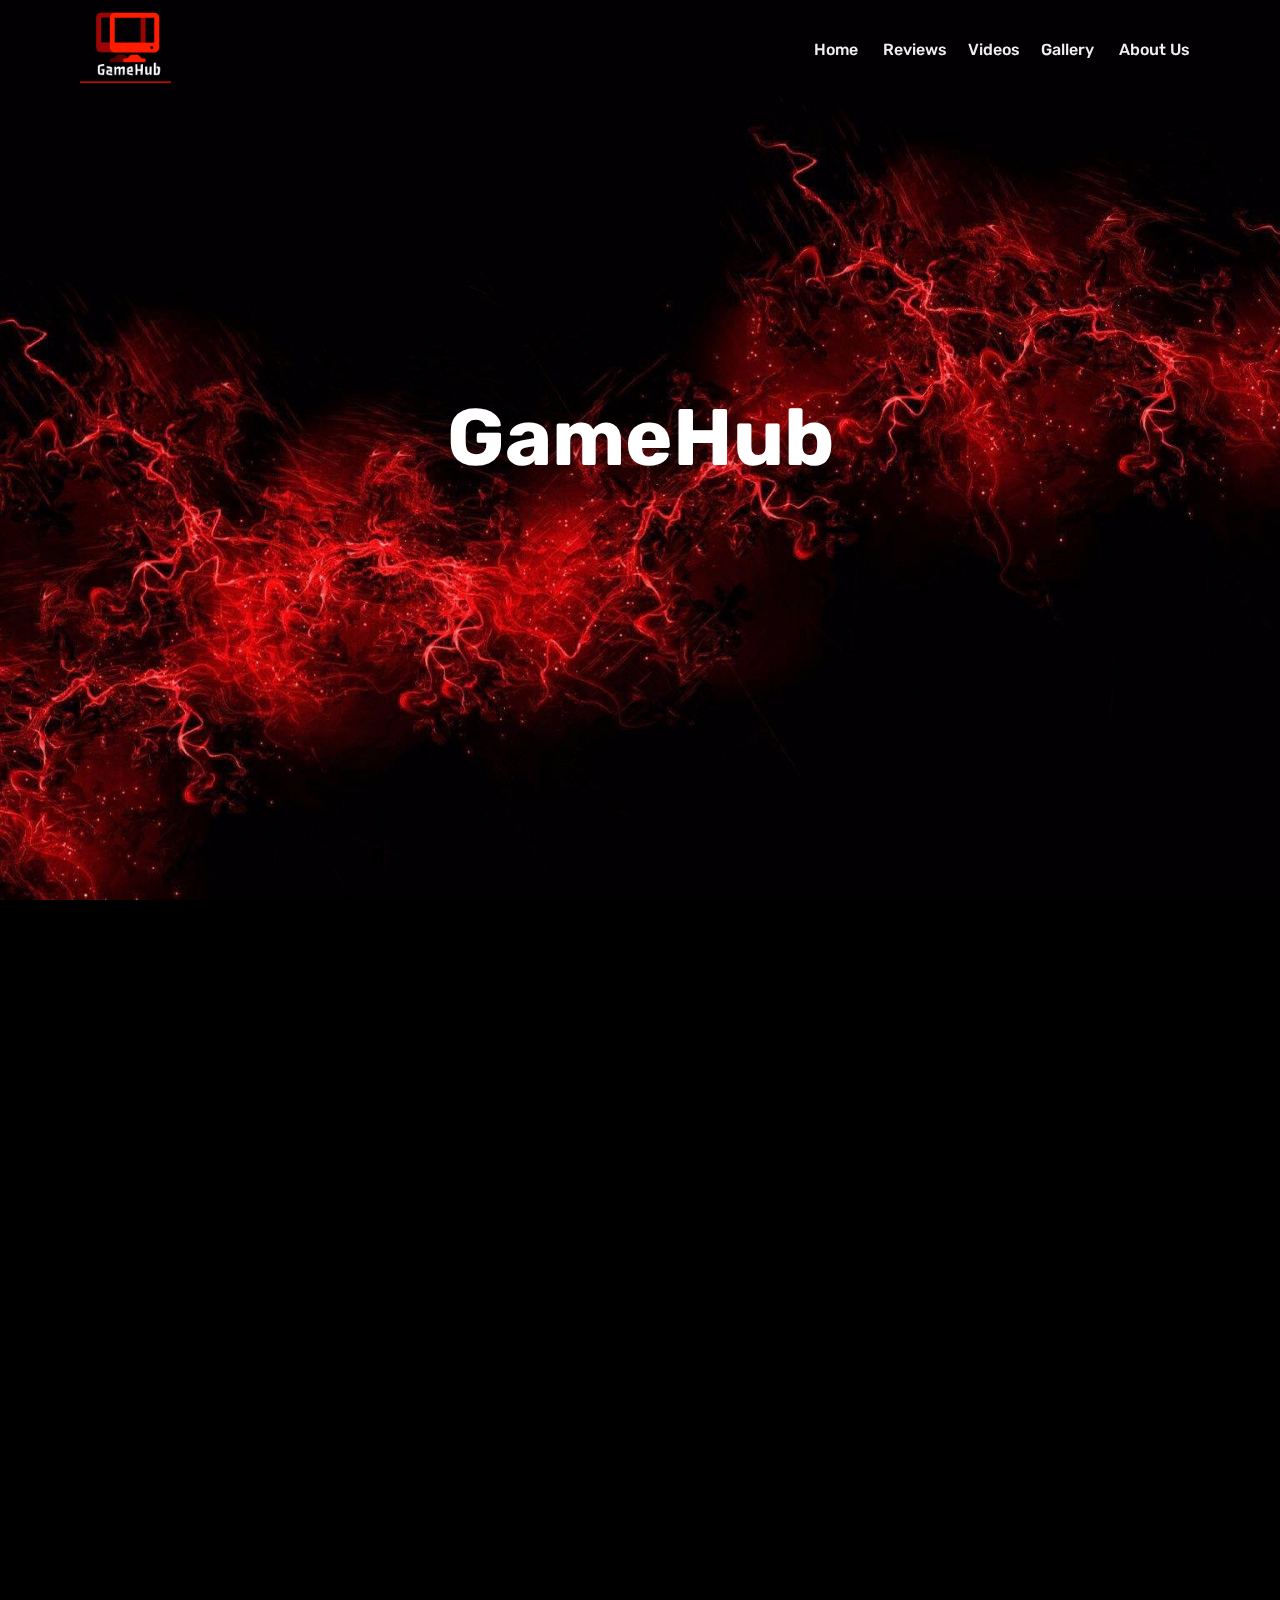
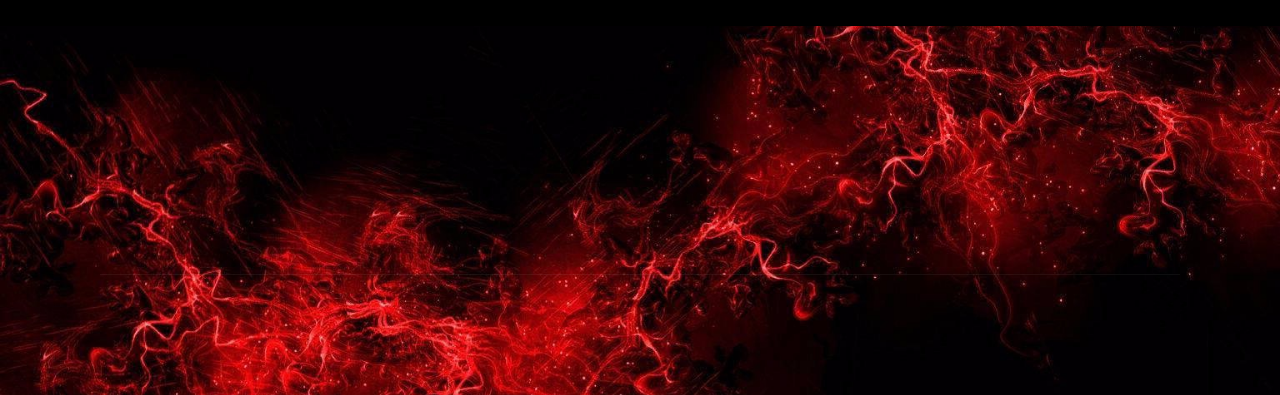
<file: index.html>
<!DOCTYPE html>
<html  >
<head>
  <!-- Site made with Mobirise Website Builder v4.11.6, https://mobirise.com -->
  <meta charset="UTF-8">
  <meta http-equiv="X-UA-Compatible" content="IE=edge">
  <meta name="generator" content="Mobirise v4.11.6, mobirise.com">
  <meta name="viewport" content="width=device-width, initial-scale=1, minimum-scale=1">
  <link rel="shortcut icon" href="assets/images/60e4988b-d4a1-47c2-aceb-ced816a27b18-200x200-5-200x200.png" type="image/x-icon">
  <meta name="description" content="">
  
  <title>Home</title>
  <link rel="stylesheet" href="assets/web/assets/mobirise-icons/mobirise-icons.css">
  <link rel="stylesheet" href="assets/bootstrap/css/bootstrap.min.css">
  <link rel="stylesheet" href="assets/bootstrap/css/bootstrap-grid.min.css">
  <link rel="stylesheet" href="assets/bootstrap/css/bootstrap-reboot.min.css">
  <link rel="stylesheet" href="assets/socicon/css/styles.css">
  <link rel="stylesheet" href="assets/tether/tether.min.css">
  <link rel="stylesheet" href="assets/animatecss/animate.min.css">
  <link rel="stylesheet" href="assets/dropdown/css/style.css">
  <link rel="stylesheet" href="assets/theme/css/style.css">
  <link href="assets/fonts/style.css" rel="stylesheet">
  <link rel="preload" as="style" href="assets/mobirise/css/mbr-additional.css"><link rel="stylesheet" href="assets/mobirise/css/mbr-additional.css" type="text/css">
  
  
  
</head>
<body>
  <section class="menu cid-rJOXP2SVl3" once="menu" id="menu2-1l">

    

    <nav class="navbar navbar-expand beta-menu navbar-dropdown align-items-center navbar-fixed-top navbar-toggleable-sm bg-color transparent">
        <button class="navbar-toggler navbar-toggler-right" type="button" data-toggle="collapse" data-target="#navbarSupportedContent" aria-controls="navbarSupportedContent" aria-expanded="false" aria-label="Toggle navigation">
            <div class="hamburger">
                <span></span>
                <span></span>
                <span></span>
                <span></span>
            </div>
        </button>
        <div class="menu-logo">
            <div class="navbar-brand">
                <span class="navbar-logo">
                    <a href="index.html#header5-e">
                        <img src="assets/images/60e4988b-d4a1-47c2-aceb-ced816a27b18-200x200-5-200x200.png" alt="Mobirise" title="" style="height: 5.3rem;">
                    </a>
                </span>
                
            </div>
        </div>
        <div class="collapse navbar-collapse" id="navbarSupportedContent">
            <ul class="navbar-nav nav-dropdown nav-right" data-app-modern-menu="true"><li class="nav-item">
                    <a class="nav-link link text-secondary display-4" href="index.html#header5-e">Home&nbsp;</a>
                </li><li class="nav-item"><a class="nav-link link text-secondary display-4" href="page4.html">Reviews</a></li><li class="nav-item"><a class="nav-link link text-secondary display-4" href="page3.html#header5-g">Videos</a></li><li class="nav-item"><a class="nav-link link text-secondary display-4" href="page2.html#header5-a">Gallery&nbsp;</a></li><li class="nav-item"><a class="nav-link link text-secondary display-4" href="page1.html#header16-7">About Us</a></li></ul>
            
        </div>
    </nav>
</section>

<section class="engine"><a href="https://mobirise.info/v">free html templates</a></section><section class="header5 cid-rJlfYEk6wN mbr-fullscreen mbr-parallax-background" id="header5-e">

    

    
    <div class="container">
        <div class="row justify-content-center">
            <div class="mbr-white col-md-10">
                <h1 class="mbr-section-title align-center pb-3 mbr-fonts-style display-2"><strong>
                    GameHub</strong></h1>
                
                
            </div>
        </div>
    </div>

    
</section>

<section class="header3 cid-rJqNYNmvzs" id="header3-1h">

    

    

    <div class="container">
        <div class="media-container-row">
            <div class="mbr-figure" style="width: 100%;">
                <img src="assets/images/60e4988b-d4a1-47c2-aceb-ced816a27b18-200x200-7-200x200.png" alt="Mobirise" title="">
            </div>

            <div class="media-content">
                <h1 class="mbr-section-title mbr-white pb-3 mbr-fonts-style display-1">
                    GameHub</h1>
                
                <div class="mbr-section-text mbr-white pb-3 ">
                    <p class="mbr-text mbr-fonts-style display-5"></p><p>&nbsp; &nbsp; REVIEWS, GAMEPLAYS, AND GALLERY OF PICTURES OF VIDEO GAMES FROM ALL PLATFORMS HERE IN ONE SITE.<br>&nbsp; &nbsp;&nbsp;</p><p></p>
                </div>
                
            </div>
        </div>
    </div>

</section>

<section class="cid-rKk163rlCs" id="footer1-1m">

    

    

    <div class="container">
        <div class="media-container-row content text-white">
            <div class="col-12 col-md-3">
                <div class="media-wrap">
                    <a href="https://mobirise.co/">
                        <img src="assets/images/60e4988b-d4a1-47c2-aceb-ced816a27b18-200x200-3-200x200.png" alt="Mobirise" title="">
                    </a>
                </div>
            </div>
            <div class="col-12 col-md-3 mbr-fonts-style display-7">
                <h5 class="pb-3"></h5>
                <p class="mbr-text"></p>
            </div>
            <div class="col-12 col-md-3 mbr-fonts-style display-7">
                <h5 class="pb-3">
                    Address
                </h5>
                <p class="mbr-text">375, Sto. Rosario, Hagonoy, Bulacan, Philippines<br></p>
            </div>
            <div class="col-12 col-md-3 mbr-fonts-style display-7">
                <h5 class="pb-3">Contacts</h5>
                <p class="mbr-text">Email: ghubgames@gmail.com 
<br>Phone: 
<br>+639100815339</p>
            </div>
        </div>
        <div class="footer-lower">
            <div class="media-container-row">
                <div class="col-sm-12">
                    <hr>
                </div>
            </div>
            <div class="media-container-row mbr-white">
                <div class="col-sm-6 copyright">
                    <p class="mbr-text mbr-fonts-style display-7">
                        © Copyright 2019 Mobirise - All Rights Reserved
                    </p>
                </div>
                <div class="col-md-6">
                    <div class="social-list align-right">
                        <div class="soc-item">
                            <a href="https://www.youtube.com/channel/UCTZRfUXz5ge5EZJfEQ3bD2g?view_as=subscriber" target="_blank">
                                <span class="mbr-iconfont mbr-iconfont-social socicon-youtube socicon"></span>
                            </a>
                        </div>
                        <div class="soc-item">
                            <a href="https://www.facebook.com/GameHub-107745114051044/?modal=admin_todo_tour" target="_blank">
                                <span class="mbr-iconfont mbr-iconfont-social socicon-facebook socicon"></span>
                            </a>
                        </div>
                        
                        
                        
                        
                    </div>
                </div>
            </div>
        </div>
    </div>
</section>


  <script src="assets/web/assets/jquery/jquery.min.js"></script>
  <script src="assets/popper/popper.min.js"></script>
  <script src="assets/bootstrap/js/bootstrap.min.js"></script>
  <script src="assets/smoothscroll/smooth-scroll.js"></script>
  <script src="assets/tether/tether.min.js"></script>
  <script src="assets/viewportchecker/jquery.viewportchecker.js"></script>
  <script src="assets/dropdown/js/nav-dropdown.js"></script>
  <script src="assets/dropdown/js/navbar-dropdown.js"></script>
  <script src="assets/touchswipe/jquery.touch-swipe.min.js"></script>
  <script src="assets/parallax/jarallax.min.js"></script>
  <script src="assets/theme/js/script.js"></script>
  
  
  <input name="animation" type="hidden">
  </body>
</html>
</file>
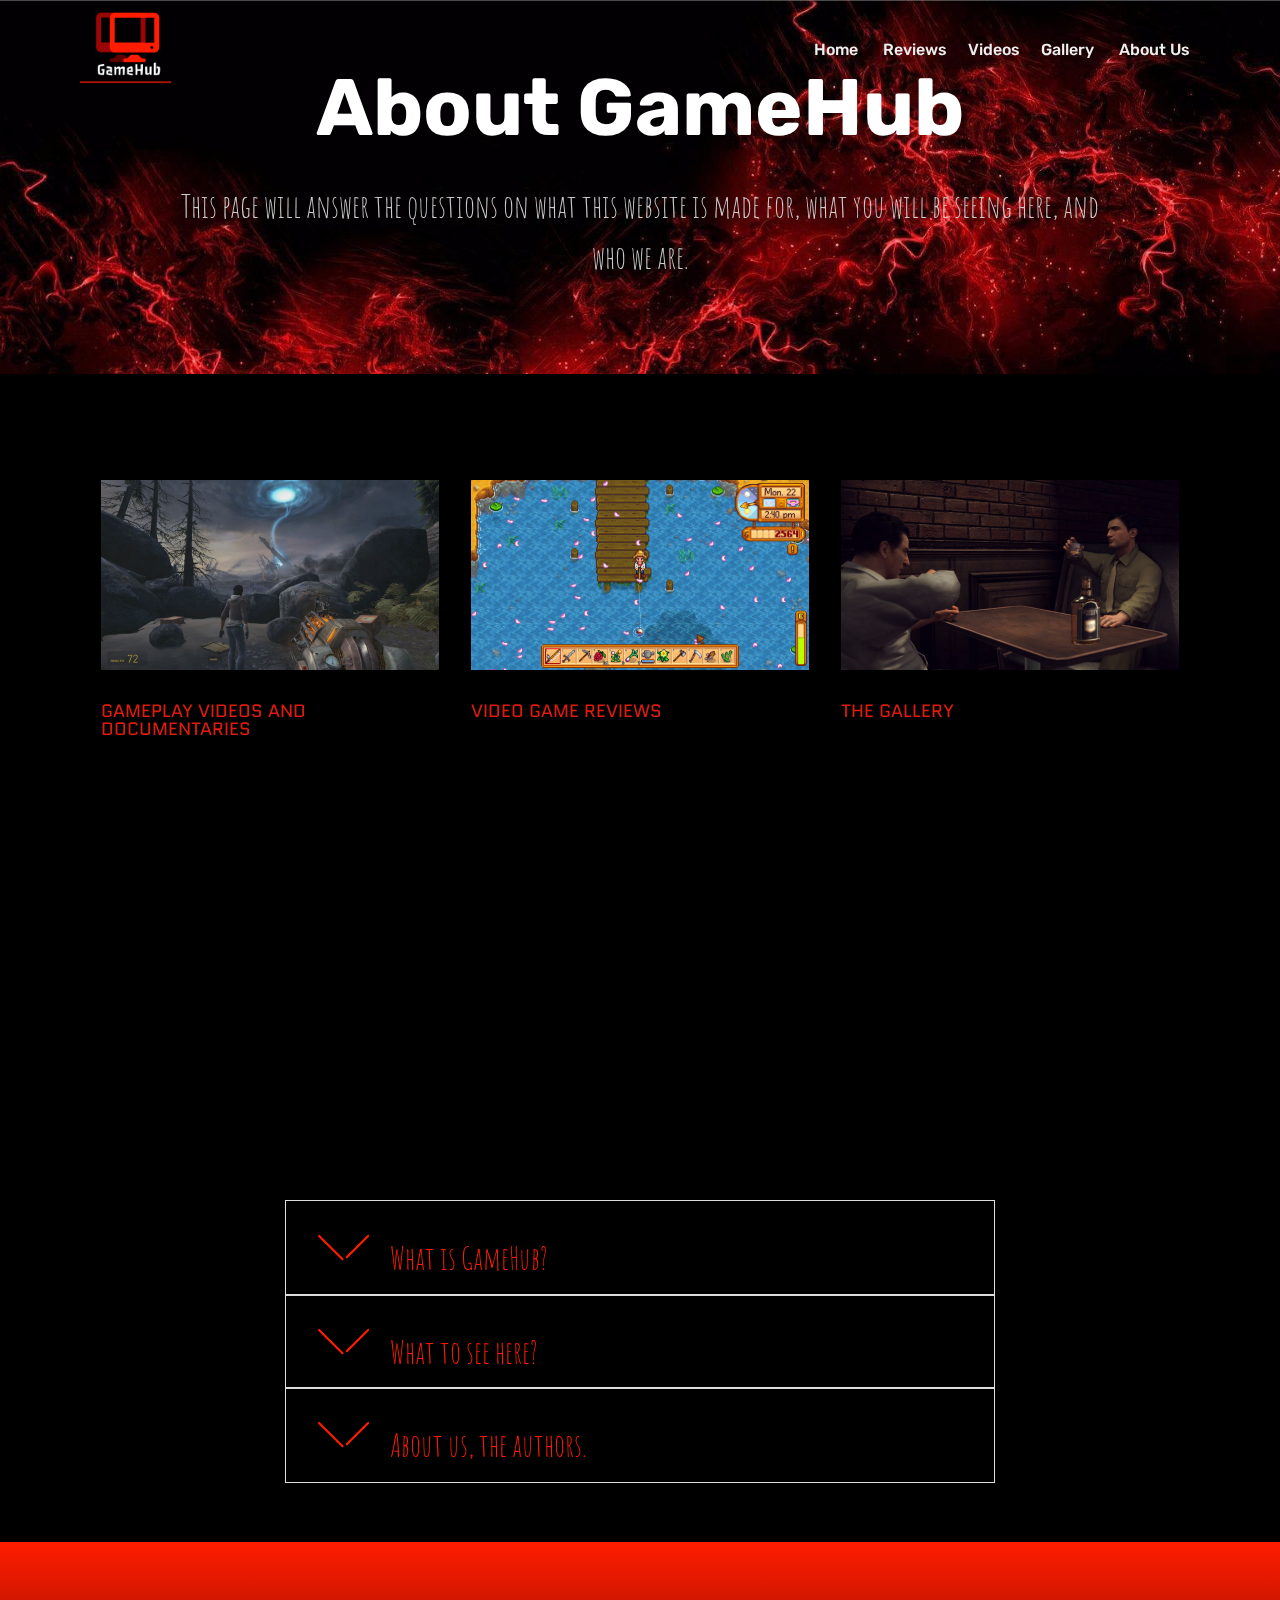
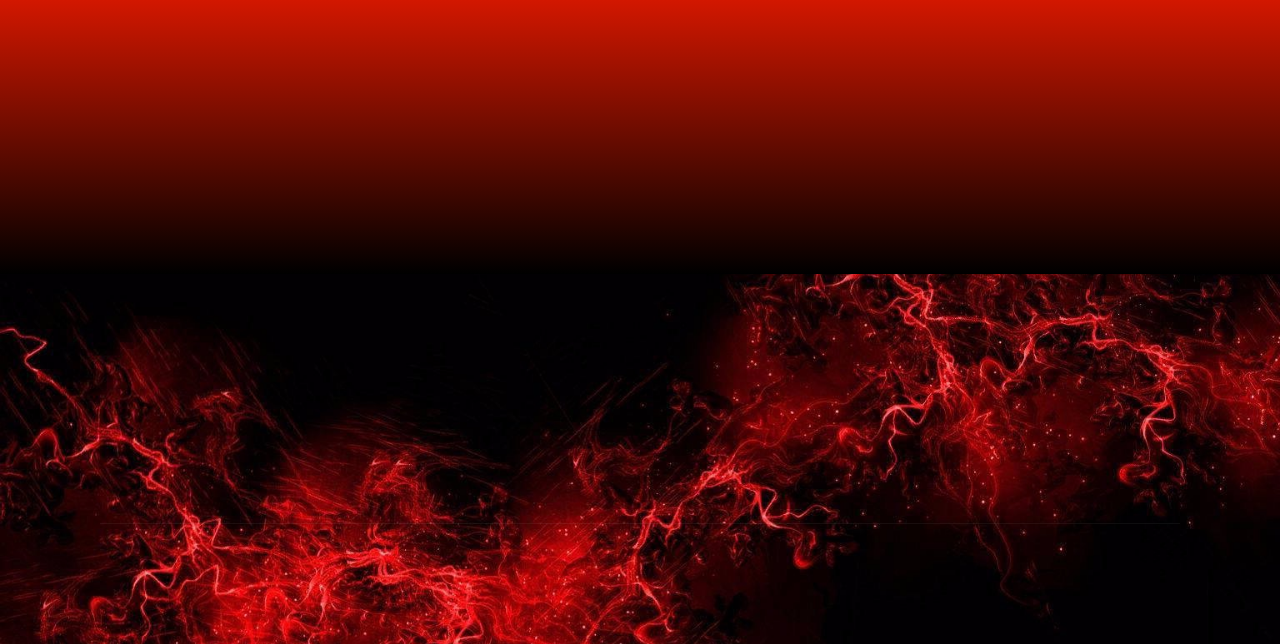
<file: page1.html>
<!DOCTYPE html>
<html  >
<head>
  <!-- Site made with Mobirise Website Builder v4.11.6, https://mobirise.com -->
  <meta charset="UTF-8">
  <meta http-equiv="X-UA-Compatible" content="IE=edge">
  <meta name="generator" content="Mobirise v4.11.6, mobirise.com">
  <meta name="viewport" content="width=device-width, initial-scale=1, minimum-scale=1">
  <link rel="shortcut icon" href="assets/images/60e4988b-d4a1-47c2-aceb-ced816a27b18-200x200-5-200x200.png" type="image/x-icon">
  <meta name="description" content="Website Generator Description">
  
  <title>About</title>
  <link rel="stylesheet" href="assets/web/assets/mobirise-icons/mobirise-icons.css">
  <link rel="stylesheet" href="assets/bootstrap/css/bootstrap.min.css">
  <link rel="stylesheet" href="assets/bootstrap/css/bootstrap-grid.min.css">
  <link rel="stylesheet" href="assets/bootstrap/css/bootstrap-reboot.min.css">
  <link rel="stylesheet" href="assets/socicon/css/styles.css">
  <link rel="stylesheet" href="assets/tether/tether.min.css">
  <link rel="stylesheet" href="assets/dropdown/css/style.css">
  <link rel="stylesheet" href="assets/animatecss/animate.min.css">
  <link rel="stylesheet" href="assets/theme/css/style.css">
  <link href="assets/fonts/style.css" rel="stylesheet">
  <link rel="preload" as="style" href="assets/mobirise/css/mbr-additional.css"><link rel="stylesheet" href="assets/mobirise/css/mbr-additional.css" type="text/css">
  
  
  
</head>
<body>
  <section class="menu cid-rJOXP2SVl3" once="menu" id="menu2-1l">

    

    <nav class="navbar navbar-expand beta-menu navbar-dropdown align-items-center navbar-fixed-top navbar-toggleable-sm bg-color transparent">
        <button class="navbar-toggler navbar-toggler-right" type="button" data-toggle="collapse" data-target="#navbarSupportedContent" aria-controls="navbarSupportedContent" aria-expanded="false" aria-label="Toggle navigation">
            <div class="hamburger">
                <span></span>
                <span></span>
                <span></span>
                <span></span>
            </div>
        </button>
        <div class="menu-logo">
            <div class="navbar-brand">
                <span class="navbar-logo">
                    <a href="index.html#header5-e">
                        <img src="assets/images/60e4988b-d4a1-47c2-aceb-ced816a27b18-200x200-5-200x200.png" alt="Mobirise" title="" style="height: 5.3rem;">
                    </a>
                </span>
                
            </div>
        </div>
        <div class="collapse navbar-collapse" id="navbarSupportedContent">
            <ul class="navbar-nav nav-dropdown nav-right" data-app-modern-menu="true"><li class="nav-item">
                    <a class="nav-link link text-secondary display-4" href="index.html#header5-e">Home&nbsp;</a>
                </li><li class="nav-item"><a class="nav-link link text-secondary display-4" href="page4.html">Reviews</a></li><li class="nav-item"><a class="nav-link link text-secondary display-4" href="page3.html#header5-g">Videos</a></li><li class="nav-item"><a class="nav-link link text-secondary display-4" href="page2.html#header5-a">Gallery&nbsp;</a></li><li class="nav-item"><a class="nav-link link text-secondary display-4" href="page1.html#header16-7">About Us</a></li></ul>
            
        </div>
    </nav>
</section>

<section class="engine"><a href="https://mobirise.info/t">free amp template</a></section><section class="header1 cid-rJ5yuWyKsW mbr-parallax-background" id="header16-7">

    

    <div class="mbr-overlay" style="opacity: 0; background-color: rgb(35, 35, 35);">
    </div>

    <div class="container">
        <div class="row justify-content-md-center">
            <div class="col-md-10 align-center">
                <h1 class="mbr-section-title mbr-bold pb-3 mbr-fonts-style display-2">About GameHub</h1>
                
                <p class="mbr-text pb-3 mbr-fonts-style display-5">This page will answer the questions on what this website is made for, what you will be seeing here, and who we are.</p>
                
            </div>
        </div>
    </div>

</section>

<section class="features2 cid-rJ5xY4N7ma" id="features2-6">

    

    
    
    <div class="container">
        <div class="media-container-row">
            <div class="card p-3 col-12 col-md-6 col-lg-4">
                <div class="card-wrapper">
                    <div class="card-img">
                        <a href="page3.html"><img src="assets/images/hl2ep2-2-676x380.jpg" alt="Mobirise" title=""></a>
                    </div>
                    <div class="card-box">
                        <h4 class="card-title pb-3 mbr-fonts-style display-7">GAMEPLAY VIDEOS AND DOCUMENTARIES<br><br></h4>
                        <p class="mbr-text mbr-fonts-style display-7"></p>
                    </div>
                </div>
            </div>

            <div class="card p-3 col-12 col-md-6 col-lg-4">
                <div class="card-wrapper">
                    <div class="card-img">
                        <a href="page4.html"><img src="assets/images/20170826214228-1-676x380.jpg" alt="Mobirise" title=""></a>
                    </div>
                    <div class="card-box ">
                        <h4 class="card-title pb-3 mbr-fonts-style display-7">VIDEO GAME REVIEWS<br><br></h4>
                        <p class="mbr-text mbr-fonts-style display-7"></p>
                    </div>
                </div>
            </div>

            <div class="card p-3 col-12 col-md-6 col-lg-4">
                <div class="card-wrapper">
                    <div class="card-img">
                        <a href="page2.html"><img src="assets/images/20191215040325-1-676x380.jpg" alt="Mobirise" title=""></a>
                    </div>
                    <div class="card-box">
                        <h4 class="card-title pb-3 mbr-fonts-style display-7">THE GALLERY</h4>
                        <p class="mbr-text mbr-fonts-style display-7"></p>
                    </div>
                </div>
            </div>

            
        </div>
    </div>
</section>

<section class="toggle1 cid-rKK90uP7NK" id="toggle1-30">

    

    
        <div class="container">
            <div class="media-container-row">
                <div class="col-12 col-md-8">
                    <div class="section-head text-center space30">
                       <h2 class="mbr-section-title pb-5 mbr-fonts-style display-1">
                            Frequently Asked Questions</h2>
                    </div>
                    <div class="clearfix"></div>
                    <div id="bootstrap-toggle" class="toggle-panel accordionStyles tab-content">
                        <div class="card">
                            <div class="card-header" role="tab" id="headingOne">
                                <a role="button" class="collapsed panel-title text-black" data-toggle="collapse" data-core="" href="#collapse1_14" aria-expanded="false" aria-controls="collapse1">
                                    <h4 class="mbr-fonts-style display-5">
                                        <span class="sign mbr-iconfont mbri-arrow-down inactive"></span> What is GameHub?</h4>
                                </a>
                            </div>
                            <div id="collapse1_14" class="panel-collapse noScroll collapse" role="tabpanel" aria-labelledby="headingOne">
                                <div class="panel-body p-4">
                                    <p class="mbr-fonts-style panel-text display-7">
                                       GameHub is a website that is made for showcasing games through reviews, gameplay videos, pictures.</p>
                                </div>
                            </div>
                        </div>
                        <div class="card">
                            <div class="card-header" role="tab" id="headingTwo">
                                <a role="button" class="collapsed panel-title text-black" data-toggle="collapse" data-core="" href="#collapse2_14" aria-expanded="false" aria-controls="collapse2">
                                    <h4 class="mbr-fonts-style display-5">
                                        <span class="sign mbr-iconfont mbri-arrow-down inactive"></span>&nbsp;What to see here?</h4>
                                </a>

                            </div>
                            <div id="collapse2_14" class="panel-collapse noScroll collapse" role="tabpanel" aria-labelledby="headingTwo">
                                <div class="panel-body p-4">
                                    <p class="mbr-fonts-style panel-text display-7">
                                       In this website, you will see reviews that might give you insights on whether you should get a game or not, you will see gameplay videos of the games the we have never tried yet and games that we just simply love, and you will also see photos of different video games that might highlight some of the good aspects of a game.</p>
                                </div>
                            </div>
                        </div>
                        <div class="card">
                            <div class="card-header" role="tab" id="headingThree">
                                <a role="button" class="collapsed panel-title text-black" data-toggle="collapse" data-core="" href="#collapse3_14" aria-expanded="false" aria-controls="collapse3">
                                    <h4 class="mbr-fonts-style display-5">
                                        <span class="sign mbr-iconfont mbri-arrow-down inactive"></span> About us, the authors.</h4>
                                </a>
                            </div>
                            <div id="collapse3_14" class="panel-collapse noScroll collapse" role="tabpanel" aria-labelledby="headingThree">
                                <div class="panel-body p-4">
                                    <p class="mbr-fonts-style panel-text display-7">We are students from Bulacan State University, Philippines. This website is a project for our subject in Grade 12, Empowerment Technnologies, which also serves as our final project.</p>
                                </div>
                            </div>
                        </div>
                        
                        
                        
                    </div>
                </div>
            </div>
        </div>
</section>

<section class="cid-rKKbt9PDja" id="social-buttons2-34">

    

    

    <div class="container">
        <div class="media-container-row">
            <div class="col-md-8 align-center">
                <h2 class="pb-3 mbr-fonts-style display-2">
                    FOLLOW US!
                </h2>
                <div class="social-list pl-0 mb-0">
                    <a href="https://www.facebook.com/GameHub-106620320838012/" target="_blank">
                        <span class="px-2 mbr-iconfont mbr-iconfont-social socicon-facebook socicon"></span>
                    </a>
                    <a href="https://www.youtube.com/channel/UCTZRfUXz5ge5EZJfEQ3bD2g" target="_blank">
                        <span class="px-2 mbr-iconfont mbr-iconfont-social socicon-youtube socicon"></span>
                    </a>
                    <a href="https://instagram.com/mobirise" target="_blank">
                        
                    </a>
                    <a href="https://www.youtube.com/c/mobirise" target="_blank">
                        
                    </a>
                    <a href="https://www.behance.net/Mobirise" target="_blank">
                        
                    </a>
                </div>
            </div>
        </div>
    </div>
</section>

<section class="cid-rKk8KSmGg7" id="footer1-1q">

    

    

    <div class="container">
        <div class="media-container-row content text-white">
            <div class="col-12 col-md-3">
                <div class="media-wrap">
                    <a href="https://mobirise.co/">
                        <img src="assets/images/60e4988b-d4a1-47c2-aceb-ced816a27b18-200x200-3-200x200.png" alt="Mobirise" title="">
                    </a>
                </div>
            </div>
            <div class="col-12 col-md-3 mbr-fonts-style display-7">
                <h5 class="pb-3"></h5>
                <p class="mbr-text"></p>
            </div>
            <div class="col-12 col-md-3 mbr-fonts-style display-7">
                <h5 class="pb-3">
                    Address
                </h5>
                <p class="mbr-text">375, Sto. Rosario, Hagonoy, Bulacan, Philippines<br></p>
            </div>
            <div class="col-12 col-md-3 mbr-fonts-style display-7">
                <h5 class="pb-3">Contacts</h5>
                <p class="mbr-text">Email: ghubgames@gmail.com 
<br>Phone: 
<br>+639100815339</p>
            </div>
        </div>
        <div class="footer-lower">
            <div class="media-container-row">
                <div class="col-sm-12">
                    <hr>
                </div>
            </div>
            <div class="media-container-row mbr-white">
                <div class="col-sm-6 copyright">
                    <p class="mbr-text mbr-fonts-style display-7">
                        © Copyright 2019 Mobirise - All Rights Reserved
                    </p>
                </div>
                <div class="col-md-6">
                    <div class="social-list align-right">
                        <div class="soc-item">
                            <a href="https://www.youtube.com/channel/UCTZRfUXz5ge5EZJfEQ3bD2g?view_as=subscriber" target="_blank">
                                <span class="mbr-iconfont mbr-iconfont-social socicon-youtube socicon"></span>
                            </a>
                        </div>
                        <div class="soc-item">
                            <a href="https://www.facebook.com/GameHub-107745114051044/?modal=admin_todo_tour" target="_blank">
                                <span class="mbr-iconfont mbr-iconfont-social socicon-facebook socicon"></span>
                            </a>
                        </div>
                        
                        
                        
                        
                    </div>
                </div>
            </div>
        </div>
    </div>
</section>


  <script src="assets/web/assets/jquery/jquery.min.js"></script>
  <script src="assets/popper/popper.min.js"></script>
  <script src="assets/bootstrap/js/bootstrap.min.js"></script>
  <script src="assets/smoothscroll/smooth-scroll.js"></script>
  <script src="assets/parallax/jarallax.min.js"></script>
  <script src="assets/tether/tether.min.js"></script>
  <script src="assets/viewportchecker/jquery.viewportchecker.js"></script>
  <script src="assets/mbr-switch-arrow/mbr-switch-arrow.js"></script>
  <script src="assets/sociallikes/social-likes.js"></script>
  <script src="assets/dropdown/js/nav-dropdown.js"></script>
  <script src="assets/dropdown/js/navbar-dropdown.js"></script>
  <script src="assets/touchswipe/jquery.touch-swipe.min.js"></script>
  <script src="assets/theme/js/script.js"></script>
  
  
  <input name="animation" type="hidden">
  </body>
</html>
</file>
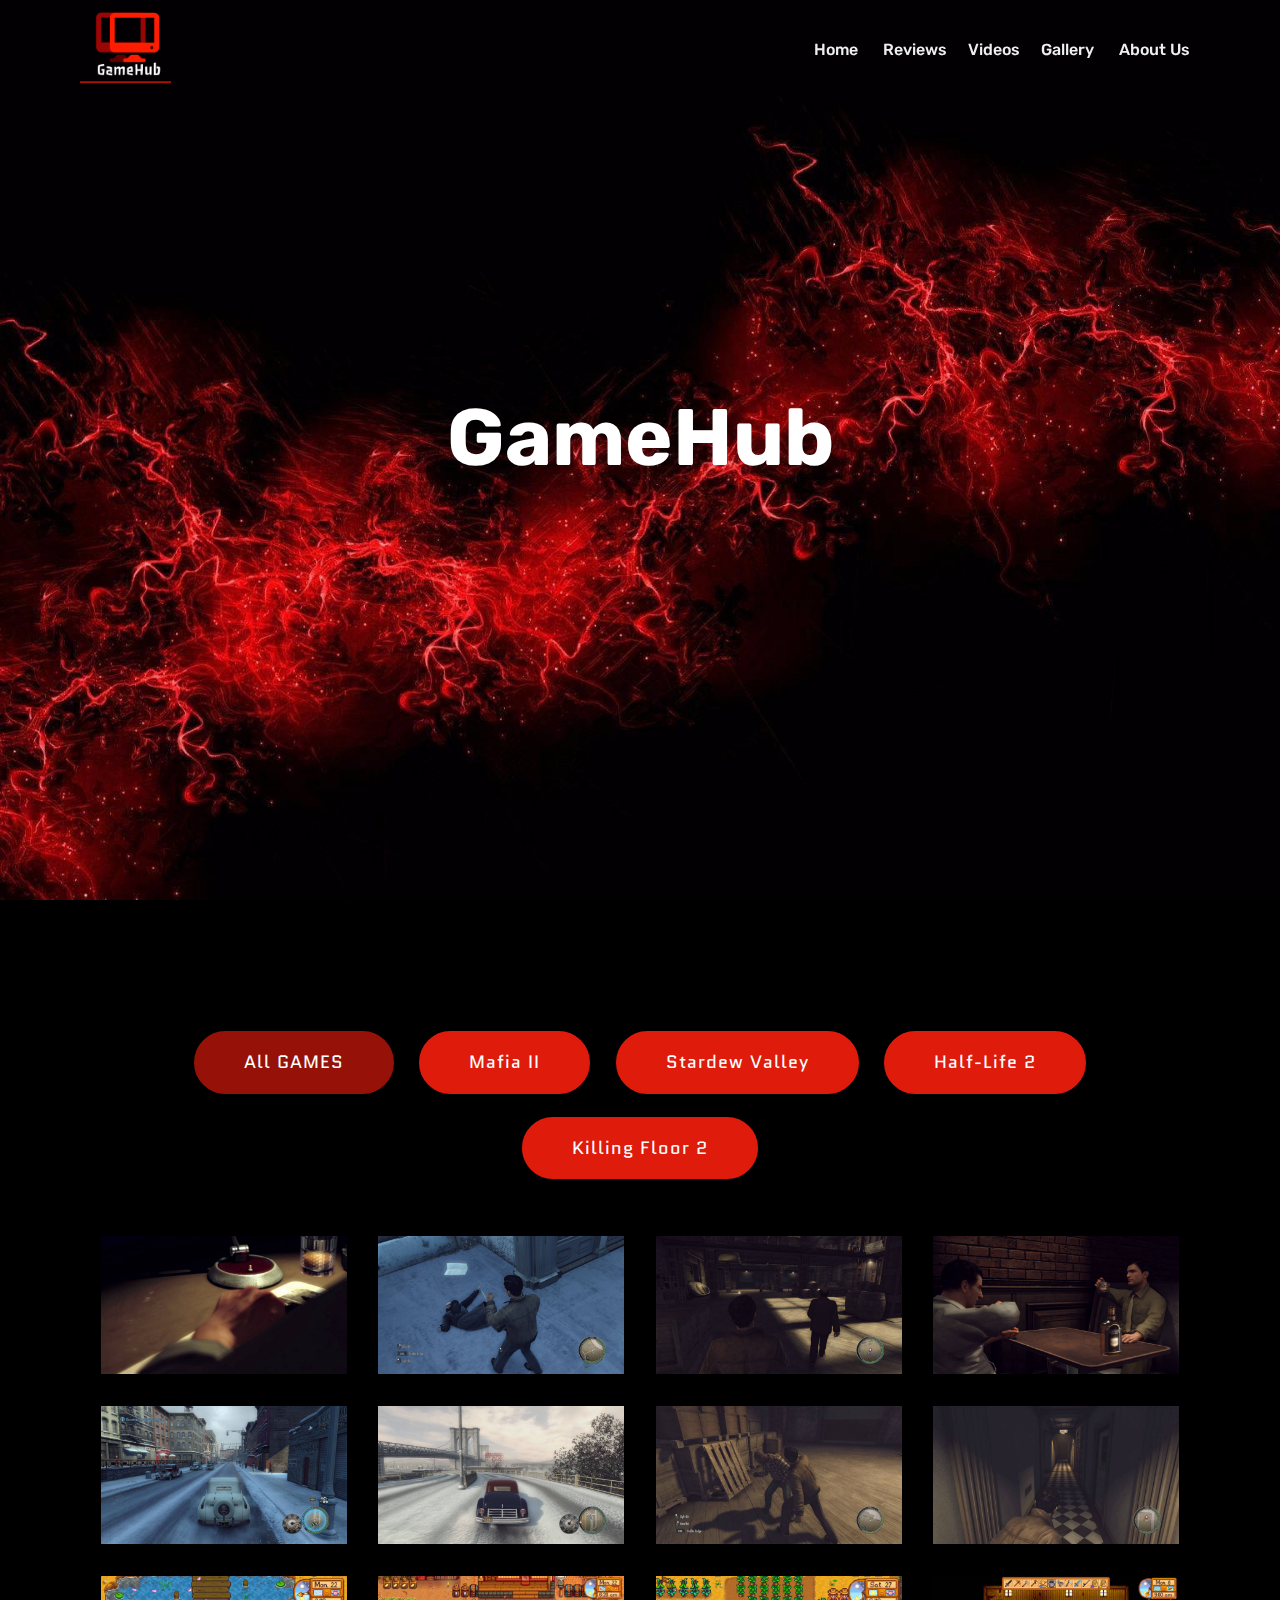
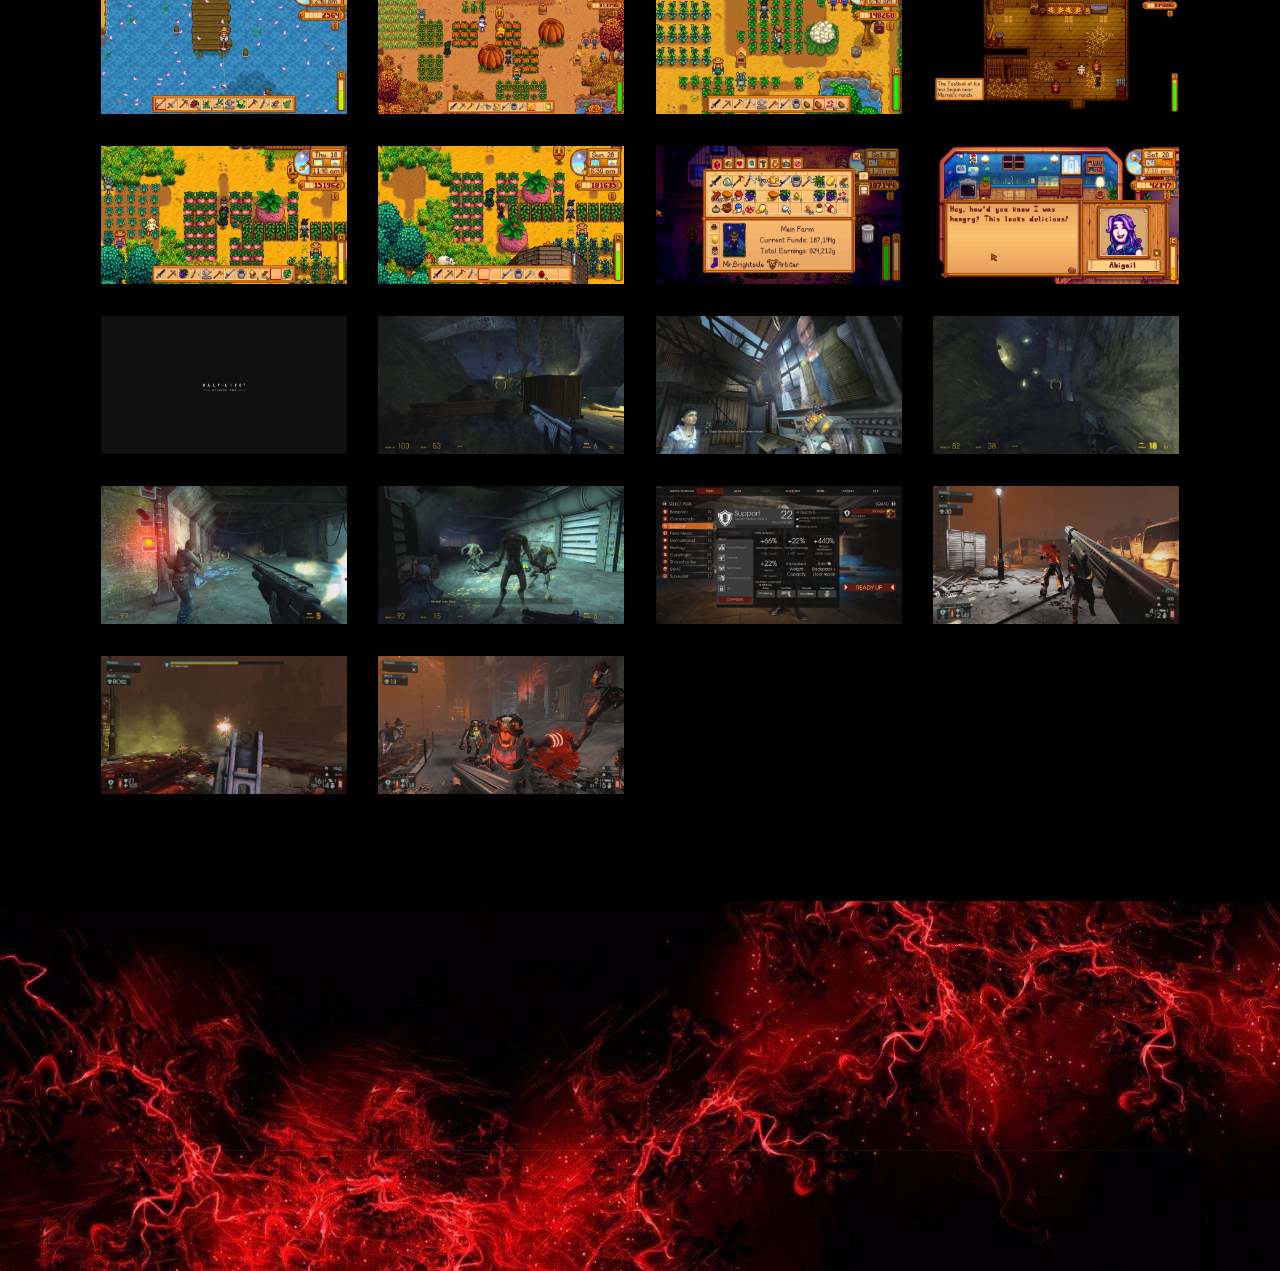
<file: page2.html>
<!DOCTYPE html>
<html  >
<head>
  <!-- Site made with Mobirise Website Builder v4.11.6, https://mobirise.com -->
  <meta charset="UTF-8">
  <meta http-equiv="X-UA-Compatible" content="IE=edge">
  <meta name="generator" content="Mobirise v4.11.6, mobirise.com">
  <meta name="viewport" content="width=device-width, initial-scale=1, minimum-scale=1">
  <link rel="shortcut icon" href="assets/images/60e4988b-d4a1-47c2-aceb-ced816a27b18-200x200-5-200x200.png" type="image/x-icon">
  <meta name="description" content="Web Generator Description">
  
  <title>Gallery</title>
  <link rel="stylesheet" href="assets/web/assets/mobirise-icons/mobirise-icons.css">
  <link rel="stylesheet" href="assets/bootstrap/css/bootstrap.min.css">
  <link rel="stylesheet" href="assets/bootstrap/css/bootstrap-grid.min.css">
  <link rel="stylesheet" href="assets/bootstrap/css/bootstrap-reboot.min.css">
  <link rel="stylesheet" href="assets/socicon/css/styles.css">
  <link rel="stylesheet" href="assets/animatecss/animate.min.css">
  <link rel="stylesheet" href="assets/tether/tether.min.css">
  <link rel="stylesheet" href="assets/dropdown/css/style.css">
  <link rel="stylesheet" href="assets/theme/css/style.css">
  <link rel="stylesheet" href="assets/gallery/style.css">
  <link href="assets/fonts/style.css" rel="stylesheet">
  <link rel="preload" as="style" href="assets/mobirise/css/mbr-additional.css"><link rel="stylesheet" href="assets/mobirise/css/mbr-additional.css" type="text/css">
  
  
  
</head>
<body>
  <section class="menu cid-rJOXP2SVl3" once="menu" id="menu2-1l">

    

    <nav class="navbar navbar-expand beta-menu navbar-dropdown align-items-center navbar-fixed-top navbar-toggleable-sm bg-color transparent">
        <button class="navbar-toggler navbar-toggler-right" type="button" data-toggle="collapse" data-target="#navbarSupportedContent" aria-controls="navbarSupportedContent" aria-expanded="false" aria-label="Toggle navigation">
            <div class="hamburger">
                <span></span>
                <span></span>
                <span></span>
                <span></span>
            </div>
        </button>
        <div class="menu-logo">
            <div class="navbar-brand">
                <span class="navbar-logo">
                    <a href="index.html#header5-e">
                        <img src="assets/images/60e4988b-d4a1-47c2-aceb-ced816a27b18-200x200-5-200x200.png" alt="Mobirise" title="" style="height: 5.3rem;">
                    </a>
                </span>
                
            </div>
        </div>
        <div class="collapse navbar-collapse" id="navbarSupportedContent">
            <ul class="navbar-nav nav-dropdown nav-right" data-app-modern-menu="true"><li class="nav-item">
                    <a class="nav-link link text-secondary display-4" href="index.html#header5-e">Home&nbsp;</a>
                </li><li class="nav-item"><a class="nav-link link text-secondary display-4" href="page4.html">Reviews</a></li><li class="nav-item"><a class="nav-link link text-secondary display-4" href="page3.html#header5-g">Videos</a></li><li class="nav-item"><a class="nav-link link text-secondary display-4" href="page2.html#header5-a">Gallery&nbsp;</a></li><li class="nav-item"><a class="nav-link link text-secondary display-4" href="page1.html#header16-7">About Us</a></li></ul>
            
        </div>
    </nav>
</section>

<section class="engine"><a href="https://mobirise.info/v">html templates</a></section><section class="header5 cid-rJldKi318E mbr-fullscreen mbr-parallax-background" id="header5-a">

    

    
    <div class="container">
        <div class="row justify-content-center">
            <div class="mbr-white col-md-10">
                <h1 class="mbr-section-title align-center pb-3 mbr-fonts-style display-2"><strong>
                    GameHub</strong></h1>
                
                
            </div>
        </div>
    </div>

    
</section>

<section class="mbr-gallery mbr-slider-carousel cid-rJlehbVzX5" id="gallery2-d">

    

    <div class="container">
        <div><!-- Filter --><div class="mbr-gallery-filter container gallery-filter-active"><ul buttons="0"><li class="mbr-gallery-filter-all"><a class="btn btn-md btn-warning active display-7" href="">All GAMES</a></li></ul></div><!-- Gallery --><div class="mbr-gallery-row"><div class="mbr-gallery-layout-default"><div><div><div class="mbr-gallery-item mbr-gallery-item--p2" data-video-url="false" data-tags="Mafia II"><div href="#lb-gallery2-d" data-slide-to="0" data-toggle="modal"><img src="assets/images/20191215035019-1-1920x1080-800x450.jpg" alt="" title=""><span class="icon-focus"></span></div></div><div class="mbr-gallery-item mbr-gallery-item--p2" data-video-url="false" data-tags="Mafia II"><div href="#lb-gallery2-d" data-slide-to="1" data-toggle="modal"><img src="assets/images/20191215041051-1-1920x1080-800x450.jpg" alt="" title=""><span class="icon-focus"></span></div></div><div class="mbr-gallery-item mbr-gallery-item--p2" data-video-url="false" data-tags="Mafia II"><div href="#lb-gallery2-d" data-slide-to="2" data-toggle="modal"><img src="assets/images/20191215045345-1-1920x1080-800x450.jpg" alt="" title=""><span class="icon-focus"></span></div></div><div class="mbr-gallery-item mbr-gallery-item--p2" data-video-url="false" data-tags="Mafia II"><div href="#lb-gallery2-d" data-slide-to="3" data-toggle="modal"><img src="assets/images/20191215040325-1-1920x1080-800x450.jpg" alt="" title=""><span class="icon-focus"></span></div></div><div class="mbr-gallery-item mbr-gallery-item--p2" data-video-url="false" data-tags="Mafia II"><div href="#lb-gallery2-d" data-slide-to="4" data-toggle="modal"><img src="assets/images/20191215042139-1-1920x1080-800x450.jpg" alt="" title=""><span class="icon-focus"></span></div></div><div class="mbr-gallery-item mbr-gallery-item--p2" data-video-url="false" data-tags="Mafia II"><div href="#lb-gallery2-d" data-slide-to="5" data-toggle="modal"><img src="assets/images/mafiaii-3-1920x1080-800x450.jpg" alt="" title=""><span class="icon-focus"></span></div></div><div class="mbr-gallery-item mbr-gallery-item--p2" data-video-url="false" data-tags="Mafia II"><div href="#lb-gallery2-d" data-slide-to="6" data-toggle="modal"><img src="assets/images/mafiaii-2-1920x1080-800x450.jpg" alt="" title=""><span class="icon-focus"></span></div></div><div class="mbr-gallery-item mbr-gallery-item--p2" data-video-url="false" data-tags="Mafia II"><div href="#lb-gallery2-d" data-slide-to="7" data-toggle="modal"><img src="assets/images/mafiaii-1-1920x1080-800x450.jpg" alt="" title=""><span class="icon-focus"></span></div></div><div class="mbr-gallery-item mbr-gallery-item--p2" data-video-url="false" data-tags="Stardew Valley"><div href="#lb-gallery2-d" data-slide-to="8" data-toggle="modal"><img src="assets/images/20170826214228-1-1366x768-800x450.jpg" alt="" title=""><span class="icon-focus"></span></div></div><div class="mbr-gallery-item mbr-gallery-item--p2" data-video-url="false" data-tags="Stardew Valley"><div href="#lb-gallery2-d" data-slide-to="9" data-toggle="modal"><img src="assets/images/20180713005119-1-1366x768-800x450.jpg" alt="" title=""><span class="icon-focus"></span></div></div><div class="mbr-gallery-item mbr-gallery-item--p2" data-video-url="false" data-tags="Stardew Valley"><div href="#lb-gallery2-d" data-slide-to="10" data-toggle="modal"><img src="assets/images/20180623162042-1-1366x768-800x450.jpg" alt="" title=""><span class="icon-focus"></span></div></div><div class="mbr-gallery-item mbr-gallery-item--p2" data-video-url="false" data-tags="Stardew Valley"><div href="#lb-gallery2-d" data-slide-to="11" data-toggle="modal"><img src="assets/images/20180731211516-1-1366x768-800x450.jpg" alt="" title=""><span class="icon-focus"></span></div></div><div class="mbr-gallery-item mbr-gallery-item--p2" data-video-url="false" data-tags="Stardew Valley"><div href="#lb-gallery2-d" data-slide-to="12" data-toggle="modal"><img src="assets/images/20180628232528-1-1366x768-800x450.jpg" alt="" title=""><span class="icon-focus"></span></div></div><div class="mbr-gallery-item mbr-gallery-item--p2" data-video-url="false" data-tags="Stardew Valley"><div href="#lb-gallery2-d" data-slide-to="13" data-toggle="modal"><img src="assets/images/20180705004414-1-1366x768-800x450.jpg" alt="" title=""><span class="icon-focus"></span></div></div><div class="mbr-gallery-item mbr-gallery-item--p2" data-video-url="false" data-tags="Stardew Valley"><div href="#lb-gallery2-d" data-slide-to="14" data-toggle="modal"><img src="assets/images/20180711215604-1-1366x768-800x450.jpg" alt="" title=""><span class="icon-focus"></span></div></div><div class="mbr-gallery-item mbr-gallery-item--p2" data-video-url="false" data-tags="Stardew Valley"><div href="#lb-gallery2-d" data-slide-to="15" data-toggle="modal"><img src="assets/images/20170902233916-1-1366x768-800x450.jpg" alt="" title=""><span class="icon-focus"></span></div></div><div class="mbr-gallery-item mbr-gallery-item--p2" data-video-url="false" data-tags="Half-Life 2"><div href="#lb-gallery2-d" data-slide-to="16" data-toggle="modal"><img src="assets/images/hl2ep2-1-1920x1080-800x450.jpg" alt="" title=""><span class="icon-focus"></span></div></div><div class="mbr-gallery-item mbr-gallery-item--p2" data-video-url="false" data-tags="Half-Life 2"><div href="#lb-gallery2-d" data-slide-to="17" data-toggle="modal"><img src="assets/images/hl2ep2-5-1920x1080-800x450.jpg" alt="" title=""><span class="icon-focus"></span></div></div><div class="mbr-gallery-item mbr-gallery-item--p2" data-video-url="false" data-tags="Half-Life 2"><div href="#lb-gallery2-d" data-slide-to="18" data-toggle="modal"><img src="assets/images/hl2ep2-3-1920x1080-800x450.jpg" alt="" title=""><span class="icon-focus"></span></div></div><div class="mbr-gallery-item mbr-gallery-item--p2" data-video-url="false" data-tags="Half-Life 2"><div href="#lb-gallery2-d" data-slide-to="19" data-toggle="modal"><img src="assets/images/hl2ep2-4-1920x1080-800x450.jpg" alt="" title=""><span class="icon-focus"></span></div></div><div class="mbr-gallery-item mbr-gallery-item--p2" data-video-url="false" data-tags="Half-Life 2"><div href="#lb-gallery2-d" data-slide-to="20" data-toggle="modal"><img src="assets/images/hl2ep2-6-1920x1080-800x450.jpg" alt="" title=""><span class="icon-focus"></span></div></div><div class="mbr-gallery-item mbr-gallery-item--p2" data-video-url="false" data-tags="Half-Life 2"><div href="#lb-gallery2-d" data-slide-to="21" data-toggle="modal"><img src="assets/images/hl2ep2-7-1920x1080-800x450.jpg" alt="" title=""><span class="icon-focus"></span></div></div><div class="mbr-gallery-item mbr-gallery-item--p2" data-video-url="false" data-tags="Killing Floor 2"><div href="#lb-gallery2-d" data-slide-to="22" data-toggle="modal"><img src="assets/images/killingfloor2-4-1920x1080-800x450.jpg" alt="" title=""><span class="icon-focus"></span></div></div><div class="mbr-gallery-item mbr-gallery-item--p2" data-video-url="false" data-tags="Killing Floor 2"><div href="#lb-gallery2-d" data-slide-to="23" data-toggle="modal"><img src="assets/images/killingfloor2-2-1920x1080-800x450.jpg" alt="" title=""><span class="icon-focus"></span></div></div><div class="mbr-gallery-item mbr-gallery-item--p2" data-video-url="false" data-tags="Killing Floor 2"><div href="#lb-gallery2-d" data-slide-to="24" data-toggle="modal"><img src="assets/images/killingfloor2-1-1920x1080-800x450.jpg" alt="" title=""><span class="icon-focus"></span></div></div><div class="mbr-gallery-item mbr-gallery-item--p2" data-video-url="false" data-tags="Killing Floor 2"><div href="#lb-gallery2-d" data-slide-to="25" data-toggle="modal"><img src="assets/images/killingfloor2-3-1920x1080-800x450.jpg" alt="" title=""><span class="icon-focus"></span></div></div></div></div><div class="clearfix"></div></div></div><!-- Lightbox --><div data-app-prevent-settings="" class="mbr-slider modal fade carousel slide" tabindex="-1" data-keyboard="true" data-interval="false" id="lb-gallery2-d"><div class="modal-dialog"><div class="modal-content"><div class="modal-body"><div class="carousel-inner"><div class="carousel-item"><img src="assets/images/20191215035019-1-1920x1080.jpg" alt="" title=""></div><div class="carousel-item"><img src="assets/images/20191215041051-1-1920x1080.jpg" alt="" title=""></div><div class="carousel-item"><img src="assets/images/20191215045345-1-1920x1080.jpg" alt="" title=""></div><div class="carousel-item"><img src="assets/images/20191215040325-1-1920x1080.jpg" alt="" title=""></div><div class="carousel-item"><img src="assets/images/20191215042139-1-1920x1080.jpg" alt="" title=""></div><div class="carousel-item"><img src="assets/images/mafiaii-3-1920x1080.jpg" alt="" title=""></div><div class="carousel-item"><img src="assets/images/mafiaii-2-1920x1080.jpg" alt="" title=""></div><div class="carousel-item"><img src="assets/images/mafiaii-1-1920x1080.jpg" alt="" title=""></div><div class="carousel-item"><img src="assets/images/20170826214228-1-1366x768.jpg" alt="" title=""></div><div class="carousel-item"><img src="assets/images/20180713005119-1-1366x768.jpg" alt="" title=""></div><div class="carousel-item"><img src="assets/images/20180623162042-1-1366x768.jpg" alt="" title=""></div><div class="carousel-item"><img src="assets/images/20180731211516-1-1366x768.jpg" alt="" title=""></div><div class="carousel-item"><img src="assets/images/20180628232528-1-1366x768.jpg" alt="" title=""></div><div class="carousel-item"><img src="assets/images/20180705004414-1-1366x768.jpg" alt="" title=""></div><div class="carousel-item"><img src="assets/images/20180711215604-1-1366x768.jpg" alt="" title=""></div><div class="carousel-item"><img src="assets/images/20170902233916-1-1366x768.jpg" alt="" title=""></div><div class="carousel-item"><img src="assets/images/hl2ep2-1-1920x1080.jpg" alt="" title=""></div><div class="carousel-item"><img src="assets/images/hl2ep2-5-1920x1080.jpg" alt="" title=""></div><div class="carousel-item"><img src="assets/images/hl2ep2-3-1920x1080.jpg" alt="" title=""></div><div class="carousel-item"><img src="assets/images/hl2ep2-4-1920x1080.jpg" alt="" title=""></div><div class="carousel-item"><img src="assets/images/hl2ep2-6-1920x1080.jpg" alt="" title=""></div><div class="carousel-item"><img src="assets/images/hl2ep2-7-1920x1080.jpg" alt="" title=""></div><div class="carousel-item"><img src="assets/images/killingfloor2-4-1920x1080.jpg" alt="" title=""></div><div class="carousel-item"><img src="assets/images/killingfloor2-2-1920x1080.jpg" alt="" title=""></div><div class="carousel-item active"><img src="assets/images/killingfloor2-1-1920x1080.jpg" alt="" title=""></div><div class="carousel-item"><img src="assets/images/killingfloor2-3-1920x1080.jpg" alt="" title=""></div></div><a class="carousel-control carousel-control-prev" role="button" data-slide="prev" href="#lb-gallery2-d"><span class="mbri-left mbr-iconfont" aria-hidden="true"></span><span class="sr-only">Previous</span></a><a class="carousel-control carousel-control-next" role="button" data-slide="next" href="#lb-gallery2-d"><span class="mbri-right mbr-iconfont" aria-hidden="true"></span><span class="sr-only">Next</span></a><a class="close" href="#" role="button" data-dismiss="modal"><span class="sr-only">Close</span></a></div></div></div></div></div>
    </div>

</section>

<section class="cid-rKk8EBmisi" id="footer1-1p">

    

    

    <div class="container">
        <div class="media-container-row content text-white">
            <div class="col-12 col-md-3">
                <div class="media-wrap">
                    <a href="https://mobirise.co/">
                        <img src="assets/images/60e4988b-d4a1-47c2-aceb-ced816a27b18-200x200-3-200x200.png" alt="Mobirise" title="">
                    </a>
                </div>
            </div>
            <div class="col-12 col-md-3 mbr-fonts-style display-7">
                <h5 class="pb-3"></h5>
                <p class="mbr-text"></p>
            </div>
            <div class="col-12 col-md-3 mbr-fonts-style display-7">
                <h5 class="pb-3">
                    Address
                </h5>
                <p class="mbr-text">375, Sto. Rosario, Hagonoy, Bulacan, Philippines<br></p>
            </div>
            <div class="col-12 col-md-3 mbr-fonts-style display-7">
                <h5 class="pb-3">Contacts</h5>
                <p class="mbr-text">Email: ghubgames@gmail.com 
<br>Phone: 
<br>+639100815339</p>
            </div>
        </div>
        <div class="footer-lower">
            <div class="media-container-row">
                <div class="col-sm-12">
                    <hr>
                </div>
            </div>
            <div class="media-container-row mbr-white">
                <div class="col-sm-6 copyright">
                    <p class="mbr-text mbr-fonts-style display-7">
                        © Copyright 2019 Mobirise - All Rights Reserved
                    </p>
                </div>
                <div class="col-md-6">
                    <div class="social-list align-right">
                        <div class="soc-item">
                            <a href="https://www.youtube.com/channel/UCTZRfUXz5ge5EZJfEQ3bD2g?view_as=subscriber" target="_blank">
                                <span class="mbr-iconfont mbr-iconfont-social socicon-youtube socicon"></span>
                            </a>
                        </div>
                        <div class="soc-item">
                            <a href="https://www.facebook.com/GameHub-107745114051044/?modal=admin_todo_tour" target="_blank">
                                <span class="mbr-iconfont mbr-iconfont-social socicon-facebook socicon"></span>
                            </a>
                        </div>
                        
                        
                        
                        
                    </div>
                </div>
            </div>
        </div>
    </div>
</section>


  <script src="assets/web/assets/jquery/jquery.min.js"></script>
  <script src="assets/popper/popper.min.js"></script>
  <script src="assets/bootstrap/js/bootstrap.min.js"></script>
  <script src="assets/smoothscroll/smooth-scroll.js"></script>
  <script src="assets/parallax/jarallax.min.js"></script>
  <script src="assets/viewportchecker/jquery.viewportchecker.js"></script>
  <script src="assets/tether/tether.min.js"></script>
  <script src="assets/bootstrapcarouselswipe/bootstrap-carousel-swipe.js"></script>
  <script src="assets/touchswipe/jquery.touch-swipe.min.js"></script>
  <script src="assets/vimeoplayer/jquery.mb.vimeo_player.js"></script>
  <script src="assets/dropdown/js/nav-dropdown.js"></script>
  <script src="assets/dropdown/js/navbar-dropdown.js"></script>
  <script src="assets/masonry/masonry.pkgd.min.js"></script>
  <script src="assets/imagesloaded/imagesloaded.pkgd.min.js"></script>
  <script src="assets/theme/js/script.js"></script>
  <script src="assets/slidervideo/script.js"></script>
  <script src="assets/gallery/player.min.js"></script>
  <script src="assets/gallery/script.js"></script>
  
  
  <input name="animation" type="hidden">
  </body>
</html>
</file>
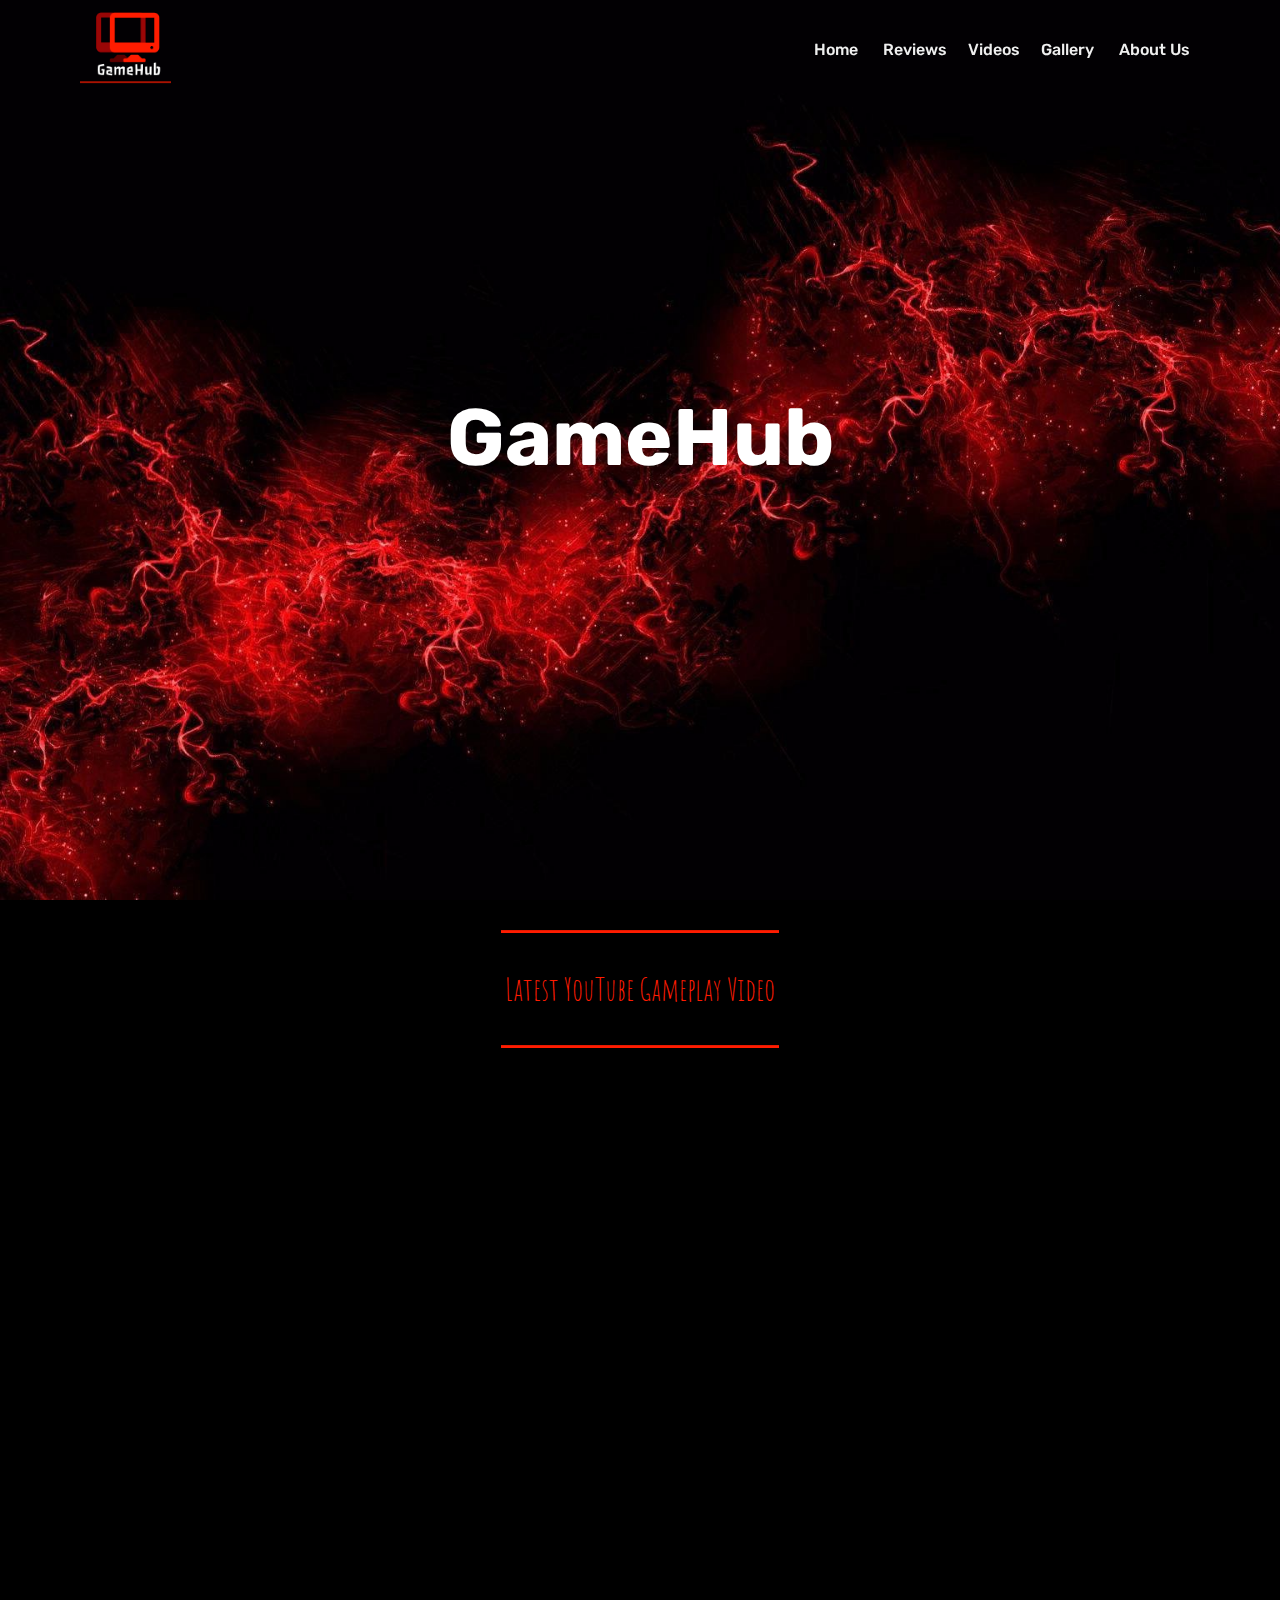
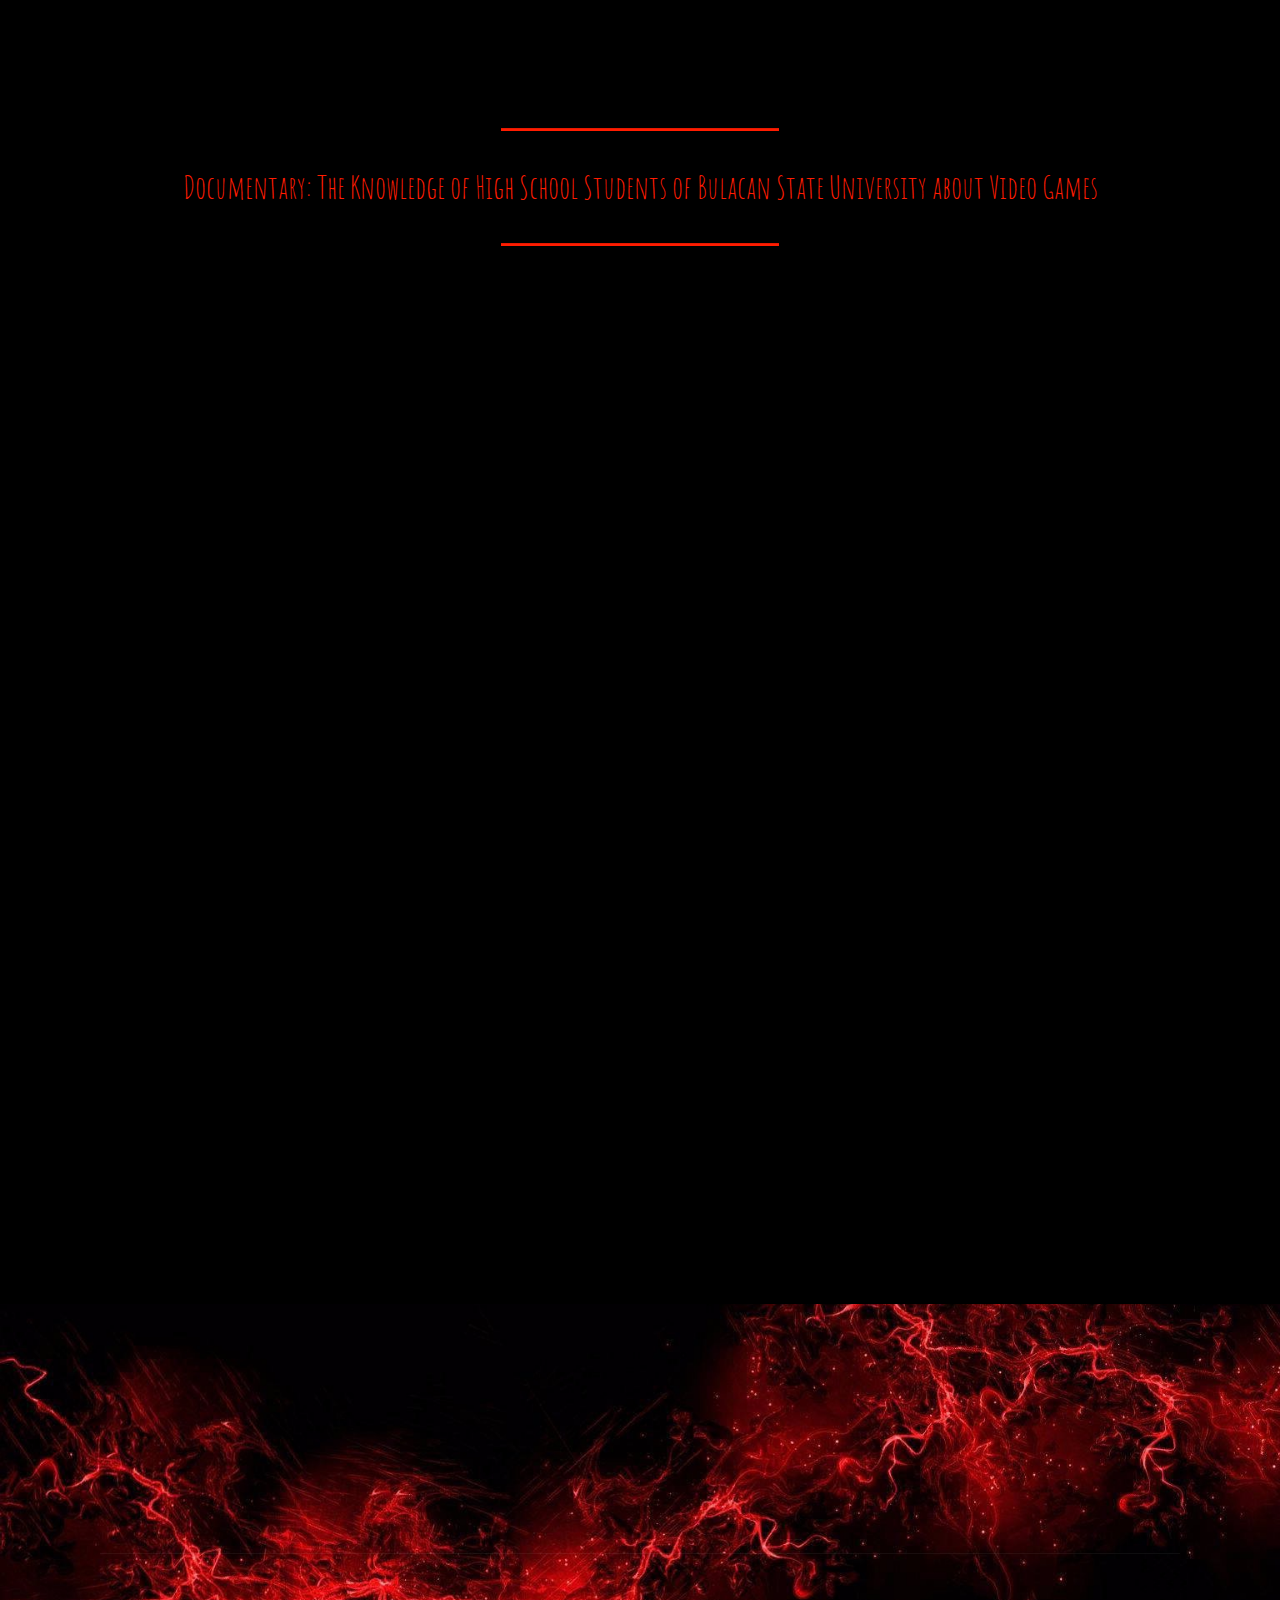
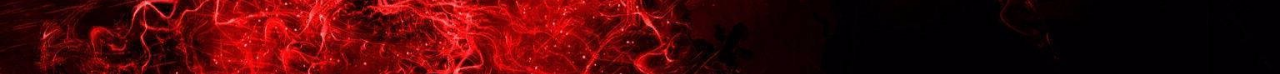
<file: page3.html>
<!DOCTYPE html>
<html  >
<head>
  <!-- Site made with Mobirise Website Builder v4.11.6, https://mobirise.com -->
  <meta charset="UTF-8">
  <meta http-equiv="X-UA-Compatible" content="IE=edge">
  <meta name="generator" content="Mobirise v4.11.6, mobirise.com">
  <meta name="viewport" content="width=device-width, initial-scale=1, minimum-scale=1">
  <link rel="shortcut icon" href="assets/images/60e4988b-d4a1-47c2-aceb-ced816a27b18-200x200-5-200x200.png" type="image/x-icon">
  <meta name="description" content="Website Creator Description">
  
  <title>Gameplay Videos</title>
  <link rel="stylesheet" href="assets/web/assets/mobirise-icons/mobirise-icons.css">
  <link rel="stylesheet" href="assets/bootstrap/css/bootstrap.min.css">
  <link rel="stylesheet" href="assets/bootstrap/css/bootstrap-grid.min.css">
  <link rel="stylesheet" href="assets/bootstrap/css/bootstrap-reboot.min.css">
  <link rel="stylesheet" href="assets/socicon/css/styles.css">
  <link rel="stylesheet" href="assets/tether/tether.min.css">
  <link rel="stylesheet" href="assets/dropdown/css/style.css">
  <link rel="stylesheet" href="assets/animatecss/animate.min.css">
  <link rel="stylesheet" href="assets/theme/css/style.css">
  <link href="assets/fonts/style.css" rel="stylesheet">
  <link rel="preload" as="style" href="assets/mobirise/css/mbr-additional.css"><link rel="stylesheet" href="assets/mobirise/css/mbr-additional.css" type="text/css">
  
  
  
</head>
<body>
  <section class="menu cid-rJOXP2SVl3" once="menu" id="menu2-1l">

    

    <nav class="navbar navbar-expand beta-menu navbar-dropdown align-items-center navbar-fixed-top navbar-toggleable-sm bg-color transparent">
        <button class="navbar-toggler navbar-toggler-right" type="button" data-toggle="collapse" data-target="#navbarSupportedContent" aria-controls="navbarSupportedContent" aria-expanded="false" aria-label="Toggle navigation">
            <div class="hamburger">
                <span></span>
                <span></span>
                <span></span>
                <span></span>
            </div>
        </button>
        <div class="menu-logo">
            <div class="navbar-brand">
                <span class="navbar-logo">
                    <a href="index.html#header5-e">
                        <img src="assets/images/60e4988b-d4a1-47c2-aceb-ced816a27b18-200x200-5-200x200.png" alt="Mobirise" title="" style="height: 5.3rem;">
                    </a>
                </span>
                
            </div>
        </div>
        <div class="collapse navbar-collapse" id="navbarSupportedContent">
            <ul class="navbar-nav nav-dropdown nav-right" data-app-modern-menu="true"><li class="nav-item">
                    <a class="nav-link link text-secondary display-4" href="index.html#header5-e">Home&nbsp;</a>
                </li><li class="nav-item"><a class="nav-link link text-secondary display-4" href="page4.html">Reviews</a></li><li class="nav-item"><a class="nav-link link text-secondary display-4" href="page3.html#header5-g">Videos</a></li><li class="nav-item"><a class="nav-link link text-secondary display-4" href="page2.html#header5-a">Gallery&nbsp;</a></li><li class="nav-item"><a class="nav-link link text-secondary display-4" href="page1.html#header16-7">About Us</a></li></ul>
            
        </div>
    </nav>
</section>

<section class="engine"><a href="https://mobirise.info/i">free website creation software</a></section><section class="header5 cid-rJlhwINuyC mbr-fullscreen mbr-parallax-background" id="header5-g">

    

    
    <div class="container">
        <div class="row justify-content-center">
            <div class="mbr-white col-md-10">
                <h1 class="mbr-section-title align-center pb-3 mbr-fonts-style display-2"><strong>GameHub</strong></h1>
                
                
            </div>
        </div>
    </div>

    
</section>

<section class="mbr-section article content9 cid-rKKKFhofVS" id="content9-36">
    
     

    <div class="container">
        <div class="inner-container" style="width: 100%;">
            <hr class="line" style="width: 25%;">
            <div class="section-text align-center mbr-fonts-style display-5">
                    Latest YouTube Gameplay Video</div>
            <hr class="line" style="width: 25%;">
        </div>
        </div>
</section>

<section class="cid-rJlhC2890W" id="video3-i">

    
    
    <figure class="mbr-figure align-center container">
        <div class="video-block" style="width: 80%;">
            <div><iframe class="mbr-embedded-video" src="https://www.youtube.com/embed/k-VV2WUi9fE?rel=0&amp;amp;showinfo=0&amp;autoplay=0&amp;loop=0" width="1280" height="720" frameborder="0" allowfullscreen></iframe></div>
        </div>
    </figure>
</section>

<section class="mbr-section article content9 cid-rKKM8Ebj6J" id="content9-37">
    
     

    <div class="container">
        <div class="inner-container" style="width: 100%;">
            <hr class="line" style="width: 25%;">
            <div class="section-text align-center mbr-fonts-style display-5">
                    Documentary: The Knowledge of High School Students of Bulacan State University about Video Games</div>
            <hr class="line" style="width: 25%;">
        </div>
        </div>
</section>

<section class="cid-rKKO3UgXGI" id="video3-39">

    
    
    <figure class="mbr-figure align-center container">
        <div class="video-block" style="width: 80%;">
            <div><iframe class="mbr-embedded-video" src="https://www.youtube.com/embed/OzYqf8u-U6g?rel=0&amp;amp;showinfo=0&amp;autoplay=0&amp;loop=0" width="1280" height="720" frameborder="0" allowfullscreen></iframe></div>
        </div>
    </figure>
</section>

<section class="cid-rKKeHxFTcz" id="social-buttons2-35">

    

    

    <div class="container">
        <div class="media-container-row">
            <div class="col-md-8 align-center">
                <h2 class="pb-3 mbr-fonts-style display-2">
                    Subscribe to our YouTube Channel!</h2>
                <div class="social-list pl-0 mb-0">
                    <a href="https://www.youtube.com/channel/UCTZRfUXz5ge5EZJfEQ3bD2g" target="_blank">
                        <span class="px-2 mbr-iconfont mbr-iconfont-social socicon-youtube socicon" style="font-size: 100px;"></span>
                    </a>
                    <a href="https://www.facebook.com/pages/Mobirise/1616226671953247" target="_blank">
                        
                    </a>
                    <a href="https://instagram.com/mobirise" target="_blank">
                        
                    </a>
                    <a href="https://www.youtube.com/c/mobirise" target="_blank">
                        
                    </a>
                    <a href="https://www.behance.net/Mobirise" target="_blank">
                        
                    </a>
                </div>
            </div>
        </div>
    </div>
</section>

<section class="cid-rKk8y8b7WG" id="footer1-1o">

    

    

    <div class="container">
        <div class="media-container-row content text-white">
            <div class="col-12 col-md-3">
                <div class="media-wrap">
                    <a href="https://mobirise.co/">
                        <img src="assets/images/60e4988b-d4a1-47c2-aceb-ced816a27b18-200x200-3-200x200.png" alt="Mobirise" title="">
                    </a>
                </div>
            </div>
            <div class="col-12 col-md-3 mbr-fonts-style display-7">
                <h5 class="pb-3"></h5>
                <p class="mbr-text"></p>
            </div>
            <div class="col-12 col-md-3 mbr-fonts-style display-7">
                <h5 class="pb-3">
                    Address
                </h5>
                <p class="mbr-text">375, Sto. Rosario, Hagonoy, Bulacan, Philippines<br></p>
            </div>
            <div class="col-12 col-md-3 mbr-fonts-style display-7">
                <h5 class="pb-3">Contacts</h5>
                <p class="mbr-text">Email: ghubgames@gmail.com 
<br>Phone: 
<br>+639100815339</p>
            </div>
        </div>
        <div class="footer-lower">
            <div class="media-container-row">
                <div class="col-sm-12">
                    <hr>
                </div>
            </div>
            <div class="media-container-row mbr-white">
                <div class="col-sm-6 copyright">
                    <p class="mbr-text mbr-fonts-style display-7">
                        © Copyright 2019 Mobirise - All Rights Reserved
                    </p>
                </div>
                <div class="col-md-6">
                    <div class="social-list align-right">
                        <div class="soc-item">
                            <a href="https://www.youtube.com/channel/UCTZRfUXz5ge5EZJfEQ3bD2g?view_as=subscriber" target="_blank">
                                <span class="mbr-iconfont mbr-iconfont-social socicon-youtube socicon"></span>
                            </a>
                        </div>
                        <div class="soc-item">
                            <a href="https://www.facebook.com/GameHub-107745114051044/?modal=admin_todo_tour" target="_blank">
                                <span class="mbr-iconfont mbr-iconfont-social socicon-facebook socicon"></span>
                            </a>
                        </div>
                        
                        
                        
                        
                    </div>
                </div>
            </div>
        </div>
    </div>
</section>


  <script src="assets/web/assets/jquery/jquery.min.js"></script>
  <script src="assets/popper/popper.min.js"></script>
  <script src="assets/bootstrap/js/bootstrap.min.js"></script>
  <script src="assets/smoothscroll/smooth-scroll.js"></script>
  <script src="assets/parallax/jarallax.min.js"></script>
  <script src="assets/tether/tether.min.js"></script>
  <script src="assets/viewportchecker/jquery.viewportchecker.js"></script>
  <script src="assets/sociallikes/social-likes.js"></script>
  <script src="assets/dropdown/js/nav-dropdown.js"></script>
  <script src="assets/dropdown/js/navbar-dropdown.js"></script>
  <script src="assets/touchswipe/jquery.touch-swipe.min.js"></script>
  <script src="assets/theme/js/script.js"></script>
  
  
  <input name="animation" type="hidden">
  </body>
</html>
</file>
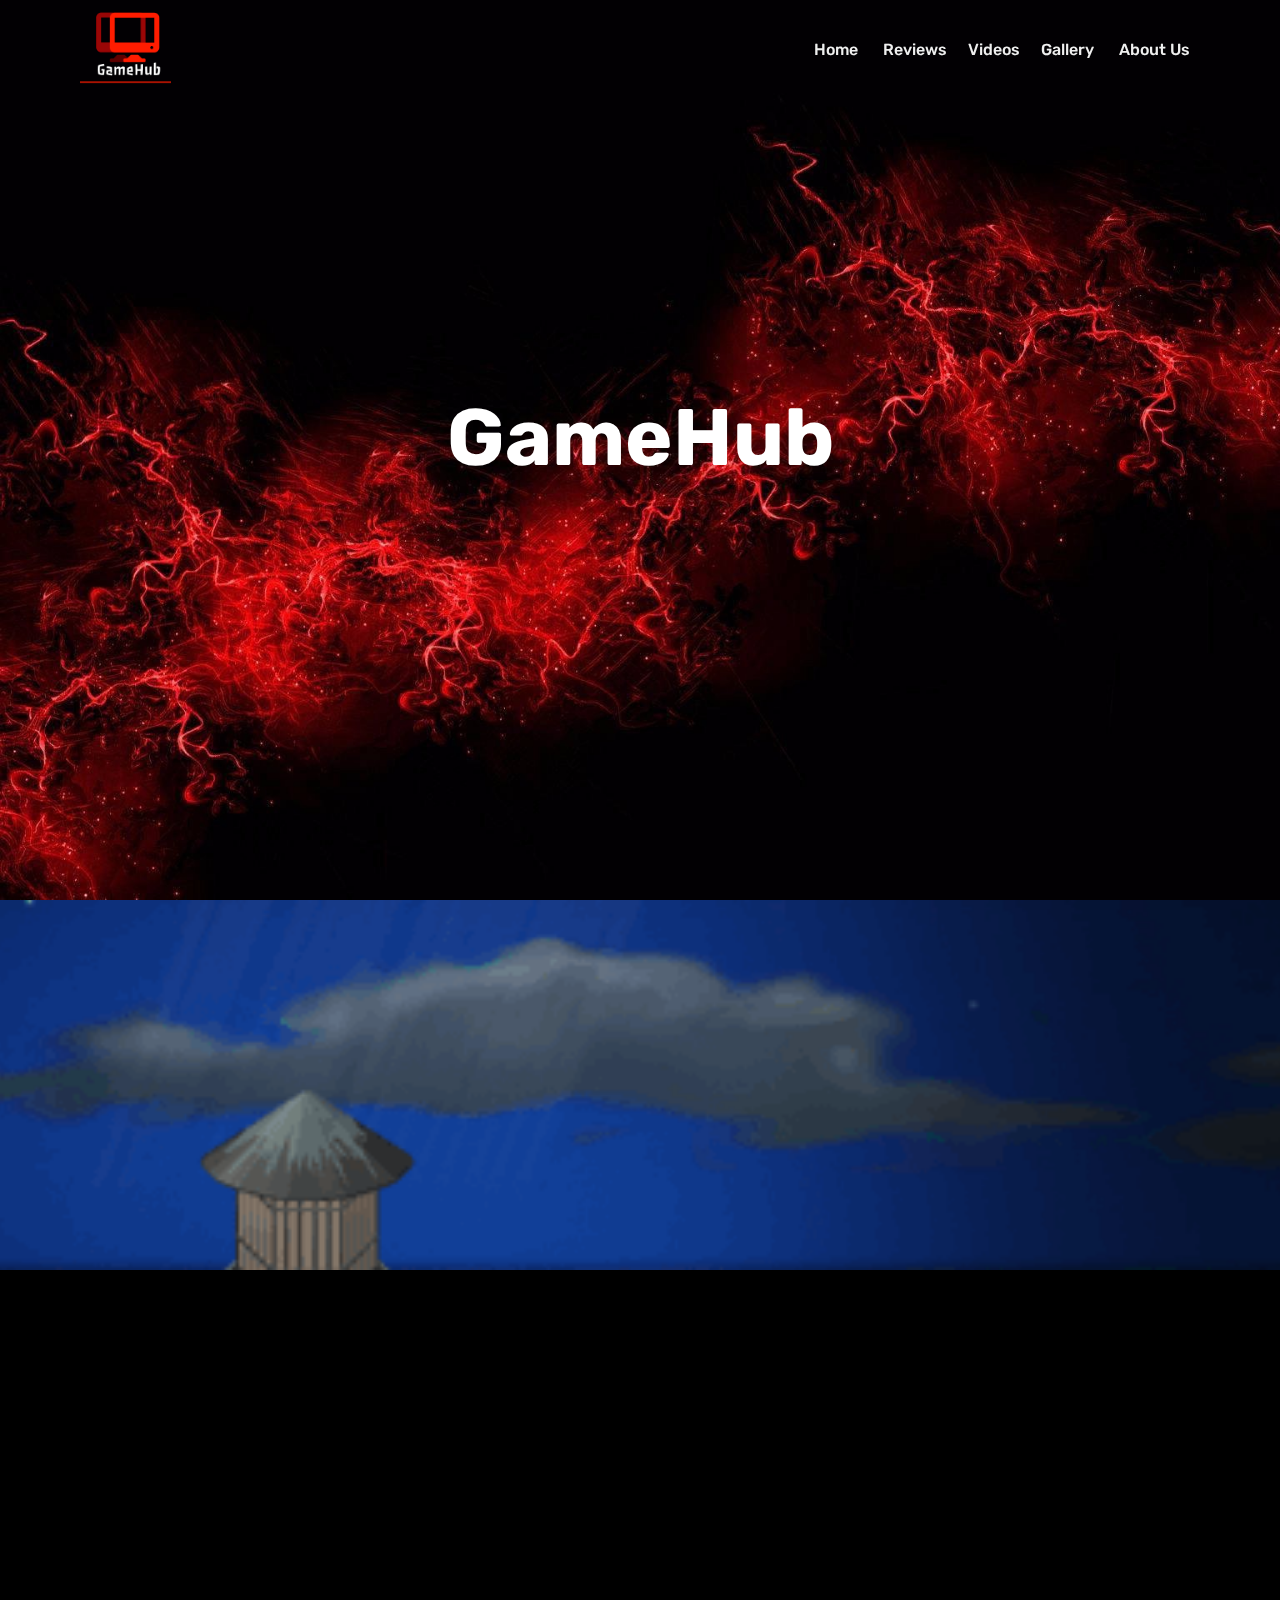
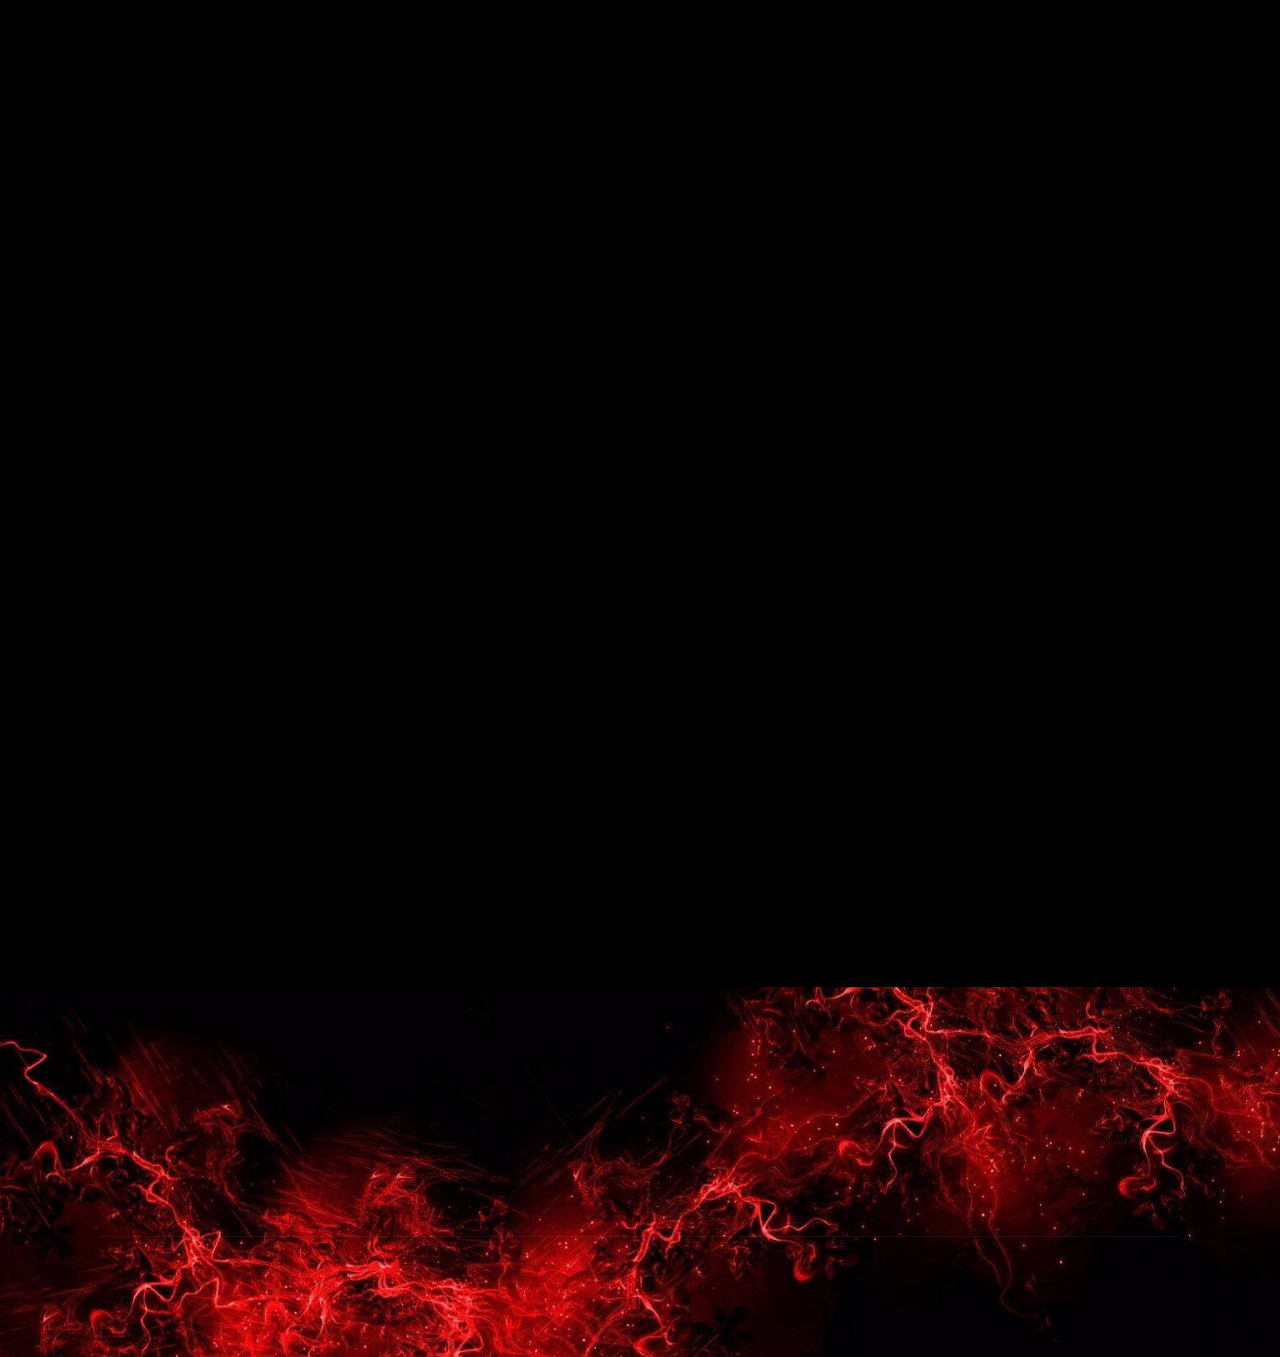
<file: page4.html>
<!DOCTYPE html>
<html  >
<head>
  <!-- Site made with Mobirise Website Builder v4.11.6, https://mobirise.com -->
  <meta charset="UTF-8">
  <meta http-equiv="X-UA-Compatible" content="IE=edge">
  <meta name="generator" content="Mobirise v4.11.6, mobirise.com">
  <meta name="viewport" content="width=device-width, initial-scale=1, minimum-scale=1">
  <link rel="shortcut icon" href="assets/images/60e4988b-d4a1-47c2-aceb-ced816a27b18-200x200-5-200x200.png" type="image/x-icon">
  <meta name="description" content="Website Builder Description">
  
  <title>Reviews</title>
  <link rel="stylesheet" href="assets/web/assets/mobirise-icons/mobirise-icons.css">
  <link rel="stylesheet" href="assets/bootstrap/css/bootstrap.min.css">
  <link rel="stylesheet" href="assets/bootstrap/css/bootstrap-grid.min.css">
  <link rel="stylesheet" href="assets/bootstrap/css/bootstrap-reboot.min.css">
  <link rel="stylesheet" href="assets/socicon/css/styles.css">
  <link rel="stylesheet" href="assets/tether/tether.min.css">
  <link rel="stylesheet" href="assets/animatecss/animate.min.css">
  <link rel="stylesheet" href="assets/dropdown/css/style.css">
  <link rel="stylesheet" href="assets/theme/css/style.css">
  <link href="assets/fonts/style.css" rel="stylesheet">
  <link rel="preload" as="style" href="assets/mobirise/css/mbr-additional.css"><link rel="stylesheet" href="assets/mobirise/css/mbr-additional.css" type="text/css">
  
  
  
</head>
<body>
  <section class="menu cid-rJOXP2SVl3" once="menu" id="menu2-1l">

    

    <nav class="navbar navbar-expand beta-menu navbar-dropdown align-items-center navbar-fixed-top navbar-toggleable-sm bg-color transparent">
        <button class="navbar-toggler navbar-toggler-right" type="button" data-toggle="collapse" data-target="#navbarSupportedContent" aria-controls="navbarSupportedContent" aria-expanded="false" aria-label="Toggle navigation">
            <div class="hamburger">
                <span></span>
                <span></span>
                <span></span>
                <span></span>
            </div>
        </button>
        <div class="menu-logo">
            <div class="navbar-brand">
                <span class="navbar-logo">
                    <a href="index.html#header5-e">
                        <img src="assets/images/60e4988b-d4a1-47c2-aceb-ced816a27b18-200x200-5-200x200.png" alt="Mobirise" title="" style="height: 5.3rem;">
                    </a>
                </span>
                
            </div>
        </div>
        <div class="collapse navbar-collapse" id="navbarSupportedContent">
            <ul class="navbar-nav nav-dropdown nav-right" data-app-modern-menu="true"><li class="nav-item">
                    <a class="nav-link link text-secondary display-4" href="index.html#header5-e">Home&nbsp;</a>
                </li><li class="nav-item"><a class="nav-link link text-secondary display-4" href="page4.html">Reviews</a></li><li class="nav-item"><a class="nav-link link text-secondary display-4" href="page3.html#header5-g">Videos</a></li><li class="nav-item"><a class="nav-link link text-secondary display-4" href="page2.html#header5-a">Gallery&nbsp;</a></li><li class="nav-item"><a class="nav-link link text-secondary display-4" href="page1.html#header16-7">About Us</a></li></ul>
            
        </div>
    </nav>
</section>

<section class="engine"><a href="https://mobirise.info/q">free responsive website templates</a></section><section class="header5 cid-rJliL8X92e mbr-fullscreen mbr-parallax-background" id="header5-n">

    

    
    <div class="container">
        <div class="row justify-content-center">
            <div class="mbr-white col-md-10">
                <h1 class="mbr-section-title align-center pb-3 mbr-fonts-style display-2"><strong>
                    GameHub</strong></h1>
                
                
            </div>
        </div>
    </div>

    
</section>

<section class="mbr-section content5 cid-rJliOCgqmu" id="content5-p">

    

    

    <div class="container">
        <div class="media-container-row">
            <div class="title col-12 col-md-8">
                <h2 class="align-center mbr-bold mbr-white pb-3 mbr-fonts-style display-1">VIDEO GAME REVIEWS</h2>
                <h3 class="mbr-section-subtitle align-center mbr-light mbr-white pb-3 mbr-fonts-style display-5">Click on the images to see the full review</h3>
                
                
            </div>
        </div>
    </div>
</section>

<section class="mbr-section content6 cid-rJliX9UK2F" id="content6-q">
    
     
    
    <div class="container">
        <div class="media-container-row">
            <div class="col-12 col-md-8">
                <div class="media-container-row">
                    <div class="mbr-figure" style="width: 60%;">
                      <a href="page5.html"><img src="assets/images/232361-to-the-moon-windows-front-cover-resized-2-436x909.jpeg" alt="Mobirise" title=""></a>  
                    </div>
                    <div class="media-content">
                        <div class="mbr-section-text">
                            <p class="mbr-text mb-0 mbr-fonts-style display-7"><strong><br></strong><em>Latest:</em><br><strong>To the Moon</strong>&nbsp;-&nbsp;<em>15/12/2019</em><br><em>“Why does he want to go to the moon?”, “So we’re just simply granting a dying man’s wish to become an astronaut?”</em>. These are the statements that rose when I first started this game. Little did I know that I will be experiencing an incredible story about love, fate, mistakes, and regrets. It is pretty hard for me to explain the brilliance of this game without spoiling the story.&nbsp;<br></p>
                        </div>
                    </div>
                </div>
            </div>
        </div>
    </div>
</section>

<section class="mbr-section content7 cid-rJlk4gOuLr" id="content7-s">
          
    

    <div class="container">
        <div class="media-container-row">
            <div class="col-12 col-md-8">
                <div class="media-container-row">
                    <div class="media-content">
                        <div class="mbr-section-text">
                            <p class="mbr-text align-right mb-0 mbr-fonts-style display-7"><strong>Mafia II </strong><em>- 12/12/2019</em><br>Mafia II is a third-person shooter developed by 2K Czech which was published by 2K Games. The game was released on August 2010 as a sequel to Mafia: The City of Lost Haven.
<br>
<br>The game is set on 1940s-1950s Empire Bay, which is based on New York City. The story is about Vito Scaletta and his rise to the life of crime. It started with him getting caught during a robbery where he got enlisted to be sent to the war and came back to home to get right back into business. &nbsp;<br></p>
                        </div>
                    </div>
                    <div class="mbr-figure" style="width: 60%;">
                     <a href="page6.html"><img src="assets/images/220px-mafia-ii-boxart-220x330.jpeg" alt="Mobirise" title=""></a>  
                    </div>
                </div>
            </div>
        </div>
    </div>
</section>

<section class="mbr-section content6 cid-rJljZD7pYl" id="content6-r">
    
     
    
    <div class="container">
        <div class="media-container-row">
            <div class="col-12 col-md-8">
                <div class="media-container-row">
                    <div class="mbr-figure" style="width: 60%;">
                      <a href="page7.html"><img src="assets/images/536910-stardew-valley-playstation-4-front-cover-436x436.jpg" alt="Mobirise" title=""></a>  
                    </div>
                    <div class="media-content">
                        <div class="mbr-section-text">
                            <p class="mbr-text mb-0 mbr-fonts-style display-7"><strong>Stardew Valley <em>- </em></strong><em>09/12/2019</em><br>Stardew Valley is a game made by one person, who is also known as ConcernedApe. The game came out in 2016 and has had a very high reputation ever since.&nbsp;</p>
                        </div>
                    </div>
                </div>
            </div>
        </div>
    </div>
</section>

<section class="cid-rKk8oVB1fw" id="footer1-1n">

    

    

    <div class="container">
        <div class="media-container-row content text-white">
            <div class="col-12 col-md-3">
                <div class="media-wrap">
                    <a href="https://mobirise.co/">
                        <img src="assets/images/60e4988b-d4a1-47c2-aceb-ced816a27b18-200x200-3-200x200.png" alt="Mobirise" title="">
                    </a>
                </div>
            </div>
            <div class="col-12 col-md-3 mbr-fonts-style display-7">
                <h5 class="pb-3"></h5>
                <p class="mbr-text"></p>
            </div>
            <div class="col-12 col-md-3 mbr-fonts-style display-7">
                <h5 class="pb-3">
                    Address
                </h5>
                <p class="mbr-text">375, Sto. Rosario, Hagonoy, Bulacan, Philippines<br></p>
            </div>
            <div class="col-12 col-md-3 mbr-fonts-style display-7">
                <h5 class="pb-3">Contacts</h5>
                <p class="mbr-text">Email: ghubgames@gmail.com 
<br>Phone: 
<br>+639100815339</p>
            </div>
        </div>
        <div class="footer-lower">
            <div class="media-container-row">
                <div class="col-sm-12">
                    <hr>
                </div>
            </div>
            <div class="media-container-row mbr-white">
                <div class="col-sm-6 copyright">
                    <p class="mbr-text mbr-fonts-style display-7">
                        © Copyright 2019 Mobirise - All Rights Reserved
                    </p>
                </div>
                <div class="col-md-6">
                    <div class="social-list align-right">
                        <div class="soc-item">
                            <a href="https://www.youtube.com/channel/UCTZRfUXz5ge5EZJfEQ3bD2g?view_as=subscriber" target="_blank">
                                <span class="mbr-iconfont mbr-iconfont-social socicon-youtube socicon"></span>
                            </a>
                        </div>
                        <div class="soc-item">
                            <a href="https://www.facebook.com/GameHub-107745114051044/?modal=admin_todo_tour" target="_blank">
                                <span class="mbr-iconfont mbr-iconfont-social socicon-facebook socicon"></span>
                            </a>
                        </div>
                        
                        
                        
                        
                    </div>
                </div>
            </div>
        </div>
    </div>
</section>


  <script src="assets/web/assets/jquery/jquery.min.js"></script>
  <script src="assets/popper/popper.min.js"></script>
  <script src="assets/bootstrap/js/bootstrap.min.js"></script>
  <script src="assets/smoothscroll/smooth-scroll.js"></script>
  <script src="assets/tether/tether.min.js"></script>
  <script src="assets/viewportchecker/jquery.viewportchecker.js"></script>
  <script src="assets/dropdown/js/nav-dropdown.js"></script>
  <script src="assets/dropdown/js/navbar-dropdown.js"></script>
  <script src="assets/touchswipe/jquery.touch-swipe.min.js"></script>
  <script src="assets/parallax/jarallax.min.js"></script>
  <script src="assets/theme/js/script.js"></script>
  
  
  <input name="animation" type="hidden">
  </body>
</html>
</file>
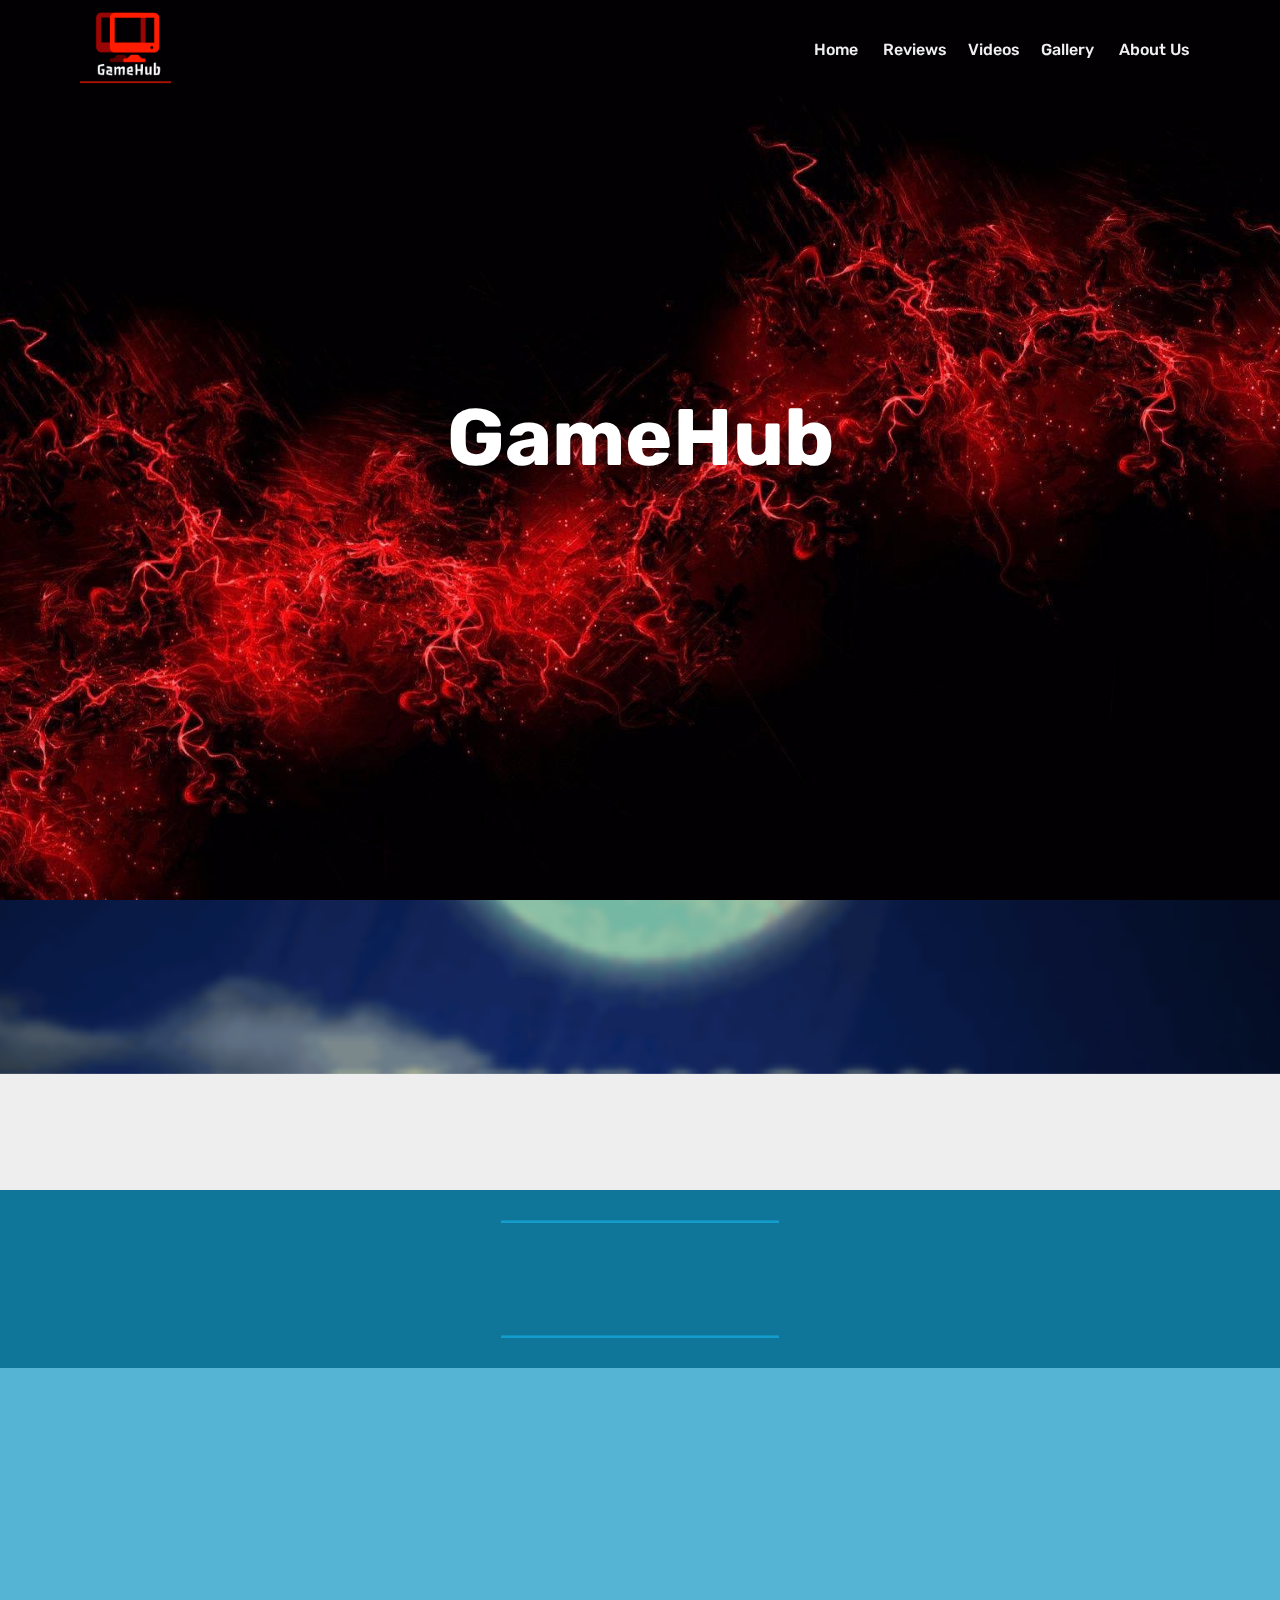
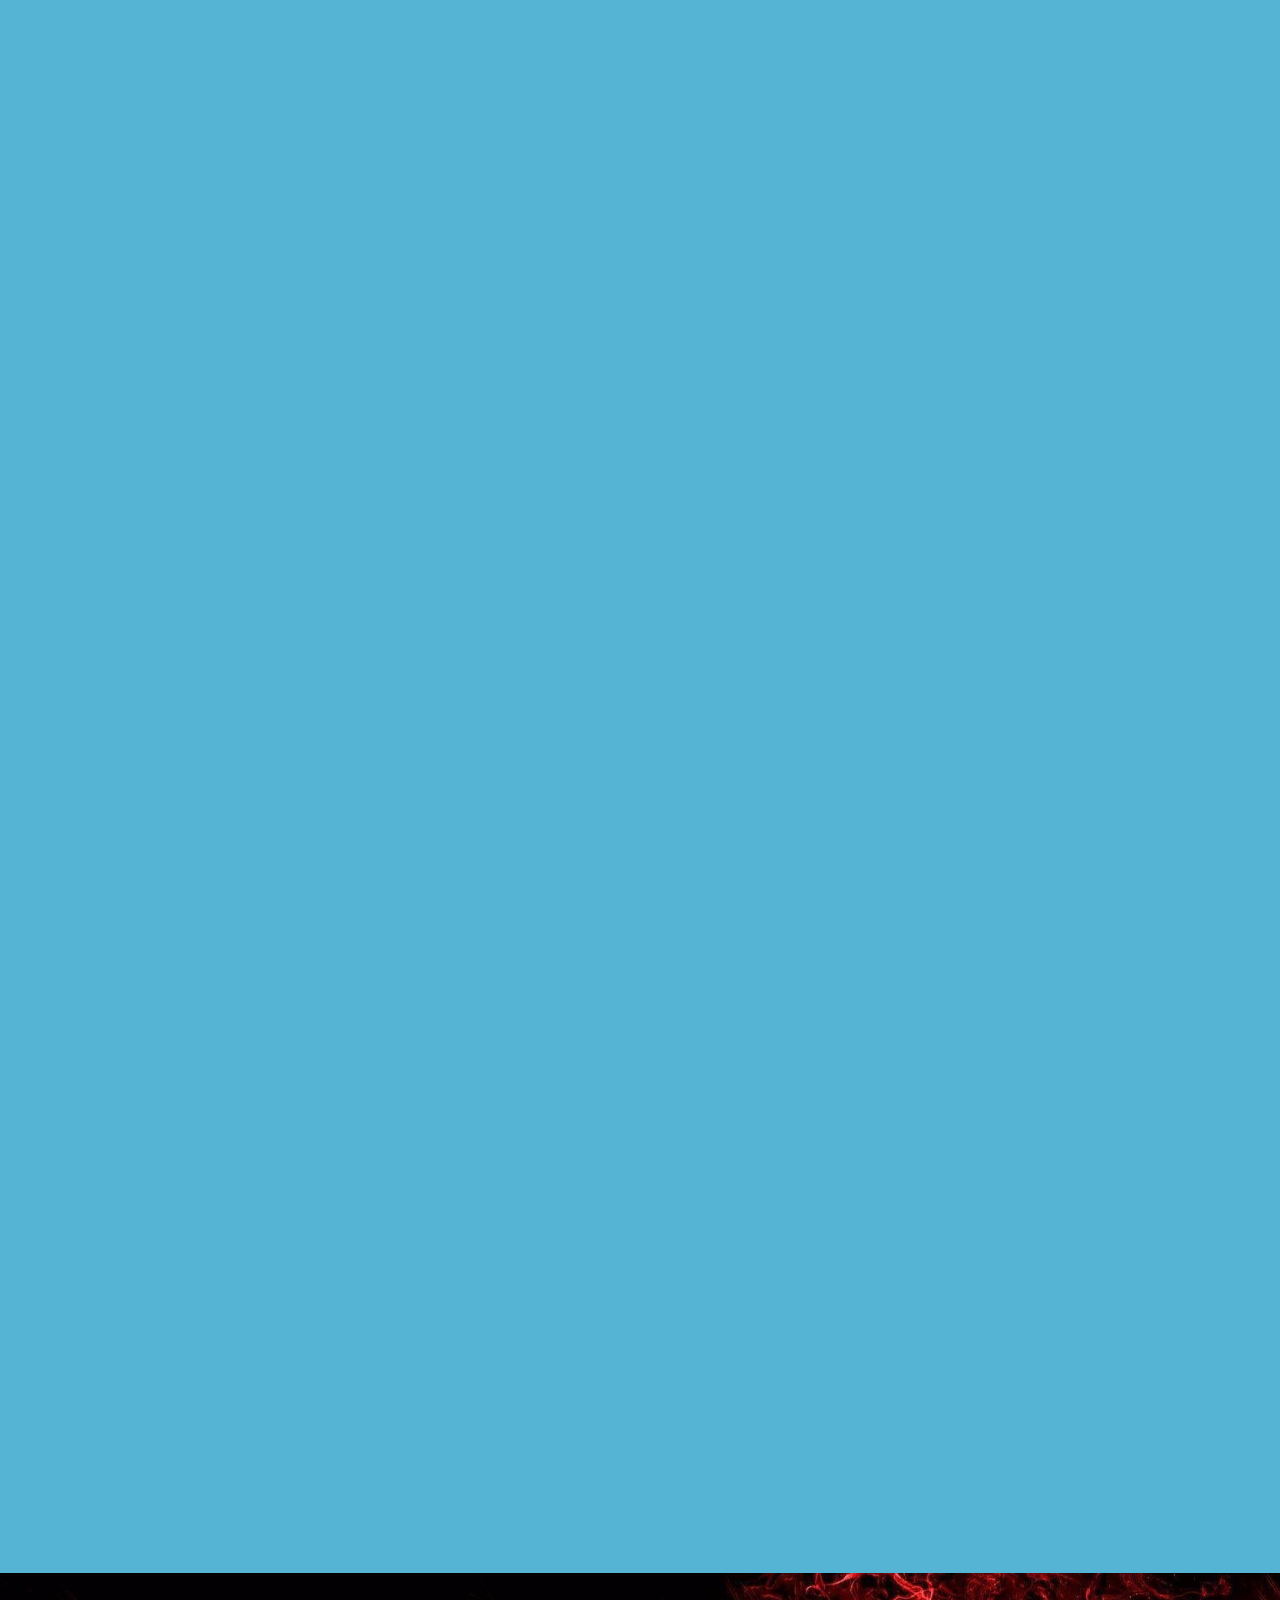
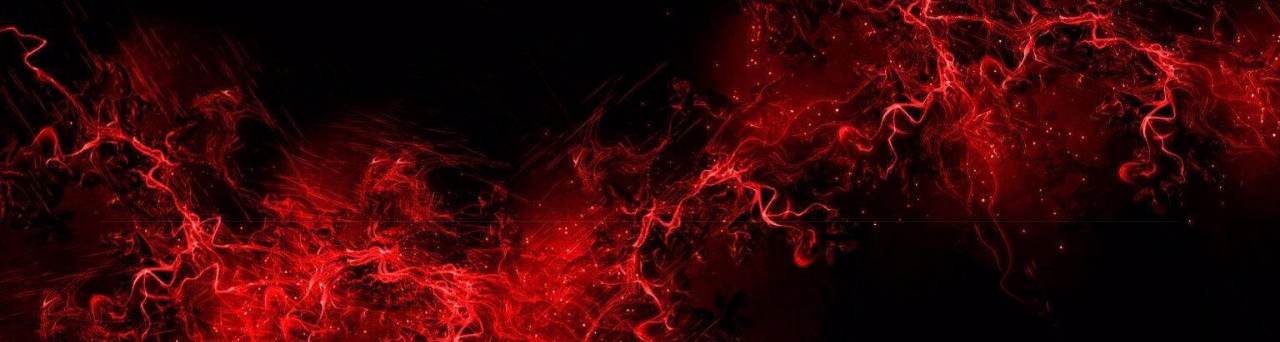
<file: page5.html>
<!DOCTYPE html>
<html  >
<head>
  <!-- Site made with Mobirise Website Builder v4.11.6, https://mobirise.com -->
  <meta charset="UTF-8">
  <meta http-equiv="X-UA-Compatible" content="IE=edge">
  <meta name="generator" content="Mobirise v4.11.6, mobirise.com">
  <meta name="viewport" content="width=device-width, initial-scale=1, minimum-scale=1">
  <link rel="shortcut icon" href="assets/images/60e4988b-d4a1-47c2-aceb-ced816a27b18-200x200-5-200x200.png" type="image/x-icon">
  <meta name="description" content="Web Builder Description">
  
  <title>To The Moon Review</title>
  <link rel="stylesheet" href="assets/web/assets/mobirise-icons/mobirise-icons.css">
  <link rel="stylesheet" href="assets/bootstrap/css/bootstrap.min.css">
  <link rel="stylesheet" href="assets/bootstrap/css/bootstrap-grid.min.css">
  <link rel="stylesheet" href="assets/bootstrap/css/bootstrap-reboot.min.css">
  <link rel="stylesheet" href="assets/socicon/css/styles.css">
  <link rel="stylesheet" href="assets/tether/tether.min.css">
  <link rel="stylesheet" href="assets/animatecss/animate.min.css">
  <link rel="stylesheet" href="assets/dropdown/css/style.css">
  <link rel="stylesheet" href="assets/theme/css/style.css">
  <link href="assets/fonts/style.css" rel="stylesheet">
  <link rel="preload" as="style" href="assets/mobirise/css/mbr-additional.css"><link rel="stylesheet" href="assets/mobirise/css/mbr-additional.css" type="text/css">
  
  
  
</head>
<body>
  <section class="menu cid-rJOXP2SVl3" once="menu" id="menu2-1t">

    

    <nav class="navbar navbar-expand beta-menu navbar-dropdown align-items-center navbar-fixed-top navbar-toggleable-sm bg-color transparent">
        <button class="navbar-toggler navbar-toggler-right" type="button" data-toggle="collapse" data-target="#navbarSupportedContent" aria-controls="navbarSupportedContent" aria-expanded="false" aria-label="Toggle navigation">
            <div class="hamburger">
                <span></span>
                <span></span>
                <span></span>
                <span></span>
            </div>
        </button>
        <div class="menu-logo">
            <div class="navbar-brand">
                <span class="navbar-logo">
                    <a href="index.html#header5-e">
                        <img src="assets/images/60e4988b-d4a1-47c2-aceb-ced816a27b18-200x200-5-200x200.png" alt="Mobirise" title="" style="height: 5.3rem;">
                    </a>
                </span>
                
            </div>
        </div>
        <div class="collapse navbar-collapse" id="navbarSupportedContent">
            <ul class="navbar-nav nav-dropdown nav-right" data-app-modern-menu="true"><li class="nav-item">
                    <a class="nav-link link text-secondary display-4" href="index.html#header5-e">Home&nbsp;</a>
                </li><li class="nav-item"><a class="nav-link link text-secondary display-4" href="page4.html">Reviews</a></li><li class="nav-item"><a class="nav-link link text-secondary display-4" href="page3.html#header5-g">Videos</a></li><li class="nav-item"><a class="nav-link link text-secondary display-4" href="page2.html#header5-a">Gallery&nbsp;</a></li><li class="nav-item"><a class="nav-link link text-secondary display-4" href="page1.html#header16-7">About Us</a></li></ul>
            
        </div>
    </nav>
</section>

<section class="engine"><a href="https://mobirise.info/p">site templates free download</a></section><section class="header5 cid-rKJChZ7vNB mbr-fullscreen mbr-parallax-background" id="header5-1u">

    

    
    <div class="container">
        <div class="row justify-content-center">
            <div class="mbr-white col-md-10">
                <h1 class="mbr-section-title align-center pb-3 mbr-fonts-style display-2"><strong>
                    GameHub</strong></h1>
                
                
            </div>
        </div>
    </div>

    
</section>

<section class="mbr-section content5 cid-rKJCrBIvCP mbr-parallax-background" id="content5-1x">

    

    

    <div class="container">
        <div class="media-container-row">
            <div class="title col-12 col-md-8">
                <h2 class="align-center mbr-bold mbr-white pb-3 mbr-fonts-style display-1">To &nbsp;the &nbsp;Moon</h2>
                <h3 class="mbr-section-subtitle align-center mbr-light mbr-white pb-3 mbr-fonts-style display-5">Review<em> </em>-<em> December 15, 2019</em><br></h3>
                
                
            </div>
        </div>
    </div>
</section>

<section class="mbr-section article content9 cid-rKJCOn4jRY" id="content9-1z">
    
     

    <div class="container">
        <div class="inner-container" style="width: 100%;">
            <hr class="line" style="width: 25%;">
            <div class="section-text align-center mbr-fonts-style display-5"><em><strong>“Why does he want to go to the moon?”</strong></em></div>
            <hr class="line" style="width: 25%;">
        </div>
        </div>
</section>

<section class="mbr-section article content1 cid-rKJFSvSsip" id="content1-22">
    
     

    <div class="container">
        <div class="media-container-row">
            <div class="mbr-text col-12 mbr-fonts-style display-7 col-md-8"><p><strong>Available on: Android, iOS, Microsoft Windows, Nintendo Switch, Linux, Macintosh operating systems, macOS</strong></p><p><em>“So we’re just simply granting a dying man’s wish to become an astronaut?”</em>. These were the statements that arose when I first started this game. Little did I know that I will be experiencing an incredible story about love, fate, mistakes, and regrets. It is pretty hard for me to explain the brilliance of this game without spoiling the story.
</p><p>
</p><p><strong>To the Moon</strong> is a game developed by Freebird Games and was released on November 1, 2011. it is a top-down story-driven adventure in a style of a 90s role-playing game. The game uses pixel art as its art style. 
</p><p><strong><br></strong></p></div>
        </div>
    </div>
</section>

<section class="mbr-section content6 cid-rKJEPSXkOZ" id="content6-21">
    
     
    
    <div class="container">
        <div class="media-container-row">
            <div class="col-12 col-md-8">
                <div class="media-container-row">
                    <div class="mbr-figure" style="width: 70%;">
                      <img src="assets/images/tothemoon-490x368.png" alt="Mobirise" title="">  
                    </div>
                    <div class="media-content">
                        <div class="mbr-section-text">
                            <p class="mbr-text mb-0 mbr-fonts-style display-7">The game started with two of the major character, Dr. Rosalene and Dr. Watts, going to a house to meet their client, and the one who also serves as the central character of the story, Johnny. Johnny is an old man who is already unconscious on his deathbed. The job of the two doctors is to artificially fulfill his final wish to go to the moon. They use a device to enter the mind and view the memories of a dying person. By doing this, they can go to certain points in life of a person to change something that will make their wish come true. <br></p>
                        </div>
                    </div>
                </div>
            </div>
        </div>
    </div>
</section>

<section class="mbr-section article content1 cid-rKJGwRrhqC" id="content1-23">
    
     

    <div class="container">
        <div class="media-container-row">
            <div class="mbr-text col-12 mbr-fonts-style display-7 col-md-8"><p>For them to know what to change, they first need to know why the person wishes for such thing. As they travel through fragments of memories of Johnny, they get to view his different memories, the ones that are filled with joy and the ones that are filled with sadness. Since Dr. Rosalene and Dr. Watts don’t know specifically why Johnny wishes to go to the moon, they were given no choice but to travel through his past from his most recent memory, to his childhood. 
</p><p>
</p><p>The story is well-written and is filled with emotional moments. Despite the pixel art graphics, the game managed to deliver a wonderful story full of emotions thanks to the creativity of its creators. The sprite animations and the dialogues really helped a lot in conveying the emotions that the story is trying to convey. But other than those two, I believe it is the music the really elevated the emotions in everything. The soundtrack is a masterpiece, made by Kan Gao, the lead designer and the composer of the music, along with Laura Shigihara, who also contributed greatly in the music. The music is very powerful. It really elevated the story very well. 
</p><p><br></p><p>The gameplay is just simply like in an old 90s RPG except the game doesn’t have any combat mechanic, you only have to interact with the different things in the game and see how the story goes as you play, much like a visual novel. There are also mini games throughout the game. They just fit well in the game and doesn’t really feel out of place. 
</p><p><br></p><p>In conclusion, To the Moon managed to deliver an amazing story through a way no one might expect. Accompanied by stellar writing and an absolutely stunning music, the game kept me engaged until the fulfilling ending. Delivering a story of how a man kept his unending love, even under certain circumstances, until the very end, is something one has to definitely experience. I recommend it.
</p></div>
        </div>
    </div>
</section>

<section class="cid-rKJWBXqvmE" id="footer1-2w">

    

    

    <div class="container">
        <div class="media-container-row content text-white">
            <div class="col-12 col-md-3">
                <div class="media-wrap">
                    <a href="https://mobirise.co/">
                        <img src="assets/images/60e4988b-d4a1-47c2-aceb-ced816a27b18-200x200-3-200x2006.png" alt="Mobirise" title="">
                    </a>
                </div>
            </div>
            <div class="col-12 col-md-3 mbr-fonts-style display-7">
                <h5 class="pb-3"></h5>
                <p class="mbr-text"></p>
            </div>
            <div class="col-12 col-md-3 mbr-fonts-style display-7">
                <h5 class="pb-3">
                    Address
                </h5>
                <p class="mbr-text">375, Sto. Rosario, Hagonoy, Bulacan, Philippines<br></p>
            </div>
            <div class="col-12 col-md-3 mbr-fonts-style display-7">
                <h5 class="pb-3">Contacts</h5>
                <p class="mbr-text">Email: ghubgames@gmail.com 
<br>Phone: 
<br>+639100815339</p>
            </div>
        </div>
        <div class="footer-lower">
            <div class="media-container-row">
                <div class="col-sm-12">
                    <hr>
                </div>
            </div>
            <div class="media-container-row mbr-white">
                <div class="col-sm-6 copyright">
                    <p class="mbr-text mbr-fonts-style display-7">
                        © Copyright 2019 Mobirise - All Rights Reserved
                    </p>
                </div>
                <div class="col-md-6">
                    <div class="social-list align-right">
                        <div class="soc-item">
                            <a href="https://www.youtube.com/channel/UCTZRfUXz5ge5EZJfEQ3bD2g?view_as=subscriber" target="_blank">
                                <span class="mbr-iconfont mbr-iconfont-social socicon-youtube socicon"></span>
                            </a>
                        </div>
                        <div class="soc-item">
                            <a href="https://www.facebook.com/GameHub-107745114051044/?modal=admin_todo_tour" target="_blank">
                                <span class="mbr-iconfont mbr-iconfont-social socicon-facebook socicon"></span>
                            </a>
                        </div>
                        
                        
                        
                        
                    </div>
                </div>
            </div>
        </div>
    </div>
</section>


  <script src="assets/web/assets/jquery/jquery.min.js"></script>
  <script src="assets/popper/popper.min.js"></script>
  <script src="assets/bootstrap/js/bootstrap.min.js"></script>
  <script src="assets/smoothscroll/smooth-scroll.js"></script>
  <script src="assets/tether/tether.min.js"></script>
  <script src="assets/touchswipe/jquery.touch-swipe.min.js"></script>
  <script src="assets/viewportchecker/jquery.viewportchecker.js"></script>
  <script src="assets/parallax/jarallax.min.js"></script>
  <script src="assets/dropdown/js/nav-dropdown.js"></script>
  <script src="assets/dropdown/js/navbar-dropdown.js"></script>
  <script src="assets/theme/js/script.js"></script>
  
  
  <input name="animation" type="hidden">
  </body>
</html>
</file>
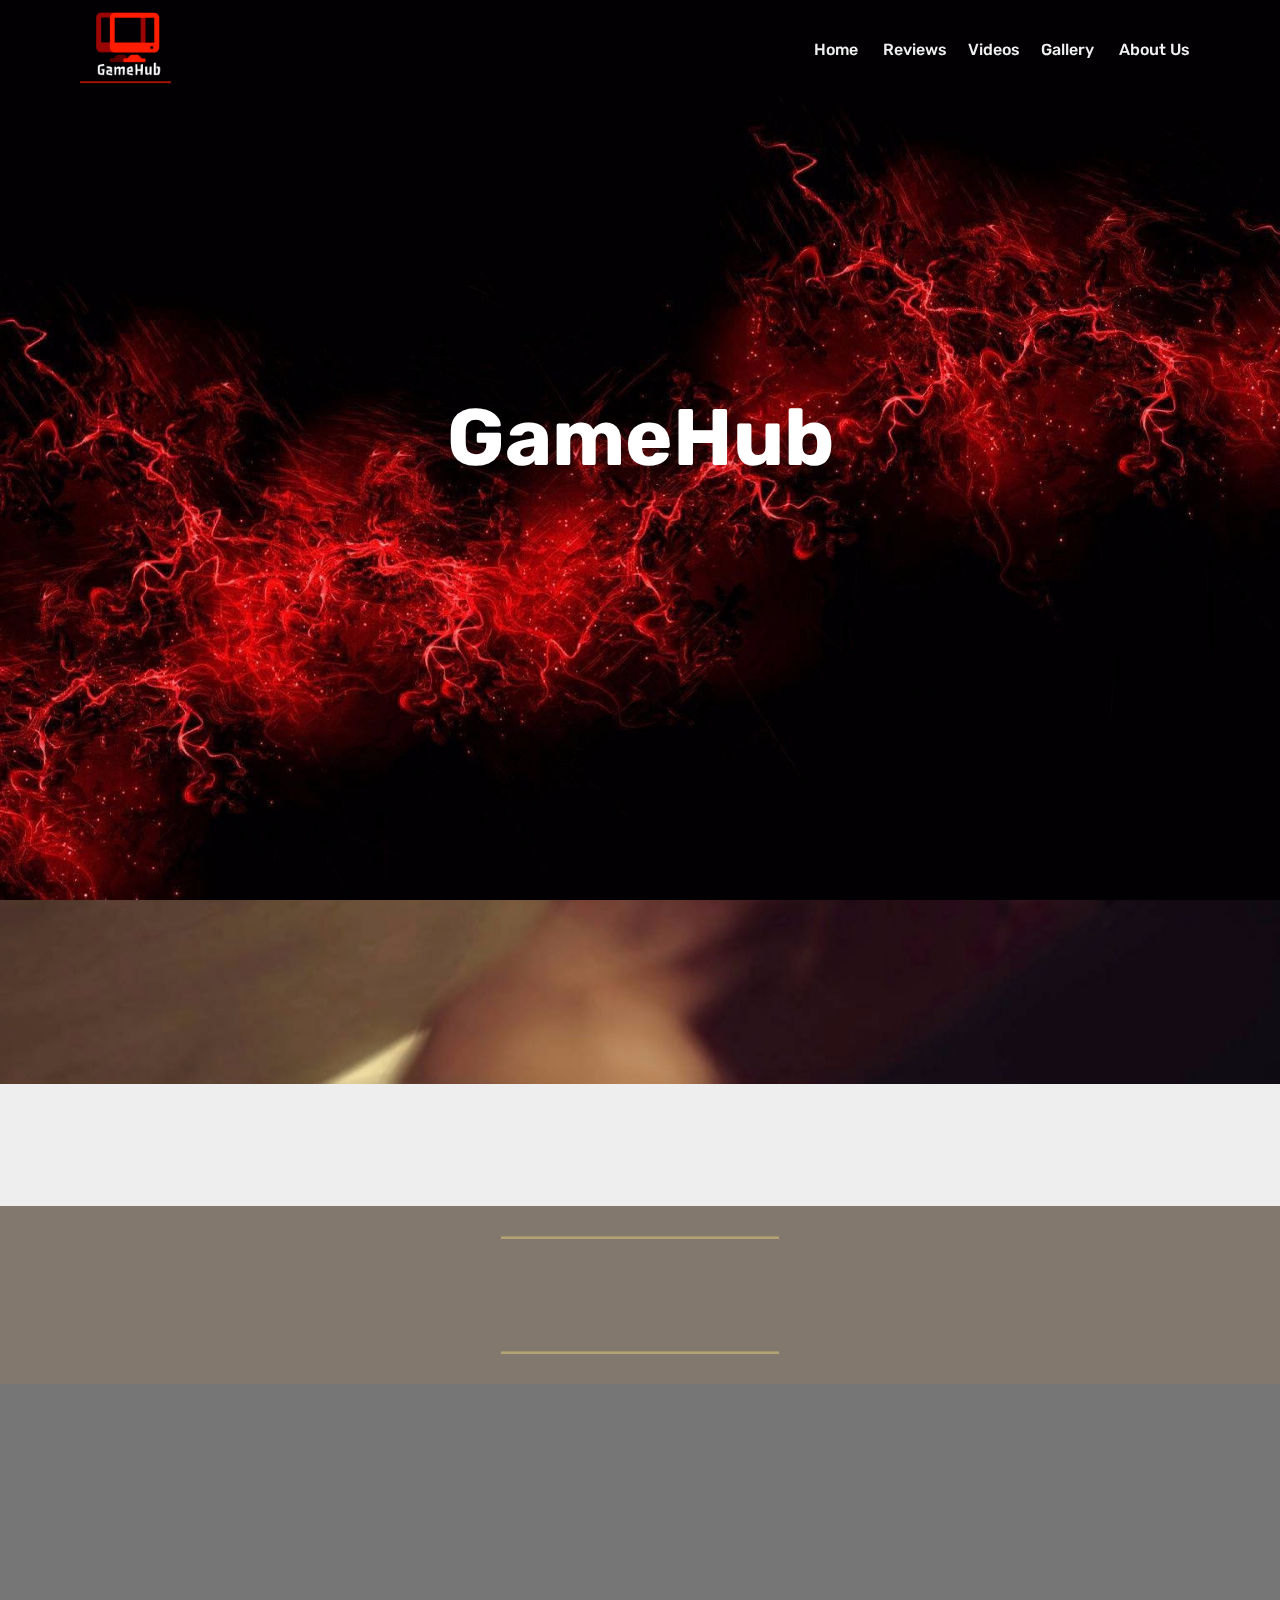
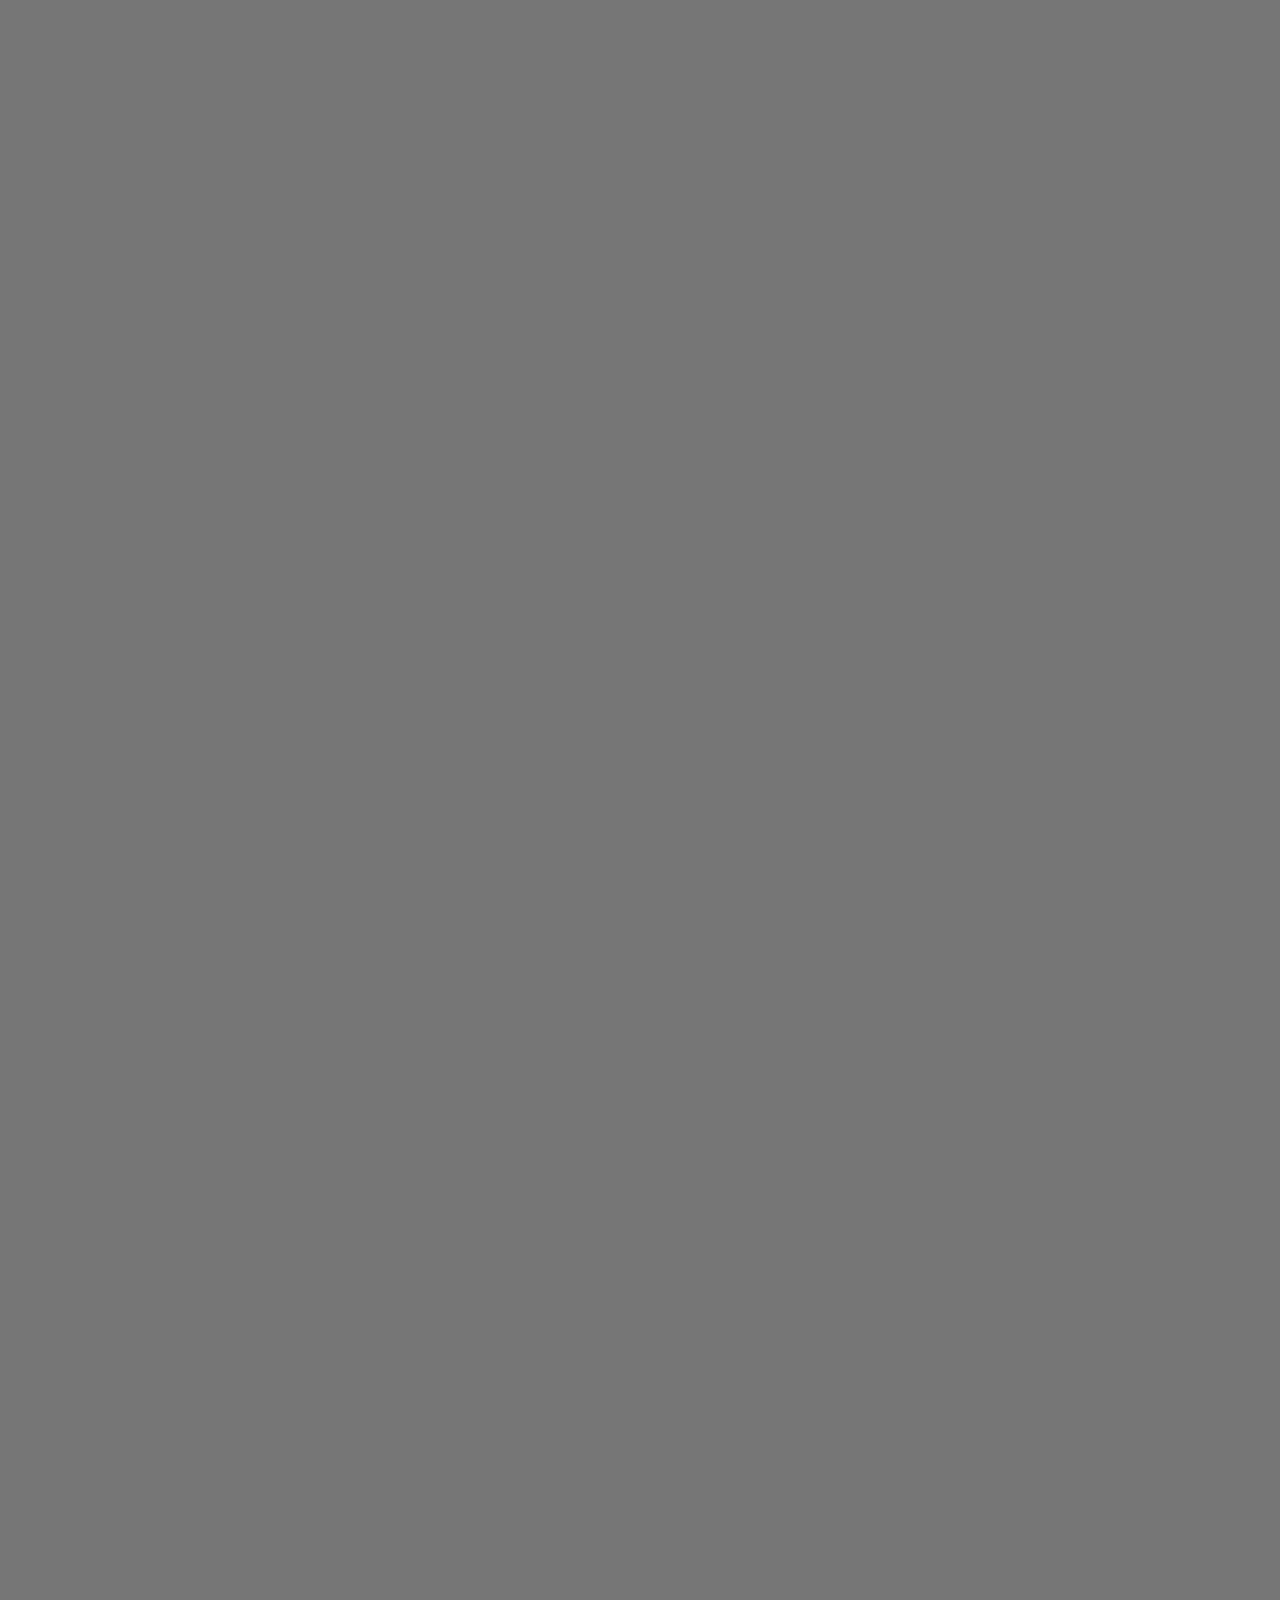
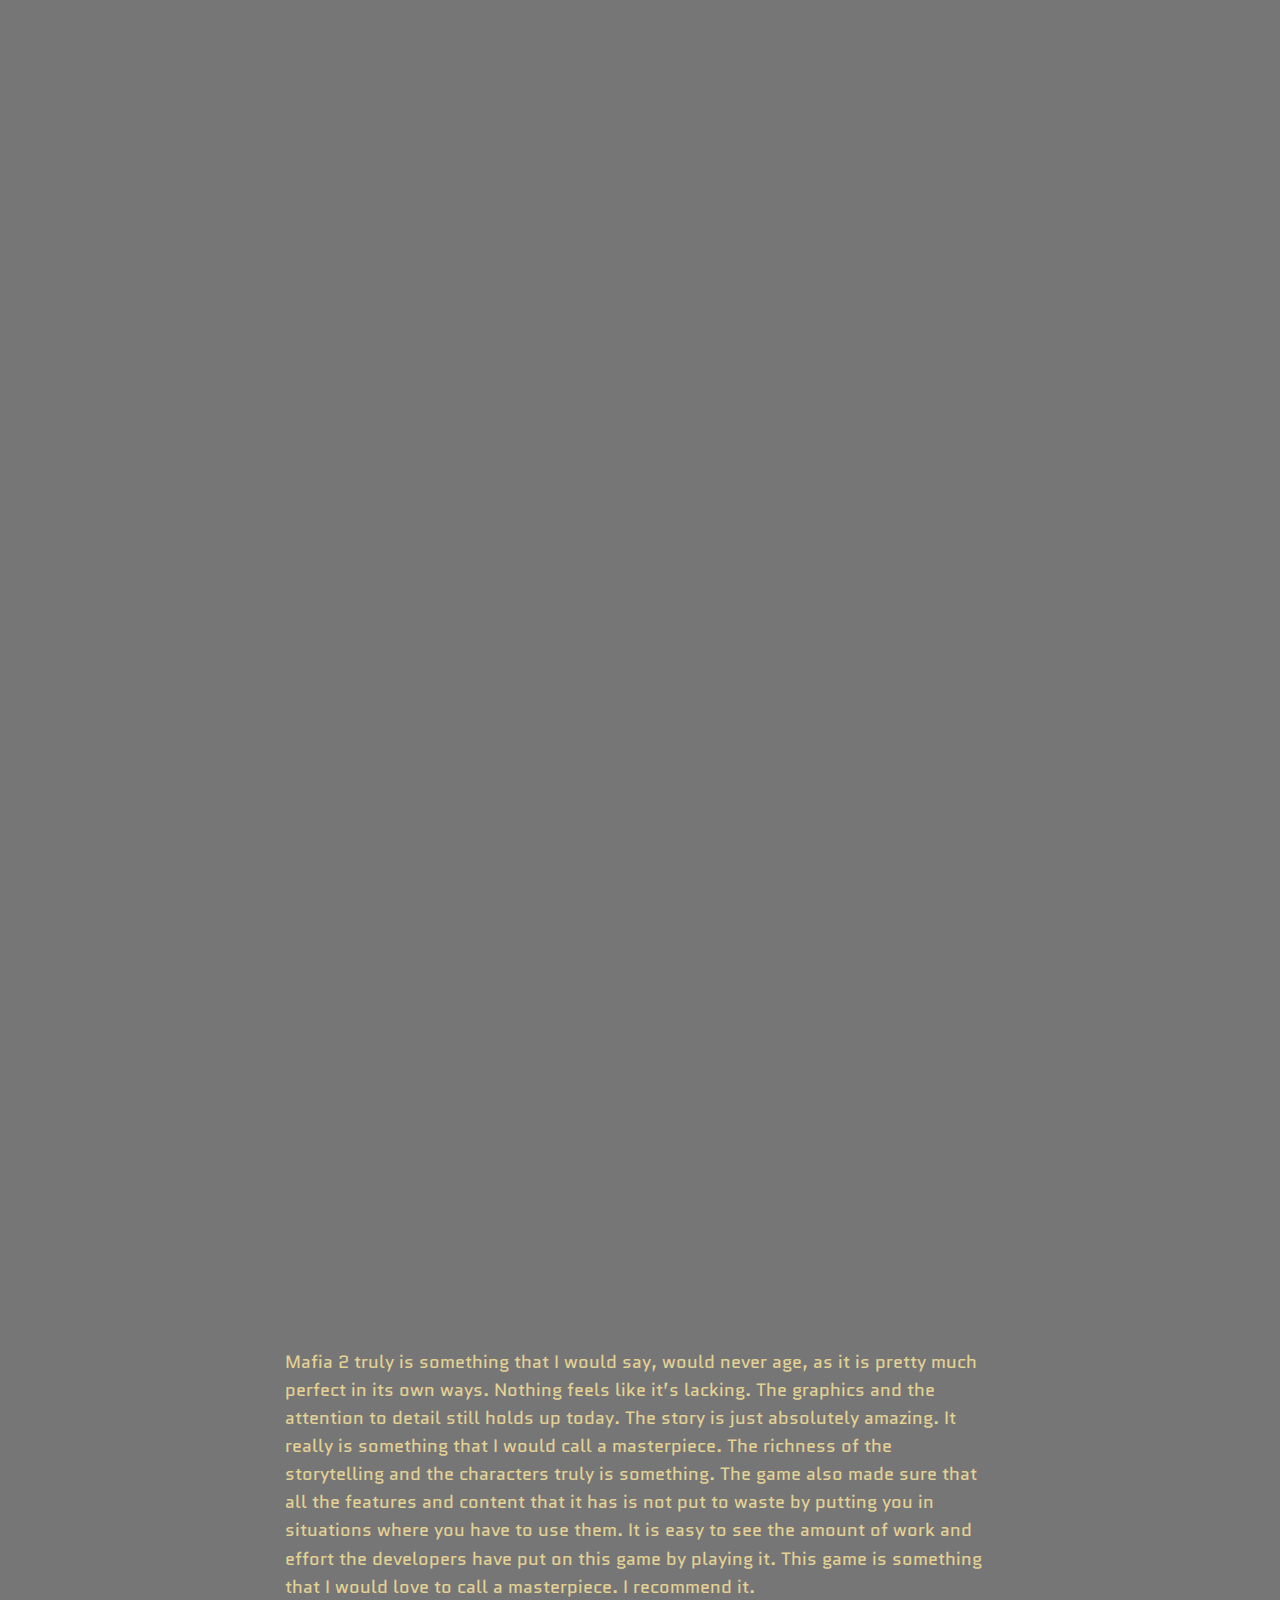
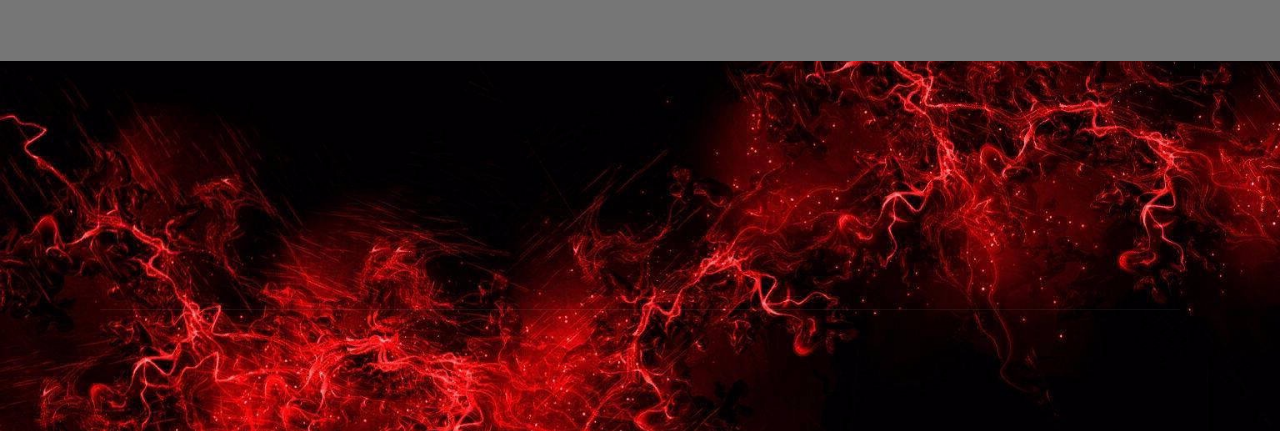
<file: page6.html>
<!DOCTYPE html>
<html  >
<head>
  <!-- Site made with Mobirise Website Builder v4.11.6, https://mobirise.com -->
  <meta charset="UTF-8">
  <meta http-equiv="X-UA-Compatible" content="IE=edge">
  <meta name="generator" content="Mobirise v4.11.6, mobirise.com">
  <meta name="viewport" content="width=device-width, initial-scale=1, minimum-scale=1">
  <link rel="shortcut icon" href="assets/images/60e4988b-d4a1-47c2-aceb-ced816a27b18-200x200-5-200x200.png" type="image/x-icon">
  <meta name="description" content="Website Maker Description">
  
  <title>Mafia II Review</title>
  <link rel="stylesheet" href="assets/web/assets/mobirise-icons/mobirise-icons.css">
  <link rel="stylesheet" href="assets/bootstrap/css/bootstrap.min.css">
  <link rel="stylesheet" href="assets/bootstrap/css/bootstrap-grid.min.css">
  <link rel="stylesheet" href="assets/bootstrap/css/bootstrap-reboot.min.css">
  <link rel="stylesheet" href="assets/socicon/css/styles.css">
  <link rel="stylesheet" href="assets/tether/tether.min.css">
  <link rel="stylesheet" href="assets/animatecss/animate.min.css">
  <link rel="stylesheet" href="assets/dropdown/css/style.css">
  <link rel="stylesheet" href="assets/theme/css/style.css">
  <link href="assets/fonts/style.css" rel="stylesheet">
  <link rel="preload" as="style" href="assets/mobirise/css/mbr-additional.css"><link rel="stylesheet" href="assets/mobirise/css/mbr-additional.css" type="text/css">
  
  
  
</head>
<body>
  <section class="menu cid-rJOXP2SVl3" once="menu" id="menu2-25">

    

    <nav class="navbar navbar-expand beta-menu navbar-dropdown align-items-center navbar-fixed-top navbar-toggleable-sm bg-color transparent">
        <button class="navbar-toggler navbar-toggler-right" type="button" data-toggle="collapse" data-target="#navbarSupportedContent" aria-controls="navbarSupportedContent" aria-expanded="false" aria-label="Toggle navigation">
            <div class="hamburger">
                <span></span>
                <span></span>
                <span></span>
                <span></span>
            </div>
        </button>
        <div class="menu-logo">
            <div class="navbar-brand">
                <span class="navbar-logo">
                    <a href="index.html#header5-e">
                        <img src="assets/images/60e4988b-d4a1-47c2-aceb-ced816a27b18-200x200-5-200x200.png" alt="Mobirise" title="" style="height: 5.3rem;">
                    </a>
                </span>
                
            </div>
        </div>
        <div class="collapse navbar-collapse" id="navbarSupportedContent">
            <ul class="navbar-nav nav-dropdown nav-right" data-app-modern-menu="true"><li class="nav-item">
                    <a class="nav-link link text-secondary display-4" href="index.html#header5-e">Home&nbsp;</a>
                </li><li class="nav-item"><a class="nav-link link text-secondary display-4" href="page4.html">Reviews</a></li><li class="nav-item"><a class="nav-link link text-secondary display-4" href="page3.html#header5-g">Videos</a></li><li class="nav-item"><a class="nav-link link text-secondary display-4" href="page2.html#header5-a">Gallery&nbsp;</a></li><li class="nav-item"><a class="nav-link link text-secondary display-4" href="page1.html#header16-7">About Us</a></li></ul>
            
        </div>
    </nav>
</section>

<section class="engine"><a href="https://mobirise.info/g">build a site for free</a></section><section class="header5 cid-rKJIlwXo8O mbr-fullscreen mbr-parallax-background" id="header5-26">

    

    
    <div class="container">
        <div class="row justify-content-center">
            <div class="mbr-white col-md-10">
                <h1 class="mbr-section-title align-center pb-3 mbr-fonts-style display-2"><strong>
                    GameHub</strong></h1>
                
                
            </div>
        </div>
    </div>

    
</section>

<section class="mbr-section content5 cid-rKJIoWpNOp mbr-parallax-background" id="content5-27">

    

    

    <div class="container">
        <div class="media-container-row">
            <div class="title col-12 col-md-8">
                <h2 class="align-center mbr-bold mbr-white pb-3 mbr-fonts-style display-1"><p>&nbsp; &nbsp; &nbsp;&nbsp;Mafia II &nbsp; &nbsp; &nbsp;</p></h2>
                <h3 class="mbr-section-subtitle align-center mbr-light mbr-white pb-3 mbr-fonts-style display-5">Review - <em>December 12, 2019</em></h3>
                
                
            </div>
        </div>
    </div>
</section>

<section class="mbr-section article content9 cid-rKJKlNTFeq" id="content9-29">
    
     

    <div class="container">
        <div class="inner-container" style="width: 100%;">
            <hr class="line" style="width: 25%;">
            <div class="section-text align-center mbr-fonts-style display-5"><em>Mafia 2 truly is something that I would say, would never age, as it is pretty much perfect in its own ways.</em></div>
            <hr class="line" style="width: 25%;">
        </div>
        </div>
</section>

<section class="mbr-section article content1 cid-rKJXpblWeS" id="content1-2x">
    
     

    <div class="container">
        <div class="media-container-row">
            <div class="mbr-text col-12 mbr-fonts-style display-7 col-md-8"><p><strong>Available on: PlayStation 3, Xbox 360, Microsoft Windows, Macintosh operating systems</strong></p><p><strong>Mafia II</strong> is a third-person shooter developed by 2K Czech which was published by 2K Games. The game was released on August 2010 as a sequel to Mafia: The City of Lost Haven.</p></div>
        </div>
    </div>
</section>

<section class="mbr-section content6 cid-rKJL87FHX4" id="content6-2b">
    
     
    
    <div class="container">
        <div class="media-container-row">
            <div class="col-12 col-md-8">
                <div class="media-container-row">
                    <div class="mbr-figure" style="width: 60%;">
                      <img src="assets/images/20191215040325-1-436x245.jpg" alt="Mobirise" title="">  
                    </div>
                    <div class="media-content">
                        <div class="mbr-section-text">
                            <p class="mbr-text mb-0 mbr-fonts-style display-7">The game is set on 1940s-1950s Empire Bay, which is based on New York City. The story is about Vito Scaletta and his rise to the life of crime. It started with him getting caught during a robbery where he got enlisted to be sent to the war and came back to home to get right back into business.&nbsp;</p>
                        </div>
                    </div>
                </div>
            </div>
        </div>
    </div>
</section>

<section class="mbr-section article content1 cid-rKJLmifODX" id="content1-2c">
    
     

    <div class="container">
        <div class="media-container-row">
            <div class="mbr-text col-12 mbr-fonts-style display-7 col-md-8"><p>Mafia 2 brings us a compelling story of a man who got himself involved with wars, violence, alliances, betrayals, bloodsheds and crime. He was accompanied by Joe Barbaro, his best friend, as he gets into different crimes involving the different crime families.  Starting from small heists to selling black-market gas coupons and so on. Eventually, as their reputation increases to the mafias, things get heavier for them. Throughout the game, Vito meets new people, both friends and enemies. We play as he get himself to making hard decisions and watch how the consequences of his actions gets crueler and crueler. The storytelling and the narrative of the game is amazing. The voice acting is also amazing; it carries the emotion of each characters most of the time. Every cutscenes is very much like a movie where you sense the emotions of the characters through the tone of their voice and their movements. The greatness of the story itself and the realism of its characters is enough for me to say that it is worth it the money.
</p><p>
</p><p>Just like in the previous game, the game follows a linear style of storytelling despite the big map it is set on. Though you can still free roam on missions where you have to drive to a certain location to actually start the mission. You can go to clothing stores where you can buy outfits of your choice. You can also go to gun shops to get guns and ammos which you won’t most likely need as you already have weapons at the beginning of every missions and ammos are not even scarce throughout missions. Other than that, you do small jobs like towing cars for money which you won’t also need as every mission already rewards you with good money.
</p><p><strong><br></strong></p></div>
        </div>
    </div>
</section>

<section class="mbr-section content7 cid-rKJLvy3ayH" id="content7-2d">
          
    

    <div class="container">
        <div class="media-container-row">
            <div class="col-12 col-md-8">
                <div class="media-container-row">
                    <div class="media-content">
                        <div class="mbr-section-text">
                            <p class="mbr-text align-right mb-0 mbr-fonts-style display-7">The game is very authentic when it comes to its setting and its attention to detail is one of a kind in terms of quality. From the vehicles, to the music, everything is just authentic. It makes you feel like you’re actually in the 1940s America. The overall look of the Empire Bay changes, depending on the year and the season the story takes place in. In the beginning of the game, the year is 1945 and it is winter. You will see people wear thick clothes and does things as if they are actually humans. The car models are still old on the other hand. You will see people on the road struggling to fix their car. It really feels as if you were living in the 1940s. At some point in the story, the year will fast forward to 1951. The overall look the city has changed and some new models of cars has arrived. New music can also be heard from the radios. This just shows how the developers gave care to their attention to detail.&nbsp;</p>
                        </div>
                    </div>
                    <div class="mbr-figure" style="width: 60%;">
                     <img src="assets/images/20191215040042-1-436x245.jpg" alt="Mobirise" title="">  
                    </div>
                </div>
            </div>
        </div>
    </div>
</section>

<section class="mbr-section content6 cid-rKJLVEJzvA" id="content6-2f">
    
     
    
    <div class="container">
        <div class="media-container-row">
            <div class="col-12 col-md-8">
                <div class="media-container-row">
                    <div class="mbr-figure" style="width: 60%;">
                      <img src="assets/images/mafiaii-3-436x245.jpg" alt="Mobirise" title="">  
                    </div>
                    <div class="media-content">
                        <div class="mbr-section-text">
                            <p class="mbr-text mb-0 mbr-fonts-style display-7">The driving in this game also feels authentic, the cars are very unique and has a different handle into them. Thankfully, the law isn’t as strict here as it is in the first game where the police will pull you over by running past a red light. Overspeeding, on the other hand, will still get you fined or arrested. Fortunately, it is easier to run off the cops in this game since the car handling is easier and fun unlike in the previous game.</p>
                        </div>
                    </div>
                </div>
            </div>
        </div>
    </div>
</section>

<section class="mbr-section content7 cid-rKJMa2uy8S" id="content7-2g">
          
    

    <div class="container">
        <div class="media-container-row">
            <div class="col-12 col-md-8">
                <div class="media-container-row">
                    <div class="media-content">
                        <div class="mbr-section-text">
                            <p class="mbr-text align-right mb-0 mbr-fonts-style display-7">The game also stands out in terms of animations. The animations of this game feels very realistic and flawless. The game has a hand-to-hand combat mechanic. You can go for a light attack, heavy attack and block. There is a point in the story where this mechanic will be heavily used. The shooting mechanic is just the basic cover based shooter most of the time where you just have to wait for the enemy to peak so you can go for the kill as rushing your enemies is not a really bright idea as you will be easily killed once they pinned you down and the weapons has their weight so you can just spray and pray. A single shot in the head is enough to kill your enemies. The weapons in this game is another thing that I would say is really authentic. Each weapons feels like they have their own unique weight on them. The gun animations are very satisfying and the gun sound effects are really powerful. The levels in this game are well made, there are just enough places for you and your enemies. The destructibility of the environment also adds up to the chaos. The game also has a stealth mechanic. It is not used a lot in the game but it is simple and good. These three mechanics are really well-implemented and does not feel like it’s lacking at all.</p>
                        </div>
                    </div>
                    <div class="mbr-figure" style="width: 60%;">
                     <img src="assets/images/mafiaii-2-436x245.jpg" alt="Mobirise" title="">  
                    </div>
                </div>
            </div>
        </div>
    </div>
</section>

<section class="mbr-section article content1 cid-rKJMlHrVxq" id="content1-2h">
    
     

    <div class="container">
        <div class="media-container-row">
            <div class="mbr-text col-12 mbr-fonts-style display-7 col-md-8">Mafia 2 truly is something that I would say, would never age, as it is pretty much perfect in its own ways. Nothing feels like it’s lacking. The graphics and the attention to detail still holds up today. The story is just absolutely amazing. It really is something that I would call a masterpiece. The richness of the storytelling and the characters truly is something. The game also made sure that all the features and content that it has is not put to waste by putting you in situations where you have to use them. It is easy to see the amount of work and effort the developers have put on this game by playing it. This game is something that I would love to call a masterpiece. I recommend it.</div>
        </div>
    </div>
</section>

<section class="cid-rKJWzBN2aR" id="footer1-2v">

    

    

    <div class="container">
        <div class="media-container-row content text-white">
            <div class="col-12 col-md-3">
                <div class="media-wrap">
                    <a href="https://mobirise.co/">
                        <img src="assets/images/60e4988b-d4a1-47c2-aceb-ced816a27b18-200x200-3-200x2006.png" alt="Mobirise" title="">
                    </a>
                </div>
            </div>
            <div class="col-12 col-md-3 mbr-fonts-style display-7">
                <h5 class="pb-3"></h5>
                <p class="mbr-text"></p>
            </div>
            <div class="col-12 col-md-3 mbr-fonts-style display-7">
                <h5 class="pb-3">
                    Address
                </h5>
                <p class="mbr-text">375, Sto. Rosario, Hagonoy, Bulacan, Philippines<br></p>
            </div>
            <div class="col-12 col-md-3 mbr-fonts-style display-7">
                <h5 class="pb-3">Contacts</h5>
                <p class="mbr-text">Email: ghubgames@gmail.com 
<br>Phone: 
<br>+639100815339</p>
            </div>
        </div>
        <div class="footer-lower">
            <div class="media-container-row">
                <div class="col-sm-12">
                    <hr>
                </div>
            </div>
            <div class="media-container-row mbr-white">
                <div class="col-sm-6 copyright">
                    <p class="mbr-text mbr-fonts-style display-7">
                        © Copyright 2019 Mobirise - All Rights Reserved
                    </p>
                </div>
                <div class="col-md-6">
                    <div class="social-list align-right">
                        <div class="soc-item">
                            <a href="https://www.youtube.com/channel/UCTZRfUXz5ge5EZJfEQ3bD2g?view_as=subscriber" target="_blank">
                                <span class="mbr-iconfont mbr-iconfont-social socicon-youtube socicon"></span>
                            </a>
                        </div>
                        <div class="soc-item">
                            <a href="https://www.facebook.com/GameHub-107745114051044/?modal=admin_todo_tour" target="_blank">
                                <span class="mbr-iconfont mbr-iconfont-social socicon-facebook socicon"></span>
                            </a>
                        </div>
                        
                        
                        
                        
                    </div>
                </div>
            </div>
        </div>
    </div>
</section>


  <script src="assets/web/assets/jquery/jquery.min.js"></script>
  <script src="assets/popper/popper.min.js"></script>
  <script src="assets/bootstrap/js/bootstrap.min.js"></script>
  <script src="assets/smoothscroll/smooth-scroll.js"></script>
  <script src="assets/tether/tether.min.js"></script>
  <script src="assets/touchswipe/jquery.touch-swipe.min.js"></script>
  <script src="assets/viewportchecker/jquery.viewportchecker.js"></script>
  <script src="assets/parallax/jarallax.min.js"></script>
  <script src="assets/dropdown/js/nav-dropdown.js"></script>
  <script src="assets/dropdown/js/navbar-dropdown.js"></script>
  <script src="assets/theme/js/script.js"></script>
  
  
  <input name="animation" type="hidden">
  </body>
</html>
</file>
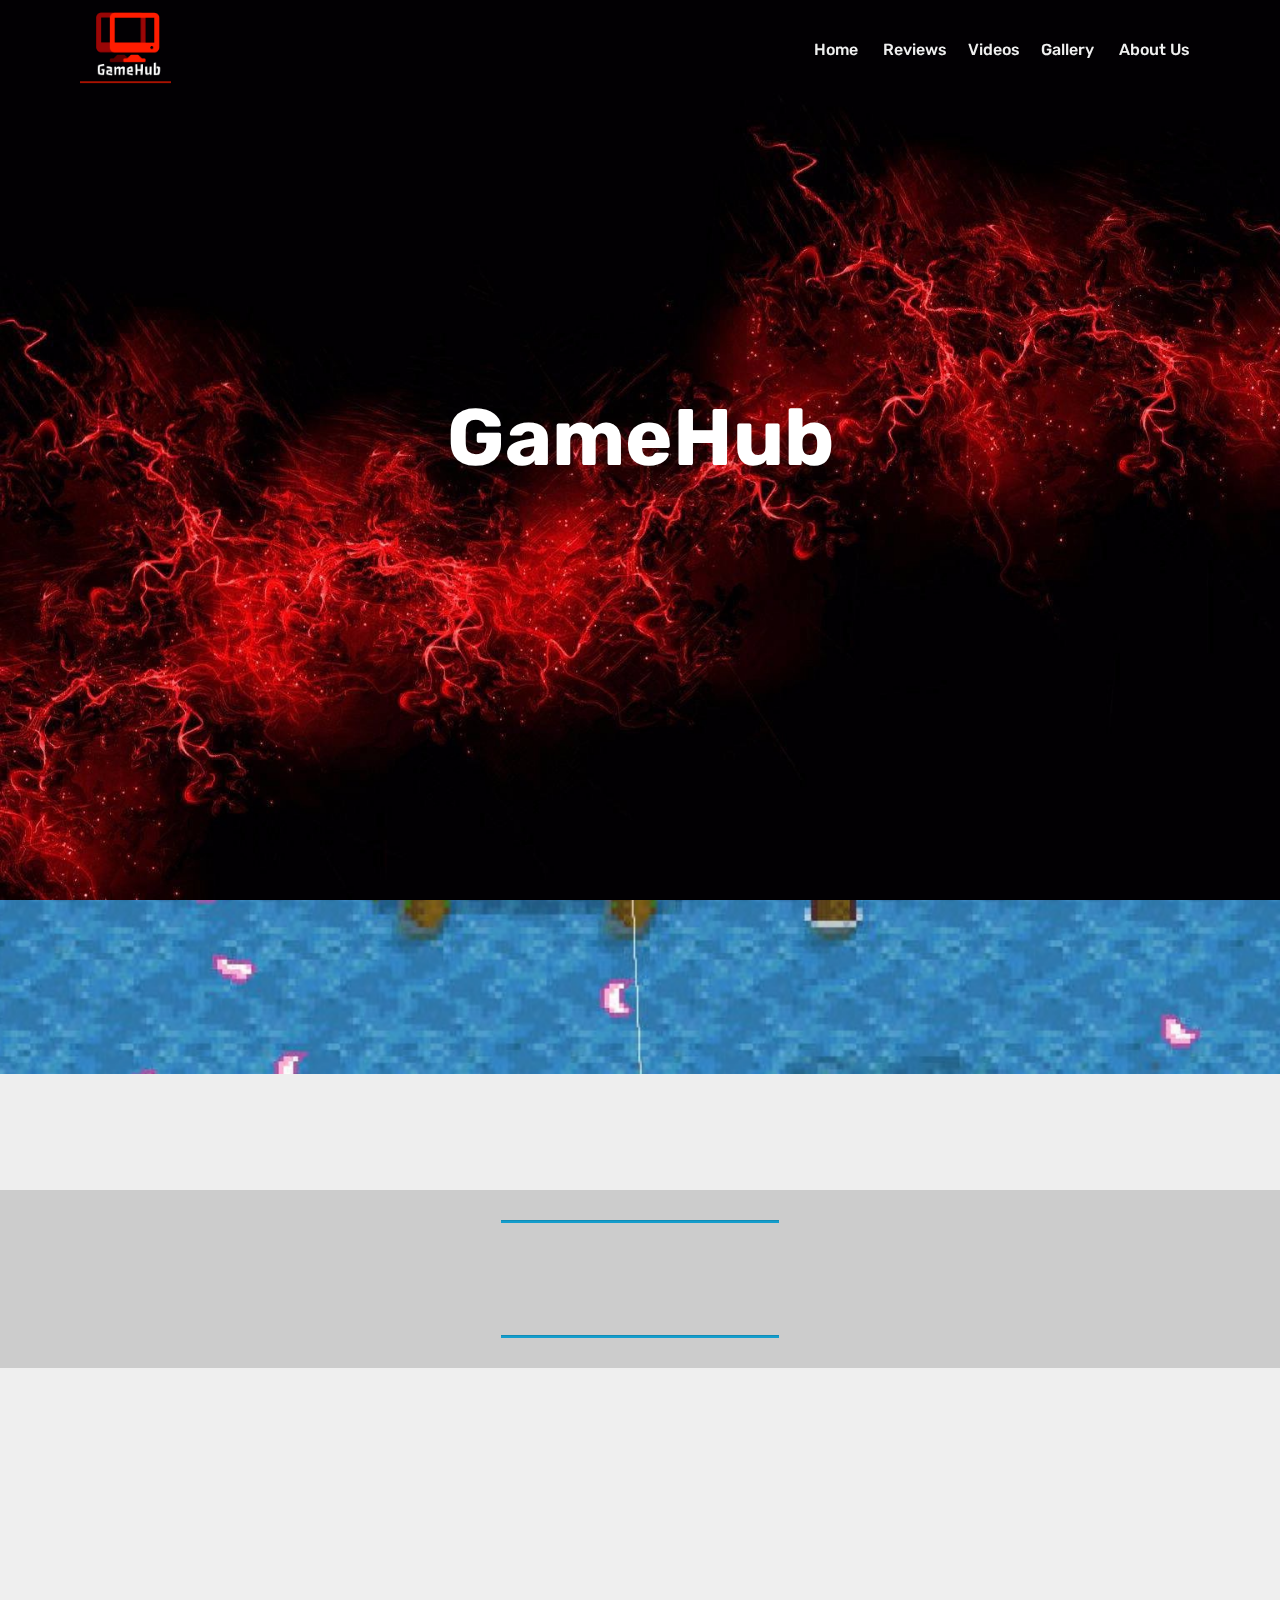
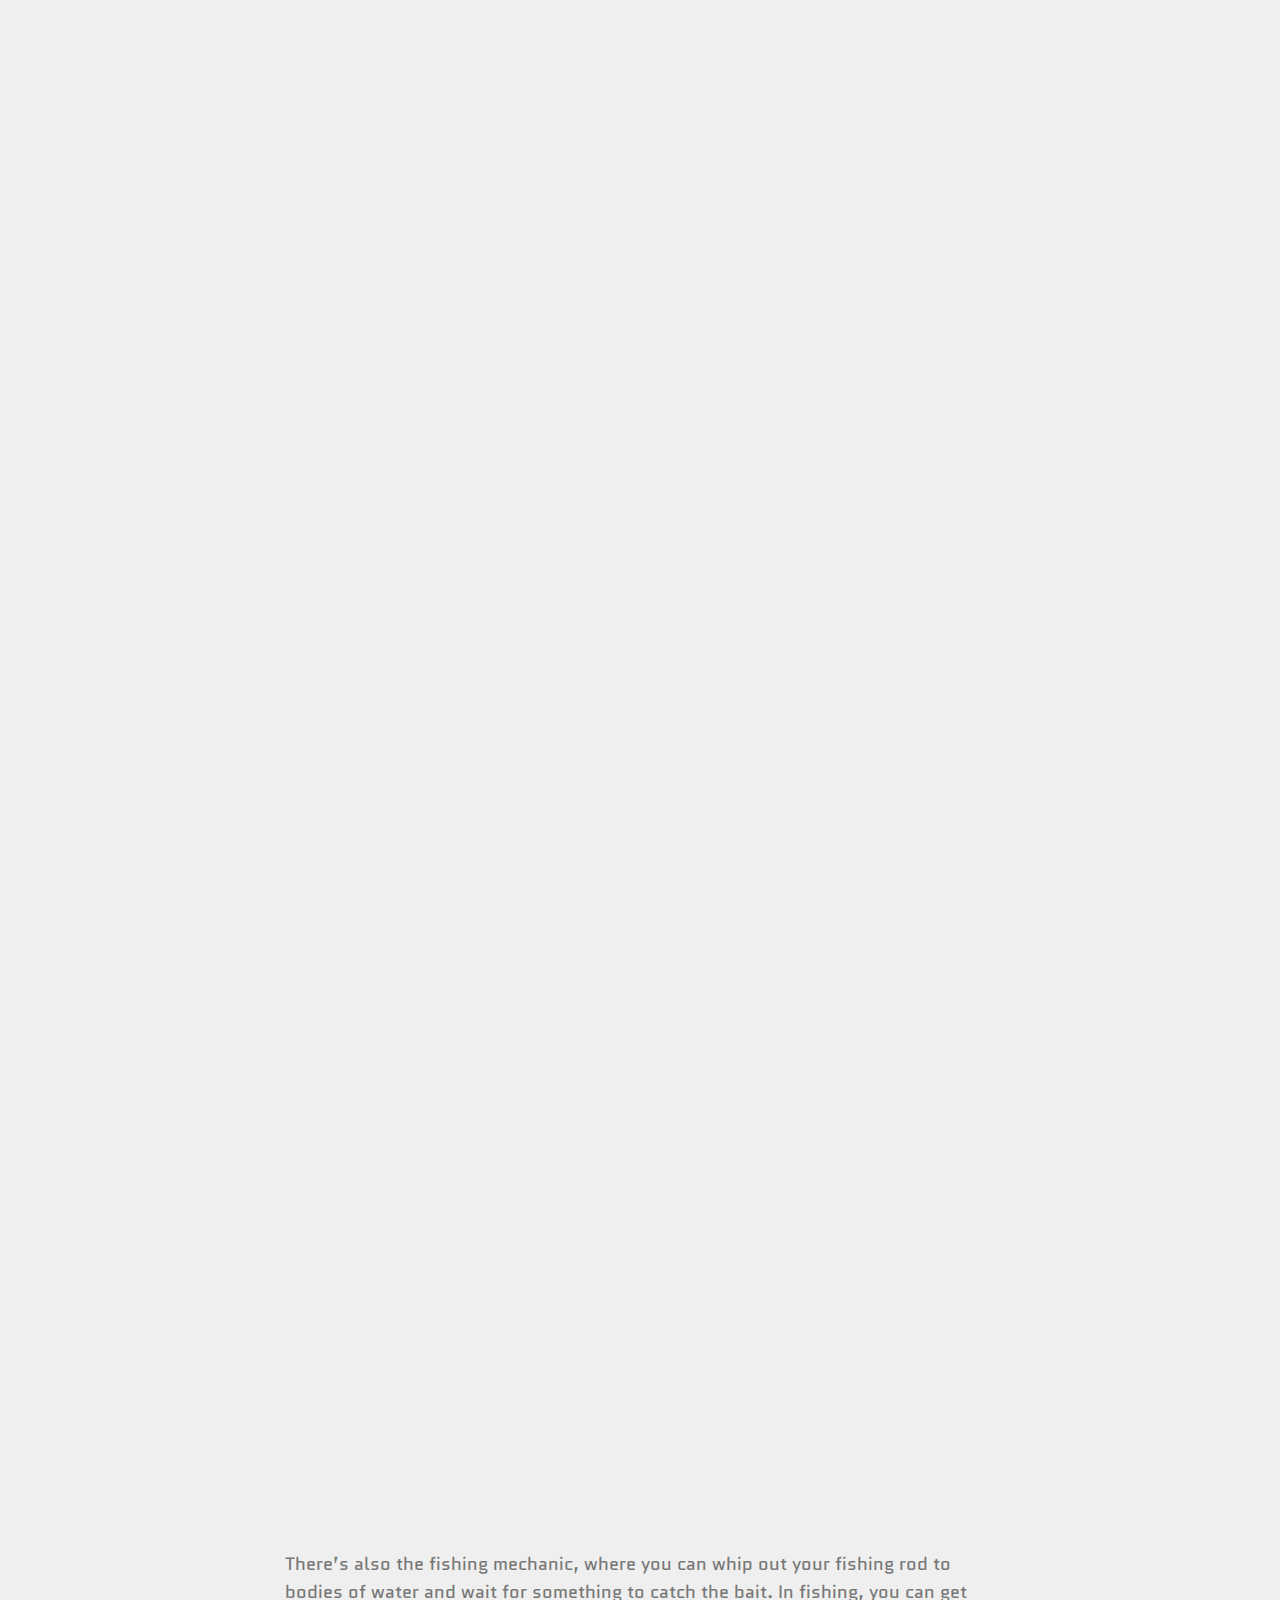
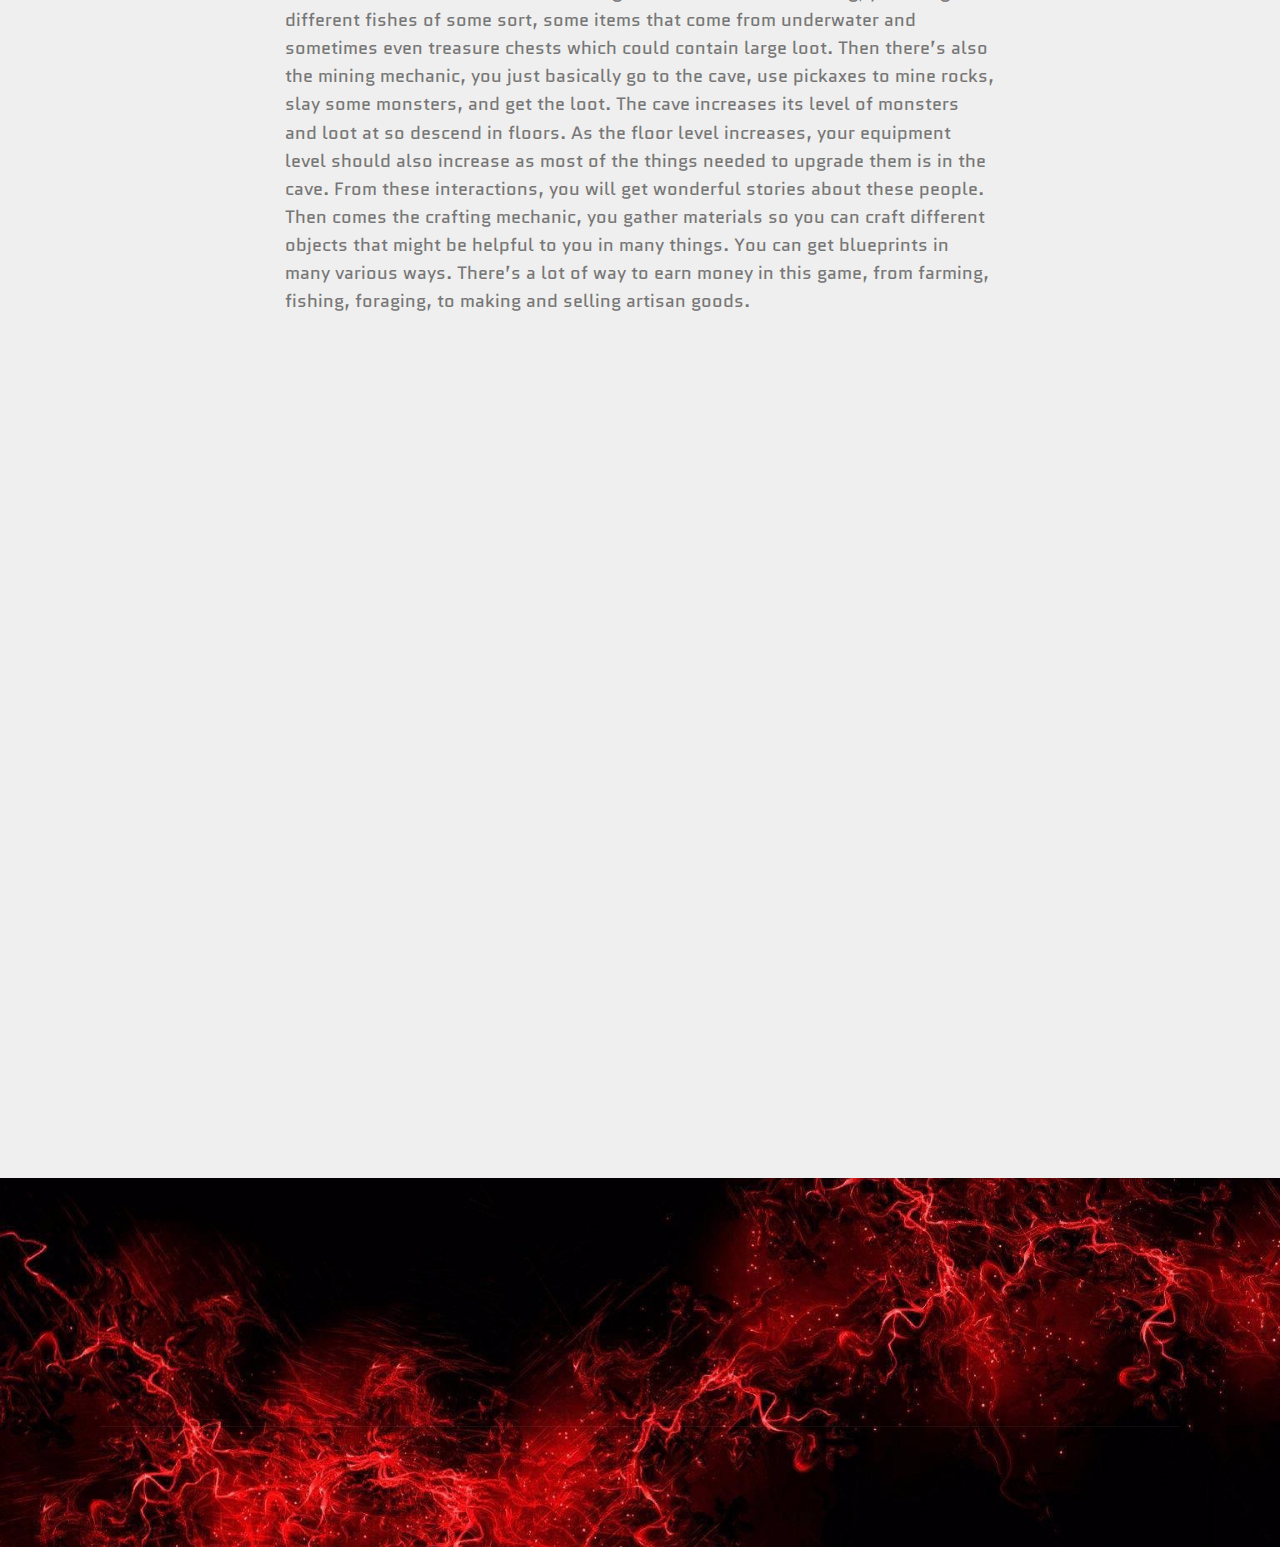
<file: page7.html>
<!DOCTYPE html>
<html  >
<head>
  <!-- Site made with Mobirise Website Builder v4.11.6, https://mobirise.com -->
  <meta charset="UTF-8">
  <meta http-equiv="X-UA-Compatible" content="IE=edge">
  <meta name="generator" content="Mobirise v4.11.6, mobirise.com">
  <meta name="viewport" content="width=device-width, initial-scale=1, minimum-scale=1">
  <link rel="shortcut icon" href="assets/images/60e4988b-d4a1-47c2-aceb-ced816a27b18-200x200-5-200x200.png" type="image/x-icon">
  <meta name="description" content="Website Builder Description">
  
  <title>Stardew Valley Review</title>
  <link rel="stylesheet" href="assets/web/assets/mobirise-icons/mobirise-icons.css">
  <link rel="stylesheet" href="assets/bootstrap/css/bootstrap.min.css">
  <link rel="stylesheet" href="assets/bootstrap/css/bootstrap-grid.min.css">
  <link rel="stylesheet" href="assets/bootstrap/css/bootstrap-reboot.min.css">
  <link rel="stylesheet" href="assets/socicon/css/styles.css">
  <link rel="stylesheet" href="assets/tether/tether.min.css">
  <link rel="stylesheet" href="assets/animatecss/animate.min.css">
  <link rel="stylesheet" href="assets/dropdown/css/style.css">
  <link rel="stylesheet" href="assets/theme/css/style.css">
  <link href="assets/fonts/style.css" rel="stylesheet">
  <link rel="preload" as="style" href="assets/mobirise/css/mbr-additional.css"><link rel="stylesheet" href="assets/mobirise/css/mbr-additional.css" type="text/css">
  
  
  
</head>
<body>
  <section class="menu cid-rJOXP2SVl3" once="menu" id="menu2-2i">

    

    <nav class="navbar navbar-expand beta-menu navbar-dropdown align-items-center navbar-fixed-top navbar-toggleable-sm bg-color transparent">
        <button class="navbar-toggler navbar-toggler-right" type="button" data-toggle="collapse" data-target="#navbarSupportedContent" aria-controls="navbarSupportedContent" aria-expanded="false" aria-label="Toggle navigation">
            <div class="hamburger">
                <span></span>
                <span></span>
                <span></span>
                <span></span>
            </div>
        </button>
        <div class="menu-logo">
            <div class="navbar-brand">
                <span class="navbar-logo">
                    <a href="index.html#header5-e">
                        <img src="assets/images/60e4988b-d4a1-47c2-aceb-ced816a27b18-200x200-5-200x200.png" alt="Mobirise" title="" style="height: 5.3rem;">
                    </a>
                </span>
                
            </div>
        </div>
        <div class="collapse navbar-collapse" id="navbarSupportedContent">
            <ul class="navbar-nav nav-dropdown nav-right" data-app-modern-menu="true"><li class="nav-item">
                    <a class="nav-link link text-secondary display-4" href="index.html#header5-e">Home&nbsp;</a>
                </li><li class="nav-item"><a class="nav-link link text-secondary display-4" href="page4.html">Reviews</a></li><li class="nav-item"><a class="nav-link link text-secondary display-4" href="page3.html#header5-g">Videos</a></li><li class="nav-item"><a class="nav-link link text-secondary display-4" href="page2.html#header5-a">Gallery&nbsp;</a></li><li class="nav-item"><a class="nav-link link text-secondary display-4" href="page1.html#header16-7">About Us</a></li></ul>
            
        </div>
    </nav>
</section>

<section class="engine"><a href="https://mobirise.info/d">web maker</a></section><section class="header5 cid-rKJNOAwv0u mbr-fullscreen mbr-parallax-background" id="header5-2j">

    

    
    <div class="container">
        <div class="row justify-content-center">
            <div class="mbr-white col-md-10">
                <h1 class="mbr-section-title align-center pb-3 mbr-fonts-style display-2"><strong>
                    GameHub</strong></h1>
                
                
            </div>
        </div>
    </div>

    
</section>

<section class="mbr-section content5 cid-rKJNRuTVUn mbr-parallax-background" id="content5-2k">

    

    

    <div class="container">
        <div class="media-container-row">
            <div class="title col-12 col-md-8">
                <h2 class="align-center mbr-bold mbr-white pb-3 mbr-fonts-style display-1">
                    Stardew Valley</h2>
                <h3 class="mbr-section-subtitle align-center mbr-light mbr-white pb-3 mbr-fonts-style display-5">Review - <em>December 9, 2019</em><br></h3>
                
                
            </div>
        </div>
    </div>
</section>

<section class="mbr-section article content9 cid-rKJO36TUcC" id="content9-2l">
    
     

    <div class="container">
        <div class="inner-container" style="width: 100%;">
            <hr class="line" style="width: 25%;">
            <div class="section-text align-center mbr-fonts-style display-5"><em>
                    Stardew Valley is simply a game you can always play to relax.</em><em><br></em></div>
            <hr class="line" style="width: 25%;">
        </div>
        </div>
</section>

<section class="mbr-section article content1 cid-rKJOuu75Fz" id="content1-2m">
    
     

    <div class="container">
        <div class="media-container-row">
            <div class="mbr-text col-12 mbr-fonts-style display-7 col-md-8"><p><strong><span style="font-size: 1.1rem;">Available on:&nbsp;	
</span></strong><strong><span style="font-size: 1.1rem;">Microsoft Windows,</span><span style="font-size: 1.1rem;">&nbsp;Linux,&nbsp;</span><span style="font-size: 1.1rem;">PlayStation 4,&nbsp;</span><span style="font-size: 1.1rem;">Xbox One,&nbsp;</span><span style="font-size: 1.1rem;">Nintendo Switch,</span><span style="font-size: 1.1rem;">&nbsp;PlayStation Vita,</span><span style="font-size: 1.1rem;">&nbsp;iOS,</span><span style="font-size: 1.1rem;">&nbsp;Android</span></strong></p><p>I remember when I first bought this game. I was just looking for a game to spend my money and so I remembered this game “Stardew Valley”. I’ve heard nothing but good things about this game and I’ve also been looking for a game similar to Harvest Moon for PC. I immediately bought it at full price and what came to me after I played it for a few hours is just amazing. The first thing I’ve thought after playing for a few hours is, “It’s definitely worth it’s price, no, way more than that, this game has way more to offer than any other big games that has been coming out lately.”&nbsp;</p></div>
        </div>
    </div>
</section>

<section class="mbr-section content6 cid-rKJOGUongK" id="content6-2n">
    
     
    
    <div class="container">
        <div class="media-container-row">
            <div class="col-12 col-md-8">
                <div class="media-container-row">
                    <div class="mbr-figure" style="width: 60%;">
                      <img src="assets/images/20170826214228-1-436x245.jpg" alt="Mobirise" title="">  
                    </div>
                    <div class="media-content">
                        <div class="mbr-section-text">
                            <p class="mbr-text mb-0 mbr-fonts-style display-7"><strong>Stardew Valley</strong> is a game made by one person, who is also known as ConcernedApe. The game came out in 2016 and has had a very high reputation ever since. The game starts with the intro, with music that is good, just fitting to the style of the game. You create your character then off you go. The game itself starts with a young person, your character, who is seen to be working tirelessly in a lifeless office. The young person then remembered the letter their grandfather gave them when they were younger. The letter leads the young person to an abandoned lot in Pelican Town which is located in the hills of Stardew Valley. In this land, is where you start your journey.</p>
                        </div>
                    </div>
                </div>
            </div>
        </div>
    </div>
</section>

<section class="mbr-section content6 cid-rKJOZkwDvj" id="content6-2o">
    
     
    
    <div class="container">
        <div class="media-container-row">
            <div class="col-12 col-md-8">
                <div class="media-container-row">
                    <div class="mbr-figure" style="width: 60%;">
                      <img src="assets/images/20180705004414-1-436x245.jpg" alt="Mobirise" title="">  
                    </div>
                    <div class="media-content">
                        <div class="mbr-section-text">
                            <p class="mbr-text mb-0 mbr-fonts-style display-7">
                               Things start with you plowing the land, planting seeds, then watering them. Just like a normal farm life. When you go into the town, you will see the townsfolks, which you can interact with. Interactions with these people grants you point for the Friendship mechanic of the game. I started by doing things that I know of and I also started wandering around for new discoveries. Every morning just started with me watering the crops, tending to my farm, and after that, I would go to different places of the town. Around the town there are items that are usually lying around that you can pick up or forage. Foraging is very good and helpful thing in the game, as not only can it help you with a lot of things, but these are just things that you can just pick up anywhere and stack up into your inventory.</p>
                        </div>
                    </div>
                </div>
            </div>
        </div>
    </div>
</section>

<section class="mbr-section content7 cid-rKJP6IIelO" id="content7-2p">
          
    

    <div class="container">
        <div class="media-container-row">
            <div class="col-12 col-md-8">
                <div class="media-container-row">
                    <div class="media-content">
                        <div class="mbr-section-text">
                            <p class="mbr-text align-right mb-0 mbr-fonts-style display-7">In your farm, you start with planting crops and taking care of animals. The whole farm is full of trees and grasses at first which should be cleaned as you grow up your farm. There are four seasons in this game, Spring, Summer, Fall, and Winter. Each season has 28 days, therefore one month and an entire year consists of only them. Each season also comes with different wonderful occasions.&nbsp;</p>
                        </div>
                    </div>
                    <div class="mbr-figure" style="width: 60%;">
                     <img src="assets/images/20180731211518-1-436x245.jpg" alt="Mobirise" title="">  
                    </div>
                </div>
            </div>
        </div>
    </div>
</section>

<section class="mbr-section article content1 cid-rKJPnmwwZ5" id="content1-2q">
    
     

    <div class="container">
        <div class="media-container-row">
            <div class="mbr-text col-12 mbr-fonts-style display-7 col-md-8">There’s also the fishing mechanic, where you can whip out your fishing rod to bodies of water and wait for something to catch the bait. In fishing, you can get different fishes of some sort, some items that come from underwater and sometimes even treasure chests which could contain large loot. Then there’s also the mining mechanic, you just basically go to the cave, use pickaxes to mine rocks, slay some monsters, and get the loot. The cave increases its level of monsters and loot at so descend in floors. As the floor level increases, your equipment level should also increase as most of the things needed to upgrade them is in the cave. From these interactions, you will get wonderful stories about these people. Then comes the crafting mechanic, you gather materials so you can craft different objects that might be helpful to you in many things. You can get blueprints in many various ways. There’s a lot of way to earn money in this game, from farming, fishing, foraging, to making and selling artisan goods.</div>
        </div>
    </div>
</section>

<section class="mbr-section content6 cid-rKJPJiSg6D" id="content6-2r">
    
     
    
    <div class="container">
        <div class="media-container-row">
            <div class="col-12 col-md-8">
                <div class="media-container-row">
                    <div class="mbr-figure" style="width: 60%;">
                      <img src="assets/images/20170902233916-1-436x245.jpg" alt="Mobirise" title="">  
                    </div>
                    <div class="media-content">
                        <div class="mbr-section-text">
                            <p class="mbr-text mb-0 mbr-fonts-style display-7">Then there comes the Friendship mechanic. Growing relationships with the townsfolks is definitely worth it as they are well-written characters. You basically start talking with them. Conversations starts off very casual, and the relationships deepen, it gets more personal. You start from being acquaintances, to being friends, and possibly to some people who are around your age, to being a couple. From these interactions, you will get wonderful stories about these people. The game has shown its openness to everyone by allowing same-sex marriage, which just increased my respect to the developer.&nbsp;</p>
                        </div>
                    </div>
                </div>
            </div>
        </div>
    </div>
</section>

<section class="mbr-section article content1 cid-rKJQnCC1m8" id="content1-2t">
    
     

    <div class="container">
        <div class="media-container-row">
            <div class="mbr-text col-12 mbr-fonts-style display-7 col-md-8"><p>The soundtrack, on the other hand, is amazing. There are a lot of soundtracks for every season, mood, and more. Each soundtrack simply fits to every situation it is assigned to play in.&nbsp;</p><p><br></p><p>In conclusion, this game truly has a lot of wonderful content, and for its price, it’s definitely worth it. It’s one of those games that I would love to call a masterpiece. ConcernedApe truly did deliver a wonderful video game. It is simply one of the best that has come out these previous years. I recommend it.</p></div>
        </div>
    </div>
</section>

<section class="cid-rKJWwJEkGu" id="footer1-2u">

    

    

    <div class="container">
        <div class="media-container-row content text-white">
            <div class="col-12 col-md-3">
                <div class="media-wrap">
                    <a href="https://mobirise.co/">
                        <img src="assets/images/60e4988b-d4a1-47c2-aceb-ced816a27b18-200x200-3-200x2007.png" alt="Mobirise" title="">
                    </a>
                </div>
            </div>
            <div class="col-12 col-md-3 mbr-fonts-style display-7">
                <h5 class="pb-3"></h5>
                <p class="mbr-text"></p>
            </div>
            <div class="col-12 col-md-3 mbr-fonts-style display-7">
                <h5 class="pb-3">
                    Address
                </h5>
                <p class="mbr-text">375, Sto. Rosario, Hagonoy, Bulacan, Philippines<br></p>
            </div>
            <div class="col-12 col-md-3 mbr-fonts-style display-7">
                <h5 class="pb-3">Contacts</h5>
                <p class="mbr-text">Email: ghubgames@gmail.com 
<br>Phone: 
<br>+639100815339</p>
            </div>
        </div>
        <div class="footer-lower">
            <div class="media-container-row">
                <div class="col-sm-12">
                    <hr>
                </div>
            </div>
            <div class="media-container-row mbr-white">
                <div class="col-sm-6 copyright">
                    <p class="mbr-text mbr-fonts-style display-7">
                        © Copyright 2019 Mobirise - All Rights Reserved
                    </p>
                </div>
                <div class="col-md-6">
                    <div class="social-list align-right">
                        <div class="soc-item">
                            <a href="https://www.youtube.com/channel/UCTZRfUXz5ge5EZJfEQ3bD2g?view_as=subscriber" target="_blank">
                                <span class="mbr-iconfont mbr-iconfont-social socicon-youtube socicon"></span>
                            </a>
                        </div>
                        <div class="soc-item">
                            <a href="https://www.facebook.com/GameHub-107745114051044/?modal=admin_todo_tour" target="_blank">
                                <span class="mbr-iconfont mbr-iconfont-social socicon-facebook socicon"></span>
                            </a>
                        </div>
                        
                        
                        
                        
                    </div>
                </div>
            </div>
        </div>
    </div>
</section>


  <script src="assets/web/assets/jquery/jquery.min.js"></script>
  <script src="assets/popper/popper.min.js"></script>
  <script src="assets/bootstrap/js/bootstrap.min.js"></script>
  <script src="assets/smoothscroll/smooth-scroll.js"></script>
  <script src="assets/tether/tether.min.js"></script>
  <script src="assets/touchswipe/jquery.touch-swipe.min.js"></script>
  <script src="assets/viewportchecker/jquery.viewportchecker.js"></script>
  <script src="assets/parallax/jarallax.min.js"></script>
  <script src="assets/dropdown/js/nav-dropdown.js"></script>
  <script src="assets/dropdown/js/navbar-dropdown.js"></script>
  <script src="assets/theme/js/script.js"></script>
  
  
  <input name="animation" type="hidden">
  </body>
</html>
</file>
<file: assets/web/assets/mobirise-icons/mobirise-icons.css>
@font-face {
  font-family: 'MobiriseIcons';
  src:  url('mobirise-icons.eot?spat4u');
  src:  url('mobirise-icons.eot?spat4u#iefix') format('embedded-opentype'),
    url('mobirise-icons.ttf?spat4u') format('truetype'),
    url('mobirise-icons.woff?spat4u') format('woff'),
    url('mobirise-icons.svg?spat4u#MobiriseIcons') format('svg');
  font-weight: normal;
  font-style: normal;
  font-display: swap;
}

[class^="mbri-"], [class*=" mbri-"] {
  /* use !important to prevent issues with browser extensions that change fonts */
  font-family: MobiriseIcons !important;
  speak: none;
  font-style: normal;
  font-weight: normal;
  font-variant: normal;
  text-transform: none;
  line-height: 1;

  /* Better Font Rendering =========== */
  -webkit-font-smoothing: antialiased;
  -moz-osx-font-smoothing: grayscale;
}

.mbri-add-submenu:before {
  content: "\e900";
}
.mbri-alert:before {
  content: "\e901";
}
.mbri-align-center:before {
  content: "\e902";
}
.mbri-align-justify:before {
  content: "\e903";
}
.mbri-align-left:before {
  content: "\e904";
}
.mbri-align-right:before {
  content: "\e905";
}
.mbri-android:before {
  content: "\e906";
}
.mbri-apple:before {
  content: "\e907";
}
.mbri-arrow-down:before {
  content: "\e908";
}
.mbri-arrow-next:before {
  content: "\e909";
}
.mbri-arrow-prev:before {
  content: "\e90a";
}
.mbri-arrow-up:before {
  content: "\e90b";
}
.mbri-bold:before {
  content: "\e90c";
}
.mbri-bookmark:before {
  content: "\e90d";
}
.mbri-bootstrap:before {
  content: "\e90e";
}
.mbri-briefcase:before {
  content: "\e90f";
}
.mbri-browse:before {
  content: "\e910";
}
.mbri-bulleted-list:before {
  content: "\e911";
}
.mbri-calendar:before {
  content: "\e912";
}
.mbri-camera:before {
  content: "\e913";
}
.mbri-cart-add:before {
  content: "\e914";
}
.mbri-cart-full:before {
  content: "\e915";
}
.mbri-cash:before {
  content: "\e916";
}
.mbri-change-style:before {
  content: "\e917";
}
.mbri-chat:before {
  content: "\e918";
}
.mbri-clock:before {
  content: "\e919";
}
.mbri-close:before {
  content: "\e91a";
}
.mbri-cloud:before {
  content: "\e91b";
}
.mbri-code:before {
  content: "\e91c";
}
.mbri-contact-form:before {
  content: "\e91d";
}
.mbri-credit-card:before {
  content: "\e91e";
}
.mbri-cursor-click:before {
  content: "\e91f";
}
.mbri-cust-feedback:before {
  content: "\e920";
}
.mbri-database:before {
  content: "\e921";
}
.mbri-delivery:before {
  content: "\e922";
}
.mbri-desktop:before {
  content: "\e923";
}
.mbri-devices:before {
  content: "\e924";
}
.mbri-down:before {
  content: "\e925";
}
.mbri-download:before {
  content: "\e989";
}
.mbri-drag-n-drop:before {
  content: "\e927";
}
.mbri-drag-n-drop2:before {
  content: "\e928";
}
.mbri-edit:before {
  content: "\e929";
}
.mbri-edit2:before {
  content: "\e92a";
}
.mbri-error:before {
  content: "\e92b";
}
.mbri-extension:before {
  content: "\e92c";
}
.mbri-features:before {
  content: "\e92d";
}
.mbri-file:before {
  content: "\e92e";
}
.mbri-flag:before {
  content: "\e92f";
}
.mbri-folder:before {
  content: "\e930";
}
.mbri-gift:before {
  content: "\e931";
}
.mbri-github:before {
  content: "\e932";
}
.mbri-globe:before {
  content: "\e933";
}
.mbri-globe-2:before {
  content: "\e934";
}
.mbri-growing-chart:before {
  content: "\e935";
}
.mbri-hearth:before {
  content: "\e936";
}
.mbri-help:before {
  content: "\e937";
}
.mbri-home:before {
  content: "\e938";
}
.mbri-hot-cup:before {
  content: "\e939";
}
.mbri-idea:before {
  content: "\e93a";
}
.mbri-image-gallery:before {
  content: "\e93b";
}
.mbri-image-slider:before {
  content: "\e93c";
}
.mbri-info:before {
  content: "\e93d";
}
.mbri-italic:before {
  content: "\e93e";
}
.mbri-key:before {
  content: "\e93f";
}
.mbri-laptop:before {
  content: "\e940";
}
.mbri-layers:before {
  content: "\e941";
}
.mbri-left-right:before {
  content: "\e942";
}
.mbri-left:before {
  content: "\e943";
}
.mbri-letter:before {
  content: "\e944";
}
.mbri-like:before {
  content: "\e945";
}
.mbri-link:before {
  content: "\e946";
}
.mbri-lock:before {
  content: "\e947";
}
.mbri-login:before {
  content: "\e948";
}
.mbri-logout:before {
  content: "\e949";
}
.mbri-magic-stick:before {
  content: "\e94a";
}
.mbri-map-pin:before {
  content: "\e94b";
}
.mbri-menu:before {
  content: "\e94c";
}
.mbri-mobile:before {
  content: "\e94d";
}
.mbri-mobile2:before {
  content: "\e94e";
}
.mbri-mobirise:before {
  content: "\e94f";
}
.mbri-more-horizontal:before {
  content: "\e950";
}
.mbri-more-vertical:before {
  content: "\e951";
}
.mbri-music:before {
  content: "\e952";
}
.mbri-new-file:before {
  content: "\e953";
}
.mbri-numbered-list:before {
  content: "\e954";
}
.mbri-opened-folder:before {
  content: "\e955";
}
.mbri-pages:before {
  content: "\e956";
}
.mbri-paper-plane:before {
  content: "\e957";
}
.mbri-paperclip:before {
  content: "\e958";
}
.mbri-photo:before {
  content: "\e959";
}
.mbri-photos:before {
  content: "\e95a";
}
.mbri-pin:before {
  content: "\e95b";
}
.mbri-play:before {
  content: "\e95c";
}
.mbri-plus:before {
  content: "\e95d";
}
.mbri-preview:before {
  content: "\e95e";
}
.mbri-print:before {
  content: "\e95f";
}
.mbri-protect:before {
  content: "\e960";
}
.mbri-question:before {
  content: "\e961";
}
.mbri-quote-left:before {
  content: "\e962";
}
.mbri-quote-right:before {
  content: "\e963";
}
.mbri-refresh:before {
  content: "\e964";
}
.mbri-responsive:before {
  content: "\e965";
}
.mbri-right:before {
  content: "\e966";
}
.mbri-rocket:before {
  content: "\e967";
}
.mbri-sad-face:before {
  content: "\e968";
}
.mbri-sale:before {
  content: "\e969";
}
.mbri-save:before {
  content: "\e96a";
}
.mbri-search:before {
  content: "\e96b";
}
.mbri-setting:before {
  content: "\e96c";
}
.mbri-setting2:before {
  content: "\e96d";
}
.mbri-setting3:before {
  content: "\e96e";
}
.mbri-share:before {
  content: "\e96f";
}
.mbri-shopping-bag:before {
  content: "\e970";
}
.mbri-shopping-basket:before {
  content: "\e971";
}
.mbri-shopping-cart:before {
  content: "\e972";
}
.mbri-sites:before {
  content: "\e973";
}
.mbri-smile-face:before {
  content: "\e974";
}
.mbri-speed:before {
  content: "\e975";
}
.mbri-star:before {
  content: "\e976";
}
.mbri-success:before {
  content: "\e977";
}
.mbri-sun:before {
  content: "\e978";
}
.mbri-sun2:before {
  content: "\e979";
}
.mbri-tablet:before {
  content: "\e97a";
}
.mbri-tablet-vertical:before {
  content: "\e97b";
}
.mbri-target:before {
  content: "\e97c";
}
.mbri-timer:before {
  content: "\e97d";
}
.mbri-to-ftp:before {
  content: "\e97e";
}
.mbri-to-local-drive:before {
  content: "\e97f";
}
.mbri-touch-swipe:before {
  content: "\e980";
}
.mbri-touch:before {
  content: "\e981";
}
.mbri-trash:before {
  content: "\e982";
}
.mbri-underline:before {
  content: "\e983";
}
.mbri-unlink:before {
  content: "\e984";
}
.mbri-unlock:before {
  content: "\e985";
}
.mbri-up-down:before {
  content: "\e986";
}
.mbri-up:before {
  content: "\e987";
}
.mbri-update:before {
  content: "\e988";
}
.mbri-upload:before {
 content: "\e926"; 
}
.mbri-user:before {
  content: "\e98a";
}
.mbri-user2:before {
  content: "\e98b";
}
.mbri-users:before {
  content: "\e98c";
}
.mbri-video:before {
  content: "\e98d";
}
.mbri-video-play:before {
  content: "\e98e";
}
.mbri-watch:before {
  content: "\e98f";
}
.mbri-website-theme:before {
  content: "\e990";
}
.mbri-wifi:before {
  content: "\e991";
}
.mbri-windows:before {
  content: "\e992";
}
.mbri-zoom-out:before {
  content: "\e993";
}
.mbri-redo:before {
  content: "\e994";
}
.mbri-undo:before {
  content: "\e995";
}
</file>
<file: assets/socicon/css/styles.css>
@charset "UTF-8";

@font-face {
  font-family: "socicon";
  src:url("../fonts/socicon.eot");
  src:url("../fonts/socicon.eot?#iefix") format("embedded-opentype"),
    url("../fonts/socicon.woff") format("woff"),
    url("../fonts/socicon.ttf") format("truetype"),
    url("../fonts/socicon.svg#socicon") format("svg");
  font-weight: normal;
  font-style: normal;
  font-display:swap;
}

[data-icon]:before {
  font-family: "socicon" !important;
  content: attr(data-icon);
  font-style: normal !important;
  font-weight: normal !important;
  font-variant: normal !important;
  text-transform: none !important;
  speak: none;
  line-height: 1;
  -webkit-font-smoothing: antialiased;
  -moz-osx-font-smoothing: grayscale;
}

[class^="socicon-"]:before,
[class*=" socicon-"]:before {
  font-family: "socicon" !important;
  font-style: normal !important;
  font-weight: normal !important;
  font-variant: normal !important;
  text-transform: none !important;
  speak: none;
  line-height: 1;
  -webkit-font-smoothing: antialiased;
  -moz-osx-font-smoothing: grayscale;
}

.socicon-modelmayhem:before {
  content: "\e000";
}
.socicon-mixcloud:before {
  content: "\e001";
}
.socicon-drupal:before {
  content: "\e002";
}
.socicon-swarm:before {
  content: "\e003";
}
.socicon-istock:before {
  content: "\e004";
}
.socicon-yammer:before {
  content: "\e005";
}
.socicon-ello:before {
  content: "\e006";
}
.socicon-stackoverflow:before {
  content: "\e007";
}
.socicon-persona:before {
  content: "\e008";
}
.socicon-triplej:before {
  content: "\e009";
}
.socicon-houzz:before {
  content: "\e00a";
}
.socicon-rss:before {
  content: "\e00b";
}
.socicon-paypal:before {
  content: "\e00c";
}
.socicon-odnoklassniki:before {
  content: "\e00d";
}
.socicon-airbnb:before {
  content: "\e00e";
}
.socicon-periscope:before {
  content: "\e00f";
}
.socicon-outlook:before {
  content: "\e010";
}
.socicon-coderwall:before {
  content: "\e011";
}
.socicon-tripadvisor:before {
  content: "\e012";
}
.socicon-appnet:before {
  content: "\e013";
}
.socicon-goodreads:before {
  content: "\e014";
}
.socicon-tripit:before {
  content: "\e015";
}
.socicon-lanyrd:before {
  content: "\e016";
}
.socicon-slideshare:before {
  content: "\e017";
}
.socicon-buffer:before {
  content: "\e018";
}
.socicon-disqus:before {
  content: "\e019";
}
.socicon-vkontakte:before {
  content: "\e01a";
}
.socicon-whatsapp:before {
  content: "\e01b";
}
.socicon-patreon:before {
  content: "\e01c";
}
.socicon-storehouse:before {
  content: "\e01d";
}
.socicon-pocket:before {
  content: "\e01e";
}
.socicon-mail:before {
  content: "\e01f";
}
.socicon-blogger:before {
  content: "\e020";
}
.socicon-technorati:before {
  content: "\e021";
}
.socicon-reddit:before {
  content: "\e022";
}
.socicon-dribbble:before {
  content: "\e023";
}
.socicon-stumbleupon:before {
  content: "\e024";
}
.socicon-digg:before {
  content: "\e025";
}
.socicon-envato:before {
  content: "\e026";
}
.socicon-behance:before {
  content: "\e027";
}
.socicon-delicious:before {
  content: "\e028";
}
.socicon-deviantart:before {
  content: "\e029";
}
.socicon-forrst:before {
  content: "\e02a";
}
.socicon-play:before {
  content: "\e02b";
}
.socicon-zerply:before {
  content: "\e02c";
}
.socicon-wikipedia:before {
  content: "\e02d";
}
.socicon-apple:before {
  content: "\e02e";
}
.socicon-flattr:before {
  content: "\e02f";
}
.socicon-github:before {
  content: "\e030";
}
.socicon-renren:before {
  content: "\e031";
}
.socicon-friendfeed:before {
  content: "\e032";
}
.socicon-newsvine:before {
  content: "\e033";
}
.socicon-identica:before {
  content: "\e034";
}
.socicon-bebo:before {
  content: "\e035";
}
.socicon-zynga:before {
  content: "\e036";
}
.socicon-steam:before {
  content: "\e037";
}
.socicon-xbox:before {
  content: "\e038";
}
.socicon-windows:before {
  content: "\e039";
}
.socicon-qq:before {
  content: "\e03a";
}
.socicon-douban:before {
  content: "\e03b";
}
.socicon-meetup:before {
  content: "\e03c";
}
.socicon-playstation:before {
  content: "\e03d";
}
.socicon-android:before {
  content: "\e03e";
}
.socicon-snapchat:before {
  content: "\e03f";
}
.socicon-twitter:before {
  content: "\e040";
}
.socicon-facebook:before {
  content: "\e041";
}
.socicon-googleplus:before {
  content: "\e042";
}
.socicon-pinterest:before {
  content: "\e043";
}
.socicon-foursquare:before {
  content: "\e044";
}
.socicon-yahoo:before {
  content: "\e045";
}
.socicon-skype:before {
  content: "\e046";
}
.socicon-yelp:before {
  content: "\e047";
}
.socicon-feedburner:before {
  content: "\e048";
}
.socicon-linkedin:before {
  content: "\e049";
}
.socicon-viadeo:before {
  content: "\e04a";
}
.socicon-xing:before {
  content: "\e04b";
}
.socicon-myspace:before {
  content: "\e04c";
}
.socicon-soundcloud:before {
  content: "\e04d";
}
.socicon-spotify:before {
  content: "\e04e";
}
.socicon-grooveshark:before {
  content: "\e04f";
}
.socicon-lastfm:before {
  content: "\e050";
}
.socicon-youtube:before {
  content: "\e051";
}
.socicon-vimeo:before {
  content: "\e052";
}
.socicon-dailymotion:before {
  content: "\e053";
}
.socicon-vine:before {
  content: "\e054";
}
.socicon-flickr:before {
  content: "\e055";
}
.socicon-500px:before {
  content: "\e056";
}
.socicon-wordpress:before {
  content: "\e058";
}
.socicon-tumblr:before {
  content: "\e059";
}
.socicon-twitch:before {
  content: "\e05a";
}
.socicon-8tracks:before {
  content: "\e05b";
}
.socicon-amazon:before {
  content: "\e05c";
}
.socicon-icq:before {
  content: "\e05d";
}
.socicon-smugmug:before {
  content: "\e05e";
}
.socicon-ravelry:before {
  content: "\e05f";
}
.socicon-weibo:before {
  content: "\e060";
}
.socicon-baidu:before {
  content: "\e061";
}
.socicon-angellist:before {
  content: "\e062";
}
.socicon-ebay:before {
  content: "\e063";
}
.socicon-imdb:before {
  content: "\e064";
}
.socicon-stayfriends:before {
  content: "\e065";
}
.socicon-residentadvisor:before {
  content: "\e066";
}
.socicon-google:before {
  content: "\e067";
}
.socicon-yandex:before {
  content: "\e068";
}
.socicon-sharethis:before {
  content: "\e069";
}
.socicon-bandcamp:before {
  content: "\e06a";
}
.socicon-itunes:before {
  content: "\e06b";
}
.socicon-deezer:before {
  content: "\e06c";
}
.socicon-telegram:before {
  content: "\e06e";
}
.socicon-openid:before {
  content: "\e06f";
}
.socicon-amplement:before {
  content: "\e070";
}
.socicon-viber:before {
  content: "\e071";
}
.socicon-zomato:before {
  content: "\e072";
}
.socicon-draugiem:before {
  content: "\e074";
}
.socicon-endomodo:before {
  content: "\e075";
}
.socicon-filmweb:before {
  content: "\e076";
}
.socicon-stackexchange:before {
  content: "\e077";
}
.socicon-wykop:before {
  content: "\e078";
}
.socicon-teamspeak:before {
  content: "\e079";
}
.socicon-teamviewer:before {
  content: "\e07a";
}
.socicon-ventrilo:before {
  content: "\e07b";
}
.socicon-younow:before {
  content: "\e07c";
}
.socicon-raidcall:before {
  content: "\e07d";
}
.socicon-mumble:before {
  content: "\e07e";
}
.socicon-medium:before {
  content: "\e06d";
}
.socicon-bebee:before {
  content: "\e07f";
}
.socicon-hitbox:before {
  content: "\e080";
}
.socicon-reverbnation:before {
  content: "\e081";
}
.socicon-formulr:before {
  content: "\e082";
}
.socicon-instagram:before {
  content: "\e057";
}
.socicon-battlenet:before {
  content: "\e083";
}
.socicon-chrome:before {
  content: "\e084";
}
.socicon-discord:before {
  content: "\e086";
}
.socicon-issuu:before {
  content: "\e087";
}
.socicon-macos:before {
  content: "\e088";
}
.socicon-firefox:before {
  content: "\e089";
}
.socicon-opera:before {
  content: "\e08d";
}
.socicon-keybase:before {
  content: "\e090";
}
.socicon-alliance:before {
  content: "\e091";
}
.socicon-livejournal:before {
  content: "\e092";
}
.socicon-googlephotos:before {
  content: "\e093";
}
.socicon-horde:before {
  content: "\e094";
}
.socicon-etsy:before {
  content: "\e095";
}
.socicon-zapier:before {
  content: "\e096";
}
.socicon-google-scholar:before {
  content: "\e097";
}
.socicon-researchgate:before {
  content: "\e098";
}
.socicon-wechat:before {
  content: "\e099";
}
.socicon-strava:before {
  content: "\e09a";
}
.socicon-line:before {
  content: "\e09b";
}
.socicon-lyft:before {
  content: "\e09c";
}
.socicon-uber:before {
  content: "\e09d";
}
.socicon-songkick:before {
  content: "\e09e";
}
.socicon-viewbug:before {
  content: "\e09f";
}
.socicon-googlegroups:before {
  content: "\e0a0";
}
.socicon-quora:before {
  content: "\e073";
}
.socicon-diablo:before {
  content: "\e085";
}
.socicon-blizzard:before {
  content: "\e0a1";
}
.socicon-hearthstone:before {
  content: "\e08b";
}
.socicon-heroes:before {
  content: "\e08a";
}
.socicon-overwatch:before {
  content: "\e08c";
}
.socicon-warcraft:before {
  content: "\e08e";
}
.socicon-starcraft:before {
  content: "\e08f";
}
.socicon-beam:before {
  content: "\e0a2";
}
.socicon-curse:before {
  content: "\e0a3";
}
.socicon-player:before {
  content: "\e0a4";
}
.socicon-streamjar:before {
  content: "\e0a5";
}
.socicon-nintendo:before {
  content: "\e0a6";
}
.socicon-hellocoton:before {
  content: "\e0a7";
}
</file>
<file: assets/dropdown/css/style.css>
.navbar-dropdown {
  left: 0;
  padding: 0;
  position: absolute;
  right: 0;
  top: 0;
  transition: all 0.45s ease;
  z-index: 1030;
  background: #282828; }
  .navbar-dropdown .navbar-logo {
    margin-right: 0.8rem;
    transition: margin 0.3s ease-in-out;
    vertical-align: middle; }
    .navbar-dropdown .navbar-logo img {
      height: 3.125rem;
      transition: all 0.3s ease-in-out; }
    .navbar-dropdown .navbar-logo.mbr-iconfont {
      font-size: 3.125rem;
      line-height: 3.125rem; }
  .navbar-dropdown .navbar-caption {
    font-weight: 700;
    white-space: normal;
    vertical-align: -4px;
    line-height: 3.125rem !important; }
    .navbar-dropdown .navbar-caption, .navbar-dropdown .navbar-caption:hover {
      color: inherit;
      text-decoration: none; }
  .navbar-dropdown .mbr-iconfont + .navbar-caption {
    vertical-align: -1px; }
  .navbar-dropdown.navbar-fixed-top {
    position: fixed; }
  .navbar-dropdown .navbar-brand span {
    vertical-align: -4px; }
  .navbar-dropdown.bg-color.transparent {
    background: none; }
  .navbar-dropdown.navbar-short .navbar-brand {
    padding: 0.625rem 0; }
    .navbar-dropdown.navbar-short .navbar-brand span {
      vertical-align: -1px; }
  .navbar-dropdown.navbar-short .navbar-caption {
    line-height: 2.375rem !important;
    vertical-align: -2px; }
  .navbar-dropdown.navbar-short .navbar-logo {
    margin-right: 0.5rem; }
    .navbar-dropdown.navbar-short .navbar-logo img {
      height: 2.375rem; }
    .navbar-dropdown.navbar-short .navbar-logo.mbr-iconfont {
      font-size: 2.375rem;
      line-height: 2.375rem; }
  .navbar-dropdown.navbar-short .mbr-table-cell {
    height: 3.625rem; }
  .navbar-dropdown .navbar-close {
    left: 0.6875rem;
    position: fixed;
    top: 0.75rem;
    z-index: 1000; }
  .navbar-dropdown .hamburger-icon {
    content: "";
    display: inline-block;
    vertical-align: middle;
    width: 16px;
    -webkit-box-shadow: 0 -6px 0 1px #282828,0 0 0 1px #282828,0 6px 0 1px #282828;
    -moz-box-shadow: 0 -6px 0 1px #282828,0 0 0 1px #282828,0 6px 0 1px #282828;
    box-shadow: 0 -6px 0 1px #282828,0 0 0 1px #282828,0 6px 0 1px #282828; }

.dropdown-menu .dropdown-toggle[data-toggle="dropdown-submenu"]::after {
  border-bottom: 0.35em solid transparent;
  border-left: 0.35em solid;
  border-right: 0;
  border-top: 0.35em solid transparent;
  margin-left: 0.3rem; }

.dropdown-menu .dropdown-item:focus {
  outline: 0; }

.nav-dropdown {
  font-size: 0.75rem;
  font-weight: 500;
  height: auto !important; }
  .nav-dropdown .nav-btn {
    padding-left: 1rem; }
  .nav-dropdown .link {
    margin: .667em 1.667em;
    font-weight: 500;
    padding: 0;
    transition: color .2s ease-in-out; }
    .nav-dropdown .link.dropdown-toggle {
      margin-right: 2.583em; }
      .nav-dropdown .link.dropdown-toggle::after {
        margin-left: .25rem;
        border-top: 0.35em solid;
        border-right: 0.35em solid transparent;
        border-left: 0.35em solid transparent;
        border-bottom: 0; }
      .nav-dropdown .link.dropdown-toggle[aria-expanded="true"] {
        margin: 0;
        padding: 0.667em 3.263em  0.667em 1.667em; }
  .nav-dropdown .link::after,
  .nav-dropdown .dropdown-item::after {
    color: inherit; }
  .nav-dropdown .btn {
    font-size: 0.75rem;
    font-weight: 700;
    letter-spacing: 0;
    margin-bottom: 0;
    padding-left: 1.25rem;
    padding-right: 1.25rem; }
  .nav-dropdown .dropdown-menu {
    border-radius: 0;
    border: 0;
    left: 0;
    margin: 0;
    padding-bottom: 1.25rem;
    padding-top: 1.25rem;
    position: relative; }
  .nav-dropdown .dropdown-submenu {
    margin-left: 0.125rem;
    top: 0; }
  .nav-dropdown .dropdown-item {
    font-weight: 500;
    line-height: 2;
    padding: 0.3846em 4.615em 0.3846em 1.5385em;
    position: relative;
    transition: color .2s ease-in-out, background-color .2s ease-in-out; }
    .nav-dropdown .dropdown-item::after {
      margin-top: -0.3077em;
      position: absolute;
      right: 1.1538em;
      top: 50%; }
    .nav-dropdown .dropdown-item:focus, .nav-dropdown .dropdown-item:hover {
      background: none; }

@media (max-width: 767px) {
  .nav-dropdown.navbar-toggleable-sm {
    bottom: 0;
    display: none;
    left: 0;
    overflow-x: hidden;
    position: fixed;
    top: 0;
    transform: translateX(-100%);
    -ms-transform: translateX(-100%);
    -webkit-transform: translateX(-100%);
    width: 18.75rem;
    z-index: 999; } }
.nav-dropdown.navbar-toggleable-xl {
  bottom: 0;
  display: none;
  left: 0;
  overflow-x: hidden;
  position: fixed;
  top: 0;
  transform: translateX(-100%);
  -ms-transform: translateX(-100%);
  -webkit-transform: translateX(-100%);
  width: 18.75rem;
  z-index: 999; }

.nav-dropdown-sm {
  display: block !important;
  overflow-x: hidden;
  overflow: auto;
  padding-top: 3.875rem; }
  .nav-dropdown-sm::after {
    content: "";
    display: block;
    height: 3rem;
    width: 100%; }
  .nav-dropdown-sm.collapse.in ~ .navbar-close {
    display: block !important; }
  .nav-dropdown-sm.collapsing, .nav-dropdown-sm.collapse.in {
    transform: translateX(0);
    -ms-transform: translateX(0);
    -webkit-transform: translateX(0);
    transition: all 0.25s ease-out;
    -webkit-transition: all 0.25s ease-out;
    background: #282828; }
  .nav-dropdown-sm.collapsing[aria-expanded="false"] {
    transform: translateX(-100%);
    -ms-transform: translateX(-100%);
    -webkit-transform: translateX(-100%); }
  .nav-dropdown-sm .nav-item {
    display: block;
    margin-left: 0 !important;
    padding-left: 0; }
  .nav-dropdown-sm .link,
  .nav-dropdown-sm .dropdown-item {
    border-top: 1px dotted rgba(255, 255, 255, 0.1);
    font-size: 0.8125rem;
    line-height: 1.6;
    margin: 0 !important;
    padding: 0.875rem 2.4rem 0.875rem 1.5625rem !important;
    position: relative;
    white-space: normal; }
    .nav-dropdown-sm .link:focus, .nav-dropdown-sm .link:hover,
    .nav-dropdown-sm .dropdown-item:focus,
    .nav-dropdown-sm .dropdown-item:hover {
      background: rgba(0, 0, 0, 0.2) !important;
      color: #c0a375; }
  .nav-dropdown-sm .nav-btn {
    position: relative;
    padding: 1.5625rem 1.5625rem 0 1.5625rem; }
    .nav-dropdown-sm .nav-btn::before {
      border-top: 1px dotted rgba(255, 255, 255, 0.1);
      content: "";
      left: 0;
      position: absolute;
      top: 0;
      width: 100%; }
    .nav-dropdown-sm .nav-btn + .nav-btn {
      padding-top: 0.625rem; }
      .nav-dropdown-sm .nav-btn + .nav-btn::before {
        display: none; }
  .nav-dropdown-sm .btn {
    padding: 0.625rem 0; }
  .nav-dropdown-sm .dropdown-toggle[data-toggle="dropdown-submenu"]::after {
    margin-left: .25rem;
    border-top: 0.35em solid;
    border-right: 0.35em solid transparent;
    border-left: 0.35em solid transparent;
    border-bottom: 0; }
  .nav-dropdown-sm .dropdown-toggle[data-toggle="dropdown-submenu"][aria-expanded="true"]::after {
    border-top: 0;
    border-right: 0.35em solid transparent;
    border-left: 0.35em solid transparent;
    border-bottom: 0.35em solid; }
  .nav-dropdown-sm .dropdown-menu {
    margin: 0;
    padding: 0;
    position: relative;
    top: 0;
    left: 0;
    width: 100%;
    border: 0;
    float: none;
    border-radius: 0;
    background: none; }
  .nav-dropdown-sm .dropdown-submenu {
    left: 100%;
    margin-left: 0.125rem;
    margin-top: -1.25rem;
    top: 0; }

.navbar-toggleable-sm .nav-dropdown .dropdown-menu {
  position: absolute; }

.navbar-toggleable-sm .nav-dropdown .dropdown-submenu {
  left: 100%;
  margin-left: 0.125rem;
  margin-top: -1.25rem;
  top: 0; }

.navbar-toggleable-sm.opened .nav-dropdown .dropdown-menu {
  position: relative; }

.navbar-toggleable-sm.opened .nav-dropdown .dropdown-submenu {
  left: 0;
  margin-left: 00rem;
  margin-top: 0rem;
  top: 0; }

.is-builder .nav-dropdown.collapsing {
  transition: none !important; }

/*# sourceMappingURL=style.css.map */
</file>
<file: assets/theme/css/style.css>
/*!
 * Mobirise v4 theme (https://mobirise.com/)
 * Copyright 2017 Mobirise
 */
section {
  background-color: #eeeeee; }

body {
  font-style: normal;
  line-height: 1.5; }

section,
.container,
.container-fluid {
  position: relative;
  word-wrap: break-word; }

a.mbr-iconfont:hover {
  text-decoration: none; }

.article .lead p,
.article .lead ul,
.article .lead ol,
.article .lead pre,
.article .lead blockquote {
  margin-bottom: 0; }

ul,
ol,
pre,
blockquote {
  margin-bottom: 2.3125rem; }

pre {
  background: #f4f4f4;
  padding: 10px 24px;
  white-space: pre-wrap; }

.inactive {
  -webkit-user-select: none;
  -moz-user-select: none;
  -ms-user-select: none;
  user-select: none;
  pointer-events: none;
  -webkit-user-drag: none;
  user-drag: none; }

.mbr-section__comments .row {
  justify-content: center;
  -webkit-justify-content: center; }

a {
  font-style: normal;
  font-weight: 400;
  cursor: pointer; }
  a, a:hover {
    text-decoration: none; }

figure {
  margin-bottom: 0; }

body {
  color: #232323; }

h1,
h2,
h3,
h4,
h5,
h6,
.h1,
.h2,
.h3,
.h4,
.h5,
.h6,
.display-1,
.display-2,
.display-3,
.display-4 {
  line-height: 1;
  word-break: break-word;
  word-wrap: break-word; }

.mbr-section-title {
  font-style: normal;
  line-height: 1.2; }

.mbr-section-subtitle {
  line-height: 1.3; }

.mbr-text {
  font-style: normal;
  line-height: 1.6; }

b,
strong {
  font-weight: bold; }

blockquote {
  padding: 10px 0 10px 20px;
  position: relative;
  border-left: 2px solid;
  border-color: #ff3366; }

input:-webkit-autofill, input:-webkit-autofill:hover, input:-webkit-autofill:focus, input:-webkit-autofill:active {
  transition-delay: 9999s;
  transition-property: background-color, color; }

textarea[type='hidden'] {
  display: none; }

body {
  position: relative; }

section {
  background-position: 50% 50%;
  background-repeat: no-repeat;
  background-size: cover; }
  section .mbr-background-video,
  section .mbr-background-video-preview {
    position: absolute;
    bottom: 0;
    left: 0;
    right: 0;
    top: 0; }

.hidden {
  visibility: hidden; }

.mbr-z-index20 {
  z-index: 20; }

/*! Base colors */
.mbr-white {
  color: #ffffff; }

.mbr-black {
  color: #000000; }

.mbr-bg-white {
  background-color: #ffffff; }

.mbr-bg-black {
  background-color: #000000; }

/*! Text-aligns */
.align-left {
  text-align: left; }

.align-center {
  text-align: center; }

.align-right {
  text-align: right; }

@media (max-width: 767px) {
  .align-left,
  .align-center,
  .align-right,
  .mbr-section-btn,
  .mbr-section-title {
    text-align: center; } }
/*! Font-weight  */
.mbr-light {
  font-weight: 300; }

.mbr-regular {
  font-weight: 400; }

.mbr-semibold {
  font-weight: 500; }

.mbr-bold {
  font-weight: 700; }

/*! Media  */
.media-size-item {
  -webkit-flex: 1 1 auto;
  -moz-flex: 1 1 auto;
  -ms-flex: 1 1 auto;
  -o-flex: 1 1 auto;
  flex: 1 1 auto; }

.media-content {
  -webkit-flex-basis: 100%;
  flex-basis: 100%; }

.media-container-row {
  display: -ms-flexbox;
  display: -webkit-flex;
  display: flex;
  -webkit-flex-direction: row;
  -ms-flex-direction: row;
  flex-direction: row;
  -webkit-flex-wrap: wrap;
  -ms-flex-wrap: wrap;
  flex-wrap: wrap;
  -webkit-justify-content: center;
  -ms-flex-pack: center;
  justify-content: center;
  -webkit-align-content: center;
  -ms-flex-line-pack: center;
  align-content: center;
  -webkit-align-items: start;
  -ms-flex-align: start;
  align-items: start; }
  .media-container-row .media-size-item {
    width: 400px; }

.media-container-column {
  display: -ms-flexbox;
  display: -webkit-flex;
  display: flex;
  -webkit-flex-direction: column;
  -ms-flex-direction: column;
  flex-direction: column;
  -webkit-flex-wrap: wrap;
  -ms-flex-wrap: wrap;
  flex-wrap: wrap;
  -webkit-justify-content: center;
  -ms-flex-pack: center;
  justify-content: center;
  -webkit-align-content: center;
  -ms-flex-line-pack: center;
  align-content: center;
  -webkit-align-items: stretch;
  -ms-flex-align: stretch;
  align-items: stretch; }
  .media-container-column > * {
    width: 100%; }

@media (min-width: 992px) {
  .media-container-row {
    -webkit-flex-wrap: nowrap;
    -ms-flex-wrap: nowrap;
    flex-wrap: nowrap; } }
figure {
  overflow: hidden; }

figure[mbr-media-size] {
  transition: width 0.1s; }

.mbr-figure img,
.mbr-figure iframe {
  display: block;
  width: 100%; }

.card {
  background-color: transparent;
  border: none; }

.card-box {
  width: 100%; }

.card-img {
  text-align: center;
  flex-shrink: 0;
  -webkit-flex-shrink: 0; }

.media {
  max-width: 100%;
  margin: 0 auto; }

.mbr-figure {
  -ms-flex-item-align: center;
  -ms-grid-row-align: center;
  -webkit-align-self: center;
  align-self: center; }

.media-container > div {
  max-width: 100%; }

.mbr-figure img,
.card-img img {
  width: 100%; }

@media (max-width: 991px) {
  .media-size-item {
    width: auto !important; }

  .media {
    width: auto; }

  .mbr-figure {
    width: 100% !important; } }
/*! Buttons */
.btn {
  font-weight: 500;
  border-width: 2px;
  font-style: normal;
  letter-spacing: 1px;
  margin: .4rem .8rem;
  white-space: normal;
  -webkit-transition: all .3s ease-in-out;
  -moz-transition: all .3s ease-in-out;
  transition: all .3s ease-in-out;
  display: inline-flex;
  align-items: center;
  justify-content: center;
  word-break: break-word;
  -webkit-align-items: center;
  -webkit-justify-content: center;
  display: -webkit-inline-flex; }

.btn-sm {
  font-weight: 500;
  letter-spacing: 1px;
  -webkit-transition: all .3s ease-in-out;
  -moz-transition: all .3s ease-in-out;
  transition: all .3s ease-in-out; }

.btn-md {
  font-weight: 500;
  letter-spacing: 1px;
  margin: .4rem .8rem !important;
  -webkit-transition: all .3s ease-in-out;
  -moz-transition: all .3s ease-in-out;
  transition: all .3s ease-in-out; }

.btn-lg {
  font-weight: 500;
  letter-spacing: 1px;
  margin: .4rem .8rem !important;
  -webkit-transition: all .3s ease-in-out;
  -moz-transition: all .3s ease-in-out;
  transition: all .3s ease-in-out; }

.mbr-section-btn {
  margin-left: -0.25rem;
  margin-right: -0.25rem;
  font-size: 0; }

nav .mbr-section-btn {
  margin-left: 0rem;
  margin-right: 0rem; }

.btn-form {
  border-radius: 0; }
  .btn-form:hover {
    cursor: pointer; }

/*! Btn icon margin */
.btn .mbr-iconfont,
.btn.btn-sm .mbr-iconfont {
  cursor: pointer;
  margin-right: 0.5rem; }

.btn.btn-md .mbr-iconfont,
.btn.btn-md .mbr-iconfont {
  margin-right: 0.8rem; }

.mbr-regular {
  font-weight: 400; }

.mbr-semibold {
  font-weight: 500; }

.mbr-bold {
  font-weight: 700; }

[type='submit'] {
  -webkit-appearance: none; }

/*! Full-screen */
.mbr-fullscreen .mbr-overlay {
  min-height: 100vh; }

.mbr-fullscreen {
  display: flex;
  display: -webkit-flex;
  display: -moz-flex;
  display: -ms-flex;
  display: -o-flex;
  align-items: center;
  -webkit-align-items: center;
  min-height: 100vh;
  padding-top: 3rem;
  padding-bottom: 3rem; }

/*! Map */
.map {
  height: 25rem;
  position: relative; }
  .map iframe {
    width: 100%;
    height: 100%; }

.mbr-overlay {
  background-color: #000;
  bottom: 0;
  left: 0;
  opacity: .5;
  position: absolute;
  right: 0;
  top: 0;
  z-index: 0;
  pointer-events: none; }

/* Form */
blockquote {
  font-style: italic;
  padding: 10px 0 10px 20px;
  font-size: 1.09rem;
  position: relative;
  border-width: 3px; }

.form-control {
  background-color: #f5f5f5;
  box-shadow: none;
  color: #565656;
  line-height: 1.43;
  min-height: 3.5em;
  padding: 1.07em .5em; }
  .form-control, .form-control:focus {
    border: 1px solid #e8e8e8; }
  .form-active .form-control:invalid {
    border-color: red; }

.form-control-label {
  position: relative;
  cursor: pointer;
  margin-bottom: .357em;
  padding: 0; }

.alert {
  color: #ffffff;
  border-radius: 0;
  border: 0;
  font-size: .875rem;
  line-height: 1.5;
  margin-bottom: 1.875rem;
  padding: 1.25rem;
  position: relative; }
  .alert.alert-form::after {
    background-color: inherit;
    bottom: -7px;
    content: "";
    display: block;
    height: 14px;
    left: 50%;
    margin-left: -7px;
    position: absolute;
    transform: rotate(45deg);
    width: 14px;
    -webkit-transform: rotate(45deg); }

.form-asterisk {
  font-family: initial;
  position: absolute;
  top: -2px;
  font-weight: normal; }

/*! Scroll to top arrow */
#scrollToTop a i:before {
  content: '';
  position: absolute;
  height: 40%;
  top: 25%;
  background: #fff;
  width: 2px;
  left: calc(50% - 1px); }
#scrollToTop a i:after {
  content: '';
  position: absolute;
  display: block;
  border-top: 2px solid #fff;
  border-right: 2px solid #fff;
  width: 40%;
  height: 40%;
  left: 30%;
  bottom: 30%;
  transform: rotate(135deg);
  -webkit-transform: rotate(135deg); }

.mbr-arrow-up {
  bottom: 25px;
  right: 90px;
  position: fixed;
  text-align: right;
  z-index: 5000;
  color: #ffffff;
  font-size: 32px;
  transform: rotate(180deg);
  -webkit-transform: rotate(180deg); }

.mbr-arrow-up a {
  background: rgba(0, 0, 0, 0.2);
  border-radius: 3px;
  color: #fff;
  display: inline-block;
  height: 60px;
  width: 60px;
  outline-style: none !important;
  position: relative;
  text-decoration: none;
  transition: all 0.3s ease-in-out;
  cursor: pointer;
  text-align: center; }
  .mbr-arrow-up a:hover {
    background-color: rgba(0, 0, 0, 0.4); }
  .mbr-arrow-up a i {
    line-height: 60px; }

.mbr-arrow-up-icon {
  display: block;
  color: #fff; }

.mbr-arrow-up-icon::before {
  content: '\203a';
  display: inline-block;
  font-family: serif;
  font-size: 32px;
  line-height: 1;
  font-style: normal;
  position: relative;
  top: 6px;
  left: -4px;
  -webkit-transform: rotate(-90deg);
  transform: rotate(-90deg); }

/*! Arrow Down */
.mbr-arrow {
  position: absolute;
  bottom: 45px;
  left: 50%;
  width: 60px;
  height: 60px;
  cursor: pointer;
  background-color: rgba(80, 80, 80, 0.5);
  border-radius: 50%;
  -webkit-transform: translateX(-50%);
  transform: translateX(-50%); }
  .mbr-arrow > a {
    display: inline-block;
    text-decoration: none;
    outline-style: none;
    -webkit-animation: arrowdown 1.7s ease-in-out infinite;
    animation: arrowdown 1.7s ease-in-out infinite; }
    .mbr-arrow > a > i {
      position: absolute;
      top: -2px;
      left: 15px;
      font-size: 2rem; }

@keyframes arrowdown {
  0% {
    transform: translateY(0px);
    -webkit-transform: translateY(0px); }
  50% {
    transform: translateY(-5px);
    -webkit-transform: translateY(-5px); }
  100% {
    transform: translateY(0px);
    -webkit-transform: translateY(0px); } }
@-webkit-keyframes arrowdown {
  0% {
    transform: translateY(0px);
    -webkit-transform: translateY(0px); }
  50% {
    transform: translateY(-5px);
    -webkit-transform: translateY(-5px); }
  100% {
    transform: translateY(0px);
    -webkit-transform: translateY(0px); } }
@media (max-width: 500px) {
  .mbr-arrow-up {
    left: 50%;
    right: auto;
    transform: translateX(-50%) rotate(180deg);
    -webkit-transform: translateX(-50%) rotate(180deg); } }
/*Gradients animation*/
@keyframes gradient-animation {
  from {
    background-position: 0% 100%;
    animation-timing-function: ease-in-out; }
  to {
    background-position: 100% 0%;
    animation-timing-function: ease-in-out; } }
@-webkit-keyframes gradient-animation {
  from {
    background-position: 0% 100%;
    animation-timing-function: ease-in-out; }
  to {
    background-position: 100% 0%;
    animation-timing-function: ease-in-out; } }
.bg-gradient {
  background-size: 200% 200%;
  animation: gradient-animation 5s infinite alternate;
  -webkit-animation: gradient-animation 5s infinite alternate; }

.menu .navbar-brand {
  display: -webkit-flex; }
  .menu .navbar-brand span {
    display: flex;
    display: -webkit-flex; }
  .menu .navbar-brand .navbar-caption-wrap {
    display: -webkit-flex; }
  .menu .navbar-brand .navbar-logo img {
    display: -webkit-flex; }
@media (min-width: 768px) and (max-width: 1023px) {
  .menu .navbar-toggleable-sm .navbar-nav {
    display: -webkit-box;
    display: -webkit-flex;
    display: -ms-flexbox; } }
@media (max-width: 1023px) {
  .menu .navbar-collapse {
    max-height: 93.5vh; }
    .menu .navbar-collapse.show {
      overflow: auto; } }
@media (min-width: 1024px) {
  .menu .navbar-nav.nav-dropdown {
    display: -webkit-flex; }
  .menu .navbar-toggleable-sm .navbar-collapse {
    display: -webkit-flex !important; }
  .menu .collapsed .navbar-collapse {
    max-height: 93.5vh; }
    .menu .collapsed .navbar-collapse.show {
      overflow: auto; } }
@media (max-width: 767px) {
  .menu .navbar-collapse {
    max-height: 80vh; } }

/* Others*/
.note-check a[data-value=Rubik] {
  font-style: normal; }

.mbr-arrow a {
  color: #ffffff; }

@media (max-width: 767px) {
  .mbr-arrow {
    display: none; } }
.navbar {
  display: -webkit-flex;
  -webkit-flex-wrap: wrap;
  -webkit-align-items: center;
  -webkit-justify-content: space-between; }

.navbar-collapse {
  -webkit-flex-basis: 100%;
  -webkit-flex-grow: 1;
  -webkit-align-items: center; }

.nav-dropdown .link {
  padding: 0.667em 1.667em !important;
  margin: 0 !important; }

.nav {
  display: -webkit-flex;
  -webkit-flex-wrap: wrap; }

.row {
  display: -webkit-flex;
  -webkit-flex-wrap: wrap; }

.justify-content-center {
  -webkit-justify-content: center; }

.form-inline {
  display: -webkit-flex;
  -webkit-flex-flow: row wrap;
  -webkit-align-items: center; }

.card-wrapper {
  -webkit-flex: 1; }

.carousel-control {
  z-index: 10;
  display: -webkit-flex;
  -webkit-align-items: center;
  -webkit-justify-content: center; }

.carousel-controls {
  display: -webkit-flex; }

.media {
  display: -webkit-flex; }

.form-group:focus {
  outline: none; }

.jq-selectbox__select {
  padding: 1.07em 0.5em;
  position: absolute;
  top: 0;
  left: 0;
  width: 100%; }

.jq-selectbox__dropdown {
  position: absolute;
  top: 100% !important;
  left: 0 !important;
  width: 100% !important; }

.jq-selectbox__trigger-arrow {
  transform: translateY(-50%); }

.jq-selectbox li {
  padding: 1.07em 0.5em; }

input[type='range'] {
  padding-left: 0 !important;
  padding-right: 0 !important; }

.modal-dialog,
.modal-content {
  height: 100%; }

.modal-dialog .carousel-inner {
  height: calc(100vh - 1.75rem); }
  @media (max-width: 575px) {
    .modal-dialog .carousel-inner {
      height: calc(100vh - 1rem); } }

.carousel-item {
  text-align: center; }

.carousel-item img {
  margin: auto; }

.navbar-toggler {
  -webkit-align-self: flex-start;
  -ms-flex-item-align: start;
  align-self: flex-start;
  padding: 0.25rem 0.75rem;
  font-size: 1.25rem;
  line-height: 1;
  background: transparent;
  border: 1px solid transparent;
  -webkit-border-radius: 0.25rem;
  border-radius: 0.25rem; }

.navbar-toggler:focus,
.navbar-toggler:hover {
  text-decoration: none; }

.navbar-toggler-icon {
  display: inline-block;
  width: 1.5em;
  height: 1.5em;
  vertical-align: middle;
  content: '';
  background: no-repeat center center;
  -webkit-background-size: 100% 100%;
  -o-background-size: 100% 100%;
  background-size: 100% 100%; }

.navbar-toggler-left {
  position: absolute;
  left: 1rem; }

.navbar-toggler-right {
  position: absolute;
  right: 1rem; }

@media (max-width: 575px) {
  .navbar-toggleable .navbar-nav .dropdown-menu {
    position: static;
    float: none; }

  .navbar-toggleable > .container {
    padding-right: 0;
    padding-left: 0; } }
@media (min-width: 576px) {
  .navbar-toggleable {
    -webkit-box-orient: horizontal;
    -webkit-box-direction: normal;
    -webkit-flex-direction: row;
    -ms-flex-direction: row;
    flex-direction: row;
    -webkit-flex-wrap: nowrap;
    -ms-flex-wrap: nowrap;
    flex-wrap: nowrap;
    -webkit-box-align: center;
    -webkit-align-items: center;
    -ms-flex-align: center;
    align-items: center; }

  .navbar-toggleable .navbar-nav {
    -webkit-box-orient: horizontal;
    -webkit-box-direction: normal;
    -webkit-flex-direction: row;
    -ms-flex-direction: row;
    flex-direction: row; }

  .navbar-toggleable .navbar-nav .nav-link {
    padding-right: 0.5rem;
    padding-left: 0.5rem; }

  .navbar-toggleable > .container {
    display: -webkit-box;
    display: -webkit-flex;
    display: -ms-flexbox;
    display: flex;
    -webkit-flex-wrap: nowrap;
    -ms-flex-wrap: nowrap;
    flex-wrap: nowrap;
    -webkit-box-align: center;
    -webkit-align-items: center;
    -ms-flex-align: center;
    align-items: center; }

  .navbar-toggleable .navbar-collapse {
    display: -webkit-box !important;
    display: -webkit-flex !important;
    display: -ms-flexbox !important;
    display: flex !important;
    width: 100%; }

  .navbar-toggleable .navbar-toggler {
    display: none; } }
@media (max-width: 767px) {
  .navbar-toggleable-sm .navbar-nav .dropdown-menu {
    position: static;
    float: none; }

  .navbar-toggleable-sm > .container {
    padding-right: 0;
    padding-left: 0; } }
@media (min-width: 768px) {
  .navbar-toggleable-sm {
    -webkit-box-orient: horizontal;
    -webkit-box-direction: normal;
    -webkit-flex-direction: row;
    -ms-flex-direction: row;
    flex-direction: row;
    -webkit-flex-wrap: nowrap;
    -ms-flex-wrap: nowrap;
    flex-wrap: nowrap;
    -webkit-box-align: center;
    -webkit-align-items: center;
    -ms-flex-align: center;
    align-items: center; }

  .navbar-toggleable-sm .navbar-nav {
    -webkit-box-orient: horizontal;
    -webkit-box-direction: normal;
    -webkit-flex-direction: row;
    -ms-flex-direction: row;
    flex-direction: row; }

  .navbar-toggleable-sm .navbar-nav .nav-link {
    padding-right: 0.5rem;
    padding-left: 0.5rem; }

  .navbar-toggleable-sm > .container {
    display: -webkit-box;
    display: -webkit-flex;
    display: -ms-flexbox;
    display: flex;
    -webkit-flex-wrap: nowrap;
    -ms-flex-wrap: nowrap;
    flex-wrap: nowrap;
    -webkit-box-align: center;
    -webkit-align-items: center;
    -ms-flex-align: center;
    align-items: center; }

  .navbar-toggleable-sm .navbar-collapse {
    display: none;
    width: 100%; }

  .navbar-toggleable-sm .navbar-toggler {
    display: none; } }
@media (max-width: 1023px) {
  .navbar-toggleable-md .navbar-nav .dropdown-menu {
    position: static;
    float: none; }

  .navbar-toggleable-md > .container {
    padding-right: 0;
    padding-left: 0; } }
@media (min-width: 1024px) {
  .navbar-toggleable-md {
    -webkit-box-orient: horizontal;
    -webkit-box-direction: normal;
    -webkit-flex-direction: row;
    -ms-flex-direction: row;
    flex-direction: row;
    -webkit-flex-wrap: nowrap;
    -ms-flex-wrap: nowrap;
    flex-wrap: nowrap;
    -webkit-box-align: center;
    -webkit-align-items: center;
    -ms-flex-align: center;
    align-items: center; }

  .navbar-toggleable-md .navbar-nav {
    -webkit-box-orient: horizontal;
    -webkit-box-direction: normal;
    -webkit-flex-direction: row;
    -ms-flex-direction: row;
    flex-direction: row; }

  .navbar-toggleable-md .navbar-nav .nav-link {
    padding-right: 0.5rem;
    padding-left: 0.5rem; }

  .navbar-toggleable-md > .container {
    display: -webkit-box;
    display: -webkit-flex;
    display: -ms-flexbox;
    display: flex;
    -webkit-flex-wrap: nowrap;
    -ms-flex-wrap: nowrap;
    flex-wrap: nowrap;
    -webkit-box-align: center;
    -webkit-align-items: center;
    -ms-flex-align: center;
    align-items: center; }

  .navbar-toggleable-md .navbar-collapse {
    display: -webkit-box !important;
    display: -webkit-flex !important;
    display: -ms-flexbox !important;
    display: flex !important;
    width: 100%; }

  .navbar-toggleable-md .navbar-toggler {
    display: none; } }
@media (max-width: 1199px) {
  .navbar-toggleable-lg .navbar-nav .dropdown-menu {
    position: static;
    float: none; }

  .navbar-toggleable-lg > .container {
    padding-right: 0;
    padding-left: 0; } }
@media (min-width: 1200px) {
  .navbar-toggleable-lg {
    -webkit-box-orient: horizontal;
    -webkit-box-direction: normal;
    -webkit-flex-direction: row;
    -ms-flex-direction: row;
    flex-direction: row;
    -webkit-flex-wrap: nowrap;
    -ms-flex-wrap: nowrap;
    flex-wrap: nowrap;
    -webkit-box-align: center;
    -webkit-align-items: center;
    -ms-flex-align: center;
    align-items: center; }

  .navbar-toggleable-lg .navbar-nav {
    -webkit-box-orient: horizontal;
    -webkit-box-direction: normal;
    -webkit-flex-direction: row;
    -ms-flex-direction: row;
    flex-direction: row; }

  .navbar-toggleable-lg .navbar-nav .nav-link {
    padding-right: 0.5rem;
    padding-left: 0.5rem; }

  .navbar-toggleable-lg > .container {
    display: -webkit-box;
    display: -webkit-flex;
    display: -ms-flexbox;
    display: flex;
    -webkit-flex-wrap: nowrap;
    -ms-flex-wrap: nowrap;
    flex-wrap: nowrap;
    -webkit-box-align: center;
    -webkit-align-items: center;
    -ms-flex-align: center;
    align-items: center; }

  .navbar-toggleable-lg .navbar-collapse {
    display: -webkit-box !important;
    display: -webkit-flex !important;
    display: -ms-flexbox !important;
    display: flex !important;
    width: 100%; }

  .navbar-toggleable-lg .navbar-toggler {
    display: none; } }
.navbar-toggleable-xl {
  -webkit-box-orient: horizontal;
  -webkit-box-direction: normal;
  -webkit-flex-direction: row;
  -ms-flex-direction: row;
  flex-direction: row;
  -webkit-flex-wrap: nowrap;
  -ms-flex-wrap: nowrap;
  flex-wrap: nowrap;
  -webkit-box-align: center;
  -webkit-align-items: center;
  -ms-flex-align: center;
  align-items: center; }

.navbar-toggleable-xl .navbar-nav .dropdown-menu {
  position: static;
  float: none; }

.navbar-toggleable-xl > .container {
  padding-right: 0;
  padding-left: 0; }

.navbar-toggleable-xl .navbar-nav {
  -webkit-box-orient: horizontal;
  -webkit-box-direction: normal;
  -webkit-flex-direction: row;
  -ms-flex-direction: row;
  flex-direction: row; }

.navbar-toggleable-xl .navbar-nav .nav-link {
  padding-right: 0.5rem;
  padding-left: 0.5rem; }

.navbar-toggleable-xl > .container {
  display: -webkit-box;
  display: -webkit-flex;
  display: -ms-flexbox;
  display: flex;
  -webkit-flex-wrap: nowrap;
  -ms-flex-wrap: nowrap;
  flex-wrap: nowrap;
  -webkit-box-align: center;
  -webkit-align-items: center;
  -ms-flex-align: center;
  align-items: center; }

.navbar-toggleable-xl .navbar-collapse {
  display: -webkit-box !important;
  display: -webkit-flex !important;
  display: -ms-flexbox !important;
  display: flex !important;
  width: 100%; }

.navbar-toggleable-xl .navbar-toggler {
  display: none; }

.card-img {
  width: auto; }

.menu .navbar.collapsed:not(.beta-menu) {
  flex-direction: column;
  -webkit-flex-direction: column; }

.carousel-item.active,
.carousel-item-next,
.carousel-item-prev {
  display: -webkit-box;
  display: -webkit-flex;
  display: -ms-flexbox;
  display: flex; }

.note-air-layout .dropup .dropdown-menu,
.note-air-layout .navbar-fixed-bottom .dropdown .dropdown-menu {
  bottom: initial !important; }

html,
body {
  height: auto;
  min-height: 100vh; }

.dropup .dropdown-toggle::after {
  display: none; }

/*# sourceMappingURL=style.css.map */
.engine {
	position: absolute;
	text-indent: -2400px;
	text-align: center;
	padding: 0;
	top: 0;
	left: -2400px;
}
</file>
<file: assets/fonts/style.css>
@font-face {
   font-family: 'Billgates Demo';
   font-display: swap;
   src: url('Billgates Demo/font.ttf');
}
</file>
<file: assets/mobirise/css/mbr-additional.css>
@import url(https://fonts.googleapis.com/css?family=Rubik:300,300i,400,400i,500,500i,700,700i,900,900i&display=swap);
@import url(https://fonts.googleapis.com/css?family=Amatic+SC:400,700&display=swap);
@import url(https://fonts.googleapis.com/css?family=Quantico:400,400i,700,700i&display=swap);




body {
  font-family: Rubik;
}
.display-1 {
  font-family: 'Billgates Demo';
  font-size: 5rem;
  font-display: swap;
}
.display-1 > .mbr-iconfont {
  font-size: 8rem;
}
.display-2 {
  font-family: 'Rubik', sans-serif;
  font-size: 5rem;
  font-display: swap;
}
.display-2 > .mbr-iconfont {
  font-size: 8rem;
}
.display-4 {
  font-family: 'Rubik', sans-serif;
  font-size: 1rem;
  font-display: swap;
}
.display-4 > .mbr-iconfont {
  font-size: 1.6rem;
}
.display-5 {
  font-family: 'Amatic SC', handwriting;
  font-size: 2rem;
  font-display: swap;
}
.display-5 > .mbr-iconfont {
  font-size: 3.2rem;
}
.display-7 {
  font-family: 'Quantico', sans-serif;
  font-size: 1.1rem;
  font-display: swap;
}
.display-7 > .mbr-iconfont {
  font-size: 1.76rem;
}
/* ---- Fluid typography for mobile devices ---- */
/* 1.4 - font scale ratio ( bootstrap == 1.42857 ) */
/* 100vw - current viewport width */
/* (48 - 20)  48 == 48rem == 768px, 20 == 20rem == 320px(minimal supported viewport) */
/* 0.65 - min scale variable, may vary */
@media (max-width: 768px) {
  .display-1 {
    font-size: 4rem;
    font-size: calc( 2.4rem + (5 - 2.4) * ((100vw - 20rem) / (48 - 20)));
    line-height: calc( 1.4 * (2.4rem + (5 - 2.4) * ((100vw - 20rem) / (48 - 20))));
  }
  .display-2 {
    font-size: 4rem;
    font-size: calc( 2.4rem + (5 - 2.4) * ((100vw - 20rem) / (48 - 20)));
    line-height: calc( 1.4 * (2.4rem + (5 - 2.4) * ((100vw - 20rem) / (48 - 20))));
  }
  .display-4 {
    font-size: 0.8rem;
    font-size: calc( 1rem + (1 - 1) * ((100vw - 20rem) / (48 - 20)));
    line-height: calc( 1.4 * (1rem + (1 - 1) * ((100vw - 20rem) / (48 - 20))));
  }
  .display-5 {
    font-size: 1.6rem;
    font-size: calc( 1.35rem + (2 - 1.35) * ((100vw - 20rem) / (48 - 20)));
    line-height: calc( 1.4 * (1.35rem + (2 - 1.35) * ((100vw - 20rem) / (48 - 20))));
  }
}
/* Buttons */
.btn {
  padding: 1rem 3rem;
  border-radius: 3px;
}
.btn-sm {
  padding: 0.6rem 1.5rem;
  border-radius: 3px;
}
.btn-md {
  padding: 1rem 3rem;
  border-radius: 3px;
}
.btn-lg {
  padding: 1.2rem 3.2rem;
  border-radius: 3px;
}
.bg-primary {
  background-color: #df1b0c !important;
}
.bg-success {
  background-color: #f7ed4a !important;
}
.bg-info {
  background-color: #5b686b !important;
}
.bg-warning {
  background-color: #df1b0c !important;
}
.bg-danger {
  background-color: #b1a374 !important;
}
.btn-primary,
.btn-primary:active {
  background-color: #df1b0c !important;
  border-color: #df1b0c !important;
  color: #ffffff !important;
}
.btn-primary:hover,
.btn-primary:focus,
.btn-primary.focus,
.btn-primary.active {
  color: #ffffff !important;
  background-color: #961208 !important;
  border-color: #961208 !important;
}
.btn-primary.disabled,
.btn-primary:disabled {
  color: #ffffff !important;
  background-color: #961208 !important;
  border-color: #961208 !important;
}
.btn-secondary,
.btn-secondary:active {
  background-color: #efefef !important;
  border-color: #efefef !important;
  color: #707070 !important;
}
.btn-secondary:hover,
.btn-secondary:focus,
.btn-secondary.focus,
.btn-secondary.active {
  color: #707070 !important;
  background-color: #c9c9c9 !important;
  border-color: #c9c9c9 !important;
}
.btn-secondary.disabled,
.btn-secondary:disabled {
  color: #707070 !important;
  background-color: #c9c9c9 !important;
  border-color: #c9c9c9 !important;
}
.btn-info,
.btn-info:active {
  background-color: #5b686b !important;
  border-color: #5b686b !important;
  color: #ffffff !important;
}
.btn-info:hover,
.btn-info:focus,
.btn-info.focus,
.btn-info.active {
  color: #ffffff !important;
  background-color: #384042 !important;
  border-color: #384042 !important;
}
.btn-info.disabled,
.btn-info:disabled {
  color: #ffffff !important;
  background-color: #384042 !important;
  border-color: #384042 !important;
}
.btn-success,
.btn-success:active {
  background-color: #f7ed4a !important;
  border-color: #f7ed4a !important;
  color: #3f3c03 !important;
}
.btn-success:hover,
.btn-success:focus,
.btn-success.focus,
.btn-success.active {
  color: #3f3c03 !important;
  background-color: #eadd0a !important;
  border-color: #eadd0a !important;
}
.btn-success.disabled,
.btn-success:disabled {
  color: #3f3c03 !important;
  background-color: #eadd0a !important;
  border-color: #eadd0a !important;
}
.btn-warning,
.btn-warning:active {
  background-color: #df1b0c !important;
  border-color: #df1b0c !important;
  color: #ffffff !important;
}
.btn-warning:hover,
.btn-warning:focus,
.btn-warning.focus,
.btn-warning.active {
  color: #ffffff !important;
  background-color: #961208 !important;
  border-color: #961208 !important;
}
.btn-warning.disabled,
.btn-warning:disabled {
  color: #ffffff !important;
  background-color: #961208 !important;
  border-color: #961208 !important;
}
.btn-danger,
.btn-danger:active {
  background-color: #b1a374 !important;
  border-color: #b1a374 !important;
  color: #ffffff !important;
}
.btn-danger:hover,
.btn-danger:focus,
.btn-danger.focus,
.btn-danger.active {
  color: #ffffff !important;
  background-color: #8b7d4e !important;
  border-color: #8b7d4e !important;
}
.btn-danger.disabled,
.btn-danger:disabled {
  color: #ffffff !important;
  background-color: #8b7d4e !important;
  border-color: #8b7d4e !important;
}
.btn-white {
  color: #333333 !important;
}
.btn-white,
.btn-white:active {
  background-color: #ffffff !important;
  border-color: #ffffff !important;
  color: #808080 !important;
}
.btn-white:hover,
.btn-white:focus,
.btn-white.focus,
.btn-white.active {
  color: #808080 !important;
  background-color: #d9d9d9 !important;
  border-color: #d9d9d9 !important;
}
.btn-white.disabled,
.btn-white:disabled {
  color: #808080 !important;
  background-color: #d9d9d9 !important;
  border-color: #d9d9d9 !important;
}
.btn-black,
.btn-black:active {
  background-color: #333333 !important;
  border-color: #333333 !important;
  color: #ffffff !important;
}
.btn-black:hover,
.btn-black:focus,
.btn-black.focus,
.btn-black.active {
  color: #ffffff !important;
  background-color: #0d0d0d !important;
  border-color: #0d0d0d !important;
}
.btn-black.disabled,
.btn-black:disabled {
  color: #ffffff !important;
  background-color: #0d0d0d !important;
  border-color: #0d0d0d !important;
}
.btn-primary-outline,
.btn-primary-outline:active {
  background: none;
  border-color: #7e0f07;
  color: #7e0f07;
}
.btn-primary-outline:hover,
.btn-primary-outline:focus,
.btn-primary-outline.focus,
.btn-primary-outline.active {
  color: #ffffff;
  background-color: #df1b0c;
  border-color: #df1b0c;
}
.btn-primary-outline.disabled,
.btn-primary-outline:disabled {
  color: #ffffff !important;
  background-color: #df1b0c !important;
  border-color: #df1b0c !important;
}
.btn-secondary-outline,
.btn-secondary-outline:active {
  background: none;
  border-color: #bcbcbc;
  color: #bcbcbc;
}
.btn-secondary-outline:hover,
.btn-secondary-outline:focus,
.btn-secondary-outline.focus,
.btn-secondary-outline.active {
  color: #707070;
  background-color: #efefef;
  border-color: #efefef;
}
.btn-secondary-outline.disabled,
.btn-secondary-outline:disabled {
  color: #707070 !important;
  background-color: #efefef !important;
  border-color: #efefef !important;
}
.btn-info-outline,
.btn-info-outline:active {
  background: none;
  border-color: #2c3234;
  color: #2c3234;
}
.btn-info-outline:hover,
.btn-info-outline:focus,
.btn-info-outline.focus,
.btn-info-outline.active {
  color: #ffffff;
  background-color: #5b686b;
  border-color: #5b686b;
}
.btn-info-outline.disabled,
.btn-info-outline:disabled {
  color: #ffffff !important;
  background-color: #5b686b !important;
  border-color: #5b686b !important;
}
.btn-success-outline,
.btn-success-outline:active {
  background: none;
  border-color: #d2c609;
  color: #d2c609;
}
.btn-success-outline:hover,
.btn-success-outline:focus,
.btn-success-outline.focus,
.btn-success-outline.active {
  color: #3f3c03;
  background-color: #f7ed4a;
  border-color: #f7ed4a;
}
.btn-success-outline.disabled,
.btn-success-outline:disabled {
  color: #3f3c03 !important;
  background-color: #f7ed4a !important;
  border-color: #f7ed4a !important;
}
.btn-warning-outline,
.btn-warning-outline:active {
  background: none;
  border-color: #7e0f07;
  color: #7e0f07;
}
.btn-warning-outline:hover,
.btn-warning-outline:focus,
.btn-warning-outline.focus,
.btn-warning-outline.active {
  color: #ffffff;
  background-color: #df1b0c;
  border-color: #df1b0c;
}
.btn-warning-outline.disabled,
.btn-warning-outline:disabled {
  color: #ffffff !important;
  background-color: #df1b0c !important;
  border-color: #df1b0c !important;
}
.btn-danger-outline,
.btn-danger-outline:active {
  background: none;
  border-color: #7a6e45;
  color: #7a6e45;
}
.btn-danger-outline:hover,
.btn-danger-outline:focus,
.btn-danger-outline.focus,
.btn-danger-outline.active {
  color: #ffffff;
  background-color: #b1a374;
  border-color: #b1a374;
}
.btn-danger-outline.disabled,
.btn-danger-outline:disabled {
  color: #ffffff !important;
  background-color: #b1a374 !important;
  border-color: #b1a374 !important;
}
.btn-black-outline,
.btn-black-outline:active {
  background: none;
  border-color: #000000;
  color: #000000;
}
.btn-black-outline:hover,
.btn-black-outline:focus,
.btn-black-outline.focus,
.btn-black-outline.active {
  color: #ffffff;
  background-color: #333333;
  border-color: #333333;
}
.btn-black-outline.disabled,
.btn-black-outline:disabled {
  color: #ffffff !important;
  background-color: #333333 !important;
  border-color: #333333 !important;
}
.btn-white-outline,
.btn-white-outline:active,
.btn-white-outline.active {
  background: none;
  border-color: #ffffff;
  color: #ffffff;
}
.btn-white-outline:hover,
.btn-white-outline:focus,
.btn-white-outline.focus {
  color: #333333;
  background-color: #ffffff;
  border-color: #ffffff;
}
.text-primary {
  color: #df1b0c !important;
}
.text-secondary {
  color: #efefef !important;
}
.text-success {
  color: #f7ed4a !important;
}
.text-info {
  color: #5b686b !important;
}
.text-warning {
  color: #df1b0c !important;
}
.text-danger {
  color: #b1a374 !important;
}
.text-white {
  color: #ffffff !important;
}
.text-black {
  color: #000000 !important;
}
a.text-primary:hover,
a.text-primary:focus {
  color: #7e0f07 !important;
}
a.text-secondary:hover,
a.text-secondary:focus {
  color: #bcbcbc !important;
}
a.text-success:hover,
a.text-success:focus {
  color: #d2c609 !important;
}
a.text-info:hover,
a.text-info:focus {
  color: #2c3234 !important;
}
a.text-warning:hover,
a.text-warning:focus {
  color: #7e0f07 !important;
}
a.text-danger:hover,
a.text-danger:focus {
  color: #7a6e45 !important;
}
a.text-white:hover,
a.text-white:focus {
  color: #b3b3b3 !important;
}
a.text-black:hover,
a.text-black:focus {
  color: #4d4d4d !important;
}
.alert-success {
  background-color: #70c770;
}
.alert-info {
  background-color: #5b686b;
}
.alert-warning {
  background-color: #df1b0c;
}
.alert-danger {
  background-color: #b1a374;
}
.mbr-section-btn a.btn:not(.btn-form) {
  border-radius: 100px;
}
.mbr-section-btn a.btn:not(.btn-form):hover,
.mbr-section-btn a.btn:not(.btn-form):focus {
  box-shadow: none !important;
}
.mbr-section-btn a.btn:not(.btn-form):hover,
.mbr-section-btn a.btn:not(.btn-form):focus {
  box-shadow: 0 10px 40px 0 rgba(0, 0, 0, 0.2) !important;
  -webkit-box-shadow: 0 10px 40px 0 rgba(0, 0, 0, 0.2) !important;
}
.mbr-gallery-filter li a {
  border-radius: 100px !important;
}
.mbr-gallery-filter li.active .btn {
  background-color: #df1b0c;
  border-color: #df1b0c;
  color: #ffffff;
}
.mbr-gallery-filter li.active .btn:focus {
  box-shadow: none;
}
.nav-tabs .nav-link {
  border-radius: 100px !important;
}
a,
a:hover {
  color: #df1b0c;
}
.mbr-plan-header.bg-primary .mbr-plan-subtitle,
.mbr-plan-header.bg-primary .mbr-plan-price-desc {
  color: #fbc0bc;
}
.mbr-plan-header.bg-success .mbr-plan-subtitle,
.mbr-plan-header.bg-success .mbr-plan-price-desc {
  color: #ffffff;
}
.mbr-plan-header.bg-info .mbr-plan-subtitle,
.mbr-plan-header.bg-info .mbr-plan-price-desc {
  color: #9ba7aa;
}
.mbr-plan-header.bg-warning .mbr-plan-subtitle,
.mbr-plan-header.bg-warning .mbr-plan-price-desc {
  color: #fbc0bc;
}
.mbr-plan-header.bg-danger .mbr-plan-subtitle,
.mbr-plan-header.bg-danger .mbr-plan-price-desc {
  color: #dfd9c6;
}
/* Scroll to top button*/
.scrollToTop_wraper {
  display: none;
}
.form-control {
  font-family: 'Quantico', sans-serif;
  font-size: 1.1rem;
  font-display: swap;
}
.form-control > .mbr-iconfont {
  font-size: 1.76rem;
}
blockquote {
  border-color: #df1b0c;
}
/* Forms */
.mbr-form .btn {
  margin: .4rem 0;
}
.mbr-form .input-group-btn a.btn {
  border-radius: 100px !important;
}
.mbr-form .input-group-btn a.btn:hover {
  box-shadow: 0 10px 40px 0 rgba(0, 0, 0, 0.2);
}
.mbr-form .input-group-btn button[type="submit"] {
  border-radius: 100px !important;
  padding: 1rem 3rem;
}
.mbr-form .input-group-btn button[type="submit"]:hover {
  box-shadow: 0 10px 40px 0 rgba(0, 0, 0, 0.2);
}
.form2 .form-control {
  border-top-left-radius: 100px;
  border-bottom-left-radius: 100px;
}
.form2 .input-group-btn a.btn {
  border-top-left-radius: 0 !important;
  border-bottom-left-radius: 0 !important;
}
.form2 .input-group-btn button[type="submit"] {
  border-top-left-radius: 0 !important;
  border-bottom-left-radius: 0 !important;
}
.form3 input[type="email"] {
  border-radius: 100px !important;
}
@media (max-width: 349px) {
  .form2 input[type="email"] {
    border-radius: 100px !important;
  }
  .form2 .input-group-btn a.btn {
    border-radius: 100px !important;
  }
  .form2 .input-group-btn button[type="submit"] {
    border-radius: 100px !important;
  }
}
@media (max-width: 767px) {
  .btn {
    font-size: .75rem !important;
  }
  .btn .mbr-iconfont {
    font-size: 1rem !important;
  }
}
/* Footer */
.mbr-footer-content li::before,
.mbr-footer .mbr-contacts li::before {
  background: #df1b0c;
}
.mbr-footer-content li a:hover,
.mbr-footer .mbr-contacts li a:hover {
  color: #df1b0c;
}
.footer3 input[type="email"],
.footer4 input[type="email"] {
  border-radius: 100px !important;
}
.footer3 .input-group-btn a.btn,
.footer4 .input-group-btn a.btn {
  border-radius: 100px !important;
}
.footer3 .input-group-btn button[type="submit"],
.footer4 .input-group-btn button[type="submit"] {
  border-radius: 100px !important;
}
/* Headers*/
.header13 .form-inline input[type="email"],
.header14 .form-inline input[type="email"] {
  border-radius: 100px;
}
.header13 .form-inline input[type="text"],
.header14 .form-inline input[type="text"] {
  border-radius: 100px;
}
.header13 .form-inline input[type="tel"],
.header14 .form-inline input[type="tel"] {
  border-radius: 100px;
}
.header13 .form-inline a.btn,
.header14 .form-inline a.btn {
  border-radius: 100px;
}
.header13 .form-inline button,
.header14 .form-inline button {
  border-radius: 100px !important;
}
@media screen and (-ms-high-contrast: active), (-ms-high-contrast: none) {
  .card-wrapper {
    flex: auto !important;
  }
}
.jq-selectbox li:hover,
.jq-selectbox li.selected {
  background-color: #df1b0c;
  color: #ffffff;
}
.jq-selectbox .jq-selectbox__trigger-arrow,
.jq-number__spin.minus:after,
.jq-number__spin.plus:after {
  transition: 0.4s;
  border-top-color: currentColor;
  border-bottom-color: currentColor;
}
.jq-selectbox:hover .jq-selectbox__trigger-arrow,
.jq-number__spin.minus:hover:after,
.jq-number__spin.plus:hover:after {
  border-top-color: #df1b0c;
  border-bottom-color: #df1b0c;
}
.xdsoft_datetimepicker .xdsoft_calendar td.xdsoft_default,
.xdsoft_datetimepicker .xdsoft_calendar td.xdsoft_current,
.xdsoft_datetimepicker .xdsoft_timepicker .xdsoft_time_box > div > div.xdsoft_current {
  color: #ffffff !important;
  background-color: #df1b0c !important;
  box-shadow: none !important;
}
.xdsoft_datetimepicker .xdsoft_calendar td:hover,
.xdsoft_datetimepicker .xdsoft_timepicker .xdsoft_time_box > div > div:hover {
  color: #000000 !important;
  background: #efefef !important;
  box-shadow: none !important;
}
.lazy-bg {
  background-image: none !important;
}
.lazy-placeholder:not(section),
.lazy-none {
  display: block;
  position: relative;
  padding-bottom: 56.25%;
}
iframe.lazy-placeholder,
.lazy-placeholder:after {
  content: '';
  position: absolute;
  width: 100px;
  height: 100px;
  background: transparent no-repeat center;
  background-size: contain;
  top: 50%;
  left: 50%;
  transform: translateX(-50%) translateY(-50%);
  background-image: url("data:image/svg+xml;charset=UTF-8,%3csvg width='32' height='32' viewBox='0 0 64 64' xmlns='http://www.w3.org/2000/svg' stroke='%23df1b0c' %3e%3cg fill='none' fill-rule='evenodd'%3e%3cg transform='translate(16 16)' stroke-width='2'%3e%3ccircle stroke-opacity='.5' cx='16' cy='16' r='16'/%3e%3cpath d='M32 16c0-9.94-8.06-16-16-16'%3e%3canimateTransform attributeName='transform' type='rotate' from='0 16 16' to='360 16 16' dur='1s' repeatCount='indefinite'/%3e%3c/path%3e%3c/g%3e%3c/g%3e%3c/svg%3e");
}
section.lazy-placeholder:after {
  opacity: 0.3;
}
.cid-rJlfYEk6wN {
  background-image: url("../../../assets/images/1641571-1920x1080.jpeg");
}
.cid-rJlfYEk6wN .mbr-text,
.cid-rJlfYEk6wN .mbr-section-btn {
  color: #c1c1c1;
  text-align: center;
}
.cid-rJlfYEk6wN H1 {
  color: #ffffff;
}
.cid-rJqNYNmvzs {
  padding-top: 90px;
  padding-bottom: 90px;
  background-color: #000000;
}
.cid-rJqNYNmvzs .media-container-row {
  flex-direction: row-reverse;
  -webkit-flex-direction: row-reverse;
}
@media (min-width: 992px) {
  .cid-rJqNYNmvzs .mbr-figure {
    padding-right: 4rem;
    padding-right: 0;
    padding-left: 4rem;
  }
}
@media (max-width: 991px) {
  .cid-rJqNYNmvzs .mbr-figure {
    padding-bottom: 3rem;
  }
}
@media (max-width: 767px) {
  .cid-rJqNYNmvzs .mbr-text {
    text-align: center;
  }
}
.cid-rJqNYNmvzs H1 {
  color: #ffffff;
}
.cid-rJqNYNmvzs .mbr-text,
.cid-rJqNYNmvzs .mbr-section-btn {
  color: #ff1c00;
}
.cid-rKk163rlCs {
  padding-top: 60px;
  padding-bottom: 60px;
  background-image: url("../../../assets/images/1641571-1920x1080.jpeg");
}
@media (max-width: 767px) {
  .cid-rKk163rlCs .content {
    text-align: center;
  }
  .cid-rKk163rlCs .content > div:not(:last-child) {
    margin-bottom: 2rem;
  }
}
@media (max-width: 767px) {
  .cid-rKk163rlCs .media-wrap {
    margin-bottom: 1rem;
  }
}
.cid-rKk163rlCs .media-wrap .mbr-iconfont-logo {
  font-size: 7.5rem;
  color: #f36;
}
.cid-rKk163rlCs .media-wrap img {
  height: 6rem;
}
@media (max-width: 767px) {
  .cid-rKk163rlCs .footer-lower .copyright {
    margin-bottom: 1rem;
    text-align: center;
  }
}
.cid-rKk163rlCs .footer-lower hr {
  margin: 1rem 0;
  border-color: #fff;
  opacity: .05;
}
.cid-rKk163rlCs .footer-lower .social-list {
  padding-left: 0;
  margin-bottom: 0;
  list-style: none;
  display: flex;
  -webkit-flex-wrap: wrap;
  flex-wrap: wrap;
  -webkit-justify-content: flex-end;
  justify-content: flex-end;
}
.cid-rKk163rlCs .footer-lower .social-list .mbr-iconfont-social {
  font-size: 1.3rem;
  color: #fff;
}
.cid-rKk163rlCs .footer-lower .social-list .soc-item {
  margin: 0 .5rem;
}
.cid-rKk163rlCs .footer-lower .social-list a {
  margin: 0;
  opacity: .5;
  -webkit-transition: .2s linear;
  transition: .2s linear;
}
.cid-rKk163rlCs .footer-lower .social-list a:hover {
  opacity: 1;
}
@media (max-width: 767px) {
  .cid-rKk163rlCs .footer-lower .social-list {
    -webkit-justify-content: center;
    justify-content: center;
  }
}
.cid-rKk163rlCs P {
  color: #ffffff;
}
.cid-rKk163rlCs .copyright > p {
  color: #ffffff;
}
.cid-rJOXP2SVl3 .navbar {
  background: #4f4943;
  transition: none;
  min-height: 77px;
  padding: .5rem 0;
}
.cid-rJOXP2SVl3 .navbar-dropdown.bg-color.transparent.opened {
  background: #4f4943;
}
.cid-rJOXP2SVl3 a {
  font-style: normal;
}
.cid-rJOXP2SVl3 .nav-item span {
  padding-right: 0.4em;
  line-height: 0.5em;
  vertical-align: text-bottom;
  position: relative;
  text-decoration: none;
}
.cid-rJOXP2SVl3 .nav-item a {
  display: -webkit-flex;
  align-items: center;
  justify-content: center;
  padding: 0.7rem 0 !important;
  margin: 0rem .65rem !important;
  -webkit-align-items: center;
  -webkit-justify-content: center;
}
.cid-rJOXP2SVl3 .nav-item:focus,
.cid-rJOXP2SVl3 .nav-link:focus {
  outline: none;
}
.cid-rJOXP2SVl3 .btn {
  padding: 0.4rem 1.5rem;
  display: -webkit-inline-flex;
  align-items: center;
  -webkit-align-items: center;
}
.cid-rJOXP2SVl3 .btn .mbr-iconfont {
  font-size: 1.6rem;
}
.cid-rJOXP2SVl3 .menu-logo {
  margin-right: auto;
}
.cid-rJOXP2SVl3 .menu-logo .navbar-brand {
  display: flex;
  margin-left: 5rem;
  padding: 0;
  transition: padding .2s;
  min-height: 3.8rem;
  -webkit-align-items: center;
  align-items: center;
}
.cid-rJOXP2SVl3 .menu-logo .navbar-brand .navbar-caption-wrap {
  display: flex;
  -webkit-align-items: center;
  align-items: center;
  word-break: break-word;
  min-width: 7rem;
  margin: .3rem 0;
}
.cid-rJOXP2SVl3 .menu-logo .navbar-brand .navbar-caption-wrap .navbar-caption {
  line-height: 1.2rem !important;
  padding-right: 2rem;
}
.cid-rJOXP2SVl3 .menu-logo .navbar-brand .navbar-logo {
  font-size: 4rem;
  transition: font-size 0.25s;
}
.cid-rJOXP2SVl3 .menu-logo .navbar-brand .navbar-logo img {
  display: flex;
}
.cid-rJOXP2SVl3 .menu-logo .navbar-brand .navbar-logo .mbr-iconfont {
  transition: font-size 0.25s;
}
.cid-rJOXP2SVl3 .menu-logo .navbar-brand .navbar-logo a {
  display: inline-flex;
}
.cid-rJOXP2SVl3 .navbar-toggleable-sm .navbar-collapse {
  justify-content: flex-end;
  -webkit-justify-content: flex-end;
  padding-right: 5rem;
  width: auto;
}
.cid-rJOXP2SVl3 .navbar-toggleable-sm .navbar-collapse .navbar-nav {
  flex-wrap: wrap;
  -webkit-flex-wrap: wrap;
  padding-left: 0;
}
.cid-rJOXP2SVl3 .navbar-toggleable-sm .navbar-collapse .navbar-nav .nav-item {
  -webkit-align-self: center;
  align-self: center;
}
.cid-rJOXP2SVl3 .navbar-toggleable-sm .navbar-collapse .navbar-buttons {
  padding-left: 0;
  padding-bottom: 0;
}
.cid-rJOXP2SVl3 .dropdown .dropdown-menu {
  background: #4f4943;
  display: none;
  position: absolute;
  min-width: 5rem;
  padding-top: 1.4rem;
  padding-bottom: 1.4rem;
  text-align: left;
}
.cid-rJOXP2SVl3 .dropdown .dropdown-menu .dropdown-item {
  width: auto;
  padding: 0.235em 1.5385em 0.235em 1.5385em !important;
}
.cid-rJOXP2SVl3 .dropdown .dropdown-menu .dropdown-item::after {
  right: 0.5rem;
}
.cid-rJOXP2SVl3 .dropdown .dropdown-menu .dropdown-submenu {
  margin: 0;
}
.cid-rJOXP2SVl3 .dropdown.open > .dropdown-menu {
  display: block;
}
.cid-rJOXP2SVl3 .navbar-toggleable-sm.opened:after {
  position: absolute;
  width: 100vw;
  height: 100vh;
  content: '';
  background-color: rgba(0, 0, 0, 0.1);
  left: 0;
  bottom: 0;
  transform: translateY(100%);
  -webkit-transform: translateY(100%);
  z-index: 1000;
}
.cid-rJOXP2SVl3 .navbar.navbar-short {
  min-height: 60px;
  transition: all .2s;
}
.cid-rJOXP2SVl3 .navbar.navbar-short .navbar-toggler-right {
  top: 20px;
}
.cid-rJOXP2SVl3 .navbar.navbar-short .navbar-logo a {
  font-size: 2.5rem !important;
  line-height: 2.5rem;
  transition: font-size 0.25s;
}
.cid-rJOXP2SVl3 .navbar.navbar-short .navbar-logo a .mbr-iconfont {
  font-size: 2.5rem !important;
}
.cid-rJOXP2SVl3 .navbar.navbar-short .navbar-logo a img {
  height: 3rem !important;
}
.cid-rJOXP2SVl3 .navbar.navbar-short .navbar-brand {
  min-height: 3rem;
}
.cid-rJOXP2SVl3 button.navbar-toggler {
  width: 31px;
  height: 18px;
  cursor: pointer;
  transition: all .2s;
  top: 1.5rem;
  right: 1rem;
}
.cid-rJOXP2SVl3 button.navbar-toggler:focus {
  outline: none;
}
.cid-rJOXP2SVl3 button.navbar-toggler .hamburger span {
  position: absolute;
  right: 0;
  width: 30px;
  height: 2px;
  border-right: 5px;
  background-color: #333333;
}
.cid-rJOXP2SVl3 button.navbar-toggler .hamburger span:nth-child(1) {
  top: 0;
  transition: all .2s;
}
.cid-rJOXP2SVl3 button.navbar-toggler .hamburger span:nth-child(2) {
  top: 8px;
  transition: all .15s;
}
.cid-rJOXP2SVl3 button.navbar-toggler .hamburger span:nth-child(3) {
  top: 8px;
  transition: all .15s;
}
.cid-rJOXP2SVl3 button.navbar-toggler .hamburger span:nth-child(4) {
  top: 16px;
  transition: all .2s;
}
.cid-rJOXP2SVl3 nav.opened .hamburger span:nth-child(1) {
  top: 8px;
  width: 0;
  opacity: 0;
  right: 50%;
  transition: all .2s;
}
.cid-rJOXP2SVl3 nav.opened .hamburger span:nth-child(2) {
  -webkit-transform: rotate(45deg);
  transform: rotate(45deg);
  transition: all .25s;
}
.cid-rJOXP2SVl3 nav.opened .hamburger span:nth-child(3) {
  -webkit-transform: rotate(-45deg);
  transform: rotate(-45deg);
  transition: all .25s;
}
.cid-rJOXP2SVl3 nav.opened .hamburger span:nth-child(4) {
  top: 8px;
  width: 0;
  opacity: 0;
  right: 50%;
  transition: all .2s;
}
.cid-rJOXP2SVl3 .collapsed.navbar-expand {
  flex-direction: column;
  -webkit-flex-direction: column;
}
.cid-rJOXP2SVl3 .collapsed .btn {
  display: -webkit-flex;
}
.cid-rJOXP2SVl3 .collapsed .navbar-collapse {
  display: none !important;
  padding-right: 0 !important;
}
.cid-rJOXP2SVl3 .collapsed .navbar-collapse.collapsing,
.cid-rJOXP2SVl3 .collapsed .navbar-collapse.show {
  display: block !important;
}
.cid-rJOXP2SVl3 .collapsed .navbar-collapse.collapsing .navbar-nav,
.cid-rJOXP2SVl3 .collapsed .navbar-collapse.show .navbar-nav {
  display: block;
  text-align: center;
}
.cid-rJOXP2SVl3 .collapsed .navbar-collapse.collapsing .navbar-nav .nav-item,
.cid-rJOXP2SVl3 .collapsed .navbar-collapse.show .navbar-nav .nav-item {
  clear: both;
}
.cid-rJOXP2SVl3 .collapsed .navbar-collapse.collapsing .navbar-nav .nav-item:last-child,
.cid-rJOXP2SVl3 .collapsed .navbar-collapse.show .navbar-nav .nav-item:last-child {
  margin-bottom: 1rem;
}
.cid-rJOXP2SVl3 .collapsed .navbar-collapse.collapsing .navbar-buttons,
.cid-rJOXP2SVl3 .collapsed .navbar-collapse.show .navbar-buttons {
  text-align: center;
}
.cid-rJOXP2SVl3 .collapsed .navbar-collapse.collapsing .navbar-buttons:last-child,
.cid-rJOXP2SVl3 .collapsed .navbar-collapse.show .navbar-buttons:last-child {
  margin-bottom: 1rem;
}
@media (min-width: 1024px) {
  .cid-rJOXP2SVl3 .collapsed:not(.navbar-short) .navbar-collapse {
    max-height: calc(98.5vh - 5.3rem);
  }
}
.cid-rJOXP2SVl3 .collapsed button.navbar-toggler {
  display: block;
}
.cid-rJOXP2SVl3 .collapsed .navbar-brand {
  margin-left: 1rem !important;
}
.cid-rJOXP2SVl3 .collapsed .navbar-toggleable-sm {
  flex-direction: column;
  -webkit-flex-direction: column;
}
.cid-rJOXP2SVl3 .collapsed .dropdown .dropdown-menu {
  width: 100%;
  text-align: center;
  position: relative;
  opacity: 0;
  overflow: hidden;
  display: block;
  height: 0;
  visibility: hidden;
  padding: 0;
  transition-duration: .5s;
  transition-property: opacity,padding,height;
}
.cid-rJOXP2SVl3 .collapsed .dropdown.open > .dropdown-menu {
  position: relative;
  opacity: 1;
  height: auto;
  padding: 1.4rem 0;
  visibility: visible;
}
.cid-rJOXP2SVl3 .collapsed .dropdown .dropdown-submenu {
  left: 0;
  text-align: center;
  width: 100%;
}
.cid-rJOXP2SVl3 .collapsed .dropdown .dropdown-toggle[data-toggle="dropdown-submenu"]::after {
  margin-top: 0;
  position: inherit;
  right: 0;
  top: 50%;
  display: inline-block;
  width: 0;
  height: 0;
  margin-left: .3em;
  vertical-align: middle;
  content: "";
  border-top: .30em solid;
  border-right: .30em solid transparent;
  border-left: .30em solid transparent;
}
@media (max-width: 1023px) {
  .cid-rJOXP2SVl3.navbar-expand {
    flex-direction: column;
    -webkit-flex-direction: column;
  }
  .cid-rJOXP2SVl3 img {
    height: 3.8rem !important;
  }
  .cid-rJOXP2SVl3 .btn {
    display: -webkit-flex;
  }
  .cid-rJOXP2SVl3 button.navbar-toggler {
    display: block;
  }
  .cid-rJOXP2SVl3 .navbar-brand {
    margin-left: 1rem !important;
  }
  .cid-rJOXP2SVl3 .navbar-toggleable-sm {
    flex-direction: column;
    -webkit-flex-direction: column;
  }
  .cid-rJOXP2SVl3 .navbar-collapse {
    display: none !important;
    padding-right: 0 !important;
  }
  .cid-rJOXP2SVl3 .navbar-collapse.collapsing,
  .cid-rJOXP2SVl3 .navbar-collapse.show {
    display: block !important;
  }
  .cid-rJOXP2SVl3 .navbar-collapse.collapsing .navbar-nav,
  .cid-rJOXP2SVl3 .navbar-collapse.show .navbar-nav {
    display: block;
    text-align: center;
  }
  .cid-rJOXP2SVl3 .navbar-collapse.collapsing .navbar-nav .nav-item,
  .cid-rJOXP2SVl3 .navbar-collapse.show .navbar-nav .nav-item {
    clear: both;
  }
  .cid-rJOXP2SVl3 .navbar-collapse.collapsing .navbar-nav .nav-item:last-child,
  .cid-rJOXP2SVl3 .navbar-collapse.show .navbar-nav .nav-item:last-child {
    margin-bottom: 1rem;
  }
  .cid-rJOXP2SVl3 .navbar-collapse.collapsing .navbar-buttons,
  .cid-rJOXP2SVl3 .navbar-collapse.show .navbar-buttons {
    text-align: center;
  }
  .cid-rJOXP2SVl3 .navbar-collapse.collapsing .navbar-buttons:last-child,
  .cid-rJOXP2SVl3 .navbar-collapse.show .navbar-buttons:last-child {
    margin-bottom: 1rem;
  }
  .cid-rJOXP2SVl3 .dropdown .dropdown-menu {
    width: 100%;
    text-align: center;
    position: relative;
    opacity: 0;
    overflow: hidden;
    display: block;
    height: 0;
    visibility: hidden;
    padding: 0;
    transition-duration: .5s;
    transition-property: opacity,padding,height;
  }
  .cid-rJOXP2SVl3 .dropdown.open > .dropdown-menu {
    position: relative;
    opacity: 1;
    height: auto;
    padding: 1.4rem 0;
    visibility: visible;
  }
  .cid-rJOXP2SVl3 .dropdown .dropdown-submenu {
    left: 0;
    text-align: center;
    width: 100%;
  }
  .cid-rJOXP2SVl3 .dropdown .dropdown-toggle[data-toggle="dropdown-submenu"]::after {
    margin-top: 0;
    position: inherit;
    right: 0;
    top: 50%;
    display: inline-block;
    width: 0;
    height: 0;
    margin-left: .3em;
    vertical-align: middle;
    content: "";
    border-top: .30em solid;
    border-right: .30em solid transparent;
    border-left: .30em solid transparent;
  }
}
@media (min-width: 767px) {
  .cid-rJOXP2SVl3 .menu-logo {
    flex-shrink: 0;
    -webkit-flex-shrink: 0;
  }
}
.cid-rJOXP2SVl3 .navbar-collapse {
  flex-basis: auto;
  -webkit-flex-basis: auto;
}
.cid-rJOXP2SVl3 .nav-link:hover,
.cid-rJOXP2SVl3 .dropdown-item:hover {
  color: #ff1c00 !important;
}
.cid-rJ5yuWyKsW {
  padding-top: 60px;
  padding-bottom: 60px;
  background-image: url("../../../assets/images/1641571-1920x1080.jpeg");
}
.cid-rJ5yuWyKsW P {
  color: #767676;
}
.cid-rJ5yuWyKsW H1 {
  color: #ffffff;
}
.cid-rJ5yuWyKsW .mbr-text,
.cid-rJ5yuWyKsW .mbr-section-btn {
  color: #cccccc;
}
.cid-rJ5xY4N7ma {
  padding-top: 90px;
  padding-bottom: 90px;
  background-color: #000000;
}
.cid-rJ5xY4N7ma h4 {
  font-weight: 500;
  margin-bottom: 0;
  text-align: left;
}
.cid-rJ5xY4N7ma p {
  color: #767676;
  text-align: left;
}
.cid-rJ5xY4N7ma .card-box {
  padding-top: 2rem;
}
.cid-rJ5xY4N7ma .card-wrapper {
  height: 100%;
}
.cid-rJ5xY4N7ma P {
  color: #df1b0c;
}
.cid-rJ5xY4N7ma .card-title {
  color: #df1b0c;
}
.cid-rKK90uP7NK {
  padding-top: 60px;
  padding-bottom: 60px;
  position: relative;
  background-color: #000000;
}
.cid-rKK90uP7NK p {
  color: #767676;
}
.cid-rKK90uP7NK .card {
  border-radius: 0px;
  margin-bottom: -1px;
}
.cid-rKK90uP7NK .card .card-header {
  border-radius: 0px;
  border: 0px;
  padding: 0;
}
.cid-rKK90uP7NK .card .card-header a.panel-title {
  margin-bottom: 0;
  margin-top: -1px;
  font-weight: 500;
  font-style: normal;
  display: block;
  text-decoration: none !important;
  line-height: normal;
}
.cid-rKK90uP7NK .card .card-header a.panel-title:focus {
  text-decoration: none !important;
}
.cid-rKK90uP7NK .card .card-header a.panel-title h4 {
  border: 1px solid #dfdfdf;
  padding: 1.3rem 2rem;
  margin-bottom: 0;
}
.cid-rKK90uP7NK .card .card-header a.panel-title h4 .sign {
  padding-right: 1rem;
}
.cid-rKK90uP7NK H2 {
  color: #ff1c00;
}
.cid-rKK90uP7NK H4 {
  color: #ff1c00;
}
.cid-rKKbt9PDja {
  padding-top: 90px;
  padding-bottom: 90px;
  background: linear-gradient(0deg, #000000, #ff1c00);
}
.cid-rKKbt9PDja .mbr-iconfont-social {
  font-size: 32px;
  color: #ff1c00;
}
.cid-rKKbt9PDja .social-list a:focus {
  text-decoration: none;
}
.cid-rKk8KSmGg7 {
  padding-top: 60px;
  padding-bottom: 60px;
  background-image: url("../../../assets/images/1641571-1920x1080.jpeg");
}
@media (max-width: 767px) {
  .cid-rKk8KSmGg7 .content {
    text-align: center;
  }
  .cid-rKk8KSmGg7 .content > div:not(:last-child) {
    margin-bottom: 2rem;
  }
}
@media (max-width: 767px) {
  .cid-rKk8KSmGg7 .media-wrap {
    margin-bottom: 1rem;
  }
}
.cid-rKk8KSmGg7 .media-wrap .mbr-iconfont-logo {
  font-size: 7.5rem;
  color: #f36;
}
.cid-rKk8KSmGg7 .media-wrap img {
  height: 6rem;
}
@media (max-width: 767px) {
  .cid-rKk8KSmGg7 .footer-lower .copyright {
    margin-bottom: 1rem;
    text-align: center;
  }
}
.cid-rKk8KSmGg7 .footer-lower hr {
  margin: 1rem 0;
  border-color: #fff;
  opacity: .05;
}
.cid-rKk8KSmGg7 .footer-lower .social-list {
  padding-left: 0;
  margin-bottom: 0;
  list-style: none;
  display: flex;
  -webkit-flex-wrap: wrap;
  flex-wrap: wrap;
  -webkit-justify-content: flex-end;
  justify-content: flex-end;
}
.cid-rKk8KSmGg7 .footer-lower .social-list .mbr-iconfont-social {
  font-size: 1.3rem;
  color: #fff;
}
.cid-rKk8KSmGg7 .footer-lower .social-list .soc-item {
  margin: 0 .5rem;
}
.cid-rKk8KSmGg7 .footer-lower .social-list a {
  margin: 0;
  opacity: .5;
  -webkit-transition: .2s linear;
  transition: .2s linear;
}
.cid-rKk8KSmGg7 .footer-lower .social-list a:hover {
  opacity: 1;
}
@media (max-width: 767px) {
  .cid-rKk8KSmGg7 .footer-lower .social-list {
    -webkit-justify-content: center;
    justify-content: center;
  }
}
.cid-rKk8KSmGg7 P {
  color: #ffffff;
}
.cid-rKk8KSmGg7 .copyright > p {
  color: #ffffff;
}
.cid-rJOXP2SVl3 .navbar {
  background: #4f4943;
  transition: none;
  min-height: 77px;
  padding: .5rem 0;
}
.cid-rJOXP2SVl3 .navbar-dropdown.bg-color.transparent.opened {
  background: #4f4943;
}
.cid-rJOXP2SVl3 a {
  font-style: normal;
}
.cid-rJOXP2SVl3 .nav-item span {
  padding-right: 0.4em;
  line-height: 0.5em;
  vertical-align: text-bottom;
  position: relative;
  text-decoration: none;
}
.cid-rJOXP2SVl3 .nav-item a {
  display: -webkit-flex;
  align-items: center;
  justify-content: center;
  padding: 0.7rem 0 !important;
  margin: 0rem .65rem !important;
  -webkit-align-items: center;
  -webkit-justify-content: center;
}
.cid-rJOXP2SVl3 .nav-item:focus,
.cid-rJOXP2SVl3 .nav-link:focus {
  outline: none;
}
.cid-rJOXP2SVl3 .btn {
  padding: 0.4rem 1.5rem;
  display: -webkit-inline-flex;
  align-items: center;
  -webkit-align-items: center;
}
.cid-rJOXP2SVl3 .btn .mbr-iconfont {
  font-size: 1.6rem;
}
.cid-rJOXP2SVl3 .menu-logo {
  margin-right: auto;
}
.cid-rJOXP2SVl3 .menu-logo .navbar-brand {
  display: flex;
  margin-left: 5rem;
  padding: 0;
  transition: padding .2s;
  min-height: 3.8rem;
  -webkit-align-items: center;
  align-items: center;
}
.cid-rJOXP2SVl3 .menu-logo .navbar-brand .navbar-caption-wrap {
  display: flex;
  -webkit-align-items: center;
  align-items: center;
  word-break: break-word;
  min-width: 7rem;
  margin: .3rem 0;
}
.cid-rJOXP2SVl3 .menu-logo .navbar-brand .navbar-caption-wrap .navbar-caption {
  line-height: 1.2rem !important;
  padding-right: 2rem;
}
.cid-rJOXP2SVl3 .menu-logo .navbar-brand .navbar-logo {
  font-size: 4rem;
  transition: font-size 0.25s;
}
.cid-rJOXP2SVl3 .menu-logo .navbar-brand .navbar-logo img {
  display: flex;
}
.cid-rJOXP2SVl3 .menu-logo .navbar-brand .navbar-logo .mbr-iconfont {
  transition: font-size 0.25s;
}
.cid-rJOXP2SVl3 .menu-logo .navbar-brand .navbar-logo a {
  display: inline-flex;
}
.cid-rJOXP2SVl3 .navbar-toggleable-sm .navbar-collapse {
  justify-content: flex-end;
  -webkit-justify-content: flex-end;
  padding-right: 5rem;
  width: auto;
}
.cid-rJOXP2SVl3 .navbar-toggleable-sm .navbar-collapse .navbar-nav {
  flex-wrap: wrap;
  -webkit-flex-wrap: wrap;
  padding-left: 0;
}
.cid-rJOXP2SVl3 .navbar-toggleable-sm .navbar-collapse .navbar-nav .nav-item {
  -webkit-align-self: center;
  align-self: center;
}
.cid-rJOXP2SVl3 .navbar-toggleable-sm .navbar-collapse .navbar-buttons {
  padding-left: 0;
  padding-bottom: 0;
}
.cid-rJOXP2SVl3 .dropdown .dropdown-menu {
  background: #4f4943;
  display: none;
  position: absolute;
  min-width: 5rem;
  padding-top: 1.4rem;
  padding-bottom: 1.4rem;
  text-align: left;
}
.cid-rJOXP2SVl3 .dropdown .dropdown-menu .dropdown-item {
  width: auto;
  padding: 0.235em 1.5385em 0.235em 1.5385em !important;
}
.cid-rJOXP2SVl3 .dropdown .dropdown-menu .dropdown-item::after {
  right: 0.5rem;
}
.cid-rJOXP2SVl3 .dropdown .dropdown-menu .dropdown-submenu {
  margin: 0;
}
.cid-rJOXP2SVl3 .dropdown.open > .dropdown-menu {
  display: block;
}
.cid-rJOXP2SVl3 .navbar-toggleable-sm.opened:after {
  position: absolute;
  width: 100vw;
  height: 100vh;
  content: '';
  background-color: rgba(0, 0, 0, 0.1);
  left: 0;
  bottom: 0;
  transform: translateY(100%);
  -webkit-transform: translateY(100%);
  z-index: 1000;
}
.cid-rJOXP2SVl3 .navbar.navbar-short {
  min-height: 60px;
  transition: all .2s;
}
.cid-rJOXP2SVl3 .navbar.navbar-short .navbar-toggler-right {
  top: 20px;
}
.cid-rJOXP2SVl3 .navbar.navbar-short .navbar-logo a {
  font-size: 2.5rem !important;
  line-height: 2.5rem;
  transition: font-size 0.25s;
}
.cid-rJOXP2SVl3 .navbar.navbar-short .navbar-logo a .mbr-iconfont {
  font-size: 2.5rem !important;
}
.cid-rJOXP2SVl3 .navbar.navbar-short .navbar-logo a img {
  height: 3rem !important;
}
.cid-rJOXP2SVl3 .navbar.navbar-short .navbar-brand {
  min-height: 3rem;
}
.cid-rJOXP2SVl3 button.navbar-toggler {
  width: 31px;
  height: 18px;
  cursor: pointer;
  transition: all .2s;
  top: 1.5rem;
  right: 1rem;
}
.cid-rJOXP2SVl3 button.navbar-toggler:focus {
  outline: none;
}
.cid-rJOXP2SVl3 button.navbar-toggler .hamburger span {
  position: absolute;
  right: 0;
  width: 30px;
  height: 2px;
  border-right: 5px;
  background-color: #333333;
}
.cid-rJOXP2SVl3 button.navbar-toggler .hamburger span:nth-child(1) {
  top: 0;
  transition: all .2s;
}
.cid-rJOXP2SVl3 button.navbar-toggler .hamburger span:nth-child(2) {
  top: 8px;
  transition: all .15s;
}
.cid-rJOXP2SVl3 button.navbar-toggler .hamburger span:nth-child(3) {
  top: 8px;
  transition: all .15s;
}
.cid-rJOXP2SVl3 button.navbar-toggler .hamburger span:nth-child(4) {
  top: 16px;
  transition: all .2s;
}
.cid-rJOXP2SVl3 nav.opened .hamburger span:nth-child(1) {
  top: 8px;
  width: 0;
  opacity: 0;
  right: 50%;
  transition: all .2s;
}
.cid-rJOXP2SVl3 nav.opened .hamburger span:nth-child(2) {
  -webkit-transform: rotate(45deg);
  transform: rotate(45deg);
  transition: all .25s;
}
.cid-rJOXP2SVl3 nav.opened .hamburger span:nth-child(3) {
  -webkit-transform: rotate(-45deg);
  transform: rotate(-45deg);
  transition: all .25s;
}
.cid-rJOXP2SVl3 nav.opened .hamburger span:nth-child(4) {
  top: 8px;
  width: 0;
  opacity: 0;
  right: 50%;
  transition: all .2s;
}
.cid-rJOXP2SVl3 .collapsed.navbar-expand {
  flex-direction: column;
  -webkit-flex-direction: column;
}
.cid-rJOXP2SVl3 .collapsed .btn {
  display: -webkit-flex;
}
.cid-rJOXP2SVl3 .collapsed .navbar-collapse {
  display: none !important;
  padding-right: 0 !important;
}
.cid-rJOXP2SVl3 .collapsed .navbar-collapse.collapsing,
.cid-rJOXP2SVl3 .collapsed .navbar-collapse.show {
  display: block !important;
}
.cid-rJOXP2SVl3 .collapsed .navbar-collapse.collapsing .navbar-nav,
.cid-rJOXP2SVl3 .collapsed .navbar-collapse.show .navbar-nav {
  display: block;
  text-align: center;
}
.cid-rJOXP2SVl3 .collapsed .navbar-collapse.collapsing .navbar-nav .nav-item,
.cid-rJOXP2SVl3 .collapsed .navbar-collapse.show .navbar-nav .nav-item {
  clear: both;
}
.cid-rJOXP2SVl3 .collapsed .navbar-collapse.collapsing .navbar-nav .nav-item:last-child,
.cid-rJOXP2SVl3 .collapsed .navbar-collapse.show .navbar-nav .nav-item:last-child {
  margin-bottom: 1rem;
}
.cid-rJOXP2SVl3 .collapsed .navbar-collapse.collapsing .navbar-buttons,
.cid-rJOXP2SVl3 .collapsed .navbar-collapse.show .navbar-buttons {
  text-align: center;
}
.cid-rJOXP2SVl3 .collapsed .navbar-collapse.collapsing .navbar-buttons:last-child,
.cid-rJOXP2SVl3 .collapsed .navbar-collapse.show .navbar-buttons:last-child {
  margin-bottom: 1rem;
}
@media (min-width: 1024px) {
  .cid-rJOXP2SVl3 .collapsed:not(.navbar-short) .navbar-collapse {
    max-height: calc(98.5vh - 5.3rem);
  }
}
.cid-rJOXP2SVl3 .collapsed button.navbar-toggler {
  display: block;
}
.cid-rJOXP2SVl3 .collapsed .navbar-brand {
  margin-left: 1rem !important;
}
.cid-rJOXP2SVl3 .collapsed .navbar-toggleable-sm {
  flex-direction: column;
  -webkit-flex-direction: column;
}
.cid-rJOXP2SVl3 .collapsed .dropdown .dropdown-menu {
  width: 100%;
  text-align: center;
  position: relative;
  opacity: 0;
  overflow: hidden;
  display: block;
  height: 0;
  visibility: hidden;
  padding: 0;
  transition-duration: .5s;
  transition-property: opacity,padding,height;
}
.cid-rJOXP2SVl3 .collapsed .dropdown.open > .dropdown-menu {
  position: relative;
  opacity: 1;
  height: auto;
  padding: 1.4rem 0;
  visibility: visible;
}
.cid-rJOXP2SVl3 .collapsed .dropdown .dropdown-submenu {
  left: 0;
  text-align: center;
  width: 100%;
}
.cid-rJOXP2SVl3 .collapsed .dropdown .dropdown-toggle[data-toggle="dropdown-submenu"]::after {
  margin-top: 0;
  position: inherit;
  right: 0;
  top: 50%;
  display: inline-block;
  width: 0;
  height: 0;
  margin-left: .3em;
  vertical-align: middle;
  content: "";
  border-top: .30em solid;
  border-right: .30em solid transparent;
  border-left: .30em solid transparent;
}
@media (max-width: 1023px) {
  .cid-rJOXP2SVl3.navbar-expand {
    flex-direction: column;
    -webkit-flex-direction: column;
  }
  .cid-rJOXP2SVl3 img {
    height: 3.8rem !important;
  }
  .cid-rJOXP2SVl3 .btn {
    display: -webkit-flex;
  }
  .cid-rJOXP2SVl3 button.navbar-toggler {
    display: block;
  }
  .cid-rJOXP2SVl3 .navbar-brand {
    margin-left: 1rem !important;
  }
  .cid-rJOXP2SVl3 .navbar-toggleable-sm {
    flex-direction: column;
    -webkit-flex-direction: column;
  }
  .cid-rJOXP2SVl3 .navbar-collapse {
    display: none !important;
    padding-right: 0 !important;
  }
  .cid-rJOXP2SVl3 .navbar-collapse.collapsing,
  .cid-rJOXP2SVl3 .navbar-collapse.show {
    display: block !important;
  }
  .cid-rJOXP2SVl3 .navbar-collapse.collapsing .navbar-nav,
  .cid-rJOXP2SVl3 .navbar-collapse.show .navbar-nav {
    display: block;
    text-align: center;
  }
  .cid-rJOXP2SVl3 .navbar-collapse.collapsing .navbar-nav .nav-item,
  .cid-rJOXP2SVl3 .navbar-collapse.show .navbar-nav .nav-item {
    clear: both;
  }
  .cid-rJOXP2SVl3 .navbar-collapse.collapsing .navbar-nav .nav-item:last-child,
  .cid-rJOXP2SVl3 .navbar-collapse.show .navbar-nav .nav-item:last-child {
    margin-bottom: 1rem;
  }
  .cid-rJOXP2SVl3 .navbar-collapse.collapsing .navbar-buttons,
  .cid-rJOXP2SVl3 .navbar-collapse.show .navbar-buttons {
    text-align: center;
  }
  .cid-rJOXP2SVl3 .navbar-collapse.collapsing .navbar-buttons:last-child,
  .cid-rJOXP2SVl3 .navbar-collapse.show .navbar-buttons:last-child {
    margin-bottom: 1rem;
  }
  .cid-rJOXP2SVl3 .dropdown .dropdown-menu {
    width: 100%;
    text-align: center;
    position: relative;
    opacity: 0;
    overflow: hidden;
    display: block;
    height: 0;
    visibility: hidden;
    padding: 0;
    transition-duration: .5s;
    transition-property: opacity,padding,height;
  }
  .cid-rJOXP2SVl3 .dropdown.open > .dropdown-menu {
    position: relative;
    opacity: 1;
    height: auto;
    padding: 1.4rem 0;
    visibility: visible;
  }
  .cid-rJOXP2SVl3 .dropdown .dropdown-submenu {
    left: 0;
    text-align: center;
    width: 100%;
  }
  .cid-rJOXP2SVl3 .dropdown .dropdown-toggle[data-toggle="dropdown-submenu"]::after {
    margin-top: 0;
    position: inherit;
    right: 0;
    top: 50%;
    display: inline-block;
    width: 0;
    height: 0;
    margin-left: .3em;
    vertical-align: middle;
    content: "";
    border-top: .30em solid;
    border-right: .30em solid transparent;
    border-left: .30em solid transparent;
  }
}
@media (min-width: 767px) {
  .cid-rJOXP2SVl3 .menu-logo {
    flex-shrink: 0;
    -webkit-flex-shrink: 0;
  }
}
.cid-rJOXP2SVl3 .navbar-collapse {
  flex-basis: auto;
  -webkit-flex-basis: auto;
}
.cid-rJOXP2SVl3 .nav-link:hover,
.cid-rJOXP2SVl3 .dropdown-item:hover {
  color: #ff1c00 !important;
}
.cid-rJldKi318E {
  background-image: url("../../../assets/images/1641571-1920x1080.jpeg");
}
.cid-rJldKi318E .mbr-text,
.cid-rJldKi318E .mbr-section-btn {
  color: #c1c1c1;
  text-align: center;
}
.cid-rJldKi318E H1 {
  color: #ffffff;
}
.cid-rJlehbVzX5 {
  padding-top: 90px;
  padding-bottom: 90px;
  background-color: #000000;
}
.cid-rJlehbVzX5 .mbr-slider .carousel-control {
  background: #1b1b1b;
}
.cid-rJlehbVzX5 .mbr-slider .carousel-control-prev {
  left: 0;
  margin-left: 2.5rem;
}
.cid-rJlehbVzX5 .mbr-slider .carousel-control-next {
  right: 0;
  margin-right: 2.5rem;
}
.cid-rJlehbVzX5 .mbr-slider .modal-body .close {
  background: #1b1b1b;
}
.cid-rJlehbVzX5 .mbr-gallery-item > div::before {
  content: '';
  position: absolute;
  left: 0;
  top: 0;
  width: 100%;
  height: 100%;
  background: #554346;
  opacity: 0;
  -webkit-transition: 0.2s opacity ease-in-out;
  transition: 0.2s opacity ease-in-out;
  background: linear-gradient(to left, #554346, #45505b) !important;
}
.cid-rJlehbVzX5 .mbr-gallery-item > div:hover .mbr-gallery-title::before {
  background: transparent !important;
}
.cid-rJlehbVzX5 .mbr-gallery-item > div:hover:before {
  opacity: 0.7 !important;
}
.cid-rJlehbVzX5 .mbr-gallery-title {
  font-size: .9em;
  position: absolute;
  display: block;
  width: 100%;
  bottom: 0;
  padding: 1rem;
  color: #fff;
  z-index: 2;
}
.cid-rJlehbVzX5 .mbr-gallery-title:before {
  content: " ";
  width: 100%;
  height: 100%;
  top: 0;
  left: 0;
  z-index: -1;
  position: absolute;
  background: #554346 !important;
  opacity: 0.7;
  -webkit-transition: 0.2s background ease-in-out;
  transition: 0.2s background ease-in-out;
  background: linear-gradient(to left, #554346, #45505b) !important;
}
.cid-rKk8EBmisi {
  padding-top: 60px;
  padding-bottom: 60px;
  background-image: url("../../../assets/images/1641571-1920x1080.jpeg");
}
@media (max-width: 767px) {
  .cid-rKk8EBmisi .content {
    text-align: center;
  }
  .cid-rKk8EBmisi .content > div:not(:last-child) {
    margin-bottom: 2rem;
  }
}
@media (max-width: 767px) {
  .cid-rKk8EBmisi .media-wrap {
    margin-bottom: 1rem;
  }
}
.cid-rKk8EBmisi .media-wrap .mbr-iconfont-logo {
  font-size: 7.5rem;
  color: #f36;
}
.cid-rKk8EBmisi .media-wrap img {
  height: 6rem;
}
@media (max-width: 767px) {
  .cid-rKk8EBmisi .footer-lower .copyright {
    margin-bottom: 1rem;
    text-align: center;
  }
}
.cid-rKk8EBmisi .footer-lower hr {
  margin: 1rem 0;
  border-color: #fff;
  opacity: .05;
}
.cid-rKk8EBmisi .footer-lower .social-list {
  padding-left: 0;
  margin-bottom: 0;
  list-style: none;
  display: flex;
  -webkit-flex-wrap: wrap;
  flex-wrap: wrap;
  -webkit-justify-content: flex-end;
  justify-content: flex-end;
}
.cid-rKk8EBmisi .footer-lower .social-list .mbr-iconfont-social {
  font-size: 1.3rem;
  color: #fff;
}
.cid-rKk8EBmisi .footer-lower .social-list .soc-item {
  margin: 0 .5rem;
}
.cid-rKk8EBmisi .footer-lower .social-list a {
  margin: 0;
  opacity: .5;
  -webkit-transition: .2s linear;
  transition: .2s linear;
}
.cid-rKk8EBmisi .footer-lower .social-list a:hover {
  opacity: 1;
}
@media (max-width: 767px) {
  .cid-rKk8EBmisi .footer-lower .social-list {
    -webkit-justify-content: center;
    justify-content: center;
  }
}
.cid-rKk8EBmisi P {
  color: #ffffff;
}
.cid-rKk8EBmisi .copyright > p {
  color: #ffffff;
}
.cid-rJOXP2SVl3 .navbar {
  background: #4f4943;
  transition: none;
  min-height: 77px;
  padding: .5rem 0;
}
.cid-rJOXP2SVl3 .navbar-dropdown.bg-color.transparent.opened {
  background: #4f4943;
}
.cid-rJOXP2SVl3 a {
  font-style: normal;
}
.cid-rJOXP2SVl3 .nav-item span {
  padding-right: 0.4em;
  line-height: 0.5em;
  vertical-align: text-bottom;
  position: relative;
  text-decoration: none;
}
.cid-rJOXP2SVl3 .nav-item a {
  display: -webkit-flex;
  align-items: center;
  justify-content: center;
  padding: 0.7rem 0 !important;
  margin: 0rem .65rem !important;
  -webkit-align-items: center;
  -webkit-justify-content: center;
}
.cid-rJOXP2SVl3 .nav-item:focus,
.cid-rJOXP2SVl3 .nav-link:focus {
  outline: none;
}
.cid-rJOXP2SVl3 .btn {
  padding: 0.4rem 1.5rem;
  display: -webkit-inline-flex;
  align-items: center;
  -webkit-align-items: center;
}
.cid-rJOXP2SVl3 .btn .mbr-iconfont {
  font-size: 1.6rem;
}
.cid-rJOXP2SVl3 .menu-logo {
  margin-right: auto;
}
.cid-rJOXP2SVl3 .menu-logo .navbar-brand {
  display: flex;
  margin-left: 5rem;
  padding: 0;
  transition: padding .2s;
  min-height: 3.8rem;
  -webkit-align-items: center;
  align-items: center;
}
.cid-rJOXP2SVl3 .menu-logo .navbar-brand .navbar-caption-wrap {
  display: flex;
  -webkit-align-items: center;
  align-items: center;
  word-break: break-word;
  min-width: 7rem;
  margin: .3rem 0;
}
.cid-rJOXP2SVl3 .menu-logo .navbar-brand .navbar-caption-wrap .navbar-caption {
  line-height: 1.2rem !important;
  padding-right: 2rem;
}
.cid-rJOXP2SVl3 .menu-logo .navbar-brand .navbar-logo {
  font-size: 4rem;
  transition: font-size 0.25s;
}
.cid-rJOXP2SVl3 .menu-logo .navbar-brand .navbar-logo img {
  display: flex;
}
.cid-rJOXP2SVl3 .menu-logo .navbar-brand .navbar-logo .mbr-iconfont {
  transition: font-size 0.25s;
}
.cid-rJOXP2SVl3 .menu-logo .navbar-brand .navbar-logo a {
  display: inline-flex;
}
.cid-rJOXP2SVl3 .navbar-toggleable-sm .navbar-collapse {
  justify-content: flex-end;
  -webkit-justify-content: flex-end;
  padding-right: 5rem;
  width: auto;
}
.cid-rJOXP2SVl3 .navbar-toggleable-sm .navbar-collapse .navbar-nav {
  flex-wrap: wrap;
  -webkit-flex-wrap: wrap;
  padding-left: 0;
}
.cid-rJOXP2SVl3 .navbar-toggleable-sm .navbar-collapse .navbar-nav .nav-item {
  -webkit-align-self: center;
  align-self: center;
}
.cid-rJOXP2SVl3 .navbar-toggleable-sm .navbar-collapse .navbar-buttons {
  padding-left: 0;
  padding-bottom: 0;
}
.cid-rJOXP2SVl3 .dropdown .dropdown-menu {
  background: #4f4943;
  display: none;
  position: absolute;
  min-width: 5rem;
  padding-top: 1.4rem;
  padding-bottom: 1.4rem;
  text-align: left;
}
.cid-rJOXP2SVl3 .dropdown .dropdown-menu .dropdown-item {
  width: auto;
  padding: 0.235em 1.5385em 0.235em 1.5385em !important;
}
.cid-rJOXP2SVl3 .dropdown .dropdown-menu .dropdown-item::after {
  right: 0.5rem;
}
.cid-rJOXP2SVl3 .dropdown .dropdown-menu .dropdown-submenu {
  margin: 0;
}
.cid-rJOXP2SVl3 .dropdown.open > .dropdown-menu {
  display: block;
}
.cid-rJOXP2SVl3 .navbar-toggleable-sm.opened:after {
  position: absolute;
  width: 100vw;
  height: 100vh;
  content: '';
  background-color: rgba(0, 0, 0, 0.1);
  left: 0;
  bottom: 0;
  transform: translateY(100%);
  -webkit-transform: translateY(100%);
  z-index: 1000;
}
.cid-rJOXP2SVl3 .navbar.navbar-short {
  min-height: 60px;
  transition: all .2s;
}
.cid-rJOXP2SVl3 .navbar.navbar-short .navbar-toggler-right {
  top: 20px;
}
.cid-rJOXP2SVl3 .navbar.navbar-short .navbar-logo a {
  font-size: 2.5rem !important;
  line-height: 2.5rem;
  transition: font-size 0.25s;
}
.cid-rJOXP2SVl3 .navbar.navbar-short .navbar-logo a .mbr-iconfont {
  font-size: 2.5rem !important;
}
.cid-rJOXP2SVl3 .navbar.navbar-short .navbar-logo a img {
  height: 3rem !important;
}
.cid-rJOXP2SVl3 .navbar.navbar-short .navbar-brand {
  min-height: 3rem;
}
.cid-rJOXP2SVl3 button.navbar-toggler {
  width: 31px;
  height: 18px;
  cursor: pointer;
  transition: all .2s;
  top: 1.5rem;
  right: 1rem;
}
.cid-rJOXP2SVl3 button.navbar-toggler:focus {
  outline: none;
}
.cid-rJOXP2SVl3 button.navbar-toggler .hamburger span {
  position: absolute;
  right: 0;
  width: 30px;
  height: 2px;
  border-right: 5px;
  background-color: #333333;
}
.cid-rJOXP2SVl3 button.navbar-toggler .hamburger span:nth-child(1) {
  top: 0;
  transition: all .2s;
}
.cid-rJOXP2SVl3 button.navbar-toggler .hamburger span:nth-child(2) {
  top: 8px;
  transition: all .15s;
}
.cid-rJOXP2SVl3 button.navbar-toggler .hamburger span:nth-child(3) {
  top: 8px;
  transition: all .15s;
}
.cid-rJOXP2SVl3 button.navbar-toggler .hamburger span:nth-child(4) {
  top: 16px;
  transition: all .2s;
}
.cid-rJOXP2SVl3 nav.opened .hamburger span:nth-child(1) {
  top: 8px;
  width: 0;
  opacity: 0;
  right: 50%;
  transition: all .2s;
}
.cid-rJOXP2SVl3 nav.opened .hamburger span:nth-child(2) {
  -webkit-transform: rotate(45deg);
  transform: rotate(45deg);
  transition: all .25s;
}
.cid-rJOXP2SVl3 nav.opened .hamburger span:nth-child(3) {
  -webkit-transform: rotate(-45deg);
  transform: rotate(-45deg);
  transition: all .25s;
}
.cid-rJOXP2SVl3 nav.opened .hamburger span:nth-child(4) {
  top: 8px;
  width: 0;
  opacity: 0;
  right: 50%;
  transition: all .2s;
}
.cid-rJOXP2SVl3 .collapsed.navbar-expand {
  flex-direction: column;
  -webkit-flex-direction: column;
}
.cid-rJOXP2SVl3 .collapsed .btn {
  display: -webkit-flex;
}
.cid-rJOXP2SVl3 .collapsed .navbar-collapse {
  display: none !important;
  padding-right: 0 !important;
}
.cid-rJOXP2SVl3 .collapsed .navbar-collapse.collapsing,
.cid-rJOXP2SVl3 .collapsed .navbar-collapse.show {
  display: block !important;
}
.cid-rJOXP2SVl3 .collapsed .navbar-collapse.collapsing .navbar-nav,
.cid-rJOXP2SVl3 .collapsed .navbar-collapse.show .navbar-nav {
  display: block;
  text-align: center;
}
.cid-rJOXP2SVl3 .collapsed .navbar-collapse.collapsing .navbar-nav .nav-item,
.cid-rJOXP2SVl3 .collapsed .navbar-collapse.show .navbar-nav .nav-item {
  clear: both;
}
.cid-rJOXP2SVl3 .collapsed .navbar-collapse.collapsing .navbar-nav .nav-item:last-child,
.cid-rJOXP2SVl3 .collapsed .navbar-collapse.show .navbar-nav .nav-item:last-child {
  margin-bottom: 1rem;
}
.cid-rJOXP2SVl3 .collapsed .navbar-collapse.collapsing .navbar-buttons,
.cid-rJOXP2SVl3 .collapsed .navbar-collapse.show .navbar-buttons {
  text-align: center;
}
.cid-rJOXP2SVl3 .collapsed .navbar-collapse.collapsing .navbar-buttons:last-child,
.cid-rJOXP2SVl3 .collapsed .navbar-collapse.show .navbar-buttons:last-child {
  margin-bottom: 1rem;
}
@media (min-width: 1024px) {
  .cid-rJOXP2SVl3 .collapsed:not(.navbar-short) .navbar-collapse {
    max-height: calc(98.5vh - 5.3rem);
  }
}
.cid-rJOXP2SVl3 .collapsed button.navbar-toggler {
  display: block;
}
.cid-rJOXP2SVl3 .collapsed .navbar-brand {
  margin-left: 1rem !important;
}
.cid-rJOXP2SVl3 .collapsed .navbar-toggleable-sm {
  flex-direction: column;
  -webkit-flex-direction: column;
}
.cid-rJOXP2SVl3 .collapsed .dropdown .dropdown-menu {
  width: 100%;
  text-align: center;
  position: relative;
  opacity: 0;
  overflow: hidden;
  display: block;
  height: 0;
  visibility: hidden;
  padding: 0;
  transition-duration: .5s;
  transition-property: opacity,padding,height;
}
.cid-rJOXP2SVl3 .collapsed .dropdown.open > .dropdown-menu {
  position: relative;
  opacity: 1;
  height: auto;
  padding: 1.4rem 0;
  visibility: visible;
}
.cid-rJOXP2SVl3 .collapsed .dropdown .dropdown-submenu {
  left: 0;
  text-align: center;
  width: 100%;
}
.cid-rJOXP2SVl3 .collapsed .dropdown .dropdown-toggle[data-toggle="dropdown-submenu"]::after {
  margin-top: 0;
  position: inherit;
  right: 0;
  top: 50%;
  display: inline-block;
  width: 0;
  height: 0;
  margin-left: .3em;
  vertical-align: middle;
  content: "";
  border-top: .30em solid;
  border-right: .30em solid transparent;
  border-left: .30em solid transparent;
}
@media (max-width: 1023px) {
  .cid-rJOXP2SVl3.navbar-expand {
    flex-direction: column;
    -webkit-flex-direction: column;
  }
  .cid-rJOXP2SVl3 img {
    height: 3.8rem !important;
  }
  .cid-rJOXP2SVl3 .btn {
    display: -webkit-flex;
  }
  .cid-rJOXP2SVl3 button.navbar-toggler {
    display: block;
  }
  .cid-rJOXP2SVl3 .navbar-brand {
    margin-left: 1rem !important;
  }
  .cid-rJOXP2SVl3 .navbar-toggleable-sm {
    flex-direction: column;
    -webkit-flex-direction: column;
  }
  .cid-rJOXP2SVl3 .navbar-collapse {
    display: none !important;
    padding-right: 0 !important;
  }
  .cid-rJOXP2SVl3 .navbar-collapse.collapsing,
  .cid-rJOXP2SVl3 .navbar-collapse.show {
    display: block !important;
  }
  .cid-rJOXP2SVl3 .navbar-collapse.collapsing .navbar-nav,
  .cid-rJOXP2SVl3 .navbar-collapse.show .navbar-nav {
    display: block;
    text-align: center;
  }
  .cid-rJOXP2SVl3 .navbar-collapse.collapsing .navbar-nav .nav-item,
  .cid-rJOXP2SVl3 .navbar-collapse.show .navbar-nav .nav-item {
    clear: both;
  }
  .cid-rJOXP2SVl3 .navbar-collapse.collapsing .navbar-nav .nav-item:last-child,
  .cid-rJOXP2SVl3 .navbar-collapse.show .navbar-nav .nav-item:last-child {
    margin-bottom: 1rem;
  }
  .cid-rJOXP2SVl3 .navbar-collapse.collapsing .navbar-buttons,
  .cid-rJOXP2SVl3 .navbar-collapse.show .navbar-buttons {
    text-align: center;
  }
  .cid-rJOXP2SVl3 .navbar-collapse.collapsing .navbar-buttons:last-child,
  .cid-rJOXP2SVl3 .navbar-collapse.show .navbar-buttons:last-child {
    margin-bottom: 1rem;
  }
  .cid-rJOXP2SVl3 .dropdown .dropdown-menu {
    width: 100%;
    text-align: center;
    position: relative;
    opacity: 0;
    overflow: hidden;
    display: block;
    height: 0;
    visibility: hidden;
    padding: 0;
    transition-duration: .5s;
    transition-property: opacity,padding,height;
  }
  .cid-rJOXP2SVl3 .dropdown.open > .dropdown-menu {
    position: relative;
    opacity: 1;
    height: auto;
    padding: 1.4rem 0;
    visibility: visible;
  }
  .cid-rJOXP2SVl3 .dropdown .dropdown-submenu {
    left: 0;
    text-align: center;
    width: 100%;
  }
  .cid-rJOXP2SVl3 .dropdown .dropdown-toggle[data-toggle="dropdown-submenu"]::after {
    margin-top: 0;
    position: inherit;
    right: 0;
    top: 50%;
    display: inline-block;
    width: 0;
    height: 0;
    margin-left: .3em;
    vertical-align: middle;
    content: "";
    border-top: .30em solid;
    border-right: .30em solid transparent;
    border-left: .30em solid transparent;
  }
}
@media (min-width: 767px) {
  .cid-rJOXP2SVl3 .menu-logo {
    flex-shrink: 0;
    -webkit-flex-shrink: 0;
  }
}
.cid-rJOXP2SVl3 .navbar-collapse {
  flex-basis: auto;
  -webkit-flex-basis: auto;
}
.cid-rJOXP2SVl3 .nav-link:hover,
.cid-rJOXP2SVl3 .dropdown-item:hover {
  color: #ff1c00 !important;
}
.cid-rJlhwINuyC {
  background-image: url("../../../assets/images/1641571-1920x1080.jpeg");
}
.cid-rJlhwINuyC .mbr-text,
.cid-rJlhwINuyC .mbr-section-btn {
  color: #c1c1c1;
  text-align: center;
}
.cid-rJlhwINuyC H1 {
  color: #ffffff;
}
.cid-rKKKFhofVS {
  padding-top: 30px;
  padding-bottom: 30px;
  background-color: #000000;
}
.cid-rKKKFhofVS .line {
  background-color: #ff1c00;
  color: #ff1c00;
  align: center;
  height: 2px;
  margin: 0 auto;
}
.cid-rKKKFhofVS .section-text {
  padding: 2rem 0;
  color: #ff1c00;
}
.cid-rKKKFhofVS .inner-container {
  margin: 0 auto;
}
@media (max-width: 768px) {
  .cid-rKKKFhofVS .inner-container {
    width: 100% !important;
  }
}
.cid-rJlhC2890W {
  background: #000000;
  padding-top: 60px;
  padding-bottom: 60px;
}
.cid-rJlhC2890W .video-block {
  margin: auto;
}
@media (max-width: 768px) {
  .cid-rJlhC2890W .video-block {
    width: 100% !important;
  }
}
.cid-rKKM8Ebj6J {
  padding-top: 30px;
  padding-bottom: 30px;
  background-color: #000000;
}
.cid-rKKM8Ebj6J .line {
  background-color: #ff1c00;
  color: #ff1c00;
  align: center;
  height: 2px;
  margin: 0 auto;
}
.cid-rKKM8Ebj6J .section-text {
  padding: 2rem 0;
  color: #ff1c00;
}
.cid-rKKM8Ebj6J .inner-container {
  margin: 0 auto;
}
@media (max-width: 768px) {
  .cid-rKKM8Ebj6J .inner-container {
    width: 100% !important;
  }
}
.cid-rKKO3UgXGI {
  background: #000000;
  padding-top: 60px;
  padding-bottom: 60px;
  background: linear-gradient(0deg, #000000, #000000);
}
.cid-rKKO3UgXGI .video-block {
  margin: auto;
}
@media (max-width: 768px) {
  .cid-rKKO3UgXGI .video-block {
    width: 100% !important;
  }
}
.cid-rKKeHxFTcz {
  padding-top: 45px;
  padding-bottom: 30px;
  background: linear-gradient(0deg, #000000, #000000);
}
.cid-rKKeHxFTcz .mbr-iconfont-social {
  font-size: 32px;
  color: #ff1c00;
}
.cid-rKKeHxFTcz .social-list a:focus {
  text-decoration: none;
}
.cid-rKKeHxFTcz H2 {
  color: #ff1c00;
}
.cid-rKk8y8b7WG {
  padding-top: 60px;
  padding-bottom: 60px;
  background-image: url("../../../assets/images/1641571-1920x1080.jpeg");
}
@media (max-width: 767px) {
  .cid-rKk8y8b7WG .content {
    text-align: center;
  }
  .cid-rKk8y8b7WG .content > div:not(:last-child) {
    margin-bottom: 2rem;
  }
}
@media (max-width: 767px) {
  .cid-rKk8y8b7WG .media-wrap {
    margin-bottom: 1rem;
  }
}
.cid-rKk8y8b7WG .media-wrap .mbr-iconfont-logo {
  font-size: 7.5rem;
  color: #f36;
}
.cid-rKk8y8b7WG .media-wrap img {
  height: 6rem;
}
@media (max-width: 767px) {
  .cid-rKk8y8b7WG .footer-lower .copyright {
    margin-bottom: 1rem;
    text-align: center;
  }
}
.cid-rKk8y8b7WG .footer-lower hr {
  margin: 1rem 0;
  border-color: #fff;
  opacity: .05;
}
.cid-rKk8y8b7WG .footer-lower .social-list {
  padding-left: 0;
  margin-bottom: 0;
  list-style: none;
  display: flex;
  -webkit-flex-wrap: wrap;
  flex-wrap: wrap;
  -webkit-justify-content: flex-end;
  justify-content: flex-end;
}
.cid-rKk8y8b7WG .footer-lower .social-list .mbr-iconfont-social {
  font-size: 1.3rem;
  color: #fff;
}
.cid-rKk8y8b7WG .footer-lower .social-list .soc-item {
  margin: 0 .5rem;
}
.cid-rKk8y8b7WG .footer-lower .social-list a {
  margin: 0;
  opacity: .5;
  -webkit-transition: .2s linear;
  transition: .2s linear;
}
.cid-rKk8y8b7WG .footer-lower .social-list a:hover {
  opacity: 1;
}
@media (max-width: 767px) {
  .cid-rKk8y8b7WG .footer-lower .social-list {
    -webkit-justify-content: center;
    justify-content: center;
  }
}
.cid-rKk8y8b7WG P {
  color: #ffffff;
}
.cid-rKk8y8b7WG .copyright > p {
  color: #ffffff;
}
.cid-rJOXP2SVl3 .navbar {
  background: #4f4943;
  transition: none;
  min-height: 77px;
  padding: .5rem 0;
}
.cid-rJOXP2SVl3 .navbar-dropdown.bg-color.transparent.opened {
  background: #4f4943;
}
.cid-rJOXP2SVl3 a {
  font-style: normal;
}
.cid-rJOXP2SVl3 .nav-item span {
  padding-right: 0.4em;
  line-height: 0.5em;
  vertical-align: text-bottom;
  position: relative;
  text-decoration: none;
}
.cid-rJOXP2SVl3 .nav-item a {
  display: -webkit-flex;
  align-items: center;
  justify-content: center;
  padding: 0.7rem 0 !important;
  margin: 0rem .65rem !important;
  -webkit-align-items: center;
  -webkit-justify-content: center;
}
.cid-rJOXP2SVl3 .nav-item:focus,
.cid-rJOXP2SVl3 .nav-link:focus {
  outline: none;
}
.cid-rJOXP2SVl3 .btn {
  padding: 0.4rem 1.5rem;
  display: -webkit-inline-flex;
  align-items: center;
  -webkit-align-items: center;
}
.cid-rJOXP2SVl3 .btn .mbr-iconfont {
  font-size: 1.6rem;
}
.cid-rJOXP2SVl3 .menu-logo {
  margin-right: auto;
}
.cid-rJOXP2SVl3 .menu-logo .navbar-brand {
  display: flex;
  margin-left: 5rem;
  padding: 0;
  transition: padding .2s;
  min-height: 3.8rem;
  -webkit-align-items: center;
  align-items: center;
}
.cid-rJOXP2SVl3 .menu-logo .navbar-brand .navbar-caption-wrap {
  display: flex;
  -webkit-align-items: center;
  align-items: center;
  word-break: break-word;
  min-width: 7rem;
  margin: .3rem 0;
}
.cid-rJOXP2SVl3 .menu-logo .navbar-brand .navbar-caption-wrap .navbar-caption {
  line-height: 1.2rem !important;
  padding-right: 2rem;
}
.cid-rJOXP2SVl3 .menu-logo .navbar-brand .navbar-logo {
  font-size: 4rem;
  transition: font-size 0.25s;
}
.cid-rJOXP2SVl3 .menu-logo .navbar-brand .navbar-logo img {
  display: flex;
}
.cid-rJOXP2SVl3 .menu-logo .navbar-brand .navbar-logo .mbr-iconfont {
  transition: font-size 0.25s;
}
.cid-rJOXP2SVl3 .menu-logo .navbar-brand .navbar-logo a {
  display: inline-flex;
}
.cid-rJOXP2SVl3 .navbar-toggleable-sm .navbar-collapse {
  justify-content: flex-end;
  -webkit-justify-content: flex-end;
  padding-right: 5rem;
  width: auto;
}
.cid-rJOXP2SVl3 .navbar-toggleable-sm .navbar-collapse .navbar-nav {
  flex-wrap: wrap;
  -webkit-flex-wrap: wrap;
  padding-left: 0;
}
.cid-rJOXP2SVl3 .navbar-toggleable-sm .navbar-collapse .navbar-nav .nav-item {
  -webkit-align-self: center;
  align-self: center;
}
.cid-rJOXP2SVl3 .navbar-toggleable-sm .navbar-collapse .navbar-buttons {
  padding-left: 0;
  padding-bottom: 0;
}
.cid-rJOXP2SVl3 .dropdown .dropdown-menu {
  background: #4f4943;
  display: none;
  position: absolute;
  min-width: 5rem;
  padding-top: 1.4rem;
  padding-bottom: 1.4rem;
  text-align: left;
}
.cid-rJOXP2SVl3 .dropdown .dropdown-menu .dropdown-item {
  width: auto;
  padding: 0.235em 1.5385em 0.235em 1.5385em !important;
}
.cid-rJOXP2SVl3 .dropdown .dropdown-menu .dropdown-item::after {
  right: 0.5rem;
}
.cid-rJOXP2SVl3 .dropdown .dropdown-menu .dropdown-submenu {
  margin: 0;
}
.cid-rJOXP2SVl3 .dropdown.open > .dropdown-menu {
  display: block;
}
.cid-rJOXP2SVl3 .navbar-toggleable-sm.opened:after {
  position: absolute;
  width: 100vw;
  height: 100vh;
  content: '';
  background-color: rgba(0, 0, 0, 0.1);
  left: 0;
  bottom: 0;
  transform: translateY(100%);
  -webkit-transform: translateY(100%);
  z-index: 1000;
}
.cid-rJOXP2SVl3 .navbar.navbar-short {
  min-height: 60px;
  transition: all .2s;
}
.cid-rJOXP2SVl3 .navbar.navbar-short .navbar-toggler-right {
  top: 20px;
}
.cid-rJOXP2SVl3 .navbar.navbar-short .navbar-logo a {
  font-size: 2.5rem !important;
  line-height: 2.5rem;
  transition: font-size 0.25s;
}
.cid-rJOXP2SVl3 .navbar.navbar-short .navbar-logo a .mbr-iconfont {
  font-size: 2.5rem !important;
}
.cid-rJOXP2SVl3 .navbar.navbar-short .navbar-logo a img {
  height: 3rem !important;
}
.cid-rJOXP2SVl3 .navbar.navbar-short .navbar-brand {
  min-height: 3rem;
}
.cid-rJOXP2SVl3 button.navbar-toggler {
  width: 31px;
  height: 18px;
  cursor: pointer;
  transition: all .2s;
  top: 1.5rem;
  right: 1rem;
}
.cid-rJOXP2SVl3 button.navbar-toggler:focus {
  outline: none;
}
.cid-rJOXP2SVl3 button.navbar-toggler .hamburger span {
  position: absolute;
  right: 0;
  width: 30px;
  height: 2px;
  border-right: 5px;
  background-color: #333333;
}
.cid-rJOXP2SVl3 button.navbar-toggler .hamburger span:nth-child(1) {
  top: 0;
  transition: all .2s;
}
.cid-rJOXP2SVl3 button.navbar-toggler .hamburger span:nth-child(2) {
  top: 8px;
  transition: all .15s;
}
.cid-rJOXP2SVl3 button.navbar-toggler .hamburger span:nth-child(3) {
  top: 8px;
  transition: all .15s;
}
.cid-rJOXP2SVl3 button.navbar-toggler .hamburger span:nth-child(4) {
  top: 16px;
  transition: all .2s;
}
.cid-rJOXP2SVl3 nav.opened .hamburger span:nth-child(1) {
  top: 8px;
  width: 0;
  opacity: 0;
  right: 50%;
  transition: all .2s;
}
.cid-rJOXP2SVl3 nav.opened .hamburger span:nth-child(2) {
  -webkit-transform: rotate(45deg);
  transform: rotate(45deg);
  transition: all .25s;
}
.cid-rJOXP2SVl3 nav.opened .hamburger span:nth-child(3) {
  -webkit-transform: rotate(-45deg);
  transform: rotate(-45deg);
  transition: all .25s;
}
.cid-rJOXP2SVl3 nav.opened .hamburger span:nth-child(4) {
  top: 8px;
  width: 0;
  opacity: 0;
  right: 50%;
  transition: all .2s;
}
.cid-rJOXP2SVl3 .collapsed.navbar-expand {
  flex-direction: column;
  -webkit-flex-direction: column;
}
.cid-rJOXP2SVl3 .collapsed .btn {
  display: -webkit-flex;
}
.cid-rJOXP2SVl3 .collapsed .navbar-collapse {
  display: none !important;
  padding-right: 0 !important;
}
.cid-rJOXP2SVl3 .collapsed .navbar-collapse.collapsing,
.cid-rJOXP2SVl3 .collapsed .navbar-collapse.show {
  display: block !important;
}
.cid-rJOXP2SVl3 .collapsed .navbar-collapse.collapsing .navbar-nav,
.cid-rJOXP2SVl3 .collapsed .navbar-collapse.show .navbar-nav {
  display: block;
  text-align: center;
}
.cid-rJOXP2SVl3 .collapsed .navbar-collapse.collapsing .navbar-nav .nav-item,
.cid-rJOXP2SVl3 .collapsed .navbar-collapse.show .navbar-nav .nav-item {
  clear: both;
}
.cid-rJOXP2SVl3 .collapsed .navbar-collapse.collapsing .navbar-nav .nav-item:last-child,
.cid-rJOXP2SVl3 .collapsed .navbar-collapse.show .navbar-nav .nav-item:last-child {
  margin-bottom: 1rem;
}
.cid-rJOXP2SVl3 .collapsed .navbar-collapse.collapsing .navbar-buttons,
.cid-rJOXP2SVl3 .collapsed .navbar-collapse.show .navbar-buttons {
  text-align: center;
}
.cid-rJOXP2SVl3 .collapsed .navbar-collapse.collapsing .navbar-buttons:last-child,
.cid-rJOXP2SVl3 .collapsed .navbar-collapse.show .navbar-buttons:last-child {
  margin-bottom: 1rem;
}
@media (min-width: 1024px) {
  .cid-rJOXP2SVl3 .collapsed:not(.navbar-short) .navbar-collapse {
    max-height: calc(98.5vh - 5.3rem);
  }
}
.cid-rJOXP2SVl3 .collapsed button.navbar-toggler {
  display: block;
}
.cid-rJOXP2SVl3 .collapsed .navbar-brand {
  margin-left: 1rem !important;
}
.cid-rJOXP2SVl3 .collapsed .navbar-toggleable-sm {
  flex-direction: column;
  -webkit-flex-direction: column;
}
.cid-rJOXP2SVl3 .collapsed .dropdown .dropdown-menu {
  width: 100%;
  text-align: center;
  position: relative;
  opacity: 0;
  overflow: hidden;
  display: block;
  height: 0;
  visibility: hidden;
  padding: 0;
  transition-duration: .5s;
  transition-property: opacity,padding,height;
}
.cid-rJOXP2SVl3 .collapsed .dropdown.open > .dropdown-menu {
  position: relative;
  opacity: 1;
  height: auto;
  padding: 1.4rem 0;
  visibility: visible;
}
.cid-rJOXP2SVl3 .collapsed .dropdown .dropdown-submenu {
  left: 0;
  text-align: center;
  width: 100%;
}
.cid-rJOXP2SVl3 .collapsed .dropdown .dropdown-toggle[data-toggle="dropdown-submenu"]::after {
  margin-top: 0;
  position: inherit;
  right: 0;
  top: 50%;
  display: inline-block;
  width: 0;
  height: 0;
  margin-left: .3em;
  vertical-align: middle;
  content: "";
  border-top: .30em solid;
  border-right: .30em solid transparent;
  border-left: .30em solid transparent;
}
@media (max-width: 1023px) {
  .cid-rJOXP2SVl3.navbar-expand {
    flex-direction: column;
    -webkit-flex-direction: column;
  }
  .cid-rJOXP2SVl3 img {
    height: 3.8rem !important;
  }
  .cid-rJOXP2SVl3 .btn {
    display: -webkit-flex;
  }
  .cid-rJOXP2SVl3 button.navbar-toggler {
    display: block;
  }
  .cid-rJOXP2SVl3 .navbar-brand {
    margin-left: 1rem !important;
  }
  .cid-rJOXP2SVl3 .navbar-toggleable-sm {
    flex-direction: column;
    -webkit-flex-direction: column;
  }
  .cid-rJOXP2SVl3 .navbar-collapse {
    display: none !important;
    padding-right: 0 !important;
  }
  .cid-rJOXP2SVl3 .navbar-collapse.collapsing,
  .cid-rJOXP2SVl3 .navbar-collapse.show {
    display: block !important;
  }
  .cid-rJOXP2SVl3 .navbar-collapse.collapsing .navbar-nav,
  .cid-rJOXP2SVl3 .navbar-collapse.show .navbar-nav {
    display: block;
    text-align: center;
  }
  .cid-rJOXP2SVl3 .navbar-collapse.collapsing .navbar-nav .nav-item,
  .cid-rJOXP2SVl3 .navbar-collapse.show .navbar-nav .nav-item {
    clear: both;
  }
  .cid-rJOXP2SVl3 .navbar-collapse.collapsing .navbar-nav .nav-item:last-child,
  .cid-rJOXP2SVl3 .navbar-collapse.show .navbar-nav .nav-item:last-child {
    margin-bottom: 1rem;
  }
  .cid-rJOXP2SVl3 .navbar-collapse.collapsing .navbar-buttons,
  .cid-rJOXP2SVl3 .navbar-collapse.show .navbar-buttons {
    text-align: center;
  }
  .cid-rJOXP2SVl3 .navbar-collapse.collapsing .navbar-buttons:last-child,
  .cid-rJOXP2SVl3 .navbar-collapse.show .navbar-buttons:last-child {
    margin-bottom: 1rem;
  }
  .cid-rJOXP2SVl3 .dropdown .dropdown-menu {
    width: 100%;
    text-align: center;
    position: relative;
    opacity: 0;
    overflow: hidden;
    display: block;
    height: 0;
    visibility: hidden;
    padding: 0;
    transition-duration: .5s;
    transition-property: opacity,padding,height;
  }
  .cid-rJOXP2SVl3 .dropdown.open > .dropdown-menu {
    position: relative;
    opacity: 1;
    height: auto;
    padding: 1.4rem 0;
    visibility: visible;
  }
  .cid-rJOXP2SVl3 .dropdown .dropdown-submenu {
    left: 0;
    text-align: center;
    width: 100%;
  }
  .cid-rJOXP2SVl3 .dropdown .dropdown-toggle[data-toggle="dropdown-submenu"]::after {
    margin-top: 0;
    position: inherit;
    right: 0;
    top: 50%;
    display: inline-block;
    width: 0;
    height: 0;
    margin-left: .3em;
    vertical-align: middle;
    content: "";
    border-top: .30em solid;
    border-right: .30em solid transparent;
    border-left: .30em solid transparent;
  }
}
@media (min-width: 767px) {
  .cid-rJOXP2SVl3 .menu-logo {
    flex-shrink: 0;
    -webkit-flex-shrink: 0;
  }
}
.cid-rJOXP2SVl3 .navbar-collapse {
  flex-basis: auto;
  -webkit-flex-basis: auto;
}
.cid-rJOXP2SVl3 .nav-link:hover,
.cid-rJOXP2SVl3 .dropdown-item:hover {
  color: #ff1c00 !important;
}
.cid-rJliL8X92e {
  background-image: url("../../../assets/images/1641571-1920x1080.jpeg");
}
.cid-rJliL8X92e .mbr-text,
.cid-rJliL8X92e .mbr-section-btn {
  color: #c1c1c1;
  text-align: center;
}
.cid-rJliL8X92e H1 {
  color: #ffffff;
}
.cid-rJliOCgqmu {
  padding-top: 60px;
  padding-bottom: 60px;
  background-image: url("../../../assets/images/tothemoon-5-640x480.png");
}
.cid-rJliOCgqmu H2 {
  color: #149dcc;
}
.cid-rJliX9UK2F {
  padding-top: 60px;
  padding-bottom: 60px;
  background-color: #000000;
}
@media (min-width: 992px) {
  .cid-rJliX9UK2F .mbr-figure {
    padding-right: 4rem;
  }
}
@media (max-width: 991px) {
  .cid-rJliX9UK2F .mbr-figure {
    padding-bottom: 1rem;
  }
}
.cid-rJliX9UK2F .mbr-text {
  color: #df1b0c;
}
.cid-rJlk4gOuLr {
  padding-top: 60px;
  padding-bottom: 60px;
  background-color: #000000;
}
@media (min-width: 992px) {
  .cid-rJlk4gOuLr .mbr-figure {
    padding-left: 4rem;
  }
}
@media (max-width: 992px) {
  .cid-rJlk4gOuLr .mbr-figure {
    padding-top: 1rem;
  }
}
.cid-rJlk4gOuLr .mbr-text {
  color: #df1b0c;
}
.cid-rJljZD7pYl {
  padding-top: 60px;
  padding-bottom: 60px;
  background-color: #000000;
}
@media (min-width: 992px) {
  .cid-rJljZD7pYl .mbr-figure {
    padding-right: 4rem;
  }
}
@media (max-width: 991px) {
  .cid-rJljZD7pYl .mbr-figure {
    padding-bottom: 1rem;
  }
}
.cid-rJljZD7pYl .mbr-text {
  color: #df1b0c;
}
.cid-rKk8oVB1fw {
  padding-top: 60px;
  padding-bottom: 60px;
  background-image: url("../../../assets/images/1641571-1920x1080.jpeg");
}
@media (max-width: 767px) {
  .cid-rKk8oVB1fw .content {
    text-align: center;
  }
  .cid-rKk8oVB1fw .content > div:not(:last-child) {
    margin-bottom: 2rem;
  }
}
@media (max-width: 767px) {
  .cid-rKk8oVB1fw .media-wrap {
    margin-bottom: 1rem;
  }
}
.cid-rKk8oVB1fw .media-wrap .mbr-iconfont-logo {
  font-size: 7.5rem;
  color: #f36;
}
.cid-rKk8oVB1fw .media-wrap img {
  height: 6rem;
}
@media (max-width: 767px) {
  .cid-rKk8oVB1fw .footer-lower .copyright {
    margin-bottom: 1rem;
    text-align: center;
  }
}
.cid-rKk8oVB1fw .footer-lower hr {
  margin: 1rem 0;
  border-color: #fff;
  opacity: .05;
}
.cid-rKk8oVB1fw .footer-lower .social-list {
  padding-left: 0;
  margin-bottom: 0;
  list-style: none;
  display: flex;
  -webkit-flex-wrap: wrap;
  flex-wrap: wrap;
  -webkit-justify-content: flex-end;
  justify-content: flex-end;
}
.cid-rKk8oVB1fw .footer-lower .social-list .mbr-iconfont-social {
  font-size: 1.3rem;
  color: #fff;
}
.cid-rKk8oVB1fw .footer-lower .social-list .soc-item {
  margin: 0 .5rem;
}
.cid-rKk8oVB1fw .footer-lower .social-list a {
  margin: 0;
  opacity: .5;
  -webkit-transition: .2s linear;
  transition: .2s linear;
}
.cid-rKk8oVB1fw .footer-lower .social-list a:hover {
  opacity: 1;
}
@media (max-width: 767px) {
  .cid-rKk8oVB1fw .footer-lower .social-list {
    -webkit-justify-content: center;
    justify-content: center;
  }
}
.cid-rKk8oVB1fw P {
  color: #ffffff;
}
.cid-rKk8oVB1fw .copyright > p {
  color: #ffffff;
}
.cid-rJOXP2SVl3 .navbar {
  background: #4f4943;
  transition: none;
  min-height: 77px;
  padding: .5rem 0;
}
.cid-rJOXP2SVl3 .navbar-dropdown.bg-color.transparent.opened {
  background: #4f4943;
}
.cid-rJOXP2SVl3 a {
  font-style: normal;
}
.cid-rJOXP2SVl3 .nav-item span {
  padding-right: 0.4em;
  line-height: 0.5em;
  vertical-align: text-bottom;
  position: relative;
  text-decoration: none;
}
.cid-rJOXP2SVl3 .nav-item a {
  display: -webkit-flex;
  align-items: center;
  justify-content: center;
  padding: 0.7rem 0 !important;
  margin: 0rem .65rem !important;
  -webkit-align-items: center;
  -webkit-justify-content: center;
}
.cid-rJOXP2SVl3 .nav-item:focus,
.cid-rJOXP2SVl3 .nav-link:focus {
  outline: none;
}
.cid-rJOXP2SVl3 .btn {
  padding: 0.4rem 1.5rem;
  display: -webkit-inline-flex;
  align-items: center;
  -webkit-align-items: center;
}
.cid-rJOXP2SVl3 .btn .mbr-iconfont {
  font-size: 1.6rem;
}
.cid-rJOXP2SVl3 .menu-logo {
  margin-right: auto;
}
.cid-rJOXP2SVl3 .menu-logo .navbar-brand {
  display: flex;
  margin-left: 5rem;
  padding: 0;
  transition: padding .2s;
  min-height: 3.8rem;
  -webkit-align-items: center;
  align-items: center;
}
.cid-rJOXP2SVl3 .menu-logo .navbar-brand .navbar-caption-wrap {
  display: flex;
  -webkit-align-items: center;
  align-items: center;
  word-break: break-word;
  min-width: 7rem;
  margin: .3rem 0;
}
.cid-rJOXP2SVl3 .menu-logo .navbar-brand .navbar-caption-wrap .navbar-caption {
  line-height: 1.2rem !important;
  padding-right: 2rem;
}
.cid-rJOXP2SVl3 .menu-logo .navbar-brand .navbar-logo {
  font-size: 4rem;
  transition: font-size 0.25s;
}
.cid-rJOXP2SVl3 .menu-logo .navbar-brand .navbar-logo img {
  display: flex;
}
.cid-rJOXP2SVl3 .menu-logo .navbar-brand .navbar-logo .mbr-iconfont {
  transition: font-size 0.25s;
}
.cid-rJOXP2SVl3 .menu-logo .navbar-brand .navbar-logo a {
  display: inline-flex;
}
.cid-rJOXP2SVl3 .navbar-toggleable-sm .navbar-collapse {
  justify-content: flex-end;
  -webkit-justify-content: flex-end;
  padding-right: 5rem;
  width: auto;
}
.cid-rJOXP2SVl3 .navbar-toggleable-sm .navbar-collapse .navbar-nav {
  flex-wrap: wrap;
  -webkit-flex-wrap: wrap;
  padding-left: 0;
}
.cid-rJOXP2SVl3 .navbar-toggleable-sm .navbar-collapse .navbar-nav .nav-item {
  -webkit-align-self: center;
  align-self: center;
}
.cid-rJOXP2SVl3 .navbar-toggleable-sm .navbar-collapse .navbar-buttons {
  padding-left: 0;
  padding-bottom: 0;
}
.cid-rJOXP2SVl3 .dropdown .dropdown-menu {
  background: #4f4943;
  display: none;
  position: absolute;
  min-width: 5rem;
  padding-top: 1.4rem;
  padding-bottom: 1.4rem;
  text-align: left;
}
.cid-rJOXP2SVl3 .dropdown .dropdown-menu .dropdown-item {
  width: auto;
  padding: 0.235em 1.5385em 0.235em 1.5385em !important;
}
.cid-rJOXP2SVl3 .dropdown .dropdown-menu .dropdown-item::after {
  right: 0.5rem;
}
.cid-rJOXP2SVl3 .dropdown .dropdown-menu .dropdown-submenu {
  margin: 0;
}
.cid-rJOXP2SVl3 .dropdown.open > .dropdown-menu {
  display: block;
}
.cid-rJOXP2SVl3 .navbar-toggleable-sm.opened:after {
  position: absolute;
  width: 100vw;
  height: 100vh;
  content: '';
  background-color: rgba(0, 0, 0, 0.1);
  left: 0;
  bottom: 0;
  transform: translateY(100%);
  -webkit-transform: translateY(100%);
  z-index: 1000;
}
.cid-rJOXP2SVl3 .navbar.navbar-short {
  min-height: 60px;
  transition: all .2s;
}
.cid-rJOXP2SVl3 .navbar.navbar-short .navbar-toggler-right {
  top: 20px;
}
.cid-rJOXP2SVl3 .navbar.navbar-short .navbar-logo a {
  font-size: 2.5rem !important;
  line-height: 2.5rem;
  transition: font-size 0.25s;
}
.cid-rJOXP2SVl3 .navbar.navbar-short .navbar-logo a .mbr-iconfont {
  font-size: 2.5rem !important;
}
.cid-rJOXP2SVl3 .navbar.navbar-short .navbar-logo a img {
  height: 3rem !important;
}
.cid-rJOXP2SVl3 .navbar.navbar-short .navbar-brand {
  min-height: 3rem;
}
.cid-rJOXP2SVl3 button.navbar-toggler {
  width: 31px;
  height: 18px;
  cursor: pointer;
  transition: all .2s;
  top: 1.5rem;
  right: 1rem;
}
.cid-rJOXP2SVl3 button.navbar-toggler:focus {
  outline: none;
}
.cid-rJOXP2SVl3 button.navbar-toggler .hamburger span {
  position: absolute;
  right: 0;
  width: 30px;
  height: 2px;
  border-right: 5px;
  background-color: #333333;
}
.cid-rJOXP2SVl3 button.navbar-toggler .hamburger span:nth-child(1) {
  top: 0;
  transition: all .2s;
}
.cid-rJOXP2SVl3 button.navbar-toggler .hamburger span:nth-child(2) {
  top: 8px;
  transition: all .15s;
}
.cid-rJOXP2SVl3 button.navbar-toggler .hamburger span:nth-child(3) {
  top: 8px;
  transition: all .15s;
}
.cid-rJOXP2SVl3 button.navbar-toggler .hamburger span:nth-child(4) {
  top: 16px;
  transition: all .2s;
}
.cid-rJOXP2SVl3 nav.opened .hamburger span:nth-child(1) {
  top: 8px;
  width: 0;
  opacity: 0;
  right: 50%;
  transition: all .2s;
}
.cid-rJOXP2SVl3 nav.opened .hamburger span:nth-child(2) {
  -webkit-transform: rotate(45deg);
  transform: rotate(45deg);
  transition: all .25s;
}
.cid-rJOXP2SVl3 nav.opened .hamburger span:nth-child(3) {
  -webkit-transform: rotate(-45deg);
  transform: rotate(-45deg);
  transition: all .25s;
}
.cid-rJOXP2SVl3 nav.opened .hamburger span:nth-child(4) {
  top: 8px;
  width: 0;
  opacity: 0;
  right: 50%;
  transition: all .2s;
}
.cid-rJOXP2SVl3 .collapsed.navbar-expand {
  flex-direction: column;
  -webkit-flex-direction: column;
}
.cid-rJOXP2SVl3 .collapsed .btn {
  display: -webkit-flex;
}
.cid-rJOXP2SVl3 .collapsed .navbar-collapse {
  display: none !important;
  padding-right: 0 !important;
}
.cid-rJOXP2SVl3 .collapsed .navbar-collapse.collapsing,
.cid-rJOXP2SVl3 .collapsed .navbar-collapse.show {
  display: block !important;
}
.cid-rJOXP2SVl3 .collapsed .navbar-collapse.collapsing .navbar-nav,
.cid-rJOXP2SVl3 .collapsed .navbar-collapse.show .navbar-nav {
  display: block;
  text-align: center;
}
.cid-rJOXP2SVl3 .collapsed .navbar-collapse.collapsing .navbar-nav .nav-item,
.cid-rJOXP2SVl3 .collapsed .navbar-collapse.show .navbar-nav .nav-item {
  clear: both;
}
.cid-rJOXP2SVl3 .collapsed .navbar-collapse.collapsing .navbar-nav .nav-item:last-child,
.cid-rJOXP2SVl3 .collapsed .navbar-collapse.show .navbar-nav .nav-item:last-child {
  margin-bottom: 1rem;
}
.cid-rJOXP2SVl3 .collapsed .navbar-collapse.collapsing .navbar-buttons,
.cid-rJOXP2SVl3 .collapsed .navbar-collapse.show .navbar-buttons {
  text-align: center;
}
.cid-rJOXP2SVl3 .collapsed .navbar-collapse.collapsing .navbar-buttons:last-child,
.cid-rJOXP2SVl3 .collapsed .navbar-collapse.show .navbar-buttons:last-child {
  margin-bottom: 1rem;
}
@media (min-width: 1024px) {
  .cid-rJOXP2SVl3 .collapsed:not(.navbar-short) .navbar-collapse {
    max-height: calc(98.5vh - 5.3rem);
  }
}
.cid-rJOXP2SVl3 .collapsed button.navbar-toggler {
  display: block;
}
.cid-rJOXP2SVl3 .collapsed .navbar-brand {
  margin-left: 1rem !important;
}
.cid-rJOXP2SVl3 .collapsed .navbar-toggleable-sm {
  flex-direction: column;
  -webkit-flex-direction: column;
}
.cid-rJOXP2SVl3 .collapsed .dropdown .dropdown-menu {
  width: 100%;
  text-align: center;
  position: relative;
  opacity: 0;
  overflow: hidden;
  display: block;
  height: 0;
  visibility: hidden;
  padding: 0;
  transition-duration: .5s;
  transition-property: opacity,padding,height;
}
.cid-rJOXP2SVl3 .collapsed .dropdown.open > .dropdown-menu {
  position: relative;
  opacity: 1;
  height: auto;
  padding: 1.4rem 0;
  visibility: visible;
}
.cid-rJOXP2SVl3 .collapsed .dropdown .dropdown-submenu {
  left: 0;
  text-align: center;
  width: 100%;
}
.cid-rJOXP2SVl3 .collapsed .dropdown .dropdown-toggle[data-toggle="dropdown-submenu"]::after {
  margin-top: 0;
  position: inherit;
  right: 0;
  top: 50%;
  display: inline-block;
  width: 0;
  height: 0;
  margin-left: .3em;
  vertical-align: middle;
  content: "";
  border-top: .30em solid;
  border-right: .30em solid transparent;
  border-left: .30em solid transparent;
}
@media (max-width: 1023px) {
  .cid-rJOXP2SVl3.navbar-expand {
    flex-direction: column;
    -webkit-flex-direction: column;
  }
  .cid-rJOXP2SVl3 img {
    height: 3.8rem !important;
  }
  .cid-rJOXP2SVl3 .btn {
    display: -webkit-flex;
  }
  .cid-rJOXP2SVl3 button.navbar-toggler {
    display: block;
  }
  .cid-rJOXP2SVl3 .navbar-brand {
    margin-left: 1rem !important;
  }
  .cid-rJOXP2SVl3 .navbar-toggleable-sm {
    flex-direction: column;
    -webkit-flex-direction: column;
  }
  .cid-rJOXP2SVl3 .navbar-collapse {
    display: none !important;
    padding-right: 0 !important;
  }
  .cid-rJOXP2SVl3 .navbar-collapse.collapsing,
  .cid-rJOXP2SVl3 .navbar-collapse.show {
    display: block !important;
  }
  .cid-rJOXP2SVl3 .navbar-collapse.collapsing .navbar-nav,
  .cid-rJOXP2SVl3 .navbar-collapse.show .navbar-nav {
    display: block;
    text-align: center;
  }
  .cid-rJOXP2SVl3 .navbar-collapse.collapsing .navbar-nav .nav-item,
  .cid-rJOXP2SVl3 .navbar-collapse.show .navbar-nav .nav-item {
    clear: both;
  }
  .cid-rJOXP2SVl3 .navbar-collapse.collapsing .navbar-nav .nav-item:last-child,
  .cid-rJOXP2SVl3 .navbar-collapse.show .navbar-nav .nav-item:last-child {
    margin-bottom: 1rem;
  }
  .cid-rJOXP2SVl3 .navbar-collapse.collapsing .navbar-buttons,
  .cid-rJOXP2SVl3 .navbar-collapse.show .navbar-buttons {
    text-align: center;
  }
  .cid-rJOXP2SVl3 .navbar-collapse.collapsing .navbar-buttons:last-child,
  .cid-rJOXP2SVl3 .navbar-collapse.show .navbar-buttons:last-child {
    margin-bottom: 1rem;
  }
  .cid-rJOXP2SVl3 .dropdown .dropdown-menu {
    width: 100%;
    text-align: center;
    position: relative;
    opacity: 0;
    overflow: hidden;
    display: block;
    height: 0;
    visibility: hidden;
    padding: 0;
    transition-duration: .5s;
    transition-property: opacity,padding,height;
  }
  .cid-rJOXP2SVl3 .dropdown.open > .dropdown-menu {
    position: relative;
    opacity: 1;
    height: auto;
    padding: 1.4rem 0;
    visibility: visible;
  }
  .cid-rJOXP2SVl3 .dropdown .dropdown-submenu {
    left: 0;
    text-align: center;
    width: 100%;
  }
  .cid-rJOXP2SVl3 .dropdown .dropdown-toggle[data-toggle="dropdown-submenu"]::after {
    margin-top: 0;
    position: inherit;
    right: 0;
    top: 50%;
    display: inline-block;
    width: 0;
    height: 0;
    margin-left: .3em;
    vertical-align: middle;
    content: "";
    border-top: .30em solid;
    border-right: .30em solid transparent;
    border-left: .30em solid transparent;
  }
}
@media (min-width: 767px) {
  .cid-rJOXP2SVl3 .menu-logo {
    flex-shrink: 0;
    -webkit-flex-shrink: 0;
  }
}
.cid-rJOXP2SVl3 .navbar-collapse {
  flex-basis: auto;
  -webkit-flex-basis: auto;
}
.cid-rJOXP2SVl3 .nav-link:hover,
.cid-rJOXP2SVl3 .dropdown-item:hover {
  color: #ff1c00 !important;
}
.cid-rJOXP2SVl3 .navbar {
  background: #4f4943;
  transition: none;
  min-height: 77px;
  padding: .5rem 0;
}
.cid-rJOXP2SVl3 .navbar-dropdown.bg-color.transparent.opened {
  background: #4f4943;
}
.cid-rJOXP2SVl3 a {
  font-style: normal;
}
.cid-rJOXP2SVl3 .nav-item span {
  padding-right: 0.4em;
  line-height: 0.5em;
  vertical-align: text-bottom;
  position: relative;
  text-decoration: none;
}
.cid-rJOXP2SVl3 .nav-item a {
  display: -webkit-flex;
  align-items: center;
  justify-content: center;
  padding: 0.7rem 0 !important;
  margin: 0rem .65rem !important;
  -webkit-align-items: center;
  -webkit-justify-content: center;
}
.cid-rJOXP2SVl3 .nav-item:focus,
.cid-rJOXP2SVl3 .nav-link:focus {
  outline: none;
}
.cid-rJOXP2SVl3 .btn {
  padding: 0.4rem 1.5rem;
  display: -webkit-inline-flex;
  align-items: center;
  -webkit-align-items: center;
}
.cid-rJOXP2SVl3 .btn .mbr-iconfont {
  font-size: 1.6rem;
}
.cid-rJOXP2SVl3 .menu-logo {
  margin-right: auto;
}
.cid-rJOXP2SVl3 .menu-logo .navbar-brand {
  display: flex;
  margin-left: 5rem;
  padding: 0;
  transition: padding .2s;
  min-height: 3.8rem;
  -webkit-align-items: center;
  align-items: center;
}
.cid-rJOXP2SVl3 .menu-logo .navbar-brand .navbar-caption-wrap {
  display: flex;
  -webkit-align-items: center;
  align-items: center;
  word-break: break-word;
  min-width: 7rem;
  margin: .3rem 0;
}
.cid-rJOXP2SVl3 .menu-logo .navbar-brand .navbar-caption-wrap .navbar-caption {
  line-height: 1.2rem !important;
  padding-right: 2rem;
}
.cid-rJOXP2SVl3 .menu-logo .navbar-brand .navbar-logo {
  font-size: 4rem;
  transition: font-size 0.25s;
}
.cid-rJOXP2SVl3 .menu-logo .navbar-brand .navbar-logo img {
  display: flex;
}
.cid-rJOXP2SVl3 .menu-logo .navbar-brand .navbar-logo .mbr-iconfont {
  transition: font-size 0.25s;
}
.cid-rJOXP2SVl3 .menu-logo .navbar-brand .navbar-logo a {
  display: inline-flex;
}
.cid-rJOXP2SVl3 .navbar-toggleable-sm .navbar-collapse {
  justify-content: flex-end;
  -webkit-justify-content: flex-end;
  padding-right: 5rem;
  width: auto;
}
.cid-rJOXP2SVl3 .navbar-toggleable-sm .navbar-collapse .navbar-nav {
  flex-wrap: wrap;
  -webkit-flex-wrap: wrap;
  padding-left: 0;
}
.cid-rJOXP2SVl3 .navbar-toggleable-sm .navbar-collapse .navbar-nav .nav-item {
  -webkit-align-self: center;
  align-self: center;
}
.cid-rJOXP2SVl3 .navbar-toggleable-sm .navbar-collapse .navbar-buttons {
  padding-left: 0;
  padding-bottom: 0;
}
.cid-rJOXP2SVl3 .dropdown .dropdown-menu {
  background: #4f4943;
  display: none;
  position: absolute;
  min-width: 5rem;
  padding-top: 1.4rem;
  padding-bottom: 1.4rem;
  text-align: left;
}
.cid-rJOXP2SVl3 .dropdown .dropdown-menu .dropdown-item {
  width: auto;
  padding: 0.235em 1.5385em 0.235em 1.5385em !important;
}
.cid-rJOXP2SVl3 .dropdown .dropdown-menu .dropdown-item::after {
  right: 0.5rem;
}
.cid-rJOXP2SVl3 .dropdown .dropdown-menu .dropdown-submenu {
  margin: 0;
}
.cid-rJOXP2SVl3 .dropdown.open > .dropdown-menu {
  display: block;
}
.cid-rJOXP2SVl3 .navbar-toggleable-sm.opened:after {
  position: absolute;
  width: 100vw;
  height: 100vh;
  content: '';
  background-color: rgba(0, 0, 0, 0.1);
  left: 0;
  bottom: 0;
  transform: translateY(100%);
  -webkit-transform: translateY(100%);
  z-index: 1000;
}
.cid-rJOXP2SVl3 .navbar.navbar-short {
  min-height: 60px;
  transition: all .2s;
}
.cid-rJOXP2SVl3 .navbar.navbar-short .navbar-toggler-right {
  top: 20px;
}
.cid-rJOXP2SVl3 .navbar.navbar-short .navbar-logo a {
  font-size: 2.5rem !important;
  line-height: 2.5rem;
  transition: font-size 0.25s;
}
.cid-rJOXP2SVl3 .navbar.navbar-short .navbar-logo a .mbr-iconfont {
  font-size: 2.5rem !important;
}
.cid-rJOXP2SVl3 .navbar.navbar-short .navbar-logo a img {
  height: 3rem !important;
}
.cid-rJOXP2SVl3 .navbar.navbar-short .navbar-brand {
  min-height: 3rem;
}
.cid-rJOXP2SVl3 button.navbar-toggler {
  width: 31px;
  height: 18px;
  cursor: pointer;
  transition: all .2s;
  top: 1.5rem;
  right: 1rem;
}
.cid-rJOXP2SVl3 button.navbar-toggler:focus {
  outline: none;
}
.cid-rJOXP2SVl3 button.navbar-toggler .hamburger span {
  position: absolute;
  right: 0;
  width: 30px;
  height: 2px;
  border-right: 5px;
  background-color: #333333;
}
.cid-rJOXP2SVl3 button.navbar-toggler .hamburger span:nth-child(1) {
  top: 0;
  transition: all .2s;
}
.cid-rJOXP2SVl3 button.navbar-toggler .hamburger span:nth-child(2) {
  top: 8px;
  transition: all .15s;
}
.cid-rJOXP2SVl3 button.navbar-toggler .hamburger span:nth-child(3) {
  top: 8px;
  transition: all .15s;
}
.cid-rJOXP2SVl3 button.navbar-toggler .hamburger span:nth-child(4) {
  top: 16px;
  transition: all .2s;
}
.cid-rJOXP2SVl3 nav.opened .hamburger span:nth-child(1) {
  top: 8px;
  width: 0;
  opacity: 0;
  right: 50%;
  transition: all .2s;
}
.cid-rJOXP2SVl3 nav.opened .hamburger span:nth-child(2) {
  -webkit-transform: rotate(45deg);
  transform: rotate(45deg);
  transition: all .25s;
}
.cid-rJOXP2SVl3 nav.opened .hamburger span:nth-child(3) {
  -webkit-transform: rotate(-45deg);
  transform: rotate(-45deg);
  transition: all .25s;
}
.cid-rJOXP2SVl3 nav.opened .hamburger span:nth-child(4) {
  top: 8px;
  width: 0;
  opacity: 0;
  right: 50%;
  transition: all .2s;
}
.cid-rJOXP2SVl3 .collapsed.navbar-expand {
  flex-direction: column;
  -webkit-flex-direction: column;
}
.cid-rJOXP2SVl3 .collapsed .btn {
  display: -webkit-flex;
}
.cid-rJOXP2SVl3 .collapsed .navbar-collapse {
  display: none !important;
  padding-right: 0 !important;
}
.cid-rJOXP2SVl3 .collapsed .navbar-collapse.collapsing,
.cid-rJOXP2SVl3 .collapsed .navbar-collapse.show {
  display: block !important;
}
.cid-rJOXP2SVl3 .collapsed .navbar-collapse.collapsing .navbar-nav,
.cid-rJOXP2SVl3 .collapsed .navbar-collapse.show .navbar-nav {
  display: block;
  text-align: center;
}
.cid-rJOXP2SVl3 .collapsed .navbar-collapse.collapsing .navbar-nav .nav-item,
.cid-rJOXP2SVl3 .collapsed .navbar-collapse.show .navbar-nav .nav-item {
  clear: both;
}
.cid-rJOXP2SVl3 .collapsed .navbar-collapse.collapsing .navbar-nav .nav-item:last-child,
.cid-rJOXP2SVl3 .collapsed .navbar-collapse.show .navbar-nav .nav-item:last-child {
  margin-bottom: 1rem;
}
.cid-rJOXP2SVl3 .collapsed .navbar-collapse.collapsing .navbar-buttons,
.cid-rJOXP2SVl3 .collapsed .navbar-collapse.show .navbar-buttons {
  text-align: center;
}
.cid-rJOXP2SVl3 .collapsed .navbar-collapse.collapsing .navbar-buttons:last-child,
.cid-rJOXP2SVl3 .collapsed .navbar-collapse.show .navbar-buttons:last-child {
  margin-bottom: 1rem;
}
@media (min-width: 1024px) {
  .cid-rJOXP2SVl3 .collapsed:not(.navbar-short) .navbar-collapse {
    max-height: calc(98.5vh - 5.3rem);
  }
}
.cid-rJOXP2SVl3 .collapsed button.navbar-toggler {
  display: block;
}
.cid-rJOXP2SVl3 .collapsed .navbar-brand {
  margin-left: 1rem !important;
}
.cid-rJOXP2SVl3 .collapsed .navbar-toggleable-sm {
  flex-direction: column;
  -webkit-flex-direction: column;
}
.cid-rJOXP2SVl3 .collapsed .dropdown .dropdown-menu {
  width: 100%;
  text-align: center;
  position: relative;
  opacity: 0;
  overflow: hidden;
  display: block;
  height: 0;
  visibility: hidden;
  padding: 0;
  transition-duration: .5s;
  transition-property: opacity,padding,height;
}
.cid-rJOXP2SVl3 .collapsed .dropdown.open > .dropdown-menu {
  position: relative;
  opacity: 1;
  height: auto;
  padding: 1.4rem 0;
  visibility: visible;
}
.cid-rJOXP2SVl3 .collapsed .dropdown .dropdown-submenu {
  left: 0;
  text-align: center;
  width: 100%;
}
.cid-rJOXP2SVl3 .collapsed .dropdown .dropdown-toggle[data-toggle="dropdown-submenu"]::after {
  margin-top: 0;
  position: inherit;
  right: 0;
  top: 50%;
  display: inline-block;
  width: 0;
  height: 0;
  margin-left: .3em;
  vertical-align: middle;
  content: "";
  border-top: .30em solid;
  border-right: .30em solid transparent;
  border-left: .30em solid transparent;
}
@media (max-width: 1023px) {
  .cid-rJOXP2SVl3.navbar-expand {
    flex-direction: column;
    -webkit-flex-direction: column;
  }
  .cid-rJOXP2SVl3 img {
    height: 3.8rem !important;
  }
  .cid-rJOXP2SVl3 .btn {
    display: -webkit-flex;
  }
  .cid-rJOXP2SVl3 button.navbar-toggler {
    display: block;
  }
  .cid-rJOXP2SVl3 .navbar-brand {
    margin-left: 1rem !important;
  }
  .cid-rJOXP2SVl3 .navbar-toggleable-sm {
    flex-direction: column;
    -webkit-flex-direction: column;
  }
  .cid-rJOXP2SVl3 .navbar-collapse {
    display: none !important;
    padding-right: 0 !important;
  }
  .cid-rJOXP2SVl3 .navbar-collapse.collapsing,
  .cid-rJOXP2SVl3 .navbar-collapse.show {
    display: block !important;
  }
  .cid-rJOXP2SVl3 .navbar-collapse.collapsing .navbar-nav,
  .cid-rJOXP2SVl3 .navbar-collapse.show .navbar-nav {
    display: block;
    text-align: center;
  }
  .cid-rJOXP2SVl3 .navbar-collapse.collapsing .navbar-nav .nav-item,
  .cid-rJOXP2SVl3 .navbar-collapse.show .navbar-nav .nav-item {
    clear: both;
  }
  .cid-rJOXP2SVl3 .navbar-collapse.collapsing .navbar-nav .nav-item:last-child,
  .cid-rJOXP2SVl3 .navbar-collapse.show .navbar-nav .nav-item:last-child {
    margin-bottom: 1rem;
  }
  .cid-rJOXP2SVl3 .navbar-collapse.collapsing .navbar-buttons,
  .cid-rJOXP2SVl3 .navbar-collapse.show .navbar-buttons {
    text-align: center;
  }
  .cid-rJOXP2SVl3 .navbar-collapse.collapsing .navbar-buttons:last-child,
  .cid-rJOXP2SVl3 .navbar-collapse.show .navbar-buttons:last-child {
    margin-bottom: 1rem;
  }
  .cid-rJOXP2SVl3 .dropdown .dropdown-menu {
    width: 100%;
    text-align: center;
    position: relative;
    opacity: 0;
    overflow: hidden;
    display: block;
    height: 0;
    visibility: hidden;
    padding: 0;
    transition-duration: .5s;
    transition-property: opacity,padding,height;
  }
  .cid-rJOXP2SVl3 .dropdown.open > .dropdown-menu {
    position: relative;
    opacity: 1;
    height: auto;
    padding: 1.4rem 0;
    visibility: visible;
  }
  .cid-rJOXP2SVl3 .dropdown .dropdown-submenu {
    left: 0;
    text-align: center;
    width: 100%;
  }
  .cid-rJOXP2SVl3 .dropdown .dropdown-toggle[data-toggle="dropdown-submenu"]::after {
    margin-top: 0;
    position: inherit;
    right: 0;
    top: 50%;
    display: inline-block;
    width: 0;
    height: 0;
    margin-left: .3em;
    vertical-align: middle;
    content: "";
    border-top: .30em solid;
    border-right: .30em solid transparent;
    border-left: .30em solid transparent;
  }
}
@media (min-width: 767px) {
  .cid-rJOXP2SVl3 .menu-logo {
    flex-shrink: 0;
    -webkit-flex-shrink: 0;
  }
}
.cid-rJOXP2SVl3 .navbar-collapse {
  flex-basis: auto;
  -webkit-flex-basis: auto;
}
.cid-rJOXP2SVl3 .nav-link:hover,
.cid-rJOXP2SVl3 .dropdown-item:hover {
  color: #ff1c00 !important;
}
.cid-rKJChZ7vNB {
  background-image: url("../../../assets/images/1641571-1920x1080.jpeg");
}
.cid-rKJChZ7vNB .mbr-text,
.cid-rKJChZ7vNB .mbr-section-btn {
  color: #c1c1c1;
  text-align: center;
}
.cid-rKJChZ7vNB H1 {
  color: #ffffff;
}
.cid-rKJCrBIvCP {
  padding-top: 60px;
  padding-bottom: 60px;
  background-image: url("../../../assets/images/tothemoon-7-640x480.png");
}
.cid-rKJCOn4jRY {
  padding-top: 30px;
  padding-bottom: 30px;
  background-color: #0f7699;
}
.cid-rKJCOn4jRY .line {
  background-color: #149dcc;
  color: #149dcc;
  align: center;
  height: 2px;
  margin: 0 auto;
}
.cid-rKJCOn4jRY .section-text {
  padding: 2rem 0;
}
.cid-rKJCOn4jRY .inner-container {
  margin: 0 auto;
}
@media (max-width: 768px) {
  .cid-rKJCOn4jRY .inner-container {
    width: 100% !important;
  }
}
.cid-rKJFSvSsip {
  padding-top: 60px;
  padding-bottom: 0px;
  background-color: #55b4d4;
}
.cid-rKJFSvSsip .mbr-text,
.cid-rKJFSvSsip blockquote {
  color: #767676;
}
.cid-rKJFSvSsip .mbr-text {
  color: #465052;
}
.cid-rKJEPSXkOZ {
  padding-top: 0px;
  padding-bottom: 30px;
  background-color: #55b4d4;
}
@media (min-width: 992px) {
  .cid-rKJEPSXkOZ .mbr-figure {
    padding-right: 4rem;
  }
}
@media (max-width: 991px) {
  .cid-rKJEPSXkOZ .mbr-figure {
    padding-bottom: 1rem;
  }
}
.cid-rKJEPSXkOZ .mbr-text {
  color: #465052;
  text-align: left;
}
.cid-rKJGwRrhqC {
  padding-top: 60px;
  padding-bottom: 60px;
  background-color: #55b4d4;
}
.cid-rKJGwRrhqC .mbr-text,
.cid-rKJGwRrhqC blockquote {
  color: #767676;
}
.cid-rKJGwRrhqC .mbr-text {
  color: #465052;
}
.cid-rKJWBXqvmE {
  padding-top: 60px;
  padding-bottom: 60px;
  background-image: url("../../../assets/images/1641571-1920x1080.jpeg");
}
@media (max-width: 767px) {
  .cid-rKJWBXqvmE .content {
    text-align: center;
  }
  .cid-rKJWBXqvmE .content > div:not(:last-child) {
    margin-bottom: 2rem;
  }
}
@media (max-width: 767px) {
  .cid-rKJWBXqvmE .media-wrap {
    margin-bottom: 1rem;
  }
}
.cid-rKJWBXqvmE .media-wrap .mbr-iconfont-logo {
  font-size: 7.5rem;
  color: #f36;
}
.cid-rKJWBXqvmE .media-wrap img {
  height: 6rem;
}
@media (max-width: 767px) {
  .cid-rKJWBXqvmE .footer-lower .copyright {
    margin-bottom: 1rem;
    text-align: center;
  }
}
.cid-rKJWBXqvmE .footer-lower hr {
  margin: 1rem 0;
  border-color: #fff;
  opacity: .05;
}
.cid-rKJWBXqvmE .footer-lower .social-list {
  padding-left: 0;
  margin-bottom: 0;
  list-style: none;
  display: flex;
  -webkit-flex-wrap: wrap;
  flex-wrap: wrap;
  -webkit-justify-content: flex-end;
  justify-content: flex-end;
}
.cid-rKJWBXqvmE .footer-lower .social-list .mbr-iconfont-social {
  font-size: 1.3rem;
  color: #fff;
}
.cid-rKJWBXqvmE .footer-lower .social-list .soc-item {
  margin: 0 .5rem;
}
.cid-rKJWBXqvmE .footer-lower .social-list a {
  margin: 0;
  opacity: .5;
  -webkit-transition: .2s linear;
  transition: .2s linear;
}
.cid-rKJWBXqvmE .footer-lower .social-list a:hover {
  opacity: 1;
}
@media (max-width: 767px) {
  .cid-rKJWBXqvmE .footer-lower .social-list {
    -webkit-justify-content: center;
    justify-content: center;
  }
}
.cid-rKJWBXqvmE P {
  color: #ffffff;
}
.cid-rKJWBXqvmE .copyright > p {
  color: #ffffff;
}
.cid-rJOXP2SVl3 .navbar {
  background: #4f4943;
  transition: none;
  min-height: 77px;
  padding: .5rem 0;
}
.cid-rJOXP2SVl3 .navbar-dropdown.bg-color.transparent.opened {
  background: #4f4943;
}
.cid-rJOXP2SVl3 a {
  font-style: normal;
}
.cid-rJOXP2SVl3 .nav-item span {
  padding-right: 0.4em;
  line-height: 0.5em;
  vertical-align: text-bottom;
  position: relative;
  text-decoration: none;
}
.cid-rJOXP2SVl3 .nav-item a {
  display: -webkit-flex;
  align-items: center;
  justify-content: center;
  padding: 0.7rem 0 !important;
  margin: 0rem .65rem !important;
  -webkit-align-items: center;
  -webkit-justify-content: center;
}
.cid-rJOXP2SVl3 .nav-item:focus,
.cid-rJOXP2SVl3 .nav-link:focus {
  outline: none;
}
.cid-rJOXP2SVl3 .btn {
  padding: 0.4rem 1.5rem;
  display: -webkit-inline-flex;
  align-items: center;
  -webkit-align-items: center;
}
.cid-rJOXP2SVl3 .btn .mbr-iconfont {
  font-size: 1.6rem;
}
.cid-rJOXP2SVl3 .menu-logo {
  margin-right: auto;
}
.cid-rJOXP2SVl3 .menu-logo .navbar-brand {
  display: flex;
  margin-left: 5rem;
  padding: 0;
  transition: padding .2s;
  min-height: 3.8rem;
  -webkit-align-items: center;
  align-items: center;
}
.cid-rJOXP2SVl3 .menu-logo .navbar-brand .navbar-caption-wrap {
  display: flex;
  -webkit-align-items: center;
  align-items: center;
  word-break: break-word;
  min-width: 7rem;
  margin: .3rem 0;
}
.cid-rJOXP2SVl3 .menu-logo .navbar-brand .navbar-caption-wrap .navbar-caption {
  line-height: 1.2rem !important;
  padding-right: 2rem;
}
.cid-rJOXP2SVl3 .menu-logo .navbar-brand .navbar-logo {
  font-size: 4rem;
  transition: font-size 0.25s;
}
.cid-rJOXP2SVl3 .menu-logo .navbar-brand .navbar-logo img {
  display: flex;
}
.cid-rJOXP2SVl3 .menu-logo .navbar-brand .navbar-logo .mbr-iconfont {
  transition: font-size 0.25s;
}
.cid-rJOXP2SVl3 .menu-logo .navbar-brand .navbar-logo a {
  display: inline-flex;
}
.cid-rJOXP2SVl3 .navbar-toggleable-sm .navbar-collapse {
  justify-content: flex-end;
  -webkit-justify-content: flex-end;
  padding-right: 5rem;
  width: auto;
}
.cid-rJOXP2SVl3 .navbar-toggleable-sm .navbar-collapse .navbar-nav {
  flex-wrap: wrap;
  -webkit-flex-wrap: wrap;
  padding-left: 0;
}
.cid-rJOXP2SVl3 .navbar-toggleable-sm .navbar-collapse .navbar-nav .nav-item {
  -webkit-align-self: center;
  align-self: center;
}
.cid-rJOXP2SVl3 .navbar-toggleable-sm .navbar-collapse .navbar-buttons {
  padding-left: 0;
  padding-bottom: 0;
}
.cid-rJOXP2SVl3 .dropdown .dropdown-menu {
  background: #4f4943;
  display: none;
  position: absolute;
  min-width: 5rem;
  padding-top: 1.4rem;
  padding-bottom: 1.4rem;
  text-align: left;
}
.cid-rJOXP2SVl3 .dropdown .dropdown-menu .dropdown-item {
  width: auto;
  padding: 0.235em 1.5385em 0.235em 1.5385em !important;
}
.cid-rJOXP2SVl3 .dropdown .dropdown-menu .dropdown-item::after {
  right: 0.5rem;
}
.cid-rJOXP2SVl3 .dropdown .dropdown-menu .dropdown-submenu {
  margin: 0;
}
.cid-rJOXP2SVl3 .dropdown.open > .dropdown-menu {
  display: block;
}
.cid-rJOXP2SVl3 .navbar-toggleable-sm.opened:after {
  position: absolute;
  width: 100vw;
  height: 100vh;
  content: '';
  background-color: rgba(0, 0, 0, 0.1);
  left: 0;
  bottom: 0;
  transform: translateY(100%);
  -webkit-transform: translateY(100%);
  z-index: 1000;
}
.cid-rJOXP2SVl3 .navbar.navbar-short {
  min-height: 60px;
  transition: all .2s;
}
.cid-rJOXP2SVl3 .navbar.navbar-short .navbar-toggler-right {
  top: 20px;
}
.cid-rJOXP2SVl3 .navbar.navbar-short .navbar-logo a {
  font-size: 2.5rem !important;
  line-height: 2.5rem;
  transition: font-size 0.25s;
}
.cid-rJOXP2SVl3 .navbar.navbar-short .navbar-logo a .mbr-iconfont {
  font-size: 2.5rem !important;
}
.cid-rJOXP2SVl3 .navbar.navbar-short .navbar-logo a img {
  height: 3rem !important;
}
.cid-rJOXP2SVl3 .navbar.navbar-short .navbar-brand {
  min-height: 3rem;
}
.cid-rJOXP2SVl3 button.navbar-toggler {
  width: 31px;
  height: 18px;
  cursor: pointer;
  transition: all .2s;
  top: 1.5rem;
  right: 1rem;
}
.cid-rJOXP2SVl3 button.navbar-toggler:focus {
  outline: none;
}
.cid-rJOXP2SVl3 button.navbar-toggler .hamburger span {
  position: absolute;
  right: 0;
  width: 30px;
  height: 2px;
  border-right: 5px;
  background-color: #333333;
}
.cid-rJOXP2SVl3 button.navbar-toggler .hamburger span:nth-child(1) {
  top: 0;
  transition: all .2s;
}
.cid-rJOXP2SVl3 button.navbar-toggler .hamburger span:nth-child(2) {
  top: 8px;
  transition: all .15s;
}
.cid-rJOXP2SVl3 button.navbar-toggler .hamburger span:nth-child(3) {
  top: 8px;
  transition: all .15s;
}
.cid-rJOXP2SVl3 button.navbar-toggler .hamburger span:nth-child(4) {
  top: 16px;
  transition: all .2s;
}
.cid-rJOXP2SVl3 nav.opened .hamburger span:nth-child(1) {
  top: 8px;
  width: 0;
  opacity: 0;
  right: 50%;
  transition: all .2s;
}
.cid-rJOXP2SVl3 nav.opened .hamburger span:nth-child(2) {
  -webkit-transform: rotate(45deg);
  transform: rotate(45deg);
  transition: all .25s;
}
.cid-rJOXP2SVl3 nav.opened .hamburger span:nth-child(3) {
  -webkit-transform: rotate(-45deg);
  transform: rotate(-45deg);
  transition: all .25s;
}
.cid-rJOXP2SVl3 nav.opened .hamburger span:nth-child(4) {
  top: 8px;
  width: 0;
  opacity: 0;
  right: 50%;
  transition: all .2s;
}
.cid-rJOXP2SVl3 .collapsed.navbar-expand {
  flex-direction: column;
  -webkit-flex-direction: column;
}
.cid-rJOXP2SVl3 .collapsed .btn {
  display: -webkit-flex;
}
.cid-rJOXP2SVl3 .collapsed .navbar-collapse {
  display: none !important;
  padding-right: 0 !important;
}
.cid-rJOXP2SVl3 .collapsed .navbar-collapse.collapsing,
.cid-rJOXP2SVl3 .collapsed .navbar-collapse.show {
  display: block !important;
}
.cid-rJOXP2SVl3 .collapsed .navbar-collapse.collapsing .navbar-nav,
.cid-rJOXP2SVl3 .collapsed .navbar-collapse.show .navbar-nav {
  display: block;
  text-align: center;
}
.cid-rJOXP2SVl3 .collapsed .navbar-collapse.collapsing .navbar-nav .nav-item,
.cid-rJOXP2SVl3 .collapsed .navbar-collapse.show .navbar-nav .nav-item {
  clear: both;
}
.cid-rJOXP2SVl3 .collapsed .navbar-collapse.collapsing .navbar-nav .nav-item:last-child,
.cid-rJOXP2SVl3 .collapsed .navbar-collapse.show .navbar-nav .nav-item:last-child {
  margin-bottom: 1rem;
}
.cid-rJOXP2SVl3 .collapsed .navbar-collapse.collapsing .navbar-buttons,
.cid-rJOXP2SVl3 .collapsed .navbar-collapse.show .navbar-buttons {
  text-align: center;
}
.cid-rJOXP2SVl3 .collapsed .navbar-collapse.collapsing .navbar-buttons:last-child,
.cid-rJOXP2SVl3 .collapsed .navbar-collapse.show .navbar-buttons:last-child {
  margin-bottom: 1rem;
}
@media (min-width: 1024px) {
  .cid-rJOXP2SVl3 .collapsed:not(.navbar-short) .navbar-collapse {
    max-height: calc(98.5vh - 5.3rem);
  }
}
.cid-rJOXP2SVl3 .collapsed button.navbar-toggler {
  display: block;
}
.cid-rJOXP2SVl3 .collapsed .navbar-brand {
  margin-left: 1rem !important;
}
.cid-rJOXP2SVl3 .collapsed .navbar-toggleable-sm {
  flex-direction: column;
  -webkit-flex-direction: column;
}
.cid-rJOXP2SVl3 .collapsed .dropdown .dropdown-menu {
  width: 100%;
  text-align: center;
  position: relative;
  opacity: 0;
  overflow: hidden;
  display: block;
  height: 0;
  visibility: hidden;
  padding: 0;
  transition-duration: .5s;
  transition-property: opacity,padding,height;
}
.cid-rJOXP2SVl3 .collapsed .dropdown.open > .dropdown-menu {
  position: relative;
  opacity: 1;
  height: auto;
  padding: 1.4rem 0;
  visibility: visible;
}
.cid-rJOXP2SVl3 .collapsed .dropdown .dropdown-submenu {
  left: 0;
  text-align: center;
  width: 100%;
}
.cid-rJOXP2SVl3 .collapsed .dropdown .dropdown-toggle[data-toggle="dropdown-submenu"]::after {
  margin-top: 0;
  position: inherit;
  right: 0;
  top: 50%;
  display: inline-block;
  width: 0;
  height: 0;
  margin-left: .3em;
  vertical-align: middle;
  content: "";
  border-top: .30em solid;
  border-right: .30em solid transparent;
  border-left: .30em solid transparent;
}
@media (max-width: 1023px) {
  .cid-rJOXP2SVl3.navbar-expand {
    flex-direction: column;
    -webkit-flex-direction: column;
  }
  .cid-rJOXP2SVl3 img {
    height: 3.8rem !important;
  }
  .cid-rJOXP2SVl3 .btn {
    display: -webkit-flex;
  }
  .cid-rJOXP2SVl3 button.navbar-toggler {
    display: block;
  }
  .cid-rJOXP2SVl3 .navbar-brand {
    margin-left: 1rem !important;
  }
  .cid-rJOXP2SVl3 .navbar-toggleable-sm {
    flex-direction: column;
    -webkit-flex-direction: column;
  }
  .cid-rJOXP2SVl3 .navbar-collapse {
    display: none !important;
    padding-right: 0 !important;
  }
  .cid-rJOXP2SVl3 .navbar-collapse.collapsing,
  .cid-rJOXP2SVl3 .navbar-collapse.show {
    display: block !important;
  }
  .cid-rJOXP2SVl3 .navbar-collapse.collapsing .navbar-nav,
  .cid-rJOXP2SVl3 .navbar-collapse.show .navbar-nav {
    display: block;
    text-align: center;
  }
  .cid-rJOXP2SVl3 .navbar-collapse.collapsing .navbar-nav .nav-item,
  .cid-rJOXP2SVl3 .navbar-collapse.show .navbar-nav .nav-item {
    clear: both;
  }
  .cid-rJOXP2SVl3 .navbar-collapse.collapsing .navbar-nav .nav-item:last-child,
  .cid-rJOXP2SVl3 .navbar-collapse.show .navbar-nav .nav-item:last-child {
    margin-bottom: 1rem;
  }
  .cid-rJOXP2SVl3 .navbar-collapse.collapsing .navbar-buttons,
  .cid-rJOXP2SVl3 .navbar-collapse.show .navbar-buttons {
    text-align: center;
  }
  .cid-rJOXP2SVl3 .navbar-collapse.collapsing .navbar-buttons:last-child,
  .cid-rJOXP2SVl3 .navbar-collapse.show .navbar-buttons:last-child {
    margin-bottom: 1rem;
  }
  .cid-rJOXP2SVl3 .dropdown .dropdown-menu {
    width: 100%;
    text-align: center;
    position: relative;
    opacity: 0;
    overflow: hidden;
    display: block;
    height: 0;
    visibility: hidden;
    padding: 0;
    transition-duration: .5s;
    transition-property: opacity,padding,height;
  }
  .cid-rJOXP2SVl3 .dropdown.open > .dropdown-menu {
    position: relative;
    opacity: 1;
    height: auto;
    padding: 1.4rem 0;
    visibility: visible;
  }
  .cid-rJOXP2SVl3 .dropdown .dropdown-submenu {
    left: 0;
    text-align: center;
    width: 100%;
  }
  .cid-rJOXP2SVl3 .dropdown .dropdown-toggle[data-toggle="dropdown-submenu"]::after {
    margin-top: 0;
    position: inherit;
    right: 0;
    top: 50%;
    display: inline-block;
    width: 0;
    height: 0;
    margin-left: .3em;
    vertical-align: middle;
    content: "";
    border-top: .30em solid;
    border-right: .30em solid transparent;
    border-left: .30em solid transparent;
  }
}
@media (min-width: 767px) {
  .cid-rJOXP2SVl3 .menu-logo {
    flex-shrink: 0;
    -webkit-flex-shrink: 0;
  }
}
.cid-rJOXP2SVl3 .navbar-collapse {
  flex-basis: auto;
  -webkit-flex-basis: auto;
}
.cid-rJOXP2SVl3 .nav-link:hover,
.cid-rJOXP2SVl3 .dropdown-item:hover {
  color: #ff1c00 !important;
}
.cid-rKJIlwXo8O {
  background-image: url("../../../assets/images/1641571-1920x1080.jpeg");
}
.cid-rKJIlwXo8O .mbr-text,
.cid-rKJIlwXo8O .mbr-section-btn {
  color: #c1c1c1;
  text-align: center;
}
.cid-rKJIlwXo8O H1 {
  color: #ffffff;
}
.cid-rKJIoWpNOp {
  padding-top: 60px;
  padding-bottom: 60px;
  background-image: url("../../../assets/images/20191215035019-2-1920x1080.jpeg");
}
.cid-rKJIoWpNOp H2 {
  text-align: right;
}
.cid-rKJIoWpNOp P {
  text-align: center;
}
.cid-rKJKlNTFeq {
  padding-top: 30px;
  padding-bottom: 30px;
  background-color: #82786e;
}
.cid-rKJKlNTFeq .line {
  background-color: #b1a374;
  color: #b1a374;
  align: center;
  height: 2px;
  margin: 0 auto;
}
.cid-rKJKlNTFeq .section-text {
  padding: 2rem 0;
}
.cid-rKJKlNTFeq .inner-container {
  margin: 0 auto;
}
@media (max-width: 768px) {
  .cid-rKJKlNTFeq .inner-container {
    width: 100% !important;
  }
}
.cid-rKJXpblWeS {
  padding-top: 30px;
  padding-bottom: 15px;
  background-color: #767676;
}
.cid-rKJXpblWeS .mbr-text,
.cid-rKJXpblWeS blockquote {
  color: #767676;
}
.cid-rKJXpblWeS .mbr-text {
  color: #e4d295;
}
.cid-rKJL87FHX4 {
  padding-top: 60px;
  padding-bottom: 60px;
  background-color: #767676;
}
@media (min-width: 992px) {
  .cid-rKJL87FHX4 .mbr-figure {
    padding-right: 4rem;
  }
}
@media (max-width: 991px) {
  .cid-rKJL87FHX4 .mbr-figure {
    padding-bottom: 1rem;
  }
}
.cid-rKJL87FHX4 .mbr-text {
  color: #e4d295;
}
.cid-rKJLmifODX {
  padding-top: 45px;
  padding-bottom: 15px;
  background-color: #767676;
}
.cid-rKJLmifODX .mbr-text,
.cid-rKJLmifODX blockquote {
  color: #767676;
}
.cid-rKJLmifODX .mbr-text {
  color: #e4d295;
}
.cid-rKJLvy3ayH {
  padding-top: 30px;
  padding-bottom: 30px;
  background-color: #767676;
}
@media (min-width: 992px) {
  .cid-rKJLvy3ayH .mbr-figure {
    padding-left: 4rem;
  }
}
@media (max-width: 992px) {
  .cid-rKJLvy3ayH .mbr-figure {
    padding-top: 1rem;
  }
}
.cid-rKJLvy3ayH .mbr-text {
  color: #e4d295;
  text-align: left;
}
.cid-rKJLVEJzvA {
  padding-top: 60px;
  padding-bottom: 30px;
  background-color: #767676;
}
@media (min-width: 992px) {
  .cid-rKJLVEJzvA .mbr-figure {
    padding-right: 4rem;
  }
}
@media (max-width: 991px) {
  .cid-rKJLVEJzvA .mbr-figure {
    padding-bottom: 1rem;
  }
}
.cid-rKJLVEJzvA .mbr-text {
  color: #e4d295;
}
.cid-rKJMa2uy8S {
  padding-top: 45px;
  padding-bottom: 30px;
  background-color: #767676;
}
@media (min-width: 992px) {
  .cid-rKJMa2uy8S .mbr-figure {
    padding-left: 4rem;
  }
}
@media (max-width: 992px) {
  .cid-rKJMa2uy8S .mbr-figure {
    padding-top: 1rem;
  }
}
.cid-rKJMa2uy8S .mbr-text {
  color: #e4d295;
  text-align: left;
}
.cid-rKJMlHrVxq {
  padding-top: 45px;
  padding-bottom: 60px;
  background-color: #767676;
}
.cid-rKJMlHrVxq .mbr-text,
.cid-rKJMlHrVxq blockquote {
  color: #767676;
}
.cid-rKJMlHrVxq .mbr-text {
  color: #e4d295;
}
.cid-rKJWzBN2aR {
  padding-top: 60px;
  padding-bottom: 60px;
  background-image: url("../../../assets/images/1641571-1920x1080.jpeg");
}
@media (max-width: 767px) {
  .cid-rKJWzBN2aR .content {
    text-align: center;
  }
  .cid-rKJWzBN2aR .content > div:not(:last-child) {
    margin-bottom: 2rem;
  }
}
@media (max-width: 767px) {
  .cid-rKJWzBN2aR .media-wrap {
    margin-bottom: 1rem;
  }
}
.cid-rKJWzBN2aR .media-wrap .mbr-iconfont-logo {
  font-size: 7.5rem;
  color: #f36;
}
.cid-rKJWzBN2aR .media-wrap img {
  height: 6rem;
}
@media (max-width: 767px) {
  .cid-rKJWzBN2aR .footer-lower .copyright {
    margin-bottom: 1rem;
    text-align: center;
  }
}
.cid-rKJWzBN2aR .footer-lower hr {
  margin: 1rem 0;
  border-color: #fff;
  opacity: .05;
}
.cid-rKJWzBN2aR .footer-lower .social-list {
  padding-left: 0;
  margin-bottom: 0;
  list-style: none;
  display: flex;
  -webkit-flex-wrap: wrap;
  flex-wrap: wrap;
  -webkit-justify-content: flex-end;
  justify-content: flex-end;
}
.cid-rKJWzBN2aR .footer-lower .social-list .mbr-iconfont-social {
  font-size: 1.3rem;
  color: #fff;
}
.cid-rKJWzBN2aR .footer-lower .social-list .soc-item {
  margin: 0 .5rem;
}
.cid-rKJWzBN2aR .footer-lower .social-list a {
  margin: 0;
  opacity: .5;
  -webkit-transition: .2s linear;
  transition: .2s linear;
}
.cid-rKJWzBN2aR .footer-lower .social-list a:hover {
  opacity: 1;
}
@media (max-width: 767px) {
  .cid-rKJWzBN2aR .footer-lower .social-list {
    -webkit-justify-content: center;
    justify-content: center;
  }
}
.cid-rKJWzBN2aR P {
  color: #ffffff;
}
.cid-rKJWzBN2aR .copyright > p {
  color: #ffffff;
}
.cid-rJOXP2SVl3 .navbar {
  background: #4f4943;
  transition: none;
  min-height: 77px;
  padding: .5rem 0;
}
.cid-rJOXP2SVl3 .navbar-dropdown.bg-color.transparent.opened {
  background: #4f4943;
}
.cid-rJOXP2SVl3 a {
  font-style: normal;
}
.cid-rJOXP2SVl3 .nav-item span {
  padding-right: 0.4em;
  line-height: 0.5em;
  vertical-align: text-bottom;
  position: relative;
  text-decoration: none;
}
.cid-rJOXP2SVl3 .nav-item a {
  display: -webkit-flex;
  align-items: center;
  justify-content: center;
  padding: 0.7rem 0 !important;
  margin: 0rem .65rem !important;
  -webkit-align-items: center;
  -webkit-justify-content: center;
}
.cid-rJOXP2SVl3 .nav-item:focus,
.cid-rJOXP2SVl3 .nav-link:focus {
  outline: none;
}
.cid-rJOXP2SVl3 .btn {
  padding: 0.4rem 1.5rem;
  display: -webkit-inline-flex;
  align-items: center;
  -webkit-align-items: center;
}
.cid-rJOXP2SVl3 .btn .mbr-iconfont {
  font-size: 1.6rem;
}
.cid-rJOXP2SVl3 .menu-logo {
  margin-right: auto;
}
.cid-rJOXP2SVl3 .menu-logo .navbar-brand {
  display: flex;
  margin-left: 5rem;
  padding: 0;
  transition: padding .2s;
  min-height: 3.8rem;
  -webkit-align-items: center;
  align-items: center;
}
.cid-rJOXP2SVl3 .menu-logo .navbar-brand .navbar-caption-wrap {
  display: flex;
  -webkit-align-items: center;
  align-items: center;
  word-break: break-word;
  min-width: 7rem;
  margin: .3rem 0;
}
.cid-rJOXP2SVl3 .menu-logo .navbar-brand .navbar-caption-wrap .navbar-caption {
  line-height: 1.2rem !important;
  padding-right: 2rem;
}
.cid-rJOXP2SVl3 .menu-logo .navbar-brand .navbar-logo {
  font-size: 4rem;
  transition: font-size 0.25s;
}
.cid-rJOXP2SVl3 .menu-logo .navbar-brand .navbar-logo img {
  display: flex;
}
.cid-rJOXP2SVl3 .menu-logo .navbar-brand .navbar-logo .mbr-iconfont {
  transition: font-size 0.25s;
}
.cid-rJOXP2SVl3 .menu-logo .navbar-brand .navbar-logo a {
  display: inline-flex;
}
.cid-rJOXP2SVl3 .navbar-toggleable-sm .navbar-collapse {
  justify-content: flex-end;
  -webkit-justify-content: flex-end;
  padding-right: 5rem;
  width: auto;
}
.cid-rJOXP2SVl3 .navbar-toggleable-sm .navbar-collapse .navbar-nav {
  flex-wrap: wrap;
  -webkit-flex-wrap: wrap;
  padding-left: 0;
}
.cid-rJOXP2SVl3 .navbar-toggleable-sm .navbar-collapse .navbar-nav .nav-item {
  -webkit-align-self: center;
  align-self: center;
}
.cid-rJOXP2SVl3 .navbar-toggleable-sm .navbar-collapse .navbar-buttons {
  padding-left: 0;
  padding-bottom: 0;
}
.cid-rJOXP2SVl3 .dropdown .dropdown-menu {
  background: #4f4943;
  display: none;
  position: absolute;
  min-width: 5rem;
  padding-top: 1.4rem;
  padding-bottom: 1.4rem;
  text-align: left;
}
.cid-rJOXP2SVl3 .dropdown .dropdown-menu .dropdown-item {
  width: auto;
  padding: 0.235em 1.5385em 0.235em 1.5385em !important;
}
.cid-rJOXP2SVl3 .dropdown .dropdown-menu .dropdown-item::after {
  right: 0.5rem;
}
.cid-rJOXP2SVl3 .dropdown .dropdown-menu .dropdown-submenu {
  margin: 0;
}
.cid-rJOXP2SVl3 .dropdown.open > .dropdown-menu {
  display: block;
}
.cid-rJOXP2SVl3 .navbar-toggleable-sm.opened:after {
  position: absolute;
  width: 100vw;
  height: 100vh;
  content: '';
  background-color: rgba(0, 0, 0, 0.1);
  left: 0;
  bottom: 0;
  transform: translateY(100%);
  -webkit-transform: translateY(100%);
  z-index: 1000;
}
.cid-rJOXP2SVl3 .navbar.navbar-short {
  min-height: 60px;
  transition: all .2s;
}
.cid-rJOXP2SVl3 .navbar.navbar-short .navbar-toggler-right {
  top: 20px;
}
.cid-rJOXP2SVl3 .navbar.navbar-short .navbar-logo a {
  font-size: 2.5rem !important;
  line-height: 2.5rem;
  transition: font-size 0.25s;
}
.cid-rJOXP2SVl3 .navbar.navbar-short .navbar-logo a .mbr-iconfont {
  font-size: 2.5rem !important;
}
.cid-rJOXP2SVl3 .navbar.navbar-short .navbar-logo a img {
  height: 3rem !important;
}
.cid-rJOXP2SVl3 .navbar.navbar-short .navbar-brand {
  min-height: 3rem;
}
.cid-rJOXP2SVl3 button.navbar-toggler {
  width: 31px;
  height: 18px;
  cursor: pointer;
  transition: all .2s;
  top: 1.5rem;
  right: 1rem;
}
.cid-rJOXP2SVl3 button.navbar-toggler:focus {
  outline: none;
}
.cid-rJOXP2SVl3 button.navbar-toggler .hamburger span {
  position: absolute;
  right: 0;
  width: 30px;
  height: 2px;
  border-right: 5px;
  background-color: #333333;
}
.cid-rJOXP2SVl3 button.navbar-toggler .hamburger span:nth-child(1) {
  top: 0;
  transition: all .2s;
}
.cid-rJOXP2SVl3 button.navbar-toggler .hamburger span:nth-child(2) {
  top: 8px;
  transition: all .15s;
}
.cid-rJOXP2SVl3 button.navbar-toggler .hamburger span:nth-child(3) {
  top: 8px;
  transition: all .15s;
}
.cid-rJOXP2SVl3 button.navbar-toggler .hamburger span:nth-child(4) {
  top: 16px;
  transition: all .2s;
}
.cid-rJOXP2SVl3 nav.opened .hamburger span:nth-child(1) {
  top: 8px;
  width: 0;
  opacity: 0;
  right: 50%;
  transition: all .2s;
}
.cid-rJOXP2SVl3 nav.opened .hamburger span:nth-child(2) {
  -webkit-transform: rotate(45deg);
  transform: rotate(45deg);
  transition: all .25s;
}
.cid-rJOXP2SVl3 nav.opened .hamburger span:nth-child(3) {
  -webkit-transform: rotate(-45deg);
  transform: rotate(-45deg);
  transition: all .25s;
}
.cid-rJOXP2SVl3 nav.opened .hamburger span:nth-child(4) {
  top: 8px;
  width: 0;
  opacity: 0;
  right: 50%;
  transition: all .2s;
}
.cid-rJOXP2SVl3 .collapsed.navbar-expand {
  flex-direction: column;
  -webkit-flex-direction: column;
}
.cid-rJOXP2SVl3 .collapsed .btn {
  display: -webkit-flex;
}
.cid-rJOXP2SVl3 .collapsed .navbar-collapse {
  display: none !important;
  padding-right: 0 !important;
}
.cid-rJOXP2SVl3 .collapsed .navbar-collapse.collapsing,
.cid-rJOXP2SVl3 .collapsed .navbar-collapse.show {
  display: block !important;
}
.cid-rJOXP2SVl3 .collapsed .navbar-collapse.collapsing .navbar-nav,
.cid-rJOXP2SVl3 .collapsed .navbar-collapse.show .navbar-nav {
  display: block;
  text-align: center;
}
.cid-rJOXP2SVl3 .collapsed .navbar-collapse.collapsing .navbar-nav .nav-item,
.cid-rJOXP2SVl3 .collapsed .navbar-collapse.show .navbar-nav .nav-item {
  clear: both;
}
.cid-rJOXP2SVl3 .collapsed .navbar-collapse.collapsing .navbar-nav .nav-item:last-child,
.cid-rJOXP2SVl3 .collapsed .navbar-collapse.show .navbar-nav .nav-item:last-child {
  margin-bottom: 1rem;
}
.cid-rJOXP2SVl3 .collapsed .navbar-collapse.collapsing .navbar-buttons,
.cid-rJOXP2SVl3 .collapsed .navbar-collapse.show .navbar-buttons {
  text-align: center;
}
.cid-rJOXP2SVl3 .collapsed .navbar-collapse.collapsing .navbar-buttons:last-child,
.cid-rJOXP2SVl3 .collapsed .navbar-collapse.show .navbar-buttons:last-child {
  margin-bottom: 1rem;
}
@media (min-width: 1024px) {
  .cid-rJOXP2SVl3 .collapsed:not(.navbar-short) .navbar-collapse {
    max-height: calc(98.5vh - 5.3rem);
  }
}
.cid-rJOXP2SVl3 .collapsed button.navbar-toggler {
  display: block;
}
.cid-rJOXP2SVl3 .collapsed .navbar-brand {
  margin-left: 1rem !important;
}
.cid-rJOXP2SVl3 .collapsed .navbar-toggleable-sm {
  flex-direction: column;
  -webkit-flex-direction: column;
}
.cid-rJOXP2SVl3 .collapsed .dropdown .dropdown-menu {
  width: 100%;
  text-align: center;
  position: relative;
  opacity: 0;
  overflow: hidden;
  display: block;
  height: 0;
  visibility: hidden;
  padding: 0;
  transition-duration: .5s;
  transition-property: opacity,padding,height;
}
.cid-rJOXP2SVl3 .collapsed .dropdown.open > .dropdown-menu {
  position: relative;
  opacity: 1;
  height: auto;
  padding: 1.4rem 0;
  visibility: visible;
}
.cid-rJOXP2SVl3 .collapsed .dropdown .dropdown-submenu {
  left: 0;
  text-align: center;
  width: 100%;
}
.cid-rJOXP2SVl3 .collapsed .dropdown .dropdown-toggle[data-toggle="dropdown-submenu"]::after {
  margin-top: 0;
  position: inherit;
  right: 0;
  top: 50%;
  display: inline-block;
  width: 0;
  height: 0;
  margin-left: .3em;
  vertical-align: middle;
  content: "";
  border-top: .30em solid;
  border-right: .30em solid transparent;
  border-left: .30em solid transparent;
}
@media (max-width: 1023px) {
  .cid-rJOXP2SVl3.navbar-expand {
    flex-direction: column;
    -webkit-flex-direction: column;
  }
  .cid-rJOXP2SVl3 img {
    height: 3.8rem !important;
  }
  .cid-rJOXP2SVl3 .btn {
    display: -webkit-flex;
  }
  .cid-rJOXP2SVl3 button.navbar-toggler {
    display: block;
  }
  .cid-rJOXP2SVl3 .navbar-brand {
    margin-left: 1rem !important;
  }
  .cid-rJOXP2SVl3 .navbar-toggleable-sm {
    flex-direction: column;
    -webkit-flex-direction: column;
  }
  .cid-rJOXP2SVl3 .navbar-collapse {
    display: none !important;
    padding-right: 0 !important;
  }
  .cid-rJOXP2SVl3 .navbar-collapse.collapsing,
  .cid-rJOXP2SVl3 .navbar-collapse.show {
    display: block !important;
  }
  .cid-rJOXP2SVl3 .navbar-collapse.collapsing .navbar-nav,
  .cid-rJOXP2SVl3 .navbar-collapse.show .navbar-nav {
    display: block;
    text-align: center;
  }
  .cid-rJOXP2SVl3 .navbar-collapse.collapsing .navbar-nav .nav-item,
  .cid-rJOXP2SVl3 .navbar-collapse.show .navbar-nav .nav-item {
    clear: both;
  }
  .cid-rJOXP2SVl3 .navbar-collapse.collapsing .navbar-nav .nav-item:last-child,
  .cid-rJOXP2SVl3 .navbar-collapse.show .navbar-nav .nav-item:last-child {
    margin-bottom: 1rem;
  }
  .cid-rJOXP2SVl3 .navbar-collapse.collapsing .navbar-buttons,
  .cid-rJOXP2SVl3 .navbar-collapse.show .navbar-buttons {
    text-align: center;
  }
  .cid-rJOXP2SVl3 .navbar-collapse.collapsing .navbar-buttons:last-child,
  .cid-rJOXP2SVl3 .navbar-collapse.show .navbar-buttons:last-child {
    margin-bottom: 1rem;
  }
  .cid-rJOXP2SVl3 .dropdown .dropdown-menu {
    width: 100%;
    text-align: center;
    position: relative;
    opacity: 0;
    overflow: hidden;
    display: block;
    height: 0;
    visibility: hidden;
    padding: 0;
    transition-duration: .5s;
    transition-property: opacity,padding,height;
  }
  .cid-rJOXP2SVl3 .dropdown.open > .dropdown-menu {
    position: relative;
    opacity: 1;
    height: auto;
    padding: 1.4rem 0;
    visibility: visible;
  }
  .cid-rJOXP2SVl3 .dropdown .dropdown-submenu {
    left: 0;
    text-align: center;
    width: 100%;
  }
  .cid-rJOXP2SVl3 .dropdown .dropdown-toggle[data-toggle="dropdown-submenu"]::after {
    margin-top: 0;
    position: inherit;
    right: 0;
    top: 50%;
    display: inline-block;
    width: 0;
    height: 0;
    margin-left: .3em;
    vertical-align: middle;
    content: "";
    border-top: .30em solid;
    border-right: .30em solid transparent;
    border-left: .30em solid transparent;
  }
}
@media (min-width: 767px) {
  .cid-rJOXP2SVl3 .menu-logo {
    flex-shrink: 0;
    -webkit-flex-shrink: 0;
  }
}
.cid-rJOXP2SVl3 .navbar-collapse {
  flex-basis: auto;
  -webkit-flex-basis: auto;
}
.cid-rJOXP2SVl3 .nav-link:hover,
.cid-rJOXP2SVl3 .dropdown-item:hover {
  color: #ff1c00 !important;
}
.cid-rKJNOAwv0u {
  background-image: url("../../../assets/images/1641571-1920x1080.jpeg");
}
.cid-rKJNOAwv0u .mbr-text,
.cid-rKJNOAwv0u .mbr-section-btn {
  color: #c1c1c1;
  text-align: center;
}
.cid-rKJNOAwv0u H1 {
  color: #ffffff;
}
.cid-rKJNRuTVUn {
  padding-top: 60px;
  padding-bottom: 60px;
  background-image: url("../../../assets/images/20170826214228-1-1366x768.jpeg");
}
.cid-rKJO36TUcC {
  padding-top: 30px;
  padding-bottom: 30px;
  background-color: #cccccc;
}
.cid-rKJO36TUcC .line {
  background-color: #149dcc;
  color: #149dcc;
  align: center;
  height: 2px;
  margin: 0 auto;
}
.cid-rKJO36TUcC .section-text {
  padding: 2rem 0;
}
.cid-rKJO36TUcC .inner-container {
  margin: 0 auto;
}
@media (max-width: 768px) {
  .cid-rKJO36TUcC .inner-container {
    width: 100% !important;
  }
}
.cid-rKJOuu75Fz {
  padding-top: 45px;
  padding-bottom: 30px;
  background-color: #efefef;
}
.cid-rKJOuu75Fz .mbr-text,
.cid-rKJOuu75Fz blockquote {
  color: #767676;
}
.cid-rKJOGUongK {
  padding-top: 30px;
  padding-bottom: 30px;
  background-color: #efefef;
}
.cid-rKJOGUongK .media-container-row {
  flex-direction: row-reverse;
  -webkit-flex-direction: row-reverse;
}
@media (min-width: 992px) {
  .cid-rKJOGUongK .mbr-figure {
    padding-left: 4rem;
  }
}
@media (max-width: 991px) {
  .cid-rKJOGUongK .media-container-row {
    flex-wrap: wrap-reverse;
    -webkit-flex-wrap: wrap-reverse;
  }
  .cid-rKJOGUongK .mbr-figure {
    padding-top: 1rem;
  }
}
.cid-rKJOGUongK .mbr-text {
  color: #767676;
}
.cid-rKJOZkwDvj {
  padding-top: 30px;
  padding-bottom: 30px;
  background-color: #efefef;
}
@media (min-width: 992px) {
  .cid-rKJOZkwDvj .mbr-figure {
    padding-right: 4rem;
  }
}
@media (max-width: 991px) {
  .cid-rKJOZkwDvj .mbr-figure {
    padding-bottom: 1rem;
  }
}
.cid-rKJOZkwDvj .mbr-text {
  color: #767676;
}
.cid-rKJP6IIelO {
  padding-top: 45px;
  padding-bottom: 30px;
  background-color: #efefef;
}
@media (min-width: 992px) {
  .cid-rKJP6IIelO .mbr-figure {
    padding-left: 4rem;
  }
}
@media (max-width: 992px) {
  .cid-rKJP6IIelO .mbr-figure {
    padding-top: 1rem;
  }
}
.cid-rKJP6IIelO .mbr-text {
  color: #767676;
  text-align: left;
}
.cid-rKJPnmwwZ5 {
  padding-top: 45px;
  padding-bottom: 30px;
  background-color: #efefef;
}
.cid-rKJPnmwwZ5 .mbr-text,
.cid-rKJPnmwwZ5 blockquote {
  color: #767676;
}
.cid-rKJPJiSg6D {
  padding-top: 45px;
  padding-bottom: 45px;
  background-color: #efefef;
}
@media (min-width: 992px) {
  .cid-rKJPJiSg6D .mbr-figure {
    padding-right: 4rem;
  }
}
@media (max-width: 991px) {
  .cid-rKJPJiSg6D .mbr-figure {
    padding-bottom: 1rem;
  }
}
.cid-rKJPJiSg6D .mbr-text {
  color: #767676;
}
.cid-rKJQnCC1m8 {
  padding-top: 30px;
  padding-bottom: 45px;
  background-color: #efefef;
}
.cid-rKJQnCC1m8 .mbr-text,
.cid-rKJQnCC1m8 blockquote {
  color: #767676;
}
.cid-rKJWwJEkGu {
  padding-top: 60px;
  padding-bottom: 60px;
  background-image: url("../../../assets/images/1641571-1920x1080.jpeg");
}
@media (max-width: 767px) {
  .cid-rKJWwJEkGu .content {
    text-align: center;
  }
  .cid-rKJWwJEkGu .content > div:not(:last-child) {
    margin-bottom: 2rem;
  }
}
@media (max-width: 767px) {
  .cid-rKJWwJEkGu .media-wrap {
    margin-bottom: 1rem;
  }
}
.cid-rKJWwJEkGu .media-wrap .mbr-iconfont-logo {
  font-size: 7.5rem;
  color: #f36;
}
.cid-rKJWwJEkGu .media-wrap img {
  height: 6rem;
}
@media (max-width: 767px) {
  .cid-rKJWwJEkGu .footer-lower .copyright {
    margin-bottom: 1rem;
    text-align: center;
  }
}
.cid-rKJWwJEkGu .footer-lower hr {
  margin: 1rem 0;
  border-color: #fff;
  opacity: .05;
}
.cid-rKJWwJEkGu .footer-lower .social-list {
  padding-left: 0;
  margin-bottom: 0;
  list-style: none;
  display: flex;
  -webkit-flex-wrap: wrap;
  flex-wrap: wrap;
  -webkit-justify-content: flex-end;
  justify-content: flex-end;
}
.cid-rKJWwJEkGu .footer-lower .social-list .mbr-iconfont-social {
  font-size: 1.3rem;
  color: #fff;
}
.cid-rKJWwJEkGu .footer-lower .social-list .soc-item {
  margin: 0 .5rem;
}
.cid-rKJWwJEkGu .footer-lower .social-list a {
  margin: 0;
  opacity: .5;
  -webkit-transition: .2s linear;
  transition: .2s linear;
}
.cid-rKJWwJEkGu .footer-lower .social-list a:hover {
  opacity: 1;
}
@media (max-width: 767px) {
  .cid-rKJWwJEkGu .footer-lower .social-list {
    -webkit-justify-content: center;
    justify-content: center;
  }
}
.cid-rKJWwJEkGu P {
  color: #ffffff;
}
.cid-rKJWwJEkGu .copyright > p {
  color: #ffffff;
}
</file>
<file: assets/gallery/style.css>
/*-------

   Gallery

-------*/
.mbr-gallery .mbr-gallery-item {
  position: relative;
  display: inline-block;
  width: 25%;
  cursor: pointer; }

@media (max-width: 768px) {
  .mbr-gallery .mbr-gallery-item {
    width: 50%; } }
@media (max-width: 400px) {
  .mbr-gallery .mbr-gallery-item {
    width: 100%; } }
.mbr-gallery .icon-focus,
.mbr-gallery .icon-video {
  position: absolute;
  top: calc(50% - 32px);
  left: calc(50% - 24px);
  font-family: 'MobiriseIcons' !important;
  font-size: 3rem !important;
  color: #fff;
  opacity: 0;
  transition: .2s opacity ease-in-out;
  z-index: 5; }

.mbr-gallery .icon-focus::before {
  content: '\e96b'; }

.mbr-gallery .icon-video::before {
  content: '\e95c'; }

.mbr-gallery .mbr-gallery-item > div:hover .icon-focus,
.mbr-gallery .mbr-gallery-item > div:hover .icon-video {
  opacity: 1; }

.mbr-gallery .mbr-gallery-item img {
  width: 100%;
  opacity: 1;
  -webkit-transition: .2s opacity ease-in-out;
  transition: .2s opacity ease-in-out; }

.mbr-gallery .mbr-gallery-item > div:hover img {
  opacity: 1; }

.mbr-gallery .mbr-gallery-item > div {
  background: #fff;
  display: block;
  outline: none;
  position: relative; }

.mbr-gallery .mbr-gallery-item .icon {
  -webkit-transform: translateX(-50%) translateY(-50%);
  -webkit-transition: .2s opacity ease-in-out;
  color: #000;
  font-size: 30px;
  height: 69px;
  left: 50%;
  opacity: 0;
  position: absolute;
  top: 50%;
  transform: translateX(-50%) translateY(-50%);
  transition: .2s opacity ease-in-out;
  width: 69px; }

.mbr-gallery .mbr-gallery-item .icon::after,
.mbr-gallery .mbr-gallery-item .icon::before {
  content: '';
  display: block;
  position: absolute;
  height: 69px;
  width: 1px;
  margin-left: 34.5px;
  background-color: #fff; }

.mbr-gallery .mbr-gallery-item .icon::after {
  width: 69px;
  height: 1px;
  margin-left: 0;
  margin-top: 34.5px; }

.mbr-gallery .mbr-gallery-item > div:hover .icon {
  opacity: 1; }

.mbr-gallery .mbr-gallery-item > div:hover::before {
  opacity: .9; }

.mbr-gallery .mbr-gallery-item > div:hover .mbr-gallery-title {
  background: transparent !important; }

/* remove spacing */
.mbr-gallery .mbr-gallery-row.no-gutter {
  margin: 0; }

.mbr-gallery .mbr-gallery-row.no-gutter .mbr-gallery-item {
  padding: 0; }

/* container */
.mbr-gallery .container.mbr-gallery-layout-default {
  padding: 93px 0; }

/* fix horizontal scrollbar */
.mbr-gallery .mbr-gallery-layout-article,
.mbr-gallery .mbr-gallery-layout-default {
  overflow: hidden; }

/* lightbox */
.mbr-gallery .modal {
  position: fixed;
  overflow: hidden;
  padding-right: 0 !important; }

.mbr-gallery .modal-content {
  border-radius: 0;
  border: none;
  background: transparent; }

.mbr-gallery .modal-body {
  padding: 0; }

.mbr-gallery .modal-body img {
  width: 100%; }

.mbr-gallery .modal .close {
  position: fixed;
  background: #1b1b1b;
  opacity: .5;
  font-size: 35px;
  font-weight: 300;
  width: 70px;
  height: 70px;
  border-radius: 50%;
  color: #fff;
  top: 2.5rem;
  right: 2.5rem;
  line-height: 70px;
  border: none;
  text-align: center;
  text-shadow: none;
  z-index: 5;
  -webkit-transition: opacity .3s ease;
  -moz-transition: opacity .3s ease;
  -o-transition: opacity .3s ease;
  transition: opacity .3s ease;
  font-family: 'MobiriseIcons'; }
  .mbr-gallery .modal .close::before {
    content: '\e91a'; }

.mbr-gallery .modal .close:hover {
  opacity: 1;
  background: #000;
  color: #fff; }

.mbr-gallery .modal-dialog {
  max-width: 100% !important; }

.mbr-gallery .modal.in .modal-dialog {
  margin: 0 auto; }

/* modal back color opacity */
.modal-backdrop.in {
  opacity: .8;
  filter: alpha(opacity=80); }

@media (max-width: 768px) {
  .mbr-gallery .carousel-control,
  .mbr-gallery .carousel-indicators,
  .mbr-gallery .modal .close {
    position: fixed; } }
/* fix fade in effect */
.mbr-gallery .modal.fade .modal-dialog {
  -webkit-transition: margin-top .3s ease-out;
  -moz-transition: margin-top .3s ease-out;
  -o-transition: margin-top .3s ease-out;
  transition: margin-top .3s ease-out; }

.mbr-gallery .modal.fade .modal-dialog,
.mbr-gallery .modal.in .modal-dialog {
  -webkit-transform: none;
  -ms-transform: none;
  -o-transform: none;
  transform: none; }

/*-------

   Slider

-------*/
.mbr-slider .carousel-inner > .active,
.mbr-slider .carousel-inner > .next,
.mbr-slider .carousel-inner > .prev {
  display: table; }

.mbr-slider .carousel-control {
  position: absolute;
  width: 70px;
  height: 70px;
  top: 50%;
  margin-top: -35px;
  line-height: 70px;
  border-radius: 50%;
  font-size: 35px;
  border: 0;
  opacity: .5;
  text-shadow: none;
  z-index: 5;
  color: #fff;
  -webkit-transition: all .2s ease-in-out 0s;
  -o-transition: all .2s ease-in-out 0s;
  transition: all .2s ease-in-out 0s; }

.mbr-gallery .mbr-slider .carousel-control {
  position: fixed; }

@media (max-width: 991px) {
  .mbr-gallery .mbr-slider .carousel-control {
    bottom: 2.5rem;
    margin-top: 0;
    top: auto;
    z-index: 17; } }
.mbr-gallery .mbr-slider .carousel-inner > .active {
  display: block; }

.mbr-slider .carousel-control.left {
  left: 0;
  margin-left: 2.5rem; }

.mbr-slider .carousel-control.right {
  right: 0;
  margin-right: 2.5rem; }

.mbr-slider .carousel-control .icon-next,
.mbr-slider .carousel-control .icon-prev {
  margin-top: -18px;
  font-size: 40px;
  line-height: 27px; }

.mbr-slider .carousel-control:hover {
  background: #1b1b1b;
  color: #fff;
  opacity: 1; }

.mbr-slider .carousel-indicators {
  position: absolute;
  bottom: 0;
  margin-bottom: 1.5rem !important; }

@media (max-width: 543px) {
  .mbr-slider .carousel-indicators {
    display: none; } }
.carousel-indicators .active,
.carousel-indicators li {
  width: 15px;
  height: 15px;
  margin: 3px;
  background: #1b1b1b;
  opacity: .5; }

.carousel-indicators .active {
  background: #fff; }

.carousel-indicators li {
  max-width: 15px;
  max-height: 15px;
  border-radius: 50%; }

.container .carousel-indicators {
  margin-bottom: 3px; }

.mbr-gallery .mbr-slider .carousel-indicators {
  position: fixed;
  margin-bottom: 2.5rem !important; }

@media (max-width: 991px) {
  .mbr-gallery .mbr-slider .carousel-indicators {
    margin-bottom: 3.625rem !important;
    padding-left: 2.5rem;
    padding-right: 2.5rem; } }
.mbr-slider .carousel-indicators .active,
.mbr-slider .carousel-indicators li {
  width: 7px;
  height: 7px;
  margin: 3px;
  background: #1b1b1b;
  border: 4px solid #1b1b1b;
  opacity: .5; }

.mbr-slider .carousel-indicators .active {
  background: #fff; }

@media (max-width: 767px) {
  .mbr-slider .carousel-control {
    top: auto;
    bottom: 20px; }

  .mbr-slider > .container .carousel-control {
    margin-bottom: 0; } }
/* boxed slider */
.mbr-slider > .boxed-slider {
  position: relative;
  padding: 93px 0; }

.mbr-slider > .boxed-slider > div {
  position: relative; }

.mbr-slider > .container img {
  width: 100%; }

.mbr-slider > .container img + .row {
  position: absolute;
  top: 50%;
  left: 0;
  right: 0;
  -webkit-transform: translateY(-50%);
  -moz-transform: translateY(-50%);
  transform: translateY(-50%);
  z-index: 2; }

.mbr-slider .mbr-section {
  padding: 0;
  background-attachment: scroll; }

.mbr-slider .mbr-table-cell {
  padding: 0; }

.mbr-slider > .container .carousel-indicators {
  margin-bottom: 3px; }

/* article slider */
.mbr-slider > .article-slider .mbr-section,
.mbr-slider > .article-slider .mbr-section .mbr-table-cell {
  padding-top: 0;
  padding-bottom: 0; }

.modal-backdrop.show {
  opacity: .7; }

.video-container .mbr-background-video iframe {
  width: 100%;
  height: 100%; }

.mbr-gallery-item__hided {
  position: absolute !important;
  left: 0 !important;
  width: 0 !important;
  height: 0;
  padding: 0 !important; }

.mbr-gallery-item__hided img {
  display: none !important; }

.mbr-gallery-item__hided span {
  display: none !important; }

.mbr-gallery-filter {
  padding-top: 30px;
  padding-bottom: 30px;
  text-align: center; }
  .mbr-gallery-filter li {
    display: inline-block;
    padding: 5px 0;
    transition: all .3s ease-out; }
    .mbr-gallery-filter li .btn {
      cursor: pointer; }
  .mbr-gallery-filter.gallery-filter__bg li {
    color: #fff; }
  .mbr-gallery-filter.gallery-filter__bg .active {
    color: #000;
    background-color: #fff; }
  .mbr-gallery-filter ul {
    display: inline-block;
    width: 100%;
    padding-left: 0;
    margin-bottom: 0;
    list-style: none; }

.mbr-gallery-item > div {
  position: relative; }

.mbr-gallery-item--p1 {
  padding: 0.5rem; }

.mbr-gallery-item--p2 {
  padding: 1rem; }

.mbr-gallery-item--p3 {
  padding: 1.5rem; }

.mbr-gallery-item--p4 {
  padding: 2rem; }

.mbr-gallery-item--p5 {
  padding: 2.5rem; }

.mbr-gallery-item--p6 {
  padding: 3rem; }

.mbr-gallery .mbr-gallery-item--p4 {
  width: 33.333%; }

.mbr-gallery .mbr-gallery-item--p6, .mbr-gallery .mbr-gallery-item--p5 {
  width: 50%; }

@media (max-width: 992px) {
  .mbr-gallery-item--p1 {
    padding: 0.5rem; }

  .mbr-gallery-item--p2 {
    padding: 0.8rem; }

  .mbr-gallery-item--p3 {
    padding: 1rem; }

  .mbr-gallery-item--p4 {
    padding: 1.5rem; }

  .mbr-gallery-item--p5 {
    padding: 1.8rem; }

  .mbr-gallery-item--p6 {
    padding: 2rem; }

  .mbr-gallery .mbr-gallery-item--p2,
  .mbr-gallery .mbr-gallery-item--p3 {
    width: 50%; }

  .mbr-gallery .mbr-gallery-item--p6,
  .mbr-gallery .mbr-gallery-item--p5,
  .mbr-gallery .mbr-gallery-item--p4 {
    width: 100%; } }
@media (max-width: 400px) {
  .mbr-gallery .mbr-gallery-item--p3,
  .mbr-gallery .mbr-gallery-item--p2,
  .mbr-gallery .mbr-gallery-item--p1 {
    width: 100%; } }

/*# sourceMappingURL=style.css.map */
</file>
